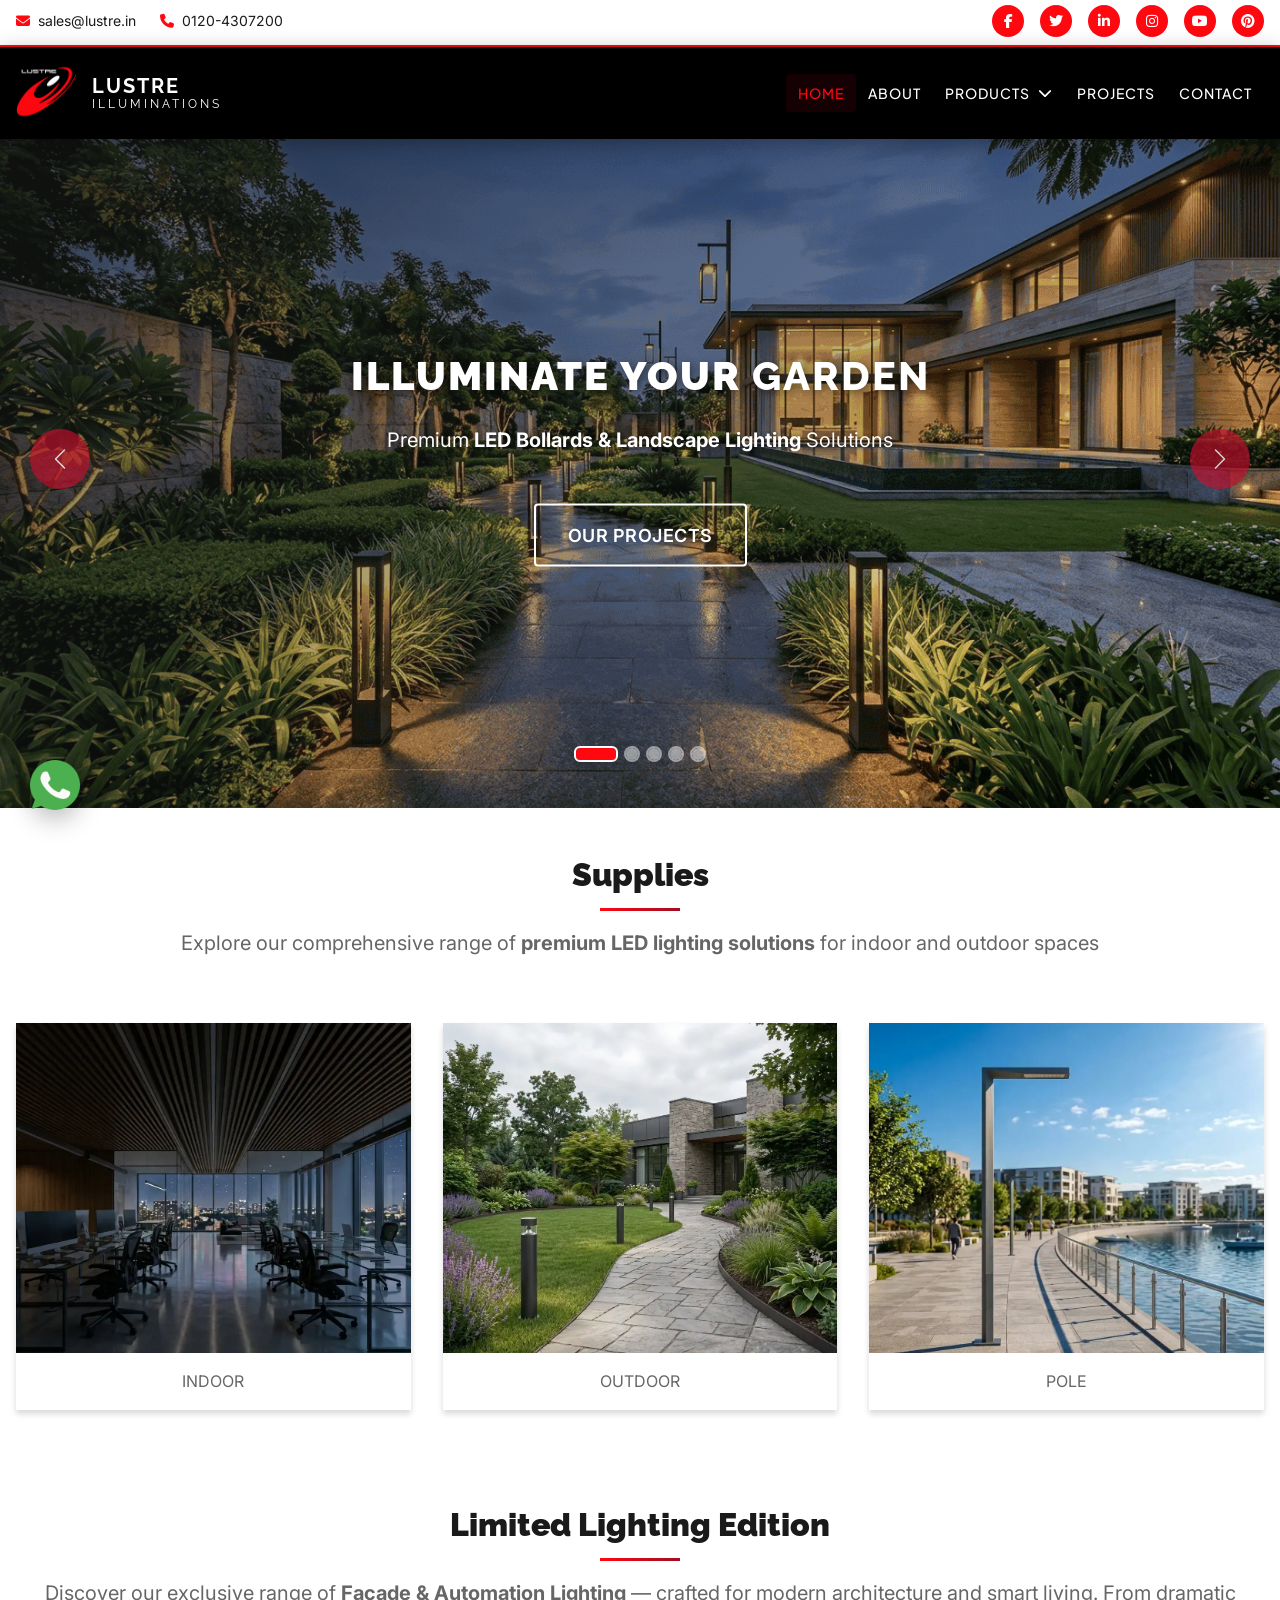
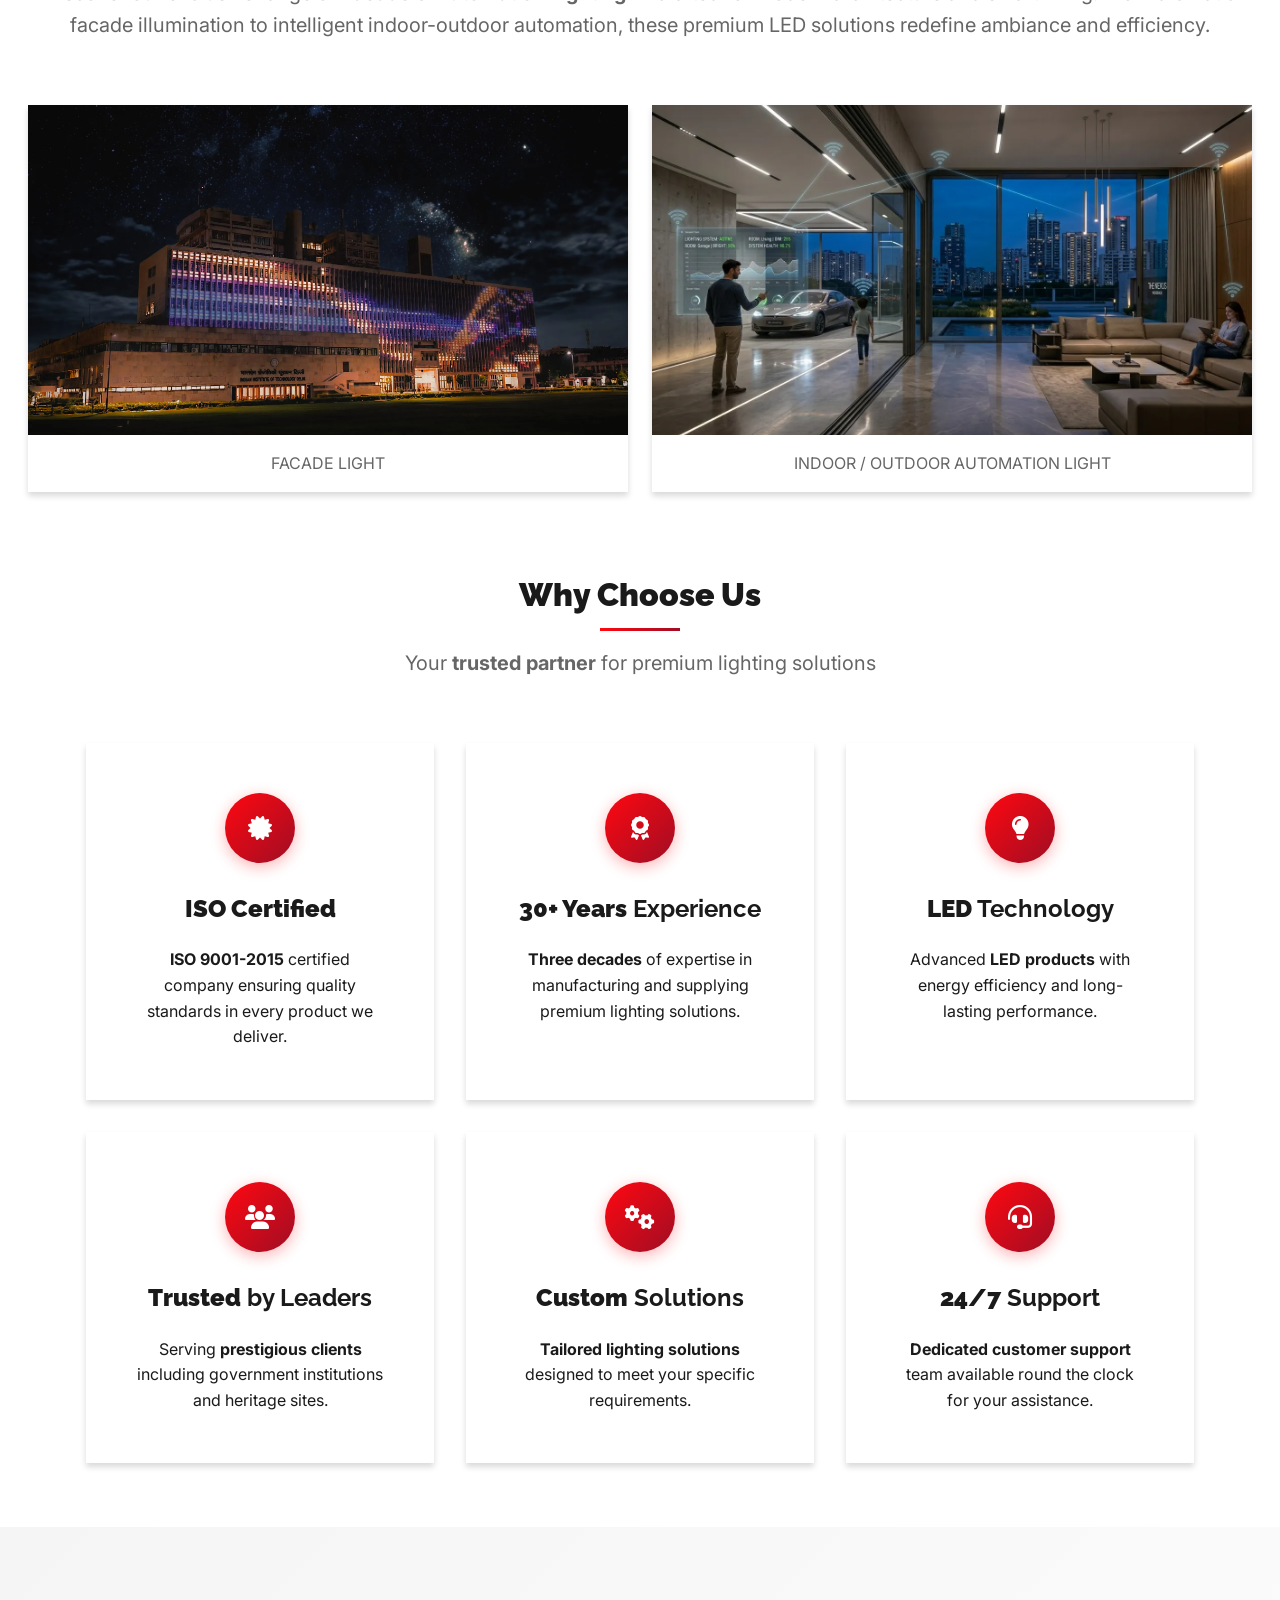
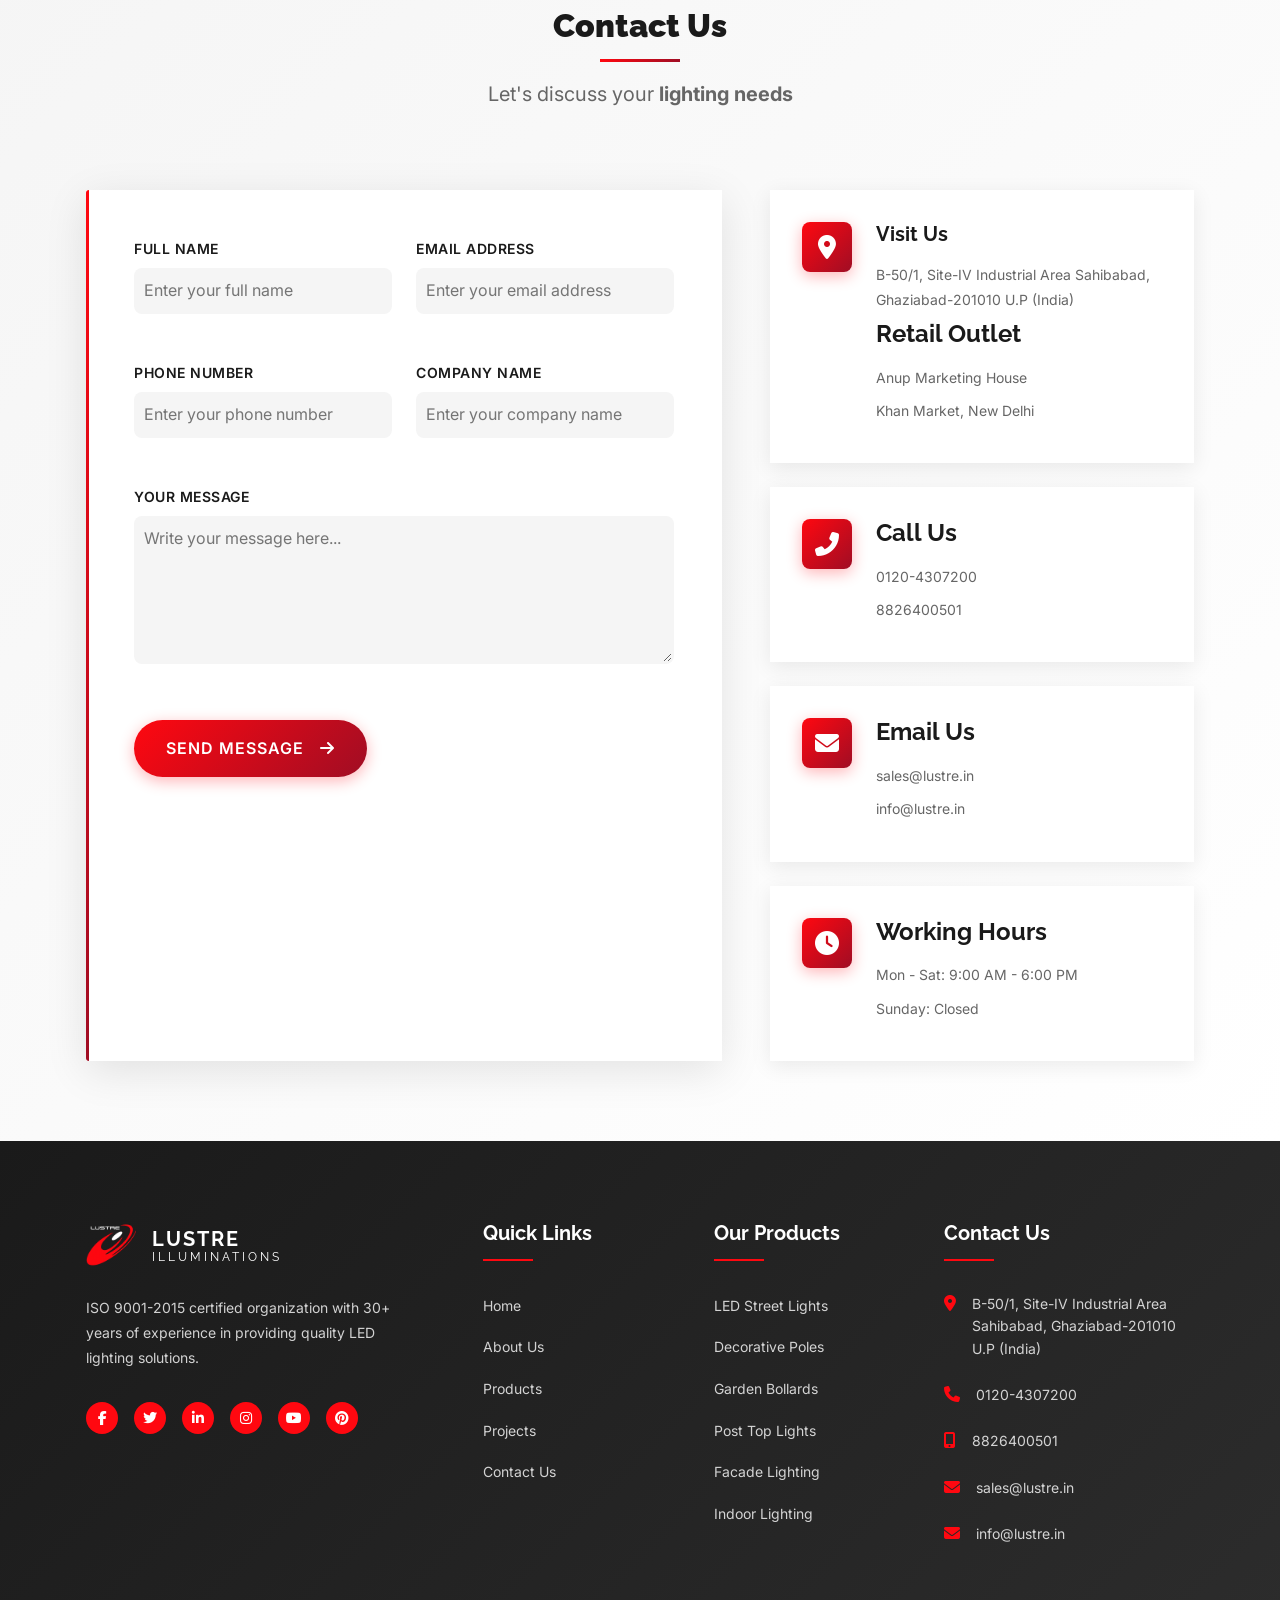
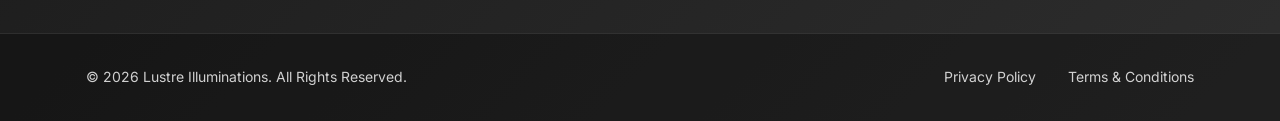
<file: index.html>
<!DOCTYPE html>
<html lang="en">

<head>
  <meta charset="UTF-8">
  <meta name="viewport" content="width=device-width, initial-scale=1.0">
  <meta name="description"
    content="Lustre Illuminations - Premium Lighting Solutions for Industrial and Commercial Spaces">
  <meta name="keywords" content="lighting, illumination, decorative lights, bollard lights, post top lights">
  <title>Lustre Illuminations - Premium Lighting Solutions</title>

  <!-- Favicon -->
  <link rel="icon" type="image/png" href="assets/logo/lustre_logo_white.png">

  <!-- Bootstrap CSS -->
  <link href="https://cdn.jsdelivr.net/npm/bootstrap@5.3.2/dist/css/bootstrap.min.css" rel="stylesheet">

  <!-- Google Fonts -->
  <link rel="preconnect" href="https://fonts.googleapis.com">
  <link rel="preconnect" href="https://fonts.gstatic.com" crossorigin>
  <link
    href="https://fonts.googleapis.com/css2?family=Inter:wght@300;400;500;600;700;800&family=Raleway:wght@400;500;600;700;800&family=Playfair+Display:wght@400;500;600;700;800&display=swap"
    rel="stylesheet">

  <!-- Font Awesome for Icons -->
  <link rel="stylesheet" href="https://cdnjs.cloudflare.com/ajax/libs/font-awesome/6.5.1/css/all.min.css">

  <!-- Custom CSS -->
  <link rel="stylesheet" href="assets/css/style.css">
</head>

<body>

  <header>
    <!-- Navigation -->
    <nav class="navbar">
      <div class="nav-top-bar">
        <div class="container-fluid">
          <div class="top-bar-content">
            <div class="top-bar-left">
              <a href="mailto:sales@lustre.in" class="top-link">
                <i class="fas fa-envelope"></i>
                <span>sales@lustre.in</span>
              </a>
              <!-- <a href="mailto:arnav@lustre.in" class="top-link">
              <i class="fas fa-envelope"></i>
              <span>arnav@lustre.in</span>
            </a> -->
              <a href="tel:01204307200" class="top-link">
                <i class="fas fa-phone"></i>
                <span>0120-4307200</span>
              </a>
              <!-- <a href="tel:01204307200" class="top-link">
              <i class="fas fa-mobile"></i>
              <span>8826400501</span>
            </a> -->
            </div>
            <div class="top-bar-right">
              <a href="https://www.facebook.com/profile.php?id=61586386670304" class="social-link">
                <i class="fab fa-facebook-f"></i>
              </a>
              <a href="https://x.com/lustre_01" class="social-link">
                <i class="fab fa-twitter"></i>
              </a>
              <a href="https://www.linkedin.com/company/lustre-illuminations/" class="social-link">
                <i class="fab fa-linkedin-in"></i>
              </a>
              <a href="https://www.instagram.com/lustre_illuminations_/" class="social-link">
                <i class="fab fa-instagram"></i>
              </a>
              <a href="https://www.youtube.com/@LustreIlluminations" class="social-link">
                <i class="fab fa-youtube"></i>
              </a>
              <a href="https://in.pinterest.com/lustre_illuminations_/" class="social-link">
                <i class="fab fa-pinterest"></i>
              </a>
            </div>
          </div>
        </div>
      </div>

      <div class="nav-main">
        <div class="container-fluid">
          <div class="nav-wrapper">
            <!-- Logo -->
            <div class="nav-logo">
              <a href="index.html">
                <img src="assets/logo/lustre_logo_white.png" alt="Lustre Illuminations Logo" class="logo-img"
                  loading="lazy">
                <span class="logo-text">LUSTRE<span class="logo-sub">ILLUMINATIONS</span></span>
              </a>
            </div>

            <!-- Navigation Menu -->
            <ul class="nav-menu" id="navMenu">
              <li class="nav-item">
                <a href="index.html" class="nav-link active">
                  <span class="link-text">Home</span>
                  <span class="link-icon"><i class="fas fa-home"></i></span>
                </a>
              </li>
              <li class="nav-item">
                <a href="about.html" class="nav-link">
                  <span class="link-text">About</span>
                  <span class="link-icon"><i class="fas fa-info-circle"></i></span>
                </a>
              </li>
              <li class="nav-item has-dropdown">
                <div class="nav-link">
                  <span class="link-text">Products</span>
                  <span class="link-icon"><i class="fas fa-lightbulb"></i></span>
                  <i class="fas fa-chevron-down dropdown-arrow"></i>
                </div>
                <ul class="dropdown-menu">
                  <li><a href="led-wall-light.html" class="dropdown-item">
                      <span>LED Outdoor Automation Light</span>
                    </a></li>
                  <li><a href="led-wall-light.html" class="dropdown-item">
                      <span>LED Indoor Automation Light</span>
                    </a></li>
                  <li><a href="led-wall-light.html" class="dropdown-item">
                      <span>LED Spot / Spike Light</span>
                    </a></li>
                  <li><a href="led-wall-light.html" class="dropdown-item">
                      <span>LED Decorative Stree...</span>
                    </a></li>
                  <li><a href="led-wall-light.html" class="dropdown-item">
                      <span>LED Garden Bollards</span>
                    </a></li>
                  <li><a href="led-wall-light.html" class="dropdown-item">
                      <span>Heritage Pole Lights</span>
                    </a></li>
                  <li><a href="led-wall-light.html" class="dropdown-item">
                      <span>Modern Pole Lights</span>
                    </a></li>
                  <li><a href="led-wall-light.html" class="dropdown-item">
                      <span>LED Hanging Lights</span>
                    </a></li>
                  <li><a href="led-wall-light.html" class="dropdown-item">
                      <span>LED Pendent Lights</span>
                    </a></li>
                  <li><a href="led-wall-light.html" class="dropdown-item">
                      <span>LED Facade Lights</span>
                    </a></li>
                  <li><a href="led-wall-light.html" class="dropdown-item">
                      <span>LED Ceiling Lights</span>
                    </a></li>
                  <li><a href="led-wall-light.html" class="dropdown-item">
                      <span>LED Street Lights</span>
                    </a></li>
                  <li><a href="led-wall-light.html" class="dropdown-item">
                      <span>LED Burial Lights</span>
                    </a></li>
                  <li><a href="led-wall-light.html" class="dropdown-item">
                      <span>LED Flood Lights</span>
                    </a></li>
                  <li><a href="led-wall-light.html" class="dropdown-item">
                      <span>LED Wall Lights</span>
                    </a></li>
                  <li><a href="led-wall-light.html" class="dropdown-item">
                      <span>LED Bulkheads</span>
                    </a></li>
                  <li><a href="led-wall-light.html" class="dropdown-item">
                      <span>LED Post Tops</span>
                    </a></li>
                </ul>
              </li>
              <li class="nav-item">
                <a href="projects.html" class="nav-link">
                  <span class="link-text">Projects</span>
                  <span class="link-icon"><i class="fas fa-briefcase"></i></span>
                </a>
              </li>
              <!-- <li class="nav-item">
              <a href="new-models.html" class="nav-link">
                <span class="link-text">New Models</span>
                <span class="link-icon"><i class="fas fa-download"></i></span>
              </a>
            </li> -->
              <li class="nav-item">
                <a href="contact-page.html" class="nav-link">
                  <span class="link-text">Contact</span>
                  <span class="link-icon"><i class="fas fa-envelope"></i></span>
                </a>
              </li>
            </ul>

            <!-- CTA Button -->
            <!-- <div class="nav-cta">
            <a href="#contact" class="cta-button">
              <span>Get Quote</span>
              <i class="fas fa-arrow-right"></i>
            </a>
          </div> -->

            <!-- Mobile Menu Toggle -->
            <button class="nav-toggle" id="navToggle" aria-label="Toggle navigation">
              <span class="hamburger"></span>
              <span class="hamburger"></span>
              <span class="hamburger"></span>
            </button>
          </div>
        </div>
      </div>
    </nav>
  </header>

  <!-- WhatsApp fixed icon start =================================-->
  <div class="whatsapp-fixed">
    <a href="https://api.whatsapp.com/send?phone=+91-8826400501&amp;text=Hello,I%20Want%20to%20Know%20About..."
      target="_blank">
      <img src="assets/images/icons/whatsapp.png" loading="lazy" alt="whatsapp">
    </a>
  </div>
  <!-- WhatsApp fixed icon end ======================================-->

  <!-- Main Content -->
  <main>

    <!-- Hero Banner Carousel -->
    <div id="home" class="hero-section">
      <div id="heroCarousel" class="carousel slide carousel-fade" data-bs-ride="carousel" data-bs-interval="5000">

        <!-- Carousel Indicators -->
        <div class="carousel-indicators">
          <button type="button" data-bs-target="#heroCarousel" data-bs-slide-to="0" class="active" aria-current="true"
            aria-label="Slide 1"></button>
          <button type="button" data-bs-target="#heroCarousel" data-bs-slide-to="1" aria-label="Slide 2"></button>
          <button type="button" data-bs-target="#heroCarousel" data-bs-slide-to="2" aria-label="Slide 3"></button>
          <button type="button" data-bs-target="#heroCarousel" data-bs-slide-to="3" aria-label="Slide 4"></button>
          <button type="button" data-bs-target="#heroCarousel" data-bs-slide-to="4" aria-label="Slide 5"></button>
        </div>

        <!-- Carousel Inner -->
        <div class="carousel-inner">

          <!-- Slide 1 -->
          <div class="carousel-item">
            <img src="assets/images/banner-img/Banner-01.png" class="d-block w-100" alt="Lustre Illuminations Banner">
            <div class="carousel-overlay"></div>
            <div class="carousel-caption-custom">
              <div class="container">
                <div class="caption-content">
                  <h1 class="caption-title" data-aos="fade-up"><strong>Elegant Indoor</strong> Lighting</h1>
                  <p class="caption-subtitle" data-aos="fade-up" data-aos-delay="100">Premium <strong>LED Wall
                      Lights</strong> for Modern Interiors</p>
                  <div class="caption-buttons" data-aos="fade-up" data-aos-delay="200">
                    <a href="indoor-light.html" class="btn btn-primary">Explore Products</a>
                  </div>
                </div>
              </div>
            </div>
          </div>

          <!-- Slide 2 -->
          <div class="carousel-item active">
            <img src="assets/images/banner-img/Banner-02.png" class="d-block w-100" alt="Decorative Light Poles">
            <div class="carousel-overlay"></div>
            <div class="carousel-caption-custom">
              <div class="container">
                <div class="caption-content">
                  <h1 class="caption-title" data-aos="fade-up"><strong>Illuminate Your</strong> Garden</h1>
                  <p class="caption-subtitle" data-aos="fade-up" data-aos-delay="100">Premium <strong>LED Bollards &
                      Landscape Lighting</strong> Solutions</p>
                  <div class="caption-buttons" data-aos="fade-up" data-aos-delay="200">
                    <!-- <a href="new-models.html" class="btn btn-primary">View Collection</a> -->
                    <a href="projects.html" class="btn btn-outline">Our Projects</a>
                  </div>
                </div>
              </div>
            </div>
          </div>

          <!-- Slide 3 -->
          <div class="carousel-item">
            <img src="assets/images/banner-img/Banner-03.png" class="d-block w-100" alt="Innovation in Lighting">
            <div class="carousel-overlay"></div>
            <div class="carousel-caption-custom">
              <div class="container">
                <div class="caption-content">
                  <h1 class="caption-title" data-aos="fade-up"><strong>Smart Street</strong> Lighting</h1>
                  <p class="caption-subtitle" data-aos="fade-up" data-aos-delay="100">Energy-Efficient <strong>LED
                      Pathway & Street Lights</strong> for Urban Spaces</p>
                  <!-- <div class="caption-buttons" data-aos="fade-up" data-aos-delay="200">
                    <a href="about.html" class="btn btn-primary">Learn More</a>
                    <a href="new-models.html" class="btn btn-outline">Catalogs</a>
                  </div> -->
                </div>
              </div>
            </div>
          </div>

          <!-- Slide 4 -->
          <div class="carousel-item">
            <img src="assets/images/banner-img/Banner-04.png" class="d-block w-100" alt="Heritage & Modern Lighting">
            <div class="carousel-overlay"></div>
            <div class="carousel-caption-custom">
              <div class="container">
                <div class="caption-content">
                  <h1 class="caption-title" data-aos="fade-up"><strong>Heritage</strong> Lighting Excellence</h1>
                  <p class="caption-subtitle" data-aos="fade-up" data-aos-delay="100">Premium <strong>Decorative Pole
                      Lights</strong> for Palaces & Monuments</p>
                  <div class="caption-buttons" data-aos="fade-up" data-aos-delay="200">
                    <a href="about.html" class="btn btn-primary">Learn More</a>
                    <!-- <a href="new-models.html" class="btn btn-outline">Catalogs</a> -->
                  </div>
                </div>
              </div>
            </div>
          </div>

          <!-- Slide 5 -->
          <div class="carousel-item">
            <img src="assets/images/banner-img/Banner-05.png" class="d-block w-100 img-fluid"
              alt="Innovation in Lighting">
            <div class="carousel-overlay"></div>
            <div class="carousel-caption-custom">
              <div class="container">
                <div class="caption-content">
                  <h1 class="caption-title" data-aos="fade-up"><strong>Modern Street</strong> Poles</h1>
                  <p class="caption-subtitle" data-aos="fade-up" data-aos-delay="100">Contemporary <strong>LED Pole
                      Lighting</strong> for Roads & Highways</p>
                </div>
              </div>
            </div>
          </div>

        </div>

        <!-- Carousel Controls -->
        <button class="carousel-control-prev" type="button" data-bs-target="#heroCarousel" data-bs-slide="prev">
          <span class="carousel-control-prev-icon" aria-hidden="true"></span>
          <span class="visually-hidden">Previous</span>
        </button>
        <button class="carousel-control-next" type="button" data-bs-target="#heroCarousel" data-bs-slide="next">
          <span class="carousel-control-next-icon" aria-hidden="true"></span>
          <span class="visually-hidden">Next</span>
        </button>

      </div>
    </div>

    <!-- Products Section -->
    <section class="products-section">
      <div class="container-fluid">

        <!-- Section Header -->
        <div class="section-header-center">
          <h2 class="section-title"><strong>Supplies</strong></h2>
          <p class="section-subtitle">Explore our comprehensive range of <strong>premium LED lighting solutions</strong>
            for indoor and outdoor spaces</p>
        </div>

        <!-- Products Grid -->
        <div class="products-grid">

          <!-- Product Card 1 -->
          <div class="product-card" data-category="decorative">
            <div class="product-image">
              <a href="indoor-light.html">
                <img src="assets/images/products/indoor-lights-off.webp"
                  data-hover="assets/images/products/indoor-light.webp" id="indoor" alt="Indoor Light" loading="lazy"
                  title="Indoor">
              </a>
            </div>
            <a href="indoor-light.html" class="product-link">
              <p class="text-center m-0 p-3  text-uppercase">Indoor</p>
            </a>
          </div>

          <!-- Product Card 2 -->
          <div class="product-card" data-category="decorative">
            <div class="product-image">
              <a href="outdoor-light.html">
                <img src="assets/images/products/outdoor-day-light.webp"
                  data-hover="assets/images/products/outdoor-light.webp" id="outdoor" alt="Outdoor Light" loading="lazy"
                  title="Outdoor">
              </a>
            </div>
            <a href="outdoor-light.html" class="product-link">
              <p class="text-center m-0 p-3 text-uppercase">Outdoor</p>
            </a>
          </div>

          <!-- Product Card 3 -->
          <div class="product-card" data-category="bollard">
            <div class="product-image">
              <a href="pole-light.html">
                <img src="assets/images/products/pole-day-light.webp"
                  data-hover="assets/images/products/pole-light.webp" id="pole" alt="Pole Light" loading="lazy"
                  title="Pole">
              </a>
            </div>
            <a href="pole-light.html" class="product-link">
              <p class="text-center m-0 p-3 text-uppercase">Pole</p>
            </a>
          </div>

        </div>

      </div>
    </section>

    <!-- Facade Lighting Section / Indoor - Outdoor Automation Lighting Section -->
    <section class="special-light">
      <div class="special-light-content">
        <div class="container-fluid">
          <!-- Section Header -->
          <div class="section-header-center">
            <h2 class="section-title"><strong>Limited Lighting Edition</strong></h2>
            <p class="section-subtitle">Discover our exclusive range of <strong>Facade & Automation Lighting</strong> —
              crafted for modern architecture and smart living. From dramatic facade illumination to intelligent
              indoor-outdoor automation, these premium LED solutions redefine ambiance and efficiency.</p>
          </div>

          <div class="row justify-content-center">
            <div class="col-lg-6 col-md-6">
              <div class="product-card" data-category="bollard">
                <div class="product-image">
                  <a href="pole-light.html">
                    <img src="assets/images/facade-light/facade-light-1.webp"
                      data-hover="assets/images/facade-light/facade-light-2.webp" class="img-fluid" id="pole"
                      alt="Facade Light" loading="lazy" title="Pole">
                  </a>
                </div>
                <a href="pole-light.html" class="product-link">
                  <p class="text-center m-0 p-3 text-uppercase">Facade Light</p>
                </a>
              </div>
            </div>

            <div class="col-lg-6 col-md-6">
              <div class="product-card" data-category="bollard">
                <div class="product-image">
                  <a href="pole-light.html">
                    <img src="assets/images/automation-light-img/indoor-automation-light.webp"
                      data-hover="assets/images/automation-light-img/street-automation-light.webp" class="img-fluid"
                      id="pole" alt="AutomationLight" loading="lazy" title="Pole">
                  </a>
                </div>
                <a href="pole-light.html" class="product-link">
                  <p class="text-center m-0 p-3 text-uppercase">Indoor / Outdoor Automation Light</p>
                </a>
              </div>
            </div>
          </div>
        </div>
      </div>
    </section>


    <!-- Why Choose Us Section -->
    <section id="why-choose-us" class="why-choose-section">
      <div class="container">

        <!-- Section Header -->
        <div class="section-header-center">
          <h2 class="section-title"><strong>Why Choose Us</strong></h2>
          <p class="section-subtitle">Your <strong>trusted partner</strong> for premium lighting solutions</p>
        </div>

        <!-- Features Grid -->
        <div class="features-grid">

          <!-- Feature 1 -->
          <div class="feature-card">
            <div class="feature-icon">
              <i class="fas fa-certificate"></i>
            </div>
            <h3 class="feature-title"><strong>ISO Certified</strong></h3>
            <p class="feature-description"><strong>ISO 9001-2015</strong> certified company ensuring quality standards
              in every product we deliver.</p>
          </div>

          <!-- Feature 2 -->
          <div class="feature-card">
            <div class="feature-icon">
              <i class="fas fa-award"></i>
            </div>
            <h3 class="feature-title"><strong>30+ Years</strong> Experience</h3>
            <p class="feature-description"><strong>Three decades</strong> of expertise in manufacturing and supplying
              premium lighting solutions.</p>
          </div>

          <!-- Feature 3 -->
          <div class="feature-card">
            <div class="feature-icon">
              <i class="fas fa-lightbulb"></i>
            </div>
            <h3 class="feature-title"><strong>LED</strong> Technology</h3>
            <p class="feature-description">Advanced <strong>LED products</strong> with energy efficiency and
              long-lasting performance.</p>
          </div>

          <!-- Feature 4 -->
          <div class="feature-card">
            <div class="feature-icon">
              <i class="fas fa-users"></i>
            </div>
            <h3 class="feature-title"><strong>Trusted</strong> by Leaders</h3>
            <p class="feature-description">Serving <strong>prestigious clients</strong> including government
              institutions and heritage sites.</p>
          </div>

          <!-- Feature 5 -->
          <div class="feature-card">
            <div class="feature-icon">
              <i class="fas fa-cogs"></i>
            </div>
            <h3 class="feature-title"><strong>Custom</strong> Solutions</h3>
            <p class="feature-description"><strong>Tailored lighting solutions</strong> designed to meet your specific
              requirements.</p>
          </div>

          <!-- Feature 6 -->
          <div class="feature-card">
            <div class="feature-icon">
              <i class="fas fa-headset"></i>
            </div>
            <h3 class="feature-title"><strong>24/7</strong> Support</h3>
            <p class="feature-description"><strong>Dedicated customer support</strong> team available round the clock
              for your assistance.</p>
          </div>

        </div>

      </div>
    </section>

    <!-- Contact Us Section -->
    <section id="contact" class="contact-section">
      <div class="container">

        <!-- Section Header -->
        <div class="section-header-center">
          <h2 class="section-title"><strong>Contact Us</strong></h2>
          <p class="section-subtitle">Let's discuss your <strong>lighting needs</strong></p>
        </div>

        <!-- Contact Content -->
        <div class="contact-wrapper">

          <!-- Contact Form -->
          <div class="contact-form-container">
            <form class="contact-form" id="contactForm">

              <div class="form-row">
                <div class="form-group">
                  <label for="name">Full Name</label>
                  <input type="text" class="form-input" id="name" name="name" placeholder="Enter your full name"
                    required>
                </div>
                <div class="form-group">
                  <label for="email">Email Address</label>
                  <input type="email" class="form-input" id="email" name="email" placeholder="Enter your email address"
                    required>
                </div>
              </div>

              <div class="form-row">
                <div class="form-group">
                  <label for="phone">Phone Number</label>
                  <input type="tel" class="form-input" id="phone" name="phone" placeholder="Enter your phone number"
                    required>
                </div>
                <div class="form-group">
                  <label for="company">Company Name</label>
                  <input type="text" class="form-input" id="company" name="company"
                    placeholder="Enter your company name">
                </div>
              </div>

              <div class="form-group">
                <label for="message">Your Message</label>
                <textarea class="form-input" id="message" name="message" rows="5"
                  placeholder="Write your message here..." required></textarea>
              </div>

              <button type="submit" class="submit-btn">
                <span>Send Message</span>
                <i class="fas fa-arrow-right"></i>
              </button>

            </form>
          </div>

          <!-- Contact Info Cards -->
          <div class="contact-info-cards">

            <div class="info-card">
              <div class="card-icon">
                <i class="fas fa-map-marker-alt"></i>
              </div>
              <div class="card-content">
                <h3>Visit Us</h3>
                <p>B-50/1, Site-IV Industrial Area Sahibabad, Ghaziabad-201010 U.P (India)</p>
                <div class="card-content">
                  <h4>Retail Outlet</h4>
                  <p>Anup Marketing House</p>
                  <p>Khan Market, New Delhi</p>
                </div>
              </div>
            </div>

            <div class="info-card">
              <div class="card-icon">
                <i class="fas fa-phone-alt"></i>
              </div>
              <div class="card-content">
                <h4>Call Us</h4>
                <p><a href="tel:01204307200">0120-4307200</a></p>
                <p><a href="tel:8826400501">8826400501</a></p>
              </div>
            </div>

            <div class="info-card">
              <div class="card-icon">
                <i class="fas fa-envelope"></i>
              </div>
              <div class="card-content">
                <h4>Email Us</h4>
                <p><a href="mailto:sales@lustre.in">sales@lustre.in</a></p>
                <p><a href="mailto:info@lustre.in">info@lustre.in</a></p>
              </div>
            </div>

            <div class="info-card">
              <div class="card-icon">
                <i class="fas fa-clock"></i>
              </div>
              <div class="card-content">
                <h4>Working Hours</h4>
                <p>Mon - Sat: 9:00 AM - 6:00 PM</p>
                <p>Sunday: Closed</p>
              </div>
            </div>

          </div>

        </div>

      </div>
    </section>


  </main>

  <!-- Footer -->
  <footer class="footer">
    <div class="footer-main">
      <div class="container">
        <div class="footer-grid">

          <!-- Company Info -->
          <div class="footer-col">
            <div class="footer-logo">
              <img src="assets/logo/lustre_logo_white.png" alt="Lustre Illuminations" class="footer-logo-img">
              <span class="footer-logo-text">LUSTRE<span class="footer-logo-sub">ILLUMINATIONS</span></span>
            </div>
            <p class="footer-description">
              ISO 9001-2015 certified organization with 30+ years of experience in providing quality LED lighting
              solutions.
            </p>
            <div class="footer-social">
              <a href="https://www.facebook.com/profile.php?id=61586386670304" class="social-link">
                <i class="fab fa-facebook-f"></i>
              </a>
              <a href="https://x.com/lustre_01" class="social-link">
                <i class="fab fa-twitter"></i>
              </a>
              <a href="https://www.linkedin.com/company/lustre-illuminations/" class="social-link">
                <i class="fab fa-linkedin-in"></i>
              </a>
              <a href="https://www.instagram.com/lustre_illuminations_/" class="social-link">
                <i class="fab fa-instagram"></i>
              </a>
              <a href="https://www.youtube.com/@LustreIlluminations" class="social-link">
                <i class="fab fa-youtube"></i>
              </a>
              <a href="https://in.pinterest.com/lustre_illuminations_/" class="social-link">
                <i class="fab fa-pinterest"></i>
              </a>
            </div>
          </div>

          <!-- Quick Links -->
          <div class="footer-col">
            <h4 class="footer-title">Quick Links</h4>
            <ul class="footer-links">
              <li><a href="index.html">Home</a></li>
              <li><a href="about.html">About Us</a></li>
              <li><a href="led-wall-light.html">Products</a></li>
              <li><a href="projects.html">Projects</a></li>
              <!-- <li><a href="download.html">Downloads</a></li> -->
              <li><a href="contact-page.html">Contact Us</a></li>
            </ul>
          </div>

          <!-- Products -->
          <div class="footer-col">
            <h4 class="footer-title">Our Products</h4>
            <ul class="footer-links">
              <li><a href="led-wall-light.html">LED Street Lights</a></li>
              <li><a href="led-wall-light.html">Decorative Poles</a></li>
              <li><a href="led-wall-light.html">Garden Bollards</a></li>
              <li><a href="led-wall-light.html">Post Top Lights</a></li>
              <li><a href="led-wall-light.html">Facade Lighting</a></li>
              <li><a href="led-wall-light.html">Indoor Lighting</a></li>
            </ul>
          </div>

          <!-- Contact Info -->
          <div class="footer-col">
            <h4 class="footer-title">Contact Us</h4>
            <ul class="footer-contact">
              <li>
                <i class="fas fa-map-marker-alt"></i>
                <span>B-50/1, Site-IV Industrial Area<br>Sahibabad, Ghaziabad-201010<br>U.P (India)</span>
              </li>
              <li>
                <i class="fas fa-phone"></i>
                <span><a href="tel:01204307200">0120-4307200</a></span>
              </li>
              <li>
                <i class="fas fa-mobile-alt"></i>
                <span><a href="tel:8826400501">8826400501</a></span>
              </li>
              <li>
                <i class="fas fa-envelope"></i>
                <span><a href="mailto:sales@lustre.in">sales@lustre.in</a></span>
              </li>
              <li>
                <i class="fas fa-envelope"></i>
                <span><a href="mailto:info@lustre.in">info@lustre.in</a></span>
              </li>
            </ul>
          </div>

        </div>
      </div>
    </div>

    <!-- Footer Bottom -->
    <div class="footer-bottom">
      <div class="container">
        <div class="footer-bottom-content">
          <p class="footer-copyright">
            &copy; 2026 Lustre Illuminations. All Rights Reserved.
          </p>
          <div class="footer-bottom-links">
            <a href="#">Privacy Policy</a>
            <a href="#">Terms & Conditions</a>
          </div>
        </div>
      </div>
    </div>
  </footer>

  <!-- Scroll to Top Button -->
  <button id="scrollToTop" class="scroll-to-top" aria-label="Scroll to top">
    <i class="fas fa-arrow-up"></i>
  </button>

  <!-- Bootstrap JS Bundle -->
  <script src="https://cdn.jsdelivr.net/npm/bootstrap@5.3.2/dist/js/bootstrap.bundle.min.js"></script>

  <!-- Custom JavaScript -->
  <script src="assets/js/main.js"></script>
</body>

</html>
</file>
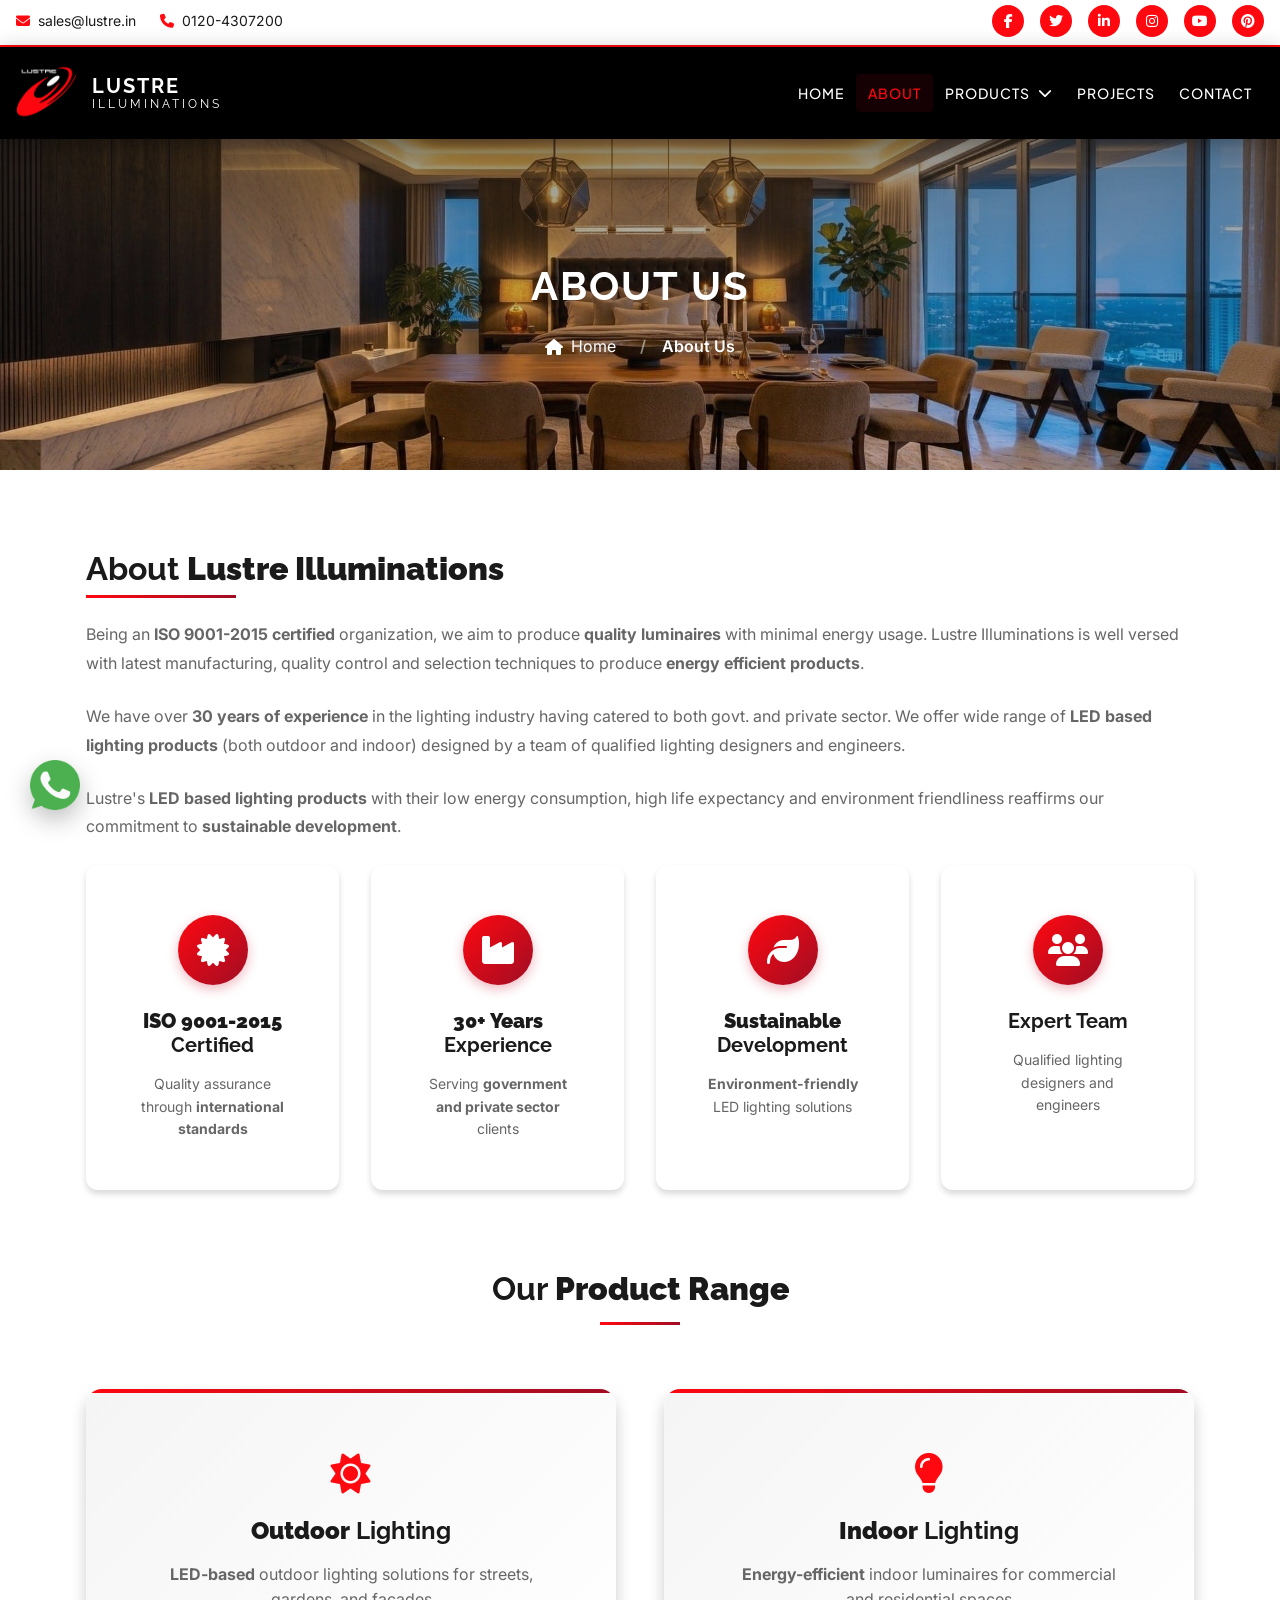
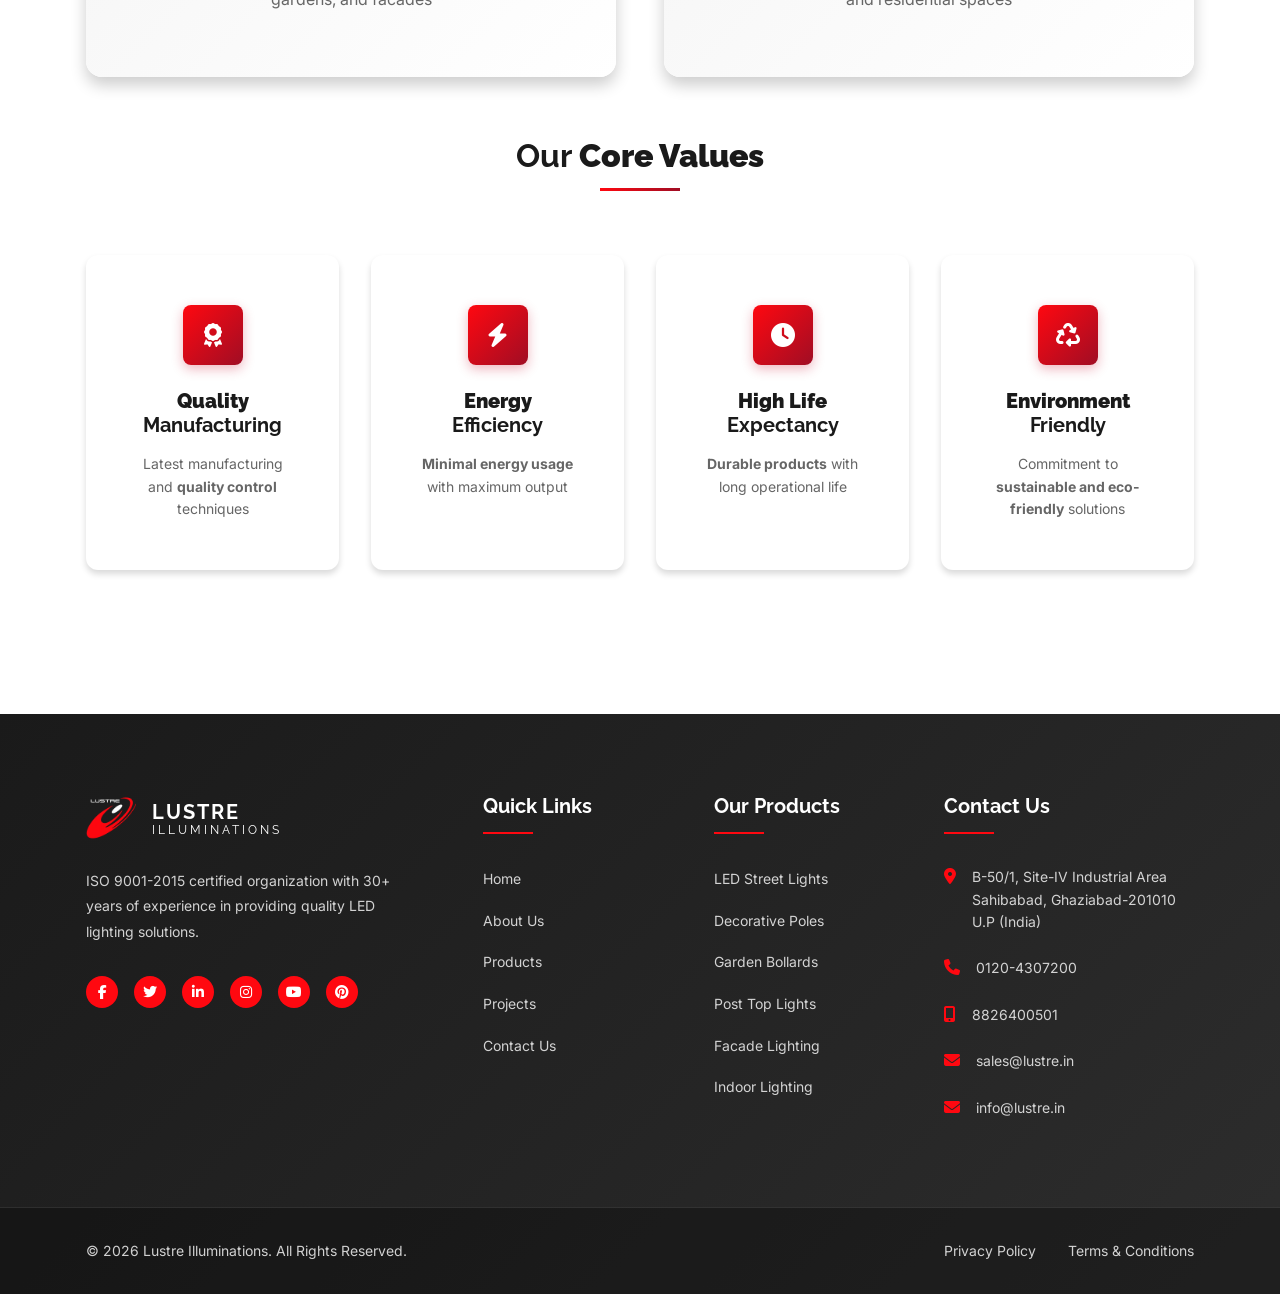
<file: about.html>
<!DOCTYPE html>
<html lang="en">

<head>
  <meta charset="UTF-8">
  <meta name="viewport" content="width=device-width, initial-scale=1.0">
  <meta name="description"
    content="About Lustre Illuminations - ISO 9001-2015 certified organization with 30+ years of experience in lighting industry">
  <meta name="keywords"
    content="lighting manufacturer, ISO certified, LED lighting, energy efficient, sustainable development">
  <title>About Us | Lustre Illuminations - Premium Lighting Solutions</title>

  <!-- Favicon -->
  <link rel="icon" type="image/png" href="assets/logo/lustre_logo_white.png">

  <!-- Bootstrap CSS -->
  <link href="https://cdn.jsdelivr.net/npm/bootstrap@5.3.2/dist/css/bootstrap.min.css" rel="stylesheet">

  <!-- Google Fonts -->
  <link rel="preconnect" href="https://fonts.googleapis.com">
  <link rel="preconnect" href="https://fonts.gstatic.com" crossorigin>
  <link
    href="https://fonts.googleapis.com/css2?family=Inter:wght@300;400;500;600;700;800&family=Raleway:wght@400;500;600;700;800&family=Playfair+Display:wght@400;500;600;700;800&display=swap"
    rel="stylesheet">

  <!-- Font Awesome for Icons -->
  <link rel="stylesheet" href="https://cdnjs.cloudflare.com/ajax/libs/font-awesome/6.5.1/css/all.min.css">

  <!-- Custom CSS -->
  <link rel="stylesheet" href="assets/css/style.css">
</head>

<body>
  <header>
    <!-- Navigation -->
    <nav class="navbar">
      <div class="nav-top-bar">
        <div class="container-fluid">
          <div class="top-bar-content">
            <div class="top-bar-left">
              <a href="mailto:sales@lustre.in" class="top-link">
                <i class="fas fa-envelope"></i>
                <span>sales@lustre.in</span>
              </a>
              <!-- <a href="mailto:arnav@lustre.in" class="top-link">
              <i class="fas fa-envelope"></i>
              <span>arnav@lustre.in</span>
            </a> -->
              <a href="tel:01204307200" class="top-link">
                <i class="fas fa-phone"></i>
                <span>0120-4307200</span>
              </a>
              <!-- <a href="tel:01204307200" class="top-link">
              <i class="fas fa-mobile"></i>
              <span>8826400501</span>
            </a> -->
            </div>
            <div class="top-bar-right">
              <a href="https://www.facebook.com/profile.php?id=61586386670304" class="social-link">
                <i class="fab fa-facebook-f"></i>
              </a>
              <a href="https://x.com/lustre_01" class="social-link">
                <i class="fab fa-twitter"></i>
              </a>
              <a href="https://www.linkedin.com/company/lustre-illuminations/" class="social-link">
                <i class="fab fa-linkedin-in"></i>
              </a>
              <a href="https://www.instagram.com/lustre_illuminations_/" class="social-link">
                <i class="fab fa-instagram"></i>
              </a>
              <a href="https://www.youtube.com/@LustreIlluminations" class="social-link">
                <i class="fab fa-youtube"></i>
              </a>
              <a href="https://in.pinterest.com/lustre_illuminations_/" class="social-link">
                <i class="fab fa-pinterest"></i>
              </a>
            </div>
          </div>
        </div>
      </div>

      <div class="nav-main">
        <div class="container-fluid">
          <div class="nav-wrapper">
            <!-- Logo -->
            <div class="nav-logo">
              <a href="index.html">
                <img src="assets/logo/lustre_logo_white.png" alt="Lustre Illuminations Logo" class="logo-img"
                  loading="lazy">
                <span class="logo-text">LUSTRE<span class="logo-sub">ILLUMINATIONS</span></span>
              </a>
            </div>

            <!-- Navigation Menu -->
            <ul class="nav-menu" id="navMenu">
              <li class="nav-item">
                <a href="index.html" class="nav-link">
                  <span class="link-text">Home</span>
                  <span class="link-icon"><i class="fas fa-home"></i></span>
                </a>
              </li>
              <li class="nav-item">
                <a href="about.html" class="nav-link active">
                  <span class="link-text">About</span>
                  <span class="link-icon"><i class="fas fa-info-circle"></i></span>
                </a>
              </li>
              <li class="nav-item has-dropdown">
                <div class="nav-link">
                  <span class="link-text">Products</span>
                  <span class="link-icon"><i class="fas fa-lightbulb"></i></span>
                  <i class="fas fa-chevron-down dropdown-arrow"></i>
                </div>
                <ul class="dropdown-menu">
                  <li><a href="led-wall-light.html" class="dropdown-item">
                      <span>LED Outdoor Automation Light</span>
                    </a></li>
                  <li><a href="led-wall-light.html" class="dropdown-item">
                      <span>LED Indoor Automation Light</span>
                    </a></li>
                  <li><a href="led-wall-light.html" class="dropdown-item">
                      <span>LED Spot / Spike Light</span>
                    </a></li>
                  <li><a href="led-wall-light.html" class="dropdown-item">
                      <span>LED Decorative Stree...</span>
                    </a></li>
                  <li><a href="led-wall-light.html" class="dropdown-item">
                      <span>LED Garden Bollards</span>
                    </a></li>
                  <li><a href="led-wall-light.html" class="dropdown-item">
                      <span>Heritage Pole Lights</span>
                    </a></li>
                  <li><a href="led-wall-light.html" class="dropdown-item">
                      <span>Modern Pole Lights</span>
                    </a></li>
                  <li><a href="led-wall-light.html" class="dropdown-item">
                      <span>LED Hanging Lights</span>
                    </a></li>
                  <li><a href="led-wall-light.html" class="dropdown-item">
                      <span>LED Pendent Lights</span>
                    </a></li>
                  <li><a href="led-wall-light.html" class="dropdown-item">
                      <span>LED Facade Lights</span>
                    </a></li>
                  <li><a href="led-wall-light.html" class="dropdown-item">
                      <span>LED Ceiling Lights</span>
                    </a></li>
                  <li><a href="led-wall-light.html" class="dropdown-item">
                      <span>LED Street Lights</span>
                    </a></li>
                  <li><a href="led-wall-light.html" class="dropdown-item">
                      <span>LED Burial Lights</span>
                    </a></li>
                  <li><a href="led-wall-light.html" class="dropdown-item">
                      <span>LED Flood Lights</span>
                    </a></li>
                  <li><a href="led-wall-light.html" class="dropdown-item">
                      <span>LED Wall Lights</span>
                    </a></li>
                  <li><a href="led-wall-light.html" class="dropdown-item">
                      <span>LED Bulkheads</span>
                    </a></li>
                  <li><a href="led-wall-light.html" class="dropdown-item">
                      <span>LED Post Tops</span>
                    </a></li>
                </ul>
              </li>
              <li class="nav-item">
                <a href="projects.html" class="nav-link">
                  <span class="link-text">Projects</span>
                  <span class="link-icon"><i class="fas fa-briefcase"></i></span>
                </a>
              </li>
              <!-- <li class="nav-item">
              <a href="new-models.html" class="nav-link">
                <span class="link-text">New Models</span>
                <span class="link-icon"><i class="fas fa-download"></i></span>
              </a>
            </li> -->
              <li class="nav-item">
                <a href="contact-page.html" class="nav-link">
                  <span class="link-text">Contact</span>
                  <span class="link-icon"><i class="fas fa-envelope"></i></span>
                </a>
              </li>
            </ul>

            <!-- CTA Button -->
            <!-- <div class="nav-cta">
            <a href="#contact" class="cta-button">
              <span>Get Quote</span>
              <i class="fas fa-arrow-right"></i>
            </a>
          </div> -->

            <!-- Mobile Menu Toggle -->
            <button class="nav-toggle" id="navToggle" aria-label="Toggle navigation">
              <span class="hamburger"></span>
              <span class="hamburger"></span>
              <span class="hamburger"></span>
            </button>
          </div>
        </div>
      </div>
    </nav>
  </header>

  <!-- WhatsApp fixed icon start =================================-->
  <div class="whatsapp-fixed">
    <a href="https://api.whatsapp.com/send?phone=+91-8826400501&amp;text=Hello,I%20Want%20to%20Know%20About..."
      target="_blank">
      <img src="assets/images/icons/whatsapp.png" loading="lazy" alt="whatsapp">
    </a>
  </div>
  <!-- WhatsApp fixed icon end ======================================-->

  <!-- Breadcrumb Section -->
  <section class="breadcrumb-section">
    <div class="container">
      <div class="breadcrumb-content">
        <h1 class="breadcrumb-title">About Us</h1>
        <nav aria-label="breadcrumb">
          <ol class="breadcrumb">
            <li class="breadcrumb-item"><a href="index.html"><i class="fas fa-home"></i> Home</a></li>
            <li class="breadcrumb-item active" aria-current="page">About Us</li>
          </ol>
        </nav>
      </div>
    </div>
  </section>

  <!-- About Content Section -->
  <section class="about-content-section">
    <div class="container">

      <!-- Main About Content -->
      <div class="about-intro-text">
        <h2 class="about-heading">About <strong>Lustre Illuminations</strong></h2>
        <p class="about-description">
          Being an <strong>ISO 9001-2015 certified</strong> organization, we aim to produce <strong>quality
            luminaires</strong> with minimal energy
          usage.
          Lustre Illuminations is well versed with latest manufacturing, quality control and selection techniques
          to
          produce <strong>energy efficient products</strong>.
        </p>
        <p class="about-description">
          We have over <strong>30 years of experience</strong> in the lighting industry having catered to both
          govt.
          and private
          sector.
          We offer wide range of <strong>LED based lighting products</strong> (both outdoor and indoor) designed
          by a
          team of qualified
          lighting designers and engineers.
        </p>
        <p class="about-description">
          Lustre's <strong>LED based lighting products</strong> with their low energy consumption, high life
          expectancy and environment
          friendliness reaffirms our commitment to <strong>sustainable development</strong>.
        </p>
      </div>

      <!-- Key Highlights -->
      <div class="highlights-section">
        <div class="highlight-card">
          <div class="highlight-icon">
            <i class="fas fa-certificate"></i>
          </div>
          <h3><strong>ISO 9001-2015</strong> Certified</h3>
          <p>Quality assurance through <strong>international standards</strong></p>
        </div>

        <div class="highlight-card">
          <div class="highlight-icon">
            <i class="fas fa-industry"></i>
          </div>
          <h3><strong>30+ Years</strong> Experience</h3>
          <p>Serving <strong>government and private sector</strong> clients</p>
        </div>

        <div class="highlight-card">
          <div class="highlight-icon">
            <i class="fas fa-leaf"></i>
          </div>
          <h3><strong>Sustainable</strong> Development</h3>
          <p><strong>Environment-friendly</strong> LED lighting solutions</p>
        </div>

        <div class="highlight-card">
          <div class="highlight-icon">
            <i class="fas fa-users"></i>
          </div>
          <h3>Expert Team</h3>
          <p>Qualified lighting designers and engineers</p>
        </div>
      </div>

      <!-- Product Categories -->
      <div class="product-categories-section">
        <h2 class="section-heading">Our <strong>Product Range</strong></h2>
        <div class="categories-grid">
          <div class="category-item">
            <i class="fas fa-sun"></i>
            <h3><strong>Outdoor</strong> Lighting</h3>
            <p><strong>LED-based</strong> outdoor lighting solutions for streets, gardens, and facades</p>
          </div>
          <div class="category-item">
            <i class="fas fa-lightbulb"></i>
            <h4><strong>Indoor</strong> Lighting</h4>
            <p><strong>Energy-efficient</strong> indoor luminaires for commercial and residential spaces</p>
          </div>
        </div>
      </div>

      <!-- Core Values -->
      <div class="values-section">
        <h2 class="section-heading">Our <strong>Core Values</strong></h2>
        <div class="values-grid">
          <div class="value-box">
            <div class="value-icon">
              <i class="fas fa-award"></i>
            </div>
            <h3><strong>Quality</strong> Manufacturing</h3>
            <p>Latest manufacturing and <strong>quality control</strong> techniques</p>
          </div>

          <div class="value-box">
            <div class="value-icon">
              <i class="fas fa-bolt"></i>
            </div>
            <h3><strong>Energy</strong> Efficiency</h3>
            <p><strong>Minimal energy usage</strong> with maximum output</p>
          </div>

          <div class="value-box">
            <div class="value-icon">
              <i class="fas fa-clock"></i>
            </div>
            <h3><strong>High Life</strong> Expectancy</h3>
            <p><strong>Durable products</strong> with long operational life</p>
          </div>

          <div class="value-box">
            <div class="value-icon">
              <i class="fas fa-recycle"></i>
            </div>
            <h3><strong>Environment</strong> Friendly</h3>
            <p>Commitment to <strong>sustainable and eco-friendly</strong> solutions</p>
          </div>
        </div>
      </div>

    </div>
  </section>

  <!-- Footer -->
  <footer class="footer">
    <div class="footer-main">
      <div class="container">
        <div class="footer-grid">

          <!-- Company Info -->
          <div class="footer-col">
            <div class="footer-logo">
              <img src="assets/logo/lustre_logo_white.png" alt="Lustre Illuminations" class="footer-logo-img">
              <span class="footer-logo-text">LUSTRE<span class="footer-logo-sub">ILLUMINATIONS</span></span>
            </div>
            <p class="footer-description">
              ISO 9001-2015 certified organization with 30+ years of experience in providing quality LED lighting
              solutions.
            </p>
            <div class="footer-social">
              <a href="https://www.facebook.com/profile.php?id=61586386670304" class="social-link">
                <i class="fab fa-facebook-f"></i>
              </a>
              <a href="https://x.com/lustre_01" class="social-link">
                <i class="fab fa-twitter"></i>
              </a>
              <a href="https://www.linkedin.com/company/lustre-illuminations/" class="social-link">
                <i class="fab fa-linkedin-in"></i>
              </a>
              <a href="https://www.instagram.com/lustre_illuminations_/" class="social-link">
                <i class="fab fa-instagram"></i>
              </a>
              <a href="https://www.youtube.com/@LustreIlluminations" class="social-link">
                <i class="fab fa-youtube"></i>
              </a>
              <a href="https://in.pinterest.com/lustre_illuminations_/" class="social-link">
                <i class="fab fa-pinterest"></i>
              </a>
            </div>
          </div>

          <!-- Quick Links -->
          <div class="footer-col">
            <h4 class="footer-title">Quick Links</h4>
            <ul class="footer-links">
              <li><a href="index.html">Home</a></li>
              <li><a href="about.html">About Us</a></li>
              <li><a href="led-wall-light.html">Products</a></li>
              <li><a href="projects.html">Projects</a></li>
              <!-- <li><a href="download.html">Downloads</a></li> -->
              <li><a href="contact-page.html">Contact Us</a></li>
            </ul>
          </div>

          <!-- Products -->
          <div class="footer-col">
            <h4 class="footer-title">Our Products</h4>
            <ul class="footer-links">
              <li><a href="led-wall-light.html">LED Street Lights</a></li>
              <li><a href="led-wall-light.html">Decorative Poles</a></li>
              <li><a href="led-wall-light.html">Garden Bollards</a></li>
              <li><a href="led-wall-light.html">Post Top Lights</a></li>
              <li><a href="led-wall-light.html">Facade Lighting</a></li>
              <li><a href="led-wall-light.html">Indoor Lighting</a></li>
            </ul>
          </div>

          <!-- Contact Info -->
          <div class="footer-col">
            <h4 class="footer-title">Contact Us</h4>
            <ul class="footer-contact">
              <li>
                <i class="fas fa-map-marker-alt"></i>
                <span>B-50/1, Site-IV Industrial Area<br>Sahibabad, Ghaziabad-201010<br>U.P (India)</span>
              </li>
              <li>
                <i class="fas fa-phone"></i>
                <span><a href="tel:01204307200">0120-4307200</a></span>
              </li>
              <li>
                <i class="fas fa-mobile-alt"></i>
                <span><a href="tel:8826400501">8826400501</a></span>
              </li>
              <li>
                <i class="fas fa-envelope"></i>
                <span><a href="mailto:sales@lustre.in">sales@lustre.in</a></span>
              </li>
              <li>
                <i class="fas fa-envelope"></i>
                <span><a href="mailto:info@lustre.in">info@lustre.in</a></span>
              </li>
            </ul>
          </div>

        </div>
      </div>
    </div>

    <!-- Footer Bottom -->
    <div class="footer-bottom">
      <div class="container">
        <div class="footer-bottom-content">
          <p class="footer-copyright">
            &copy; 2026 Lustre Illuminations. All Rights Reserved.
          </p>
          <div class="footer-bottom-links">
            <a href="#">Privacy Policy</a>
            <a href="#">Terms & Conditions</a>
          </div>
        </div>
      </div>
    </div>
  </footer>

  <!-- Scroll to Top Button -->
  <button id="scrollToTop" class="scroll-to-top" aria-label="Scroll to top">
    <i class="fas fa-arrow-up"></i>
  </button>

  <!-- Bootstrap JS Bundle -->
  <script src="https://cdn.jsdelivr.net/npm/bootstrap@5.3.2/dist/js/bootstrap.bundle.min.js"></script>

  <!-- Custom JavaScript -->
  <script src="assets/js/main.js"></script>
</body>

</html>
</file>
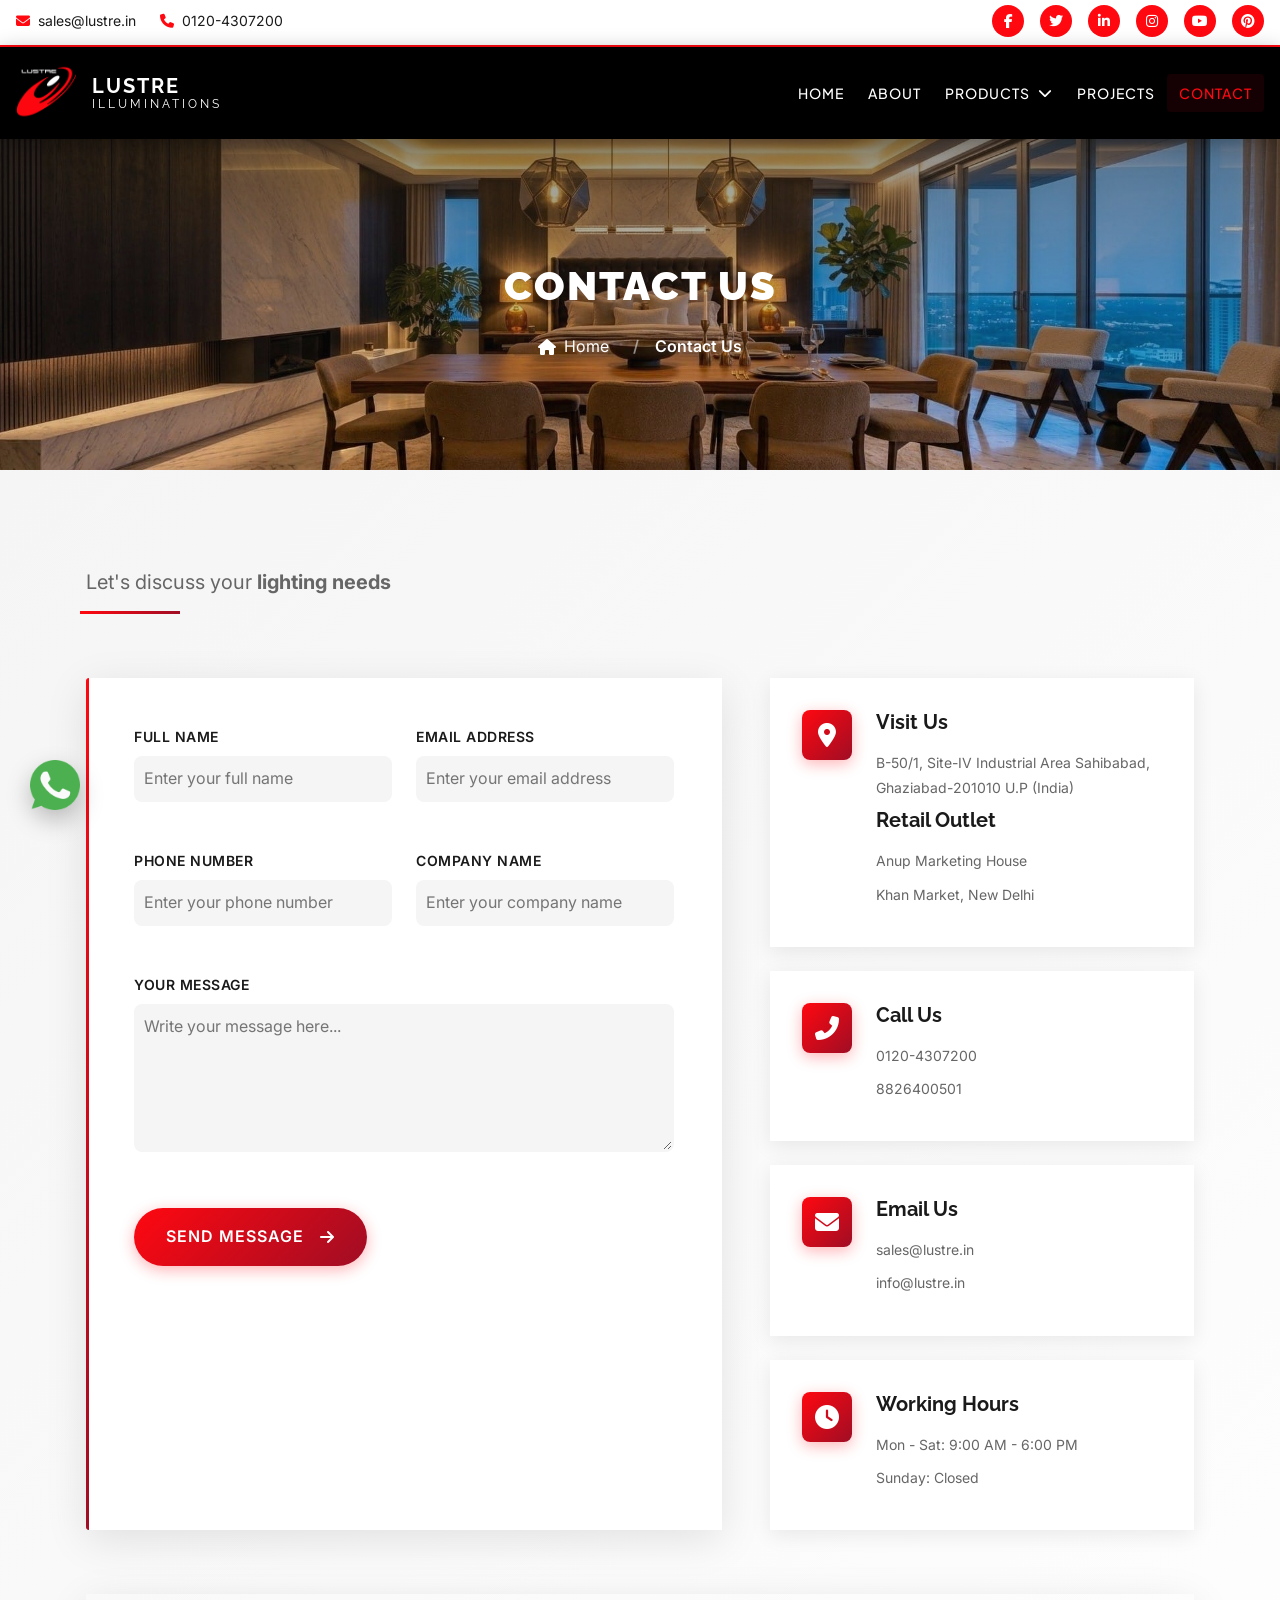
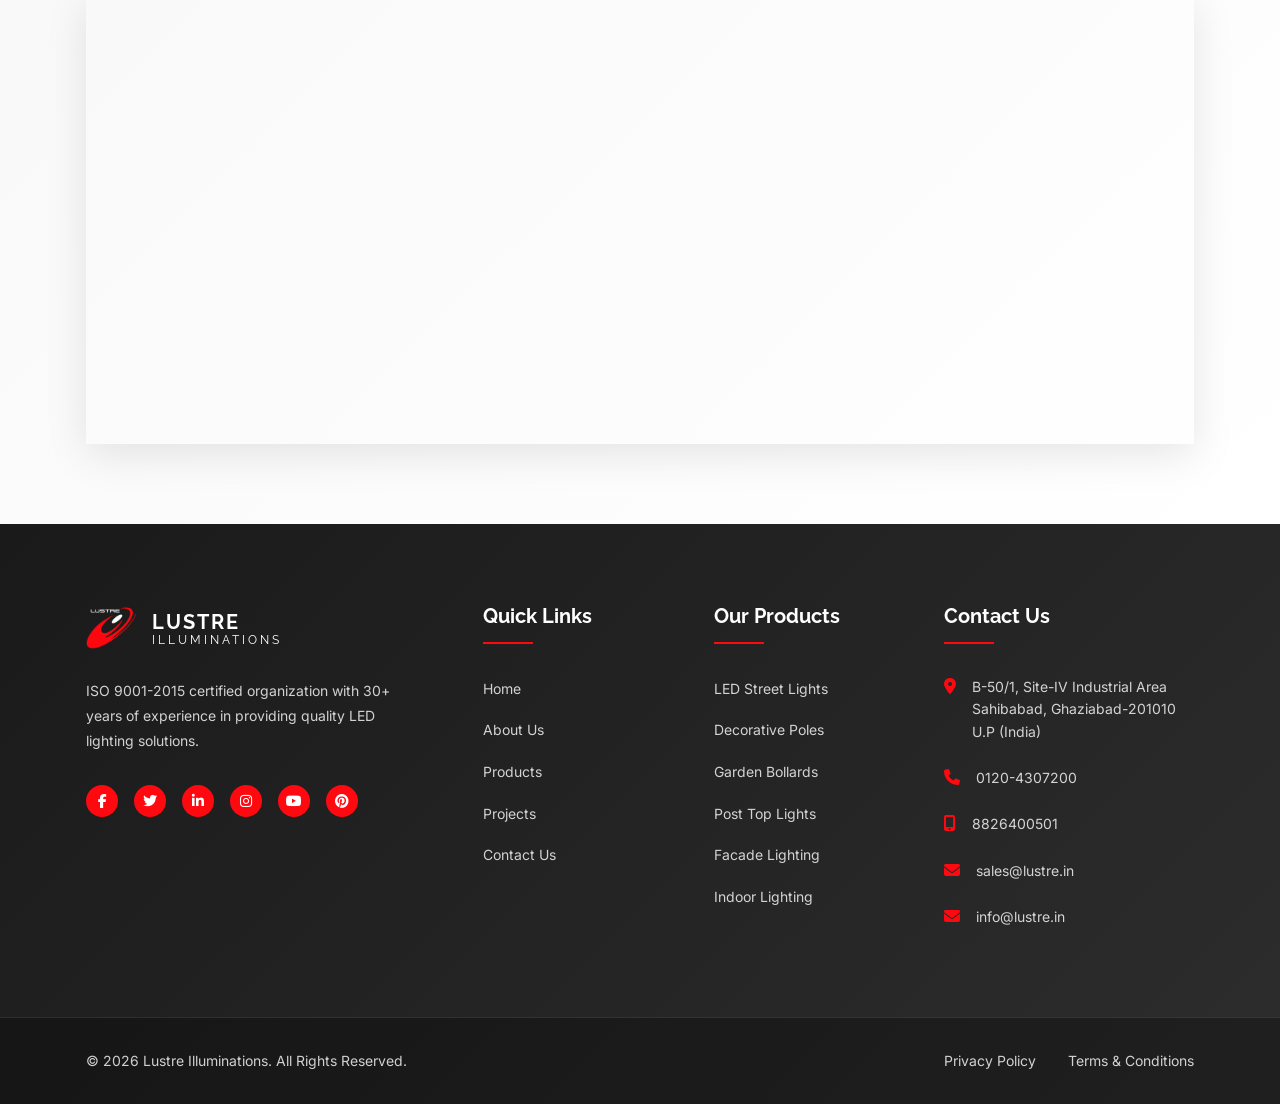
<file: contact-page.html>
<!DOCTYPE html>
<html lang="en">

<head>
  <meta charset="UTF-8">
  <meta name="viewport" content="width=device-width, initial-scale=1.0">
  <meta name="description"
    content="Lustre Illuminations - Premium Lighting Solutions for Industrial and Commercial Spaces">
  <meta name="keywords" content="lighting, illumination, decorative lights, bollard lights, post top lights">
  <title>Contact Us | Lustre Illuminations - Premium Lighting Solutions</title>

  <!-- Favicon -->
  <link rel="icon" type="image/png" href="assets/logo/lustre_logo_white.png">

  <!-- Bootstrap CSS -->
  <link href="https://cdn.jsdelivr.net/npm/bootstrap@5.3.2/dist/css/bootstrap.min.css" rel="stylesheet">

  <!-- Google Fonts -->
  <link rel="preconnect" href="https://fonts.googleapis.com">
  <link rel="preconnect" href="https://fonts.gstatic.com" crossorigin>
  <link
    href="https://fonts.googleapis.com/css2?family=Inter:wght@300;400;500;600;700;800&family=Raleway:wght@400;500;600;700;800&family=Playfair+Display:wght@400;500;600;700;800&display=swap"
    rel="stylesheet">

  <!-- Font Awesome for Icons -->
  <link rel="stylesheet" href="https://cdnjs.cloudflare.com/ajax/libs/font-awesome/6.5.1/css/all.min.css">

  <!-- Custom CSS -->
  <link rel="stylesheet" href="assets/css/style.css">
</head>

<body>
  <!-- Navigation -->
  <nav class="navbar">
    <div class="nav-top-bar">
      <div class="container-fluid">
        <div class="top-bar-content">
          <div class="top-bar-left">
            <a href="mailto:sales@lustre.in" class="top-link">
              <i class="fas fa-envelope"></i>
              <span>sales@lustre.in</span>
            </a>
            <!-- <a href="mailto:arnav@lustre.in" class="top-link">
              <i class="fas fa-envelope"></i>
              <span>arnav@lustre.in</span>
            </a> -->
            <a href="tel:01204307200" class="top-link">
              <i class="fas fa-phone"></i>
              <span>0120-4307200</span>
            </a>
            <!-- <a href="tel:01204307200" class="top-link">
              <i class="fas fa-mobile"></i>
              <span>8826400501</span>
            </a> -->
          </div>
          <div class="top-bar-right">
            <a href="https://www.facebook.com/profile.php?id=61586386670304" class="social-link">
              <i class="fab fa-facebook-f"></i>
            </a>
            <a href="https://x.com/lustre_01" class="social-link">
              <i class="fab fa-twitter"></i>
            </a>
            <a href="https://www.linkedin.com/company/lustre-illuminations/" class="social-link">
              <i class="fab fa-linkedin-in"></i>
            </a>
            <a href="https://www.instagram.com/lustre_illuminations_/" class="social-link">
              <i class="fab fa-instagram"></i>
            </a>
            <a href="https://www.youtube.com/@LustreIlluminations" class="social-link">
              <i class="fab fa-youtube"></i>
            </a>
            <a href="https://in.pinterest.com/lustre_illuminations_/" class="social-link">
              <i class="fab fa-pinterest"></i>
            </a>
          </div>
        </div>
      </div>
    </div>

    <div class="nav-main">
      <div class="container-fluid">
        <div class="nav-wrapper">
          <!-- Logo -->
          <div class="nav-logo">
            <a href="index.html">
              <img src="assets/logo/lustre_logo_white.png" alt="Lustre Illuminations Logo" class="logo-img"
                loading="lazy">
              <span class="logo-text">LUSTRE<span class="logo-sub">ILLUMINATIONS</span></span>
            </a>
          </div>

          <!-- Navigation Menu -->
          <ul class="nav-menu" id="navMenu">
            <li class="nav-item">
              <a href="index.html" class="nav-link">
                <span class="link-text">Home</span>
                <span class="link-icon"><i class="fas fa-home"></i></span>
              </a>
            </li>
            <li class="nav-item">
              <a href="about.html" class="nav-link">
                <span class="link-text">About</span>
                <span class="link-icon"><i class="fas fa-info-circle"></i></span>
              </a>
            </li>
            <li class="nav-item has-dropdown">
              <div class="nav-link">
                <span class="link-text">Products</span>
                <span class="link-icon"><i class="fas fa-lightbulb"></i></span>
                <i class="fas fa-chevron-down dropdown-arrow"></i>
              </div>
              <ul class="dropdown-menu">
                <li><a href="led-wall-light.html" class="dropdown-item">
                    <span>LED Outdoor Automation Light</span>
                  </a></li>
                <li><a href="led-wall-light.html" class="dropdown-item">
                    <span>LED Indoor Automation Light</span>
                  </a></li>
                <li><a href="led-wall-light.html" class="dropdown-item">
                    <span>LED Spot / Spike Light</span>
                  </a></li>
                <li><a href="led-wall-light.html" class="dropdown-item">
                    <span>LED Decorative Stree...</span>
                  </a></li>
                <li><a href="led-wall-light.html" class="dropdown-item">
                    <span>LED Garden Bollards</span>
                  </a></li>
                <li><a href="led-wall-light.html" class="dropdown-item">
                    <span>Heritage Pole Lights</span>
                  </a></li>
                <li><a href="led-wall-light.html" class="dropdown-item">
                    <span>Modern Pole Lights</span>
                  </a></li>
                <li><a href="led-wall-light.html" class="dropdown-item">
                    <span>LED Hanging Lights</span>
                  </a></li>
                <li><a href="led-wall-light.html" class="dropdown-item">
                    <span>LED Pendent Lights</span>
                  </a></li>
                <li><a href="led-wall-light.html" class="dropdown-item">
                    <span>LED Facade Lights</span>
                  </a></li>
                <li><a href="led-wall-light.html" class="dropdown-item">
                    <span>LED Ceiling Lights</span>
                  </a></li>
                <li><a href="led-wall-light.html" class="dropdown-item">
                    <span>LED Street Lights</span>
                  </a></li>
                <li><a href="led-wall-light.html" class="dropdown-item">
                    <span>LED Burial Lights</span>
                  </a></li>
                <li><a href="led-wall-light.html" class="dropdown-item">
                    <span>LED Flood Lights</span>
                  </a></li>
                <li><a href="led-wall-light.html" class="dropdown-item">
                    <span>LED Wall Lights</span>
                  </a></li>
                <li><a href="led-wall-light.html" class="dropdown-item">
                    <span>LED Bulkheads</span>
                  </a></li>
                <li><a href="led-wall-light.html" class="dropdown-item">
                    <span>LED Post Tops</span>
                  </a></li>
              </ul>
            </li>
            <li class="nav-item">
              <a href="projects.html" class="nav-link">
                <span class="link-text">Projects</span>
                <span class="link-icon"><i class="fas fa-briefcase"></i></span>
              </a>
            </li>
            <!-- <li class="nav-item">
              <a href="new-models.html" class="nav-link">
                <span class="link-text">New Models</span>
                <span class="link-icon"><i class="fas fa-download"></i></span>
              </a>
            </li> -->
            <li class="nav-item">
              <a href="contact-page.html" class="nav-link active">
                <span class="link-text">Contact</span>
                <span class="link-icon"><i class="fas fa-envelope"></i></span>
              </a>
            </li>
          </ul>

          <!-- CTA Button -->
          <!-- <div class="nav-cta">
            <a href="#contact" class="cta-button">
              <span>Get Quote</span>
              <i class="fas fa-arrow-right"></i>
            </a>
          </div> -->

          <!-- Mobile Menu Toggle -->
          <button class="nav-toggle" id="navToggle" aria-label="Toggle navigation">
            <span class="hamburger"></span>
            <span class="hamburger"></span>
            <span class="hamburger"></span>
          </button>
        </div>
      </div>
    </div>
  </nav>
  <!-- navbar section end -->

  <!-- WhatsApp fixed icon start =================================-->
  <div class="whatsapp-fixed">
    <a href="https://api.whatsapp.com/send?phone=+91-8826400501&amp;text=Hello,I%20Want%20to%20Know%20About..."
      target="_blank">
      <img src="assets/images/icons/whatsapp.png" loading="lazy" alt="whatsapp">
    </a>
  </div>
  <!-- WhatsApp fixed icon end ======================================-->

  <!-- Breadcrumb Section -->
  <section class="breadcrumb-section">
    <div class="container">
      <div class="breadcrumb-content">
        <h1 class="breadcrumb-title"><strong>Contact Us</strong></h1>
        <nav aria-label="breadcrumb">
          <ol class="breadcrumb">
            <li class="breadcrumb-item"><a href="index.html"><i class="fas fa-home"></i> Home</a></li>
            <li class="breadcrumb-item active" aria-current="page">Contact Us</li>
          </ol>
        </nav>
      </div>
    </div>
  </section>

  <!-- contact section ==================== -->
  <section id="contact" class="contact-section">
    <div class="container">

      <!-- Section Header -->
      <div class="contact-page">
        <p class="section-subtitle">Let's discuss your <strong>lighting needs</strong></p>
      </div>

      <!-- Contact Content -->
      <div class="contact-wrapper">

        <!-- Contact Form -->
        <div class="contact-form-container">
          <form class="contact-form" id="contactForm">

            <div class="form-row">
              <div class="form-group">
                <label for="name">Full Name</label>
                <input type="text" class="form-input" id="name" name="name" placeholder="Enter your full name" required>
              </div>
              <div class="form-group">
                <label for="email">Email Address</label>
                <input type="email" class="form-input" id="email" name="email" placeholder="Enter your email address"
                  required>
              </div>
            </div>

            <div class="form-row">
              <div class="form-group">
                <label for="phone">Phone Number</label>
                <input type="tel" class="form-input" id="phone" name="phone" placeholder="Enter your phone number"
                  required>
              </div>
              <div class="form-group">
                <label for="company">Company Name</label>
                <input type="text" class="form-input" id="company" name="company" placeholder="Enter your company name">
              </div>
            </div>

            <div class="form-group">
              <label for="message">Your Message</label>
              <textarea class="form-input" id="message" name="message" rows="5" placeholder="Write your message here..."
                required></textarea>
            </div>

            <button type="submit" class="submit-btn">
              <span>Send Message</span>
              <i class="fas fa-arrow-right"></i>
            </button>

          </form>
        </div>

        <!-- Contact Info Cards -->
        <div class="contact-info-cards">

          <div class="info-card">
            <div class="card-icon">
              <i class="fas fa-map-marker-alt"></i>
            </div>
            <div class="card-content">
              <h2>Visit Us</h2>
              <p>B-50/1, Site-IV Industrial Area Sahibabad, Ghaziabad-201010 U.P (India)</p>
              <div class="card-content">
                <h3>Retail Outlet</h3>
                <p>Anup Marketing House</p>
                <p>Khan Market, New Delhi</p>
              </div>
            </div>
          </div>

          <div class="info-card">
            <div class="card-icon">
              <i class="fas fa-phone-alt"></i>
            </div>
            <div class="card-content">
              <h2>Call Us</h2>
              <p><a href="tel:01204307200">0120-4307200</a></p>
              <p><a href="tel:8826400501">8826400501</a></p>
            </div>
          </div>

          <div class="info-card">
            <div class="card-icon">
              <i class="fas fa-envelope"></i>
            </div>
            <div class="card-content">
              <h2>Email Us</h2>
              <p><a href="mailto:sales@lustre.in">sales@lustre.in</a></p>
              <p><a href="mailto:info@lustre.in">info@lustre.in</a></p>
            </div>
          </div>

          <div class="info-card">
            <div class="card-icon">
              <i class="fas fa-clock"></i>
            </div>
            <div class="card-content">
              <h2>Working Hours</h2>
              <p>Mon - Sat: 9:00 AM - 6:00 PM</p>
              <p>Sunday: Closed</p>
            </div>
          </div>

        </div>

      </div>
      <div class="map-container">
        <iframe
          src="https://www.google.com/maps/embed?pb=!1m18!1m12!1m3!1d27832075.636949502!2d52.120769664297114!3d31.620974772511417!2m3!1f0!2f0!3f0!3m2!1i1024!2i768!4f13.1!3m3!1m2!1s0x390cfae818e8e8a1%3A0xf869c2c5f647c269!2sB-50%2F10%2C%20B-50%2F9%2C%20Sahibabad%20Industrial%20Area%20Site%204%2C%20Sahibabad%2C%20Ghaziabad%2C%20Uttar%20Pradesh%20201010!5e0!3m2!1sen!2sin!4v1772435856444!5m2!1sen!2sin"
          class="map-iframe" width="600" height="450" allowfullscreen="" loading="lazy"
          referrerpolicy="no-referrer-when-downgrade"></iframe>
      </div>

    </div>
  </section>
  <!-- contact section end ==================== -->


  <!-- Footer -->
  <footer class="footer">
    <div class="footer-main">
      <div class="container">
        <div class="footer-grid">

          <!-- Company Info -->
          <div class="footer-col">
            <div class="footer-logo">
              <img src="assets/logo/lustre_logo_white.png" alt="Lustre Illuminations" class="footer-logo-img">
              <span class="footer-logo-text">LUSTRE<span class="footer-logo-sub">ILLUMINATIONS</span></span>
            </div>
            <p class="footer-description">
              ISO 9001-2015 certified organization with 30+ years of experience in providing quality LED lighting
              solutions.
            </p>
            <div class="footer-social">
              <a href="https://www.facebook.com/profile.php?id=61586386670304" class="social-link">
                <i class="fab fa-facebook-f"></i>
              </a>
              <a href="https://x.com/lustre_01" class="social-link">
                <i class="fab fa-twitter"></i>
              </a>
              <a href="https://www.linkedin.com/company/lustre-illuminations/" class="social-link">
                <i class="fab fa-linkedin-in"></i>
              </a>
              <a href="https://www.instagram.com/lustre_illuminations_/" class="social-link">
                <i class="fab fa-instagram"></i>
              </a>
              <a href="https://www.youtube.com/@LustreIlluminations" class="social-link">
                <i class="fab fa-youtube"></i>
              </a>
              <a href="https://in.pinterest.com/lustre_illuminations_/" class="social-link">
                <i class="fab fa-pinterest"></i>
              </a>
            </div>
          </div>

          <!-- Quick Links -->
          <div class="footer-col">
            <h3 class="footer-title">Quick Links</h3>
            <ul class="footer-links">
              <li><a href="index.html">Home</a></li>
              <li><a href="about.html">About Us</a></li>
              <li><a href="led-wall-light.html">Products</a></li>
              <li><a href="projects.html">Projects</a></li>
              <!-- <li><a href="download.html">Downloads</a></li> -->
              <li><a href="contact-page.html">Contact Us</a></li>
            </ul>
          </div>

          <!-- Products -->
          <div class="footer-col">
            <h3 class="footer-title">Our Products</h3>
            <ul class="footer-links">
              <li><a href="led-wall-light.html">LED Street Lights</a></li>
              <li><a href="led-wall-light.html">Decorative Poles</a></li>
              <li><a href="led-wall-light.html">Garden Bollards</a></li>
              <li><a href="led-wall-light.html">Post Top Lights</a></li>
              <li><a href="led-wall-light.html">Facade Lighting</a></li>
              <li><a href="led-wall-light.html">Indoor Lighting</a></li>
            </ul>
          </div>

          <!-- Contact Info -->
          <div class="footer-col">
            <h3 class="footer-title">Contact Us</h3>
            <ul class="footer-contact">
              <li>
                <i class="fas fa-map-marker-alt"></i>
                <span>B-50/1, Site-IV Industrial Area<br>Sahibabad, Ghaziabad-201010<br>U.P (India)</span>
              </li>
              <li>
                <i class="fas fa-phone"></i>
                <span><a href="tel:01204307200">0120-4307200</a></span>
              </li>
              <li>
                <i class="fas fa-mobile-alt"></i>
                <span><a href="tel:8826400501">8826400501</a></span>
              </li>
              <li>
                <i class="fas fa-envelope"></i>
                <span><a href="mailto:sales@lustre.in">sales@lustre.in</a></span>
              </li>
              <li>
                <i class="fas fa-envelope"></i>
                <span><a href="mailto:info@lustre.in">info@lustre.in</a></span>
              </li>
            </ul>
          </div>

        </div>
      </div>
    </div>

    <!-- Footer Bottom -->
    <div class="footer-bottom">
      <div class="container">
        <div class="footer-bottom-content">
          <p class="footer-copyright">
            &copy; 2026 Lustre Illuminations. All Rights Reserved.
          </p>
          <div class="footer-bottom-links">
            <a href="#">Privacy Policy</a>
            <a href="#">Terms & Conditions</a>
          </div>
        </div>
      </div>
    </div>
  </footer>


  <!-- Scroll to Top Button -->
  <button id="scrollToTop" class="scroll-to-top" aria-label="Scroll to top">
    <i class="fas fa-arrow-up"></i>
  </button>

  <!-- Bootstrap JS Bundle -->
  <script src="https://cdn.jsdelivr.net/npm/bootstrap@5.3.2/dist/js/bootstrap.bundle.min.js"></script>

  <!-- Custom JavaScript -->
  <script src="assets/js/main.js"></script>
</body>

</html>
</file>
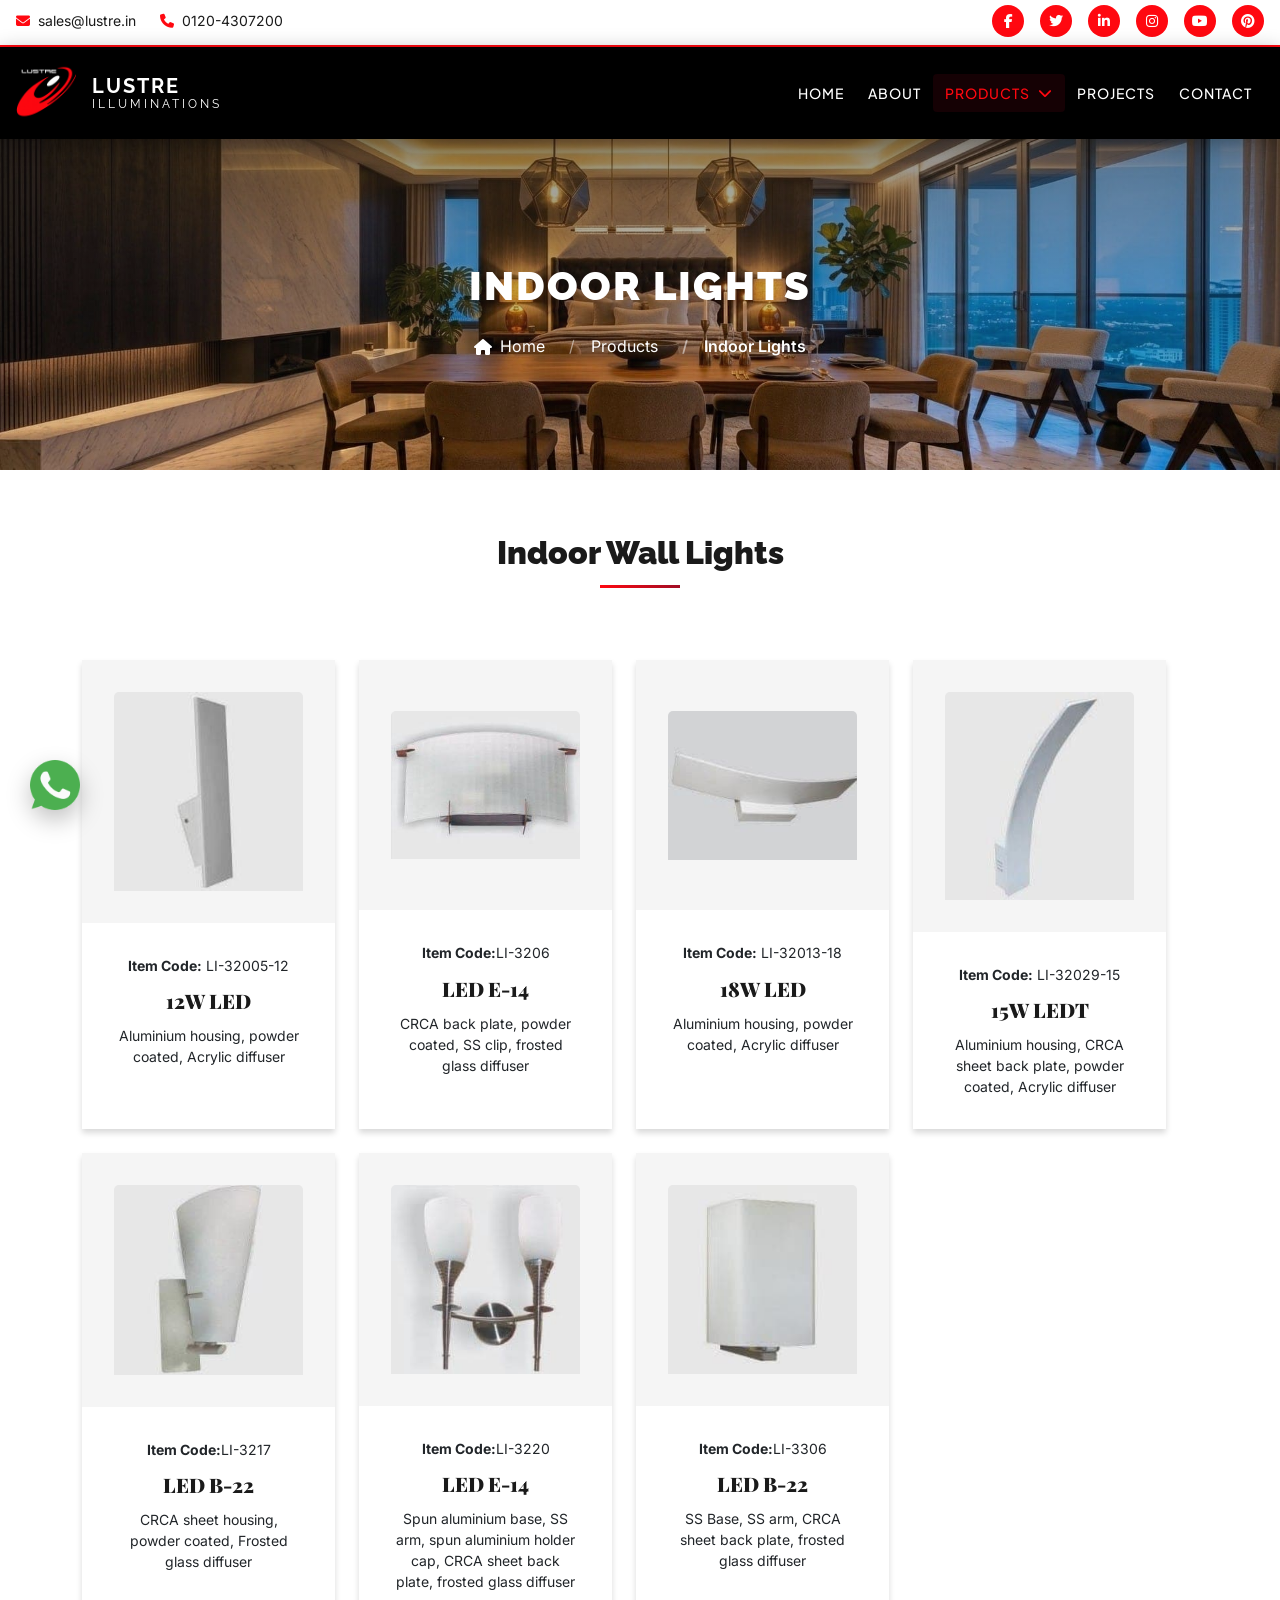
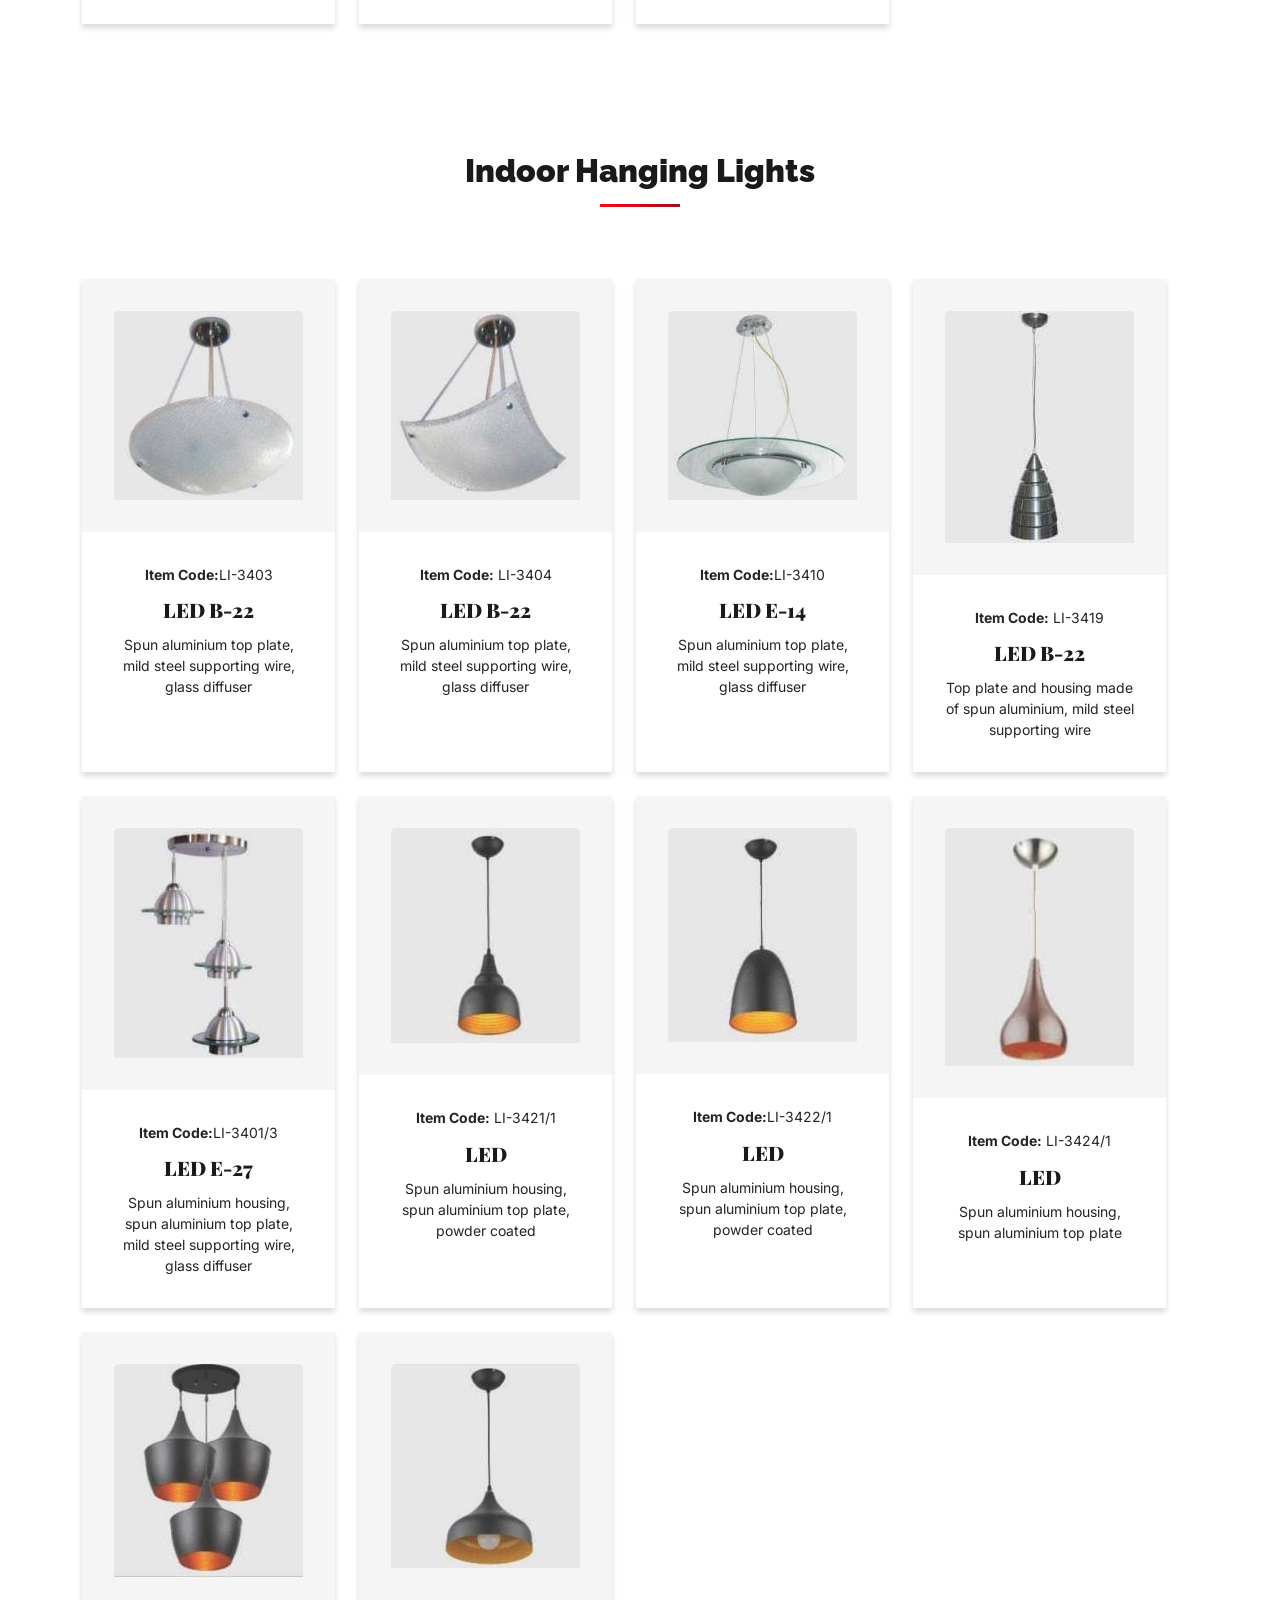
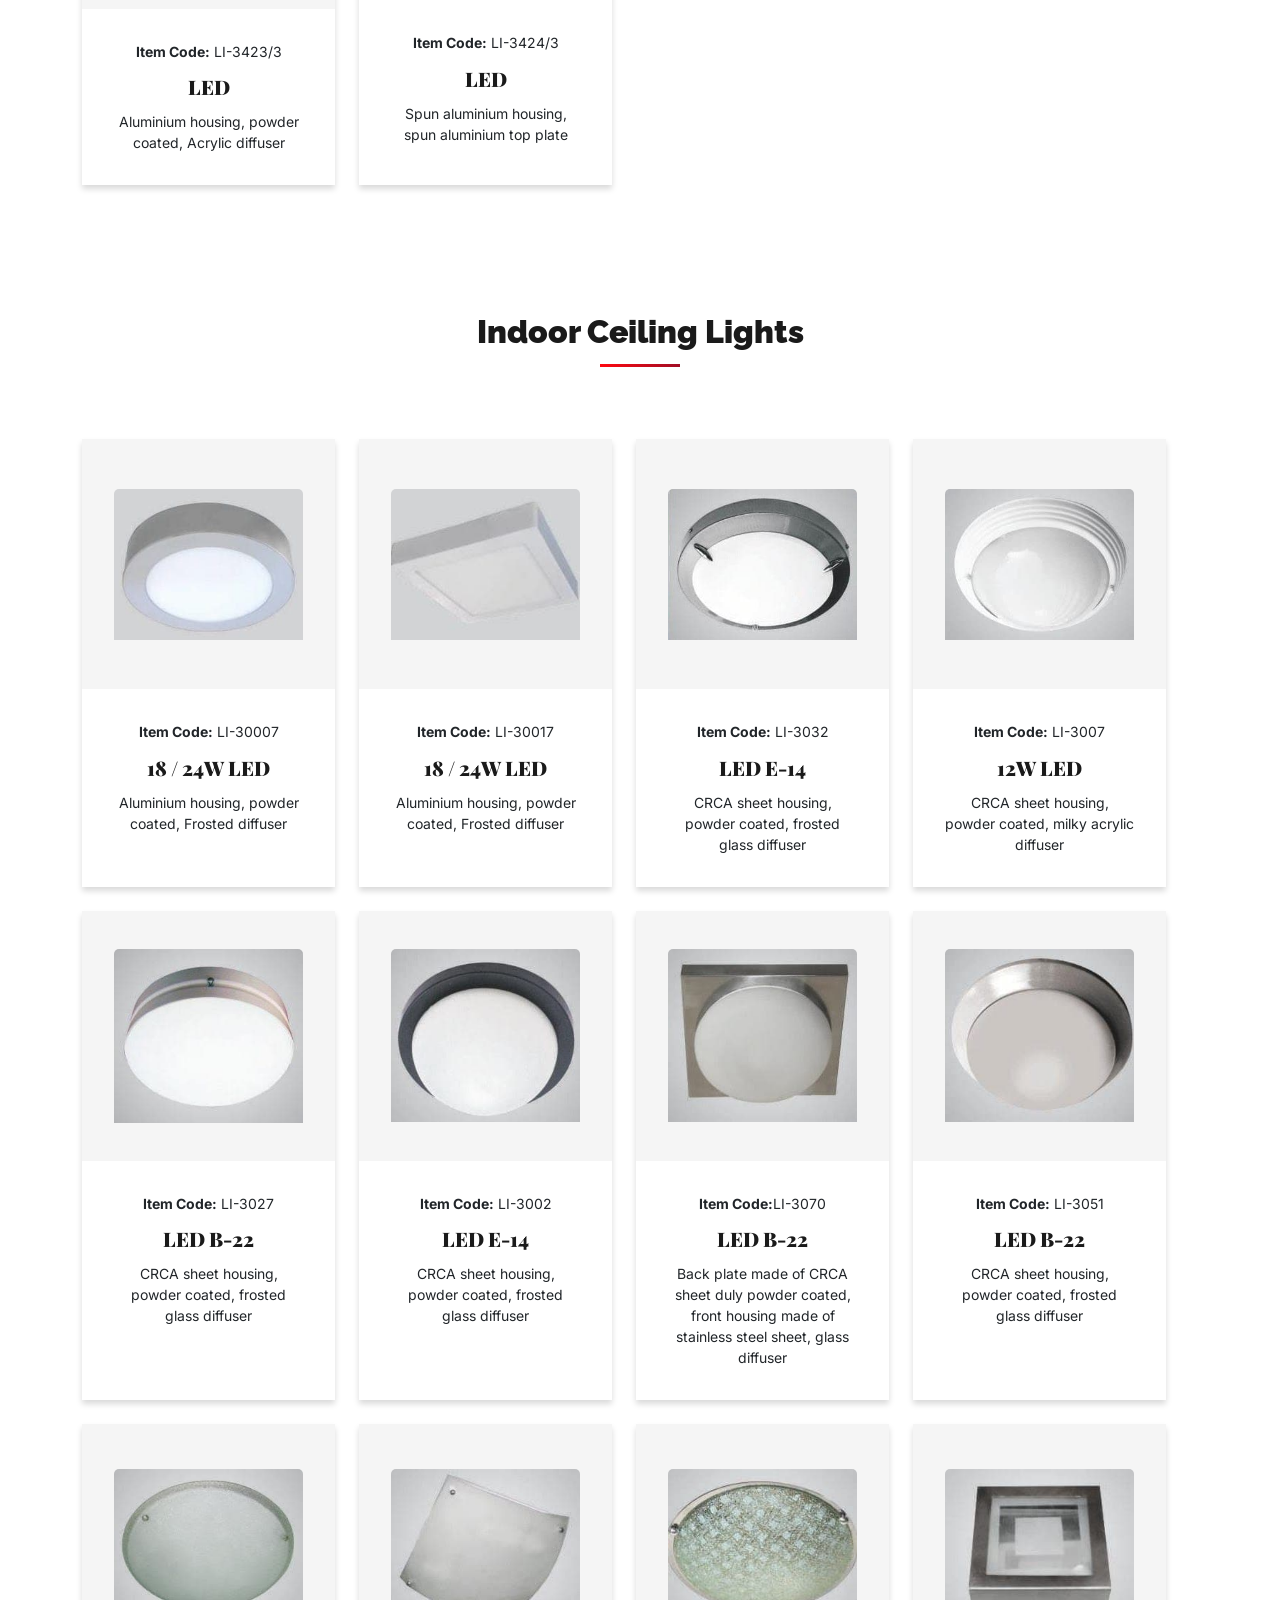
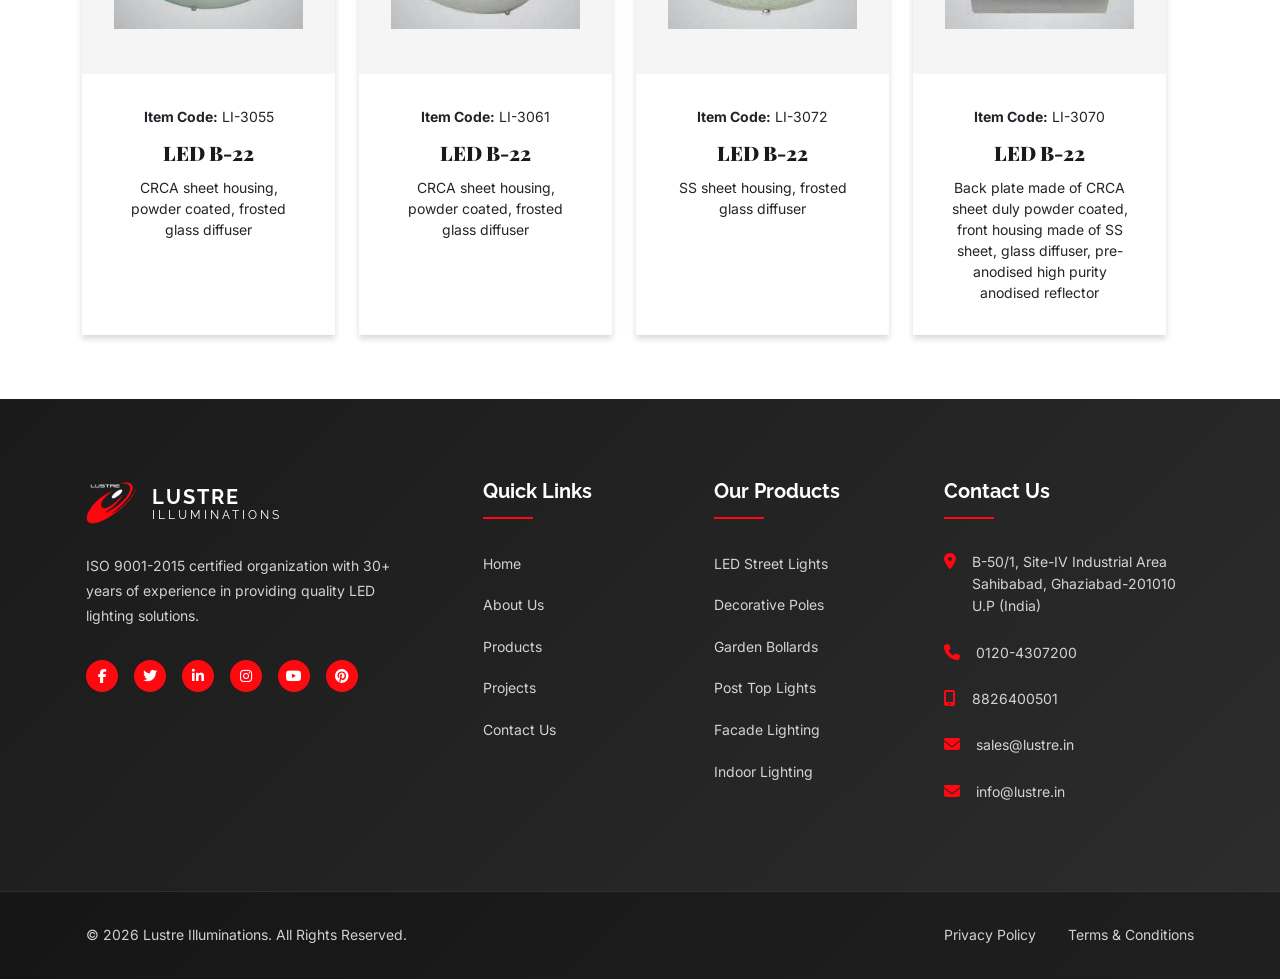
<file: indoor-light.html>
<!DOCTYPE html>
<html lang="en">

<head>
    <meta charset="UTF-8">
    <meta name="viewport" content="width=device-width, initial-scale=1.0">
    <meta name="description" content="Indoor Wall Lights - Lustre Illuminations Premium LED Lighting Solutions">
    <meta name="keywords" content="indoor lights, wall lights, LED lights, aluminum housing">
    <title>Indoor Wall Lights | Lustre Illuminations</title>

    <!-- Favicon -->
  <link rel="icon" type="image/png" href="assets/logo/lustre_logo_white.png">

    <!-- Bootstrap CSS -->
    <link href="https://cdn.jsdelivr.net/npm/bootstrap@5.3.2/dist/css/bootstrap.min.css" rel="stylesheet">

    <!-- Google Fonts -->
    <link rel="preconnect" href="https://fonts.googleapis.com">
    <link rel="preconnect" href="https://fonts.gstatic.com" crossorigin>
    <link
        href="https://fonts.googleapis.com/css2?family=Inter:wght@300;400;500;600;700;800&family=Raleway:wght@400;500;600;700;800&family=Playfair+Display:wght@400;500;600;700;800&display=swap"
        rel="stylesheet">

    <!-- Font Awesome for Icons -->
    <link rel="stylesheet" href="https://cdnjs.cloudflare.com/ajax/libs/font-awesome/6.5.1/css/all.min.css">

    <!-- Custom CSS -->
    <link rel="stylesheet" href="assets/css/style.css">
</head>

<body>

    <!-- Navigation -->
    <nav class="navbar">
        <div class="nav-top-bar">
            <div class="container-fluid">
                <div class="top-bar-content">
                    <div class="top-bar-left">
                        <a href="mailto:sales@lustre.in" class="top-link">
                            <i class="fas fa-envelope"></i>
                            <span>sales@lustre.in</span>
                        </a>
                        <a href="tel:01204307200" class="top-link">
                            <i class="fas fa-phone"></i>
                            <span>0120-4307200</span>
                        </a>
                    </div>
                    <div class="top-bar-right">
                        <a href="https://www.facebook.com/profile.php?id=61586386670304" class="social-link">
                            <i class="fab fa-facebook-f"></i>
                        </a>
                        <a href="https://x.com/lustre_01" class="social-link">
                            <i class="fab fa-twitter"></i>
                        </a>
                        <a href="https://www.linkedin.com/company/lustre-illuminations/" class="social-link">
                            <i class="fab fa-linkedin-in"></i>
                        </a>
                        <a href="https://www.instagram.com/lustre_illuminations_/" class="social-link">
                            <i class="fab fa-instagram"></i>
                        </a>
                        <a href="https://www.youtube.com/@LustreIlluminations" class="social-link">
                            <i class="fab fa-youtube"></i>
                        </a>
                        <a href="https://in.pinterest.com/lustre_illuminations_/" class="social-link">
                            <i class="fab fa-pinterest"></i>
                        </a>
                    </div>
                </div>
            </div>
        </div>

        <div class="nav-main">
            <div class="container-fluid">
                <div class="nav-wrapper">
                    <!-- Logo -->
                    <div class="nav-logo">
                        <a href="index.html">
                            <img src="assets/logo/lustre_logo_white.png" alt="Lustre Illuminations Logo"
                                class="logo-img" loading="lazy">
                            <span class="logo-text">LUSTRE<span class="logo-sub">ILLUMINATIONS</span></span>
                        </a>
                    </div>

                    <!-- Mobile Menu Toggle -->
                    <button class="nav-toggle" id="navToggle" aria-label="Toggle navigation">
                        <span class="hamburger"></span>
                        <span class="hamburger"></span>
                        <span class="hamburger"></span>
                    </button>

                    <!-- Navigation Menu -->
                    <ul class="nav-menu" id="navMenu">
                        <li class="nav-item">
                            <a href="index.html" class="nav-link">
                                <span class="link-text">Home</span>
                                <span class="link-icon"><i class="fas fa-home"></i></span>
                            </a>
                        </li>
                        <li class="nav-item">
                            <a href="about.html" class="nav-link">
                                <span class="link-text">About</span>
                                <span class="link-icon"><i class="fas fa-info-circle"></i></span>
                            </a>
                        </li>
                        <li class="nav-item has-dropdown">
                            <a href="#products" class="nav-link active">
                                <span class="link-text">Products</span>
                                <span class="link-icon"><i class="fas fa-lightbulb"></i></span>
                                <i class="fas fa-chevron-down dropdown-arrow"></i>
                            </a>
                            <ul class="dropdown-menu">
                                <li><a href="led-wall-light.html" class="dropdown-item">
                                        <span>LED Outdoor Automation Light</span>
                                    </a></li>
                                <li><a href="led-wall-light.html" class="dropdown-item">
                                        <span>LED Indoor Automation Light</span>
                                    </a></li>
                                <li><a href="led-wall-light.html" class="dropdown-item">
                                        <span>LED Spot / Spike Light</span>
                                    </a></li>
                                <li><a href="led-wall-light.html" class="dropdown-item">
                                        <span>LED Decorative Stree...</span>
                                    </a></li>
                                <li><a href="led-wall-light.html" class="dropdown-item">
                                        <span>LED Garden Bollards</span>
                                    </a></li>
                                <li><a href="led-wall-light.html" class="dropdown-item">
                                        <span>Heritage Pole Lights</span>
                                    </a></li>
                                <li><a href="led-wall-light.html" class="dropdown-item">
                                        <span>Modern Pole Lights</span>
                                    </a></li>
                                <li><a href="led-wall-light.html" class="dropdown-item">
                                        <span>LED Hanging Lights</span>
                                    </a></li>
                                <li><a href="led-wall-light.html" class="dropdown-item">
                                        <span>LED Pendent Lights</span>
                                    </a></li>
                                <li><a href="led-wall-light.html" class="dropdown-item">
                                        <span>LED Facade Lights</span>
                                    </a></li>
                                <li><a href="led-wall-light.html" class="dropdown-item">
                                        <span>LED Ceiling Lights</span>
                                    </a></li>
                                <li><a href="led-wall-light.html" class="dropdown-item">
                                        <span>LED Street Lights</span>
                                    </a></li>
                                <li><a href="led-wall-light.html" class="dropdown-item">
                                        <span>LED Burial Lights</span>
                                    </a></li>
                                <li><a href="led-wall-light.html" class="dropdown-item">
                                        <span>LED Flood Lights</span>
                                    </a></li>
                                <li><a href="led-wall-light.html" class="dropdown-item">
                                        <span>LED Wall Lights</span>
                                    </a></li>
                                <li><a href="led-wall-light.html" class="dropdown-item">
                                        <span>LED Bulkheads</span>
                                    </a></li>
                                <li><a href="led-wall-light.html" class="dropdown-item">
                                        <span>LED Post Tops</span>
                                    </a></li>
                            </ul>
                        </li>
                        <li class="nav-item">
                            <a href="projects.html" class="nav-link">
                                <span class="link-text">Projects</span>
                                <span class="link-icon"><i class="fas fa-briefcase"></i></span>
                            </a>
                        </li>
                        <!-- <li class="nav-item">
                            <a href="#downloads" class="nav-link">
                                <span class="link-text">New Models</span>
                                <span class="link-icon"><i class="fas fa-download"></i></span>
                            </a>
                        </li> -->
                        <li class="nav-item">
                            <a href="contact-page.html" class="nav-link">
                                <span class="link-text">Contact</span>
                                <span class="link-icon"><i class="fas fa-envelope"></i></span>
                            </a>
                        </li>
                    </ul>

                </div>
            </div>
        </div>
    </nav>

    <!-- WhatsApp fixed icon start =================================-->
    <div class="whatsapp-fixed">
        <a href="https://api.whatsapp.com/send?phone=+91-8826400501&amp;text=Hello,I%20Want%20to%20Know%20About..."
            target="_blank">
            <img src="assets/images/icons/whatsapp.png" loading="lazy" alt="whatsapp">
        </a>
    </div>
    <!-- WhatsApp fixed icon end ======================================-->

    <!-- main Content -->
    <main>

        <!-- Breadcrumb Section -->
        <section class="breadcrumb2-section">
            <div class="container">
                <div class="breadcrumb-content">
                    <h1 class="breadcrumb-title"><strong>Indoor Lights</strong></h1>
                    <nav aria-label="breadcrumb">
                        <ol class="breadcrumb">
                            <li class="breadcrumb-item"><a href="index.html"><i class="fas fa-home"></i> Home</a></li>
                            <li class="breadcrumb-item"><a href="index.html#products">Products</a></li>
                            <li class="breadcrumb-item active" aria-current="page">Indoor Lights</li>
                        </ol>
                    </nav>
                </div>
            </div>
        </section>

        <!-- Indoor Wall Lights Section -->
        <section class="indoor-lights-section">
            <div class="container justify-center">

                <!-- Section Header -->
                <div class="section-header-center">
                    <h2 class="section-title"><strong>Indoor Wall Lights</strong></h2>
                </div>

                <!-- Products Grid -->
                <div class="row g-4">

                    <!-- Product Card 1 -->
                    <div class="col-lg-3 col-md-4 col-sm-6">
                        <div class="card product-card-indoor">
                            <div class="card-img-wrapper">
                                <img src="assets/images/indoor-lights/01.jpg" class="card-img-top"
                                    alt="Indoor Wall Light" loading="lazy">
                            </div>
                            <div class="card-body text-center">
                                <p class="product-code"><strong>Item Code:</strong> LI-32005-12</p>
                                <p class="product-wattage"><strong>12W LED</strong></p>
                                <p class="product-specs">Aluminium housing, powder coated, Acrylic diffuser</p>
                            </div>
                        </div>
                    </div>

                    <!-- Product Card 2 -->
                    <div class="col-lg-3 col-md-4 col-sm-6">
                        <div class="card product-card-indoor">
                            <div class="card-img-wrapper">
                                <img src="assets/images/indoor-lights/04.jpg" class="card-img-top"
                                    alt="Indoor Wall Light" loading="lazy">
                            </div>
                            <div class="card-body text-center">
                                <p class="product-code"><strong>Item Code:</strong>LI-3206</p>
                                <p class="product-wattage"><strong>LED E-14</strong></p>
                                <p class="product-specs">CRCA back plate, powder coated, SS clip, frosted glass diffuser
                                </p>
                            </div>
                        </div>
                    </div>

                    <!-- Product Card 3 -->
                    <div class="col-lg-3 col-md-4 col-sm-6">
                        <div class="card product-card-indoor">
                            <div class="card-img-wrapper">
                                <img src="assets/images/indoor-lights/05.jpg" class="card-img-top"
                                    alt="Indoor Wall Light" loading="lazy">
                            </div>
                            <div class="card-body text-center">
                                <p class="product-code"><strong>Item Code:</strong> LI-32013-18</p>
                                <p class="product-wattage"><strong>18W LED</strong></p>
                                <p class="product-specs">Aluminium housing, powder coated, Acrylic diffuser</p>
                            </div>
                        </div>
                    </div>

                    <!-- Product Card 4 -->
                    <div class="col-lg-3 col-md-4 col-sm-6">
                        <div class="card product-card-indoor">
                            <div class="card-img-wrapper">
                                <img src="assets/images/indoor-lights/06.jpg" class="card-img-top"
                                    alt="Indoor Wall Light" loading="lazy">
                            </div>
                            <div class="card-body text-center">
                                <p class="product-code"><strong>Item Code:</strong> LI-32029-15</p>
                                <p class="product-wattage"><strong>15W LEDT</strong></p>
                                <p class="product-specs">Aluminium housing, CRCA sheet back plate, powder coated,
                                    Acrylic
                                    diffuser</p>
                            </div>
                        </div>
                    </div>

                    <!-- Product Card 5 -->
                    <div class="col-lg-3 col-md-4 col-sm-6">
                        <div class="card product-card-indoor">
                            <div class="card-img-wrapper">
                                <img src="assets/images/indoor-lights/08.jpg" class="card-img-top"
                                    alt="Indoor Wall Light" loading="lazy">
                            </div>
                            <div class="card-body text-center">
                                <p class="product-code"><strong>Item Code:</strong>LI-3217</p>
                                <p class="product-wattage"><strong>LED B-22</strong></p>
                                <p class="product-specs">CRCA sheet housing, powder coated, Frosted glass diffuser</p>
                            </div>
                        </div>
                    </div>

                    <!-- Product Card 6 -->
                    <div class="col-lg-3 col-md-4 col-sm-6">
                        <div class="card product-card-indoor">
                            <div class="card-img-wrapper">
                                <img src="assets/images/indoor-lights/09.jpg" class="card-img-top"
                                    alt="Indoor Wall Light" loading="lazy">
                            </div>
                            <div class="card-body text-center">
                                <p class="product-code"><strong>Item Code:</strong>LI-3220</p>
                                <p class="product-wattage"><strong>LED E-14</strong></p>
                                <p class="product-specs">Spun aluminium base, SS arm, spun aluminium holder cap, CRCA
                                    sheet
                                    back plate, frosted glass diffuser</p>
                            </div>
                        </div>
                    </div>

                    <!-- Product Card 7 -->
                    <div class="col-lg-3 col-md-4 col-sm-6">
                        <div class="card product-card-indoor">
                            <div class="card-img-wrapper">
                                <img src="assets/images/indoor-lights/10.jpg" class="card-img-top"
                                    alt="Indoor Wall Light" loading="lazy">
                            </div>
                            <div class="card-body text-center">
                                <p class="product-code"><strong>Item Code:</strong>LI-3306</p>
                                <p class="product-wattage"><strong>LED B-22</strong></p>
                                <p class="product-specs">SS Base, SS arm, CRCA sheet back plate, frosted glass diffuser
                                </p>
                            </div>
                        </div>
                    </div>

                </div>

            </div>
        </section>

        <!-- Indoor Hanging Light -->
        <section class="indoor-lights-section">
            <div class="container justify-center">

                <!-- Section Header -->
                <div class="section-header-center">
                    <h2 class="section-title text-capitalize"><strong>Indoor Hanging Lights</strong></h2>
                </div>

                <!-- Products Grid -->
                <div class="row g-4">

                    <!-- Product Card 1 -->
                    <div class="col-lg-3 col-md-4 col-sm-6">
                        <div class="card product-card-indoor">
                            <div class="card-img-wrapper">
                                <img src="assets/images/indoor-lights/1.1.jpg" class="card-img-top"
                                    alt="Indoor Wall Light" loading="lazy">
                            </div>
                            <div class="card-body text-center">
                                <p class="product-code"><strong>Item Code:</strong>LI-3403</p>
                                <p class="product-wattage"><strong>LED B-22</strong></p>
                                <p class="product-specs">Spun aluminium top plate, mild steel supporting wire, glass
                                    diffuser</p>
                            </div>
                        </div>
                    </div>

                    <!-- Product Card 2 -->
                    <div class="col-lg-3 col-md-4 col-sm-6">
                        <div class="card product-card-indoor">
                            <div class="card-img-wrapper">
                                <img src="assets/images/indoor-lights/1.2.jpg" class="card-img-top"
                                    alt="Indoor Wall Light" loading="lazy">
                            </div>
                            <div class="card-body text-center">
                                <p class="product-code"><strong>Item Code:</strong> LI-3404</p>
                                <p class="product-wattage"><strong>LED B-22</strong></p>
                                <p class="product-specs">Spun aluminium top plate, mild steel supporting wire, glass
                                    diffuser</p>
                            </div>
                        </div>
                    </div>

                    <!-- Product Card 3 -->
                    <div class="col-lg-3 col-md-4 col-sm-6">
                        <div class="card product-card-indoor">
                            <div class="card-img-wrapper">
                                <img src="assets/images/indoor-lights/1.3.jpg" class="card-img-top"
                                    alt="Indoor Wall Light" loading="lazy">
                            </div>
                            <div class="card-body text-center">
                                <p class="product-code"><strong>Item Code:</strong>LI-3410</p>
                                <p class="product-wattage"><strong>LED E-14</strong></p>
                                <p class="product-specs">Spun aluminium top plate, mild steel supporting wire, glass
                                    diffuser</p>
                            </div>
                        </div>
                    </div>

                    <!-- Product Card 4 -->
                    <div class="col-lg-3 col-md-4 col-sm-6">
                        <div class="card product-card-indoor">
                            <div class="card-img-wrapper">
                                <img src="assets/images/indoor-lights/1.4.jpg" class="card-img-top"
                                    alt="Indoor Wall Light" loading="lazy">
                            </div>
                            <div class="card-body text-center">
                                <p class="product-code"><strong>Item Code:</strong> LI-3419</p>
                                <p class="product-wattage"><strong>LED B-22</strong></p>
                                <p class="product-specs">Top plate and housing made of spun aluminium, mild steel
                                    supporting
                                    wire</p>
                            </div>
                        </div>
                    </div>

                    <!-- Product Card 5 -->
                    <div class="col-lg-3 col-md-4 col-sm-6">
                        <div class="card product-card-indoor">
                            <div class="card-img-wrapper">
                                <img src="assets/images/indoor-lights/1.5.jpg" class="card-img-top"
                                    alt="Indoor Wall Light" loading="lazy">
                            </div>
                            <div class="card-body text-center">
                                <p class="product-code"><strong>Item Code:</strong>LI-3401/3</p>
                                <p class="product-wattage"><strong>LED E-27</strong></p>
                                <p class="product-specs">Spun aluminium housing, spun aluminium top plate, mild steel
                                    supporting wire, glass diffuser</p>
                            </div>
                        </div>
                    </div>

                    <!-- Product Card 6 -->
                    <div class="col-lg-3 col-md-4 col-sm-6">
                        <div class="card product-card-indoor">
                            <div class="card-img-wrapper">
                                <img src="assets/images/indoor-lights/1.6.jpg" class="card-img-top"
                                    alt="Indoor Wall Light" loading="lazy">
                            </div>
                            <div class="card-body text-center">
                                <p class="product-code"><strong>Item Code:</strong> LI-3421/1</p>
                                <p class="product-wattage"><strong>LED</strong></p>
                                <p class="product-specs">Spun aluminium housing, spun aluminium top plate, powder coated
                                </p>
                            </div>
                        </div>
                    </div>

                    <!-- Product Card 7 -->
                    <div class="col-lg-3 col-md-4 col-sm-6">
                        <div class="card product-card-indoor">
                            <div class="card-img-wrapper">
                                <img src="assets/images/indoor-lights/1.7.jpg" class="card-img-top"
                                    alt="Indoor Wall Light" loading="lazy">
                            </div>
                            <div class="card-body text-center">
                                <p class="product-code"><strong>Item Code:</strong>LI-3422/1</p>
                                <p class="product-wattage"><strong>LED</strong></p>
                                <p class="product-specs">Spun aluminium housing, spun aluminium top plate, powder coated
                                </p>
                            </div>
                        </div>
                    </div>

                    <!-- Product Card 8 -->
                    <div class="col-lg-3 col-md-4 col-sm-6">
                        <div class="card product-card-indoor">
                            <div class="card-img-wrapper">
                                <img src="assets/images/indoor-lights/1.8.jpg" class="card-img-top"
                                    alt="Indoor Wall Light" loading="lazy">
                            </div>
                            <div class="card-body text-center">
                                <p class="product-code"><strong>Item Code:</strong> LI-3424/1</p>
                                <p class="product-wattage"><strong>LED</strong></p>
                                <p class="product-specs">Spun aluminium housing, spun aluminium top plate</p>
                            </div>
                        </div>
                    </div>

                    <!-- Product Card 9 -->
                    <div class="col-lg-3 col-md-4 col-sm-6">
                        <div class="card product-card-indoor">
                            <div class="card-img-wrapper">
                                <img src="assets/images/indoor-lights/1.9.jpg" class="card-img-top"
                                    alt="Indoor Wall Light" loading="lazy">
                            </div>
                            <div class="card-body text-center">
                                <p class="product-code"><strong>Item Code:</strong> LI-3423/3</p>
                                <p class="product-wattage"><strong>LED</strong></p>
                                <p class="product-specs">Aluminium housing, powder coated, Acrylic diffuser</p>
                            </div>
                        </div>
                    </div>

                    <!-- Product Card 10 -->
                    <div class="col-lg-3 col-md-4 col-sm-6">
                        <div class="card product-card-indoor">
                            <div class="card-img-wrapper">
                                <img src="assets/images/indoor-lights/1.10.jpg" class="card-img-top"
                                    alt="Indoor Wall Light" loading="lazy">
                            </div>
                            <div class="card-body text-center">
                                <p class="product-code"><strong>Item Code:</strong> LI-3424/3</p>
                                <p class="product-wattage"><strong>LED</strong></p>
                                <p class="product-specs">Spun aluminium housing, spun aluminium top plate</p>
                            </div>
                        </div>
                    </div>

                    <!-- Product Card 8 -->
                    <!-- <div class="col-lg-3 col-md-4 col-sm-6">
                    <div class="card product-card-indoor">
                        <div class="card-img-wrapper">
                            <img src="assets/images/indoor-lights/1.8.jpg" class="card-img-top"
                                alt="Indoor Wall Light">
                        </div>
                        <div class="card-body text-center">
                            <p class="product-code"><strong>Item Code:</strong> LI-32022-22</p>
                            <p class="product-wattage"><strong>22W LED</strong></p>
                            <p class="product-specs">Aluminium housing, powder coated, Acrylic diffuser</p>
                        </div>
                    </div>
                </div> -->

                </div>

            </div>
        </section>

        <!-- Indoor Ceiling Light -->
        <section class="indoor-lights-section">
            <div class="container justify-center">

                <!-- Section Header -->
                <div class="section-header-center">
                    <h2 class="section-title text-capitalize"><strong>Indoor Ceiling Lights</strong></h2>
                </div>

                <!-- Products Grid -->
                <div class="row g-4">

                    <!-- Product Card 1 -->
                    <div class="col-lg-3 col-md-4 col-sm-6">
                        <div class="card product-card-indoor">
                            <div class="card-img-wrapper">
                                <img src="assets/images/indoor-lights/2.1.jpg" class="card-img-top"
                                    alt="Indoor Wall Light" loading="lazy">
                            </div>
                            <div class="card-body text-center">
                                <p class="product-code"><strong>Item Code:</strong> LI-30007</p>
                                <p class="product-wattage"><strong>18 / 24W LED</strong></p>
                                <p class="product-specs">Aluminium housing, powder coated, Frosted diffuser</p>
                            </div>
                        </div>
                    </div>

                    <!-- Product Card 2 -->
                    <div class="col-lg-3 col-md-4 col-sm-6">
                        <div class="card product-card-indoor">
                            <div class="card-img-wrapper">
                                <img src="assets/images/indoor-lights/2.2.jpg" class="card-img-top"
                                    alt="Indoor Wall Light" loading="lazy">
                            </div>
                            <div class="card-body text-center">
                                <p class="product-code"><strong>Item Code:</strong> LI-30017</p>
                                <p class="product-wattage"><strong>18 / 24W LED</strong></p>
                                <p class="product-specs">Aluminium housing, powder coated, Frosted diffuser</p>
                            </div>
                        </div>
                    </div>

                    <!-- Product Card 3 -->
                    <div class="col-lg-3 col-md-4 col-sm-6">
                        <div class="card product-card-indoor">
                            <div class="card-img-wrapper">
                                <img src="assets/images/indoor-lights/2.3.jpg" class="card-img-top"
                                    alt="Indoor Wall Light" loading="lazy">
                            </div>
                            <div class="card-body text-center">
                                <p class="product-code"><strong>Item Code:</strong> LI-3032</p>
                                <p class="product-wattage"><strong>LED E-14</strong></p>
                                <p class="product-specs">CRCA sheet housing, powder coated, frosted glass diffuser</p>
                            </div>
                        </div>
                    </div>

                    <!-- Product Card 4 -->
                    <div class="col-lg-3 col-md-4 col-sm-6">
                        <div class="card product-card-indoor">
                            <div class="card-img-wrapper">
                                <img src="assets/images/indoor-lights/2.4.jpg" class="card-img-top"
                                    alt="Indoor Wall Light" loading="lazy">
                            </div>
                            <div class="card-body text-center">
                                <p class="product-code"><strong>Item Code:</strong> LI-3007</p>
                                <p class="product-wattage"><strong>12W LED</strong></p>
                                <p class="product-specs">CRCA sheet housing, powder coated, milky acrylic diffuser</p>
                            </div>
                        </div>
                    </div>

                    <!-- Product Card 5 -->
                    <div class="col-lg-3 col-md-4 col-sm-6">
                        <div class="card product-card-indoor">
                            <div class="card-img-wrapper">
                                <img src="assets/images/indoor-lights/2.5.jpg" class="card-img-top"
                                    alt="Indoor Wall Light" loading="lazy">
                            </div>
                            <div class="card-body text-center">
                                <p class="product-code"><strong>Item Code:</strong> LI-3027</p>
                                <p class="product-wattage"><strong>LED B-22</strong></p>
                                <p class="product-specs">CRCA sheet housing, powder coated, frosted glass diffuser</p>
                            </div>
                        </div>
                    </div>

                    <!-- Product Card 6 -->
                    <div class="col-lg-3 col-md-4 col-sm-6">
                        <div class="card product-card-indoor">
                            <div class="card-img-wrapper">
                                <img src="assets/images/indoor-lights/2.6.jpg" class="card-img-top"
                                    alt="Indoor Wall Light" loading="lazy">
                            </div>
                            <div class="card-body text-center">
                                <p class="product-code"><strong>Item Code:</strong> LI-3002</p>
                                <p class="product-wattage"><strong>LED E-14</strong></p>
                                <p class="product-specs">CRCA sheet housing, powder coated, frosted glass diffuser</p>
                            </div>
                        </div>
                    </div>

                    <!-- Product Card 7 -->
                    <div class="col-lg-3 col-md-4 col-sm-6">
                        <div class="card product-card-indoor">
                            <div class="card-img-wrapper">
                                <img src="assets/images/indoor-lights/2.7.jpg" class="card-img-top"
                                    alt="Indoor Wall Light" loading="lazy">
                            </div>
                            <div class="card-body text-center">
                                <p class="product-code"><strong>Item Code:</strong>LI-3070</p>
                                <p class="product-wattage"><strong>LED B-22</strong></p>
                                <p class="product-specs">Back plate made of CRCA sheet duly powder coated, front housing
                                    made of stainless steel sheet, glass diffuser</p>
                            </div>
                        </div>
                    </div>

                    <!-- Product Card 8 -->
                    <div class="col-lg-3 col-md-4 col-sm-6">
                        <div class="card product-card-indoor">
                            <div class="card-img-wrapper">
                                <img src="assets/images/indoor-lights/2.8.jpg" class="card-img-top"
                                    alt="Indoor Wall Light" loading="lazy">
                            </div>
                            <div class="card-body text-center">
                                <p class="product-code"><strong>Item Code:</strong> LI-3051</p>
                                <p class="product-wattage"><strong>LED B-22</strong></p>
                                <p class="product-specs">CRCA sheet housing, powder coated, frosted glass diffuser</p>
                            </div>
                        </div>
                    </div>

                    <!-- Product Card 9 -->
                    <div class="col-lg-3 col-md-4 col-sm-6">
                        <div class="card product-card-indoor">
                            <div class="card-img-wrapper">
                                <img src="assets/images/indoor-lights/2.9.jpg" class="card-img-top"
                                    alt="Indoor Wall Light" loading="lazy">
                            </div>
                            <div class="card-body text-center">
                                <p class="product-code"><strong>Item Code:</strong> LI-3055</p>
                                <p class="product-wattage"><strong>LED B-22</strong></p>
                                <p class="product-specs">CRCA sheet housing, powder coated, frosted glass diffuser</p>
                            </div>
                        </div>
                    </div>

                    <!-- Product Card 10 -->
                    <div class="col-lg-3 col-md-4 col-sm-6">
                        <div class="card product-card-indoor">
                            <div class="card-img-wrapper">
                                <img src="assets/images/indoor-lights/2.10.jpg" class="card-img-top"
                                    alt="Indoor Wall Light" loading="lazy">
                            </div>
                            <div class="card-body text-center">
                                <p class="product-code"><strong>Item Code:</strong> LI-3061</p>
                                <p class="product-wattage"><strong>LED B-22</strong></p>
                                <p class="product-specs">CRCA sheet housing, powder coated, frosted glass diffuser</p>
                            </div>
                        </div>
                    </div>

                    <!-- Product Card 11 -->
                    <div class="col-lg-3 col-md-4 col-sm-6">
                        <div class="card product-card-indoor">
                            <div class="card-img-wrapper">
                                <img src="assets/images/indoor-lights/2.11.jpg" class="card-img-top"
                                    alt="Indoor Wall Light">
                            </div>
                            <div class="card-body text-center">
                                <p class="product-code"><strong>Item Code:</strong> LI-3072</p>
                                <p class="product-wattage"><strong>LED B-22</strong></p>
                                <p class="product-specs">SS sheet housing, frosted glass diffuser</p>
                            </div>
                        </div>
                    </div>

                    <!-- Product Card 12 -->
                    <div class="col-lg-3 col-md-4 col-sm-6">
                        <div class="card product-card-indoor">
                            <div class="card-img-wrapper">
                                <img src="assets/images/indoor-lights/2.12.jpg" class="card-img-top"
                                    alt="Indoor Wall Light">
                            </div>
                            <div class="card-body text-center">
                                <p class="product-code"><strong>Item Code:</strong> LI-3070</p>
                                <p class="product-wattage"><strong>LED B-22</strong></p>
                                <p class="product-specs">Back plate made of CRCA sheet duly powder coated, front housing
                                    made of SS sheet, glass diffuser, pre-anodised high purity anodised reflector</p>
                            </div>
                        </div>
                    </div>

                </div>

            </div>
        </section>

    </main>


    <!-- Footer -->
    <footer class="footer">
        <div class="footer-main">
            <div class="container">
                <div class="footer-grid">

                    <!-- Company Info -->
                    <div class="footer-col">
                        <div class="footer-logo">
                            <img src="assets/logo/lustre_logo_white.png" alt="Lustre Illuminations"
                                class="footer-logo-img">
                            <span class="footer-logo-text">LUSTRE<span
                                    class="footer-logo-sub">ILLUMINATIONS</span></span>
                        </div>
                        <p class="footer-description">
                            ISO 9001-2015 certified organization with 30+ years of experience in providing quality LED
                            lighting
                            solutions.
                        </p>
                        <div class="footer-social">
                            <a href="https://www.facebook.com/profile.php?id=61586386670304" class="social-link">
                                <i class="fab fa-facebook-f"></i>
                            </a>
                            <a href="https://x.com/lustre_01" class="social-link">
                                <i class="fab fa-twitter"></i>
                            </a>
                            <a href="https://www.linkedin.com/company/lustre-illuminations/" class="social-link">
                                <i class="fab fa-linkedin-in"></i>
                            </a>
                            <a href="https://www.instagram.com/lustre_illuminations_/" class="social-link">
                                <i class="fab fa-instagram"></i>
                            </a>
                            <a href="https://www.youtube.com/@LustreIlluminations" class="social-link">
                                <i class="fab fa-youtube"></i>
                            </a>
                            <a href="https://in.pinterest.com/lustre_illuminations_/" class="social-link">
                                <i class="fab fa-pinterest"></i>
                            </a>
                        </div>
                    </div>

                    <!-- Quick Links -->
                    <div class="footer-col">
                        <h3 class="footer-title">Quick Links</h3>
                        <ul class="footer-links">
                            <li><a href="index.html">Home</a></li>
                            <li><a href="about.html">About Us</a></li>
                            <li><a href="led-wall-light.html">Products</a></li>
                            <li><a href="projects.html">Projects</a></li>
                            <!-- <li><a href="download.html">Downloads</a></li> -->
                            <li><a href="contact-page.html">Contact Us</a></li>
                        </ul>
                    </div>

                    <!-- Products -->
                    <div class="footer-col">
                        <h4 class="footer-title">Our Products</h4>
                        <ul class="footer-links">
                            <li><a href="led-wall-light.html">LED Street Lights</a></li>
                            <li><a href="led-wall-light.html">Decorative Poles</a></li>
                            <li><a href="led-wall-light.html">Garden Bollards</a></li>
                            <li><a href="led-wall-light.html">Post Top Lights</a></li>
                            <li><a href="led-wall-light.html">Facade Lighting</a></li>
                            <li><a href="led-wall-light.html">Indoor Lighting</a></li>
                        </ul>
                    </div>

                    <!-- Contact Info -->
                    <div class="footer-col">
                        <h4 class="footer-title">Contact Us</h4>
                        <ul class="footer-contact">
                            <li>
                                <i class="fas fa-map-marker-alt"></i>
                                <span>B-50/1, Site-IV Industrial Area<br>Sahibabad, Ghaziabad-201010<br>U.P
                                    (India)</span>
                            </li>
                            <li>
                                <i class="fas fa-phone"></i>
                                <span><a href="tel:01204307200">0120-4307200</a></span>
                            </li>
                            <li>
                                <i class="fas fa-mobile-alt"></i>
                                <span><a href="tel:8826400501">8826400501</a></span>
                            </li>
                            <li>
                                <i class="fas fa-envelope"></i>
                                <span><a href="mailto:sales@lustre.in">sales@lustre.in</a></span>
                            </li>
                            <li>
                                <i class="fas fa-envelope"></i>
                                <span><a href="mailto:info@lustre.in">info@lustre.in</a></span>
                            </li>
                        </ul>
                    </div>

                </div>
            </div>
        </div>

        <!-- Footer Bottom -->
        <div class="footer-bottom">
            <div class="container">
                <div class="footer-bottom-content">
                    <p class="footer-copyright">
                        &copy; 2026 Lustre Illuminations. All Rights Reserved.
                    </p>
                    <div class="footer-bottom-links">
                        <a href="#">Privacy Policy</a>
                        <a href="#">Terms & Conditions</a>
                    </div>
                </div>
            </div>
        </div>
    </footer>

    <!-- Scroll to Top Button -->
    <button id="scrollToTop" class="scroll-to-top" aria-label="Scroll to top">
        <i class="fas fa-arrow-up"></i>
    </button>

    <!-- Bootstrap JS -->
    <script src="https://cdn.jsdelivr.net/npm/bootstrap@5.3.2/dist/js/bootstrap.bundle.min.js"></script>

    <!-- Custom JS -->
    <script src="assets/js/main.js"></script>

</body>

</html>
</file>
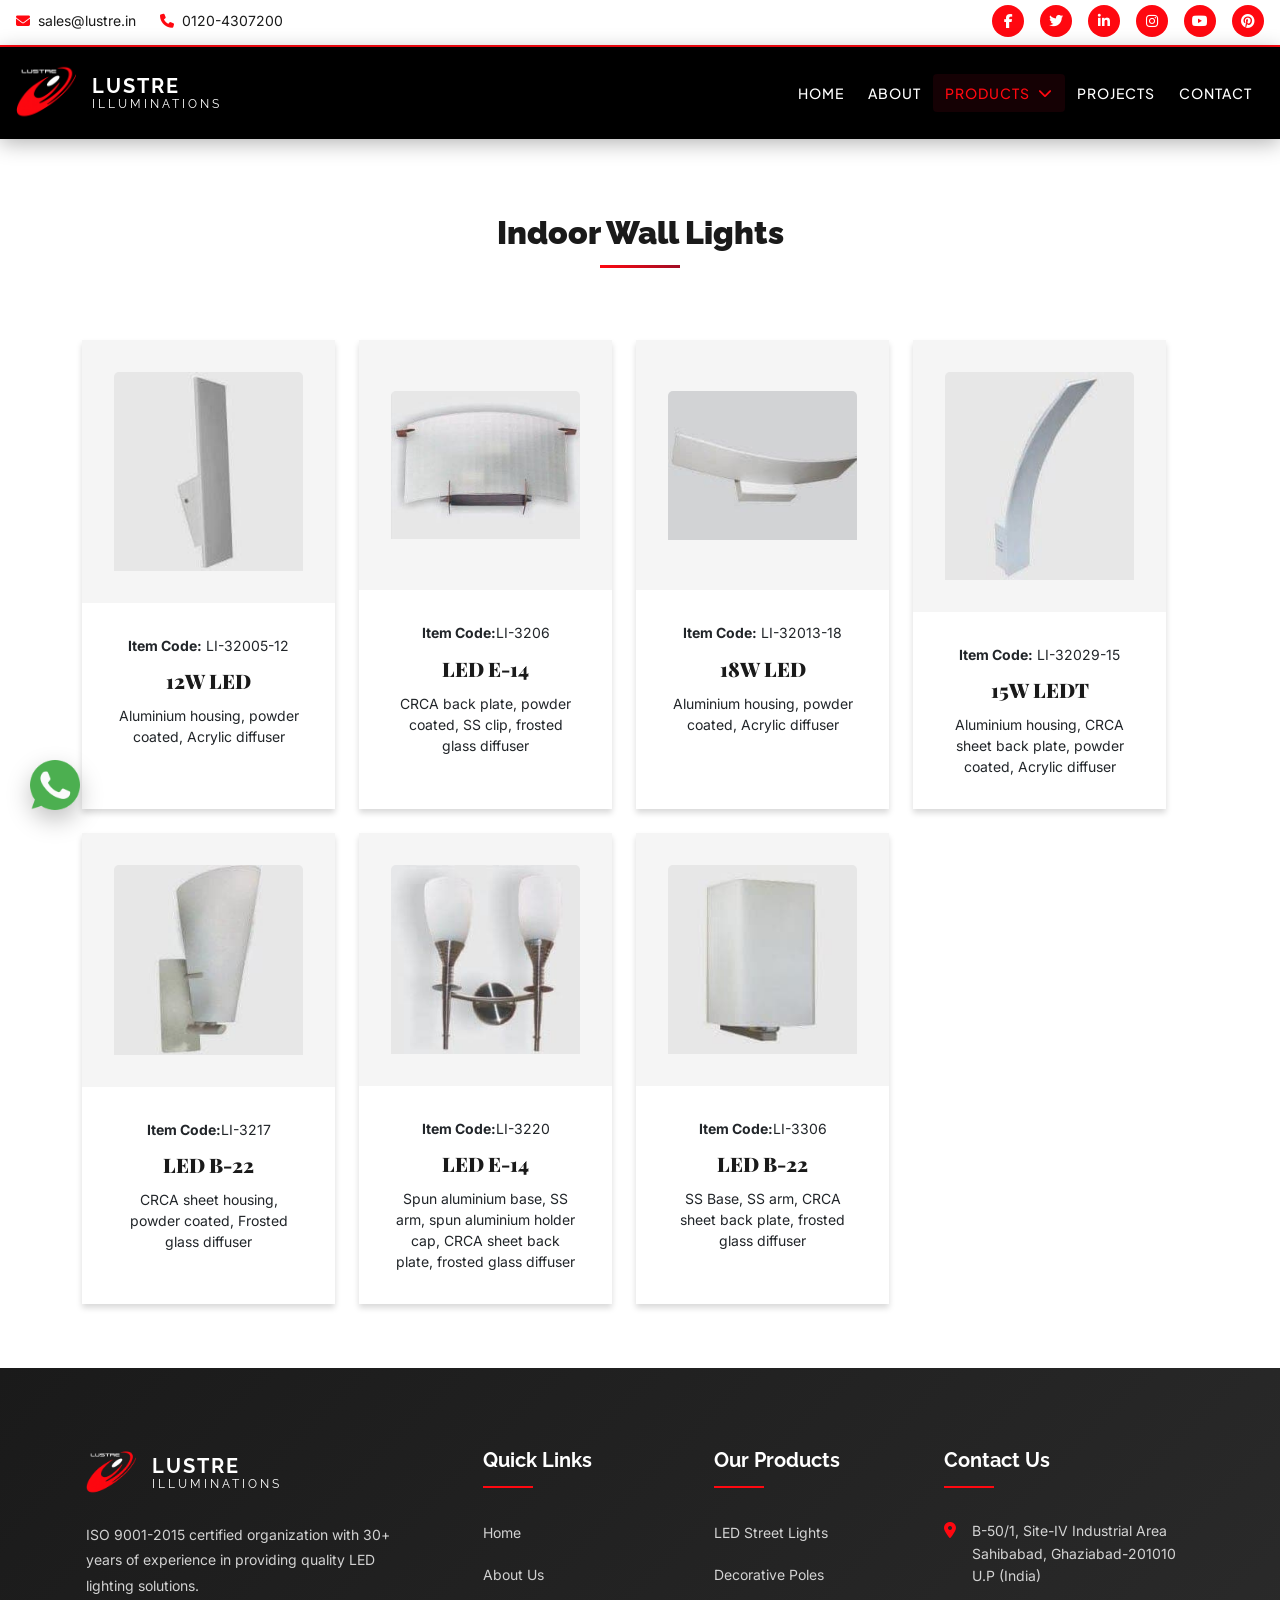
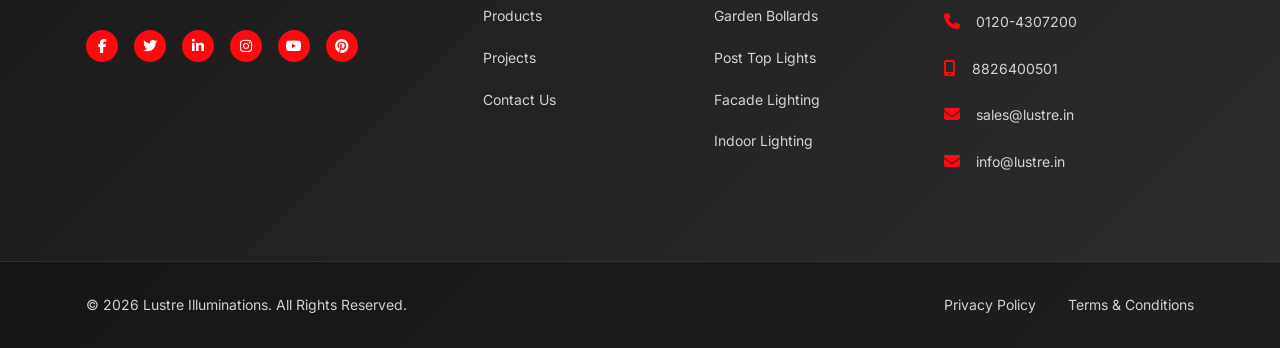
<file: led-wall-light.html>
<!DOCTYPE html>
<html lang="en">

<head>
  <meta charset="UTF-8">
  <meta name="viewport" content="width=device-width, initial-scale=1.0">
  <meta name="description"
    content="Lustre Illuminations - Premium Lighting Solutions for Industrial and Commercial Spaces">
  <meta name="keywords" content="lighting, illumination, decorative lights, bollard lights, post top lights">
  <title>LED Wall Light - Premium Lighting Solutions</title>

  <!-- Favicon -->
  <link rel="icon" type="image/png" href="assets/logo/lustre_logo_white.png">

  <!-- Bootstrap CSS -->
  <link href="https://cdn.jsdelivr.net/npm/bootstrap@5.3.2/dist/css/bootstrap.min.css" rel="stylesheet">

  <!-- Google Fonts -->
  <link rel="preconnect" href="https://fonts.googleapis.com">
  <link rel="preconnect" href="https://fonts.gstatic.com" crossorigin>
  <link
    href="https://fonts.googleapis.com/css2?family=Inter:wght@300;400;500;600;700;800&family=Raleway:wght@400;500;600;700;800&family=Playfair+Display:wght@400;500;600;700;800&display=swap"
    rel="stylesheet">

  <!-- Font Awesome for Icons -->
  <link rel="stylesheet" href="https://cdnjs.cloudflare.com/ajax/libs/font-awesome/6.5.1/css/all.min.css">

  <!-- Custom CSS -->
  <link rel="stylesheet" href="assets/css/style.css">
</head>

<body>
  <!-- Navigation -->
  <nav class="navbar">
    <div class="nav-top-bar">
      <div class="container-fluid">
        <div class="top-bar-content">
          <div class="top-bar-left">
            <a href="mailto:sales@lustre.in" class="top-link">
              <i class="fas fa-envelope"></i>
              <span>sales@lustre.in</span>
            </a>
            <!-- <a href="mailto:arnav@lustre.in" class="top-link">
              <i class="fas fa-envelope"></i>
              <span>arnav@lustre.in</span>
            </a> -->
            <a href="tel:01204307200" class="top-link">
              <i class="fas fa-phone"></i>
              <span>0120-4307200</span>
            </a>
            <!-- <a href="tel:01204307200" class="top-link">
              <i class="fas fa-mobile"></i>
              <span>8826400501</span>
            </a> -->
          </div>
          <div class="top-bar-right">
            <a href="https://www.facebook.com/profile.php?id=61586386670304" class="social-link">
              <i class="fab fa-facebook-f"></i>
            </a>
            <a href="https://x.com/lustre_01" class="social-link">
              <i class="fab fa-twitter"></i>
            </a>
            <a href="https://www.linkedin.com/company/lustre-illuminations/" class="social-link">
              <i class="fab fa-linkedin-in"></i>
            </a>
            <a href="https://www.instagram.com/lustre_illuminations_/" class="social-link">
              <i class="fab fa-instagram"></i>
            </a>
            <a href="https://www.youtube.com/@LustreIlluminations" class="social-link">
              <i class="fab fa-youtube"></i>
            </a>
            <a href="https://in.pinterest.com/lustre_illuminations_/" class="social-link">
              <i class="fab fa-pinterest"></i>
            </a>
          </div>
        </div>
      </div>
    </div>

    <div class="nav-main">
      <div class="container-fluid">
        <div class="nav-wrapper">
          <!-- Logo -->
          <div class="nav-logo">
            <a href="index.html">
              <img src="assets/logo/lustre_logo_white.png" alt="Lustre Illuminations Logo" class="logo-img"
                loading="lazy">
              <span class="logo-text">LUSTRE<span class="logo-sub">ILLUMINATIONS</span></span>
            </a>
          </div>

          <!-- Navigation Menu -->
          <ul class="nav-menu" id="navMenu">
            <li class="nav-item">
              <a href="index.html" class="nav-link">
                <span class="link-text">Home</span>
                <span class="link-icon"><i class="fas fa-home"></i></span>
              </a>
            </li>
            <li class="nav-item">
              <a href="about.html" class="nav-link">
                <span class="link-text">About</span>
                <span class="link-icon"><i class="fas fa-info-circle"></i></span>
              </a>
            </li>
            <li class="nav-item has-dropdown">
              <div class="nav-link active">
                <span class="link-text">Products</span>
                <span class="link-icon"><i class="fas fa-lightbulb"></i></span>
                <i class="fas fa-chevron-down dropdown-arrow"></i>
              </div>
              <ul class="dropdown-menu">
                <li><a href="led-wall-light.html" class="dropdown-item">
                    <span>LED Outdoor Automation Light</span>
                  </a></li>
                <li><a href="led-wall-light.html" class="dropdown-item">
                    <span>LED Indoor Automation Light</span>
                  </a></li>
                <li><a href="led-wall-light.html" class="dropdown-item">
                    <span>LED Spot / Spike Light</span>
                  </a></li>
                <li><a href="led-wall-light.html" class="dropdown-item">
                    <span>LED Decorative Stree...</span>
                  </a></li>
                <li><a href="led-wall-light.html" class="dropdown-item">
                    <span>LED Garden Bollards</span>
                  </a></li>
                <li><a href="led-wall-light.html" class="dropdown-item">
                    <span>Heritage Pole Lights</span>
                  </a></li>
                <li><a href="led-wall-light.html" class="dropdown-item">
                    <span>Modern Pole Lights</span>
                  </a></li>
                <li><a href="led-wall-light.html" class="dropdown-item">
                    <span>LED Hanging Lights</span>
                  </a></li>
                <li><a href="led-wall-light.html" class="dropdown-item">
                    <span>LED Pendent Lights</span>
                  </a></li>
                <li><a href="led-wall-light.html" class="dropdown-item">
                    <span>LED Facade Lights</span>
                  </a></li>
                <li><a href="led-wall-light.html" class="dropdown-item">
                    <span>LED Ceiling Lights</span>
                  </a></li>
                <li><a href="led-wall-light.html" class="dropdown-item">
                    <span>LED Street Lights</span>
                  </a></li>
                <li><a href="led-wall-light.html" class="dropdown-item">
                    <span>LED Burial Lights</span>
                  </a></li>
                <li><a href="led-wall-light.html" class="dropdown-item">
                    <span>LED Flood Lights</span>
                  </a></li>
                <li><a href="led-wall-light.html" class="dropdown-item">
                    <span>LED Wall Lights</span>
                  </a></li>
                <li><a href="led-wall-light.html" class="dropdown-item">
                    <span>LED Bulkheads</span>
                  </a></li>
                <li><a href="led-wall-light.html" class="dropdown-item">
                    <span>LED Post Tops</span>
                  </a></li>
              </ul>
            </li>
            <li class="nav-item">
              <a href="projects.html" class="nav-link">
                <span class="link-text">Projects</span>
                <span class="link-icon"><i class="fas fa-briefcase"></i></span>
              </a>
            </li>
            <!-- <li class="nav-item">
              <a href="new-models.html" class="nav-link">
                <span class="link-text">New Models</span>
                <span class="link-icon"><i class="fas fa-download"></i></span>
              </a>
            </li> -->
            <li class="nav-item">
              <a href="contact-page.html" class="nav-link">
                <span class="link-text">Contact</span>
                <span class="link-icon"><i class="fas fa-envelope"></i></span>
              </a>
            </li>
          </ul>

          <!-- CTA Button -->
          <!-- <div class="nav-cta">
            <a href="#contact" class="cta-button">
              <span>Get Quote</span>
              <i class="fas fa-arrow-right"></i>
            </a>
          </div> -->

          <!-- Mobile Menu Toggle -->
          <button class="nav-toggle" id="navToggle" aria-label="Toggle navigation">
            <span class="hamburger"></span>
            <span class="hamburger"></span>
            <span class="hamburger"></span>
          </button>
        </div>
      </div>
    </div>
  </nav>

  <!-- WhatsApp fixed icon start =================================-->
  <div class="whatsapp-fixed">
    <a href="https://api.whatsapp.com/send?phone=+91-8826400501&amp;text=Hello,I%20Want%20to%20Know%20About..."
      target="_blank">
      <img src="assets/images/icons/whatsapp.png" loading="lazy" alt="whatsapp">
    </a>
  </div>
  <!-- WhatsApp fixed icon end ======================================-->

  <!-- Main Content -->
  <main>

    <!-- Indoor Wall Lights Section -->
    <section class="indoor-lights-section ind-lights">
      <div class="container justify-center">

        <!-- Section Header -->
        <div class="section-header-center">
          <h2 class="section-title"><strong>Indoor Wall Lights</strong></h2>
        </div>

        <!-- Products Grid -->
        <div class="row g-4">

          <!-- Product Card 1 -->
          <div class="col-lg-3 col-md-4 col-sm-6">
            <div class="card product-card-indoor">
              <div class="card-img-wrapper">
                <img src="assets/images/indoor-lights/01.jpg" class="card-img-top" alt="Indoor Wall Light"
                  loading="lazy">
              </div>
              <div class="card-body text-center">
                <p class="product-code"><strong>Item Code:</strong> LI-32005-12</p>
                <p class="product-wattage"><strong>12W LED</strong></p>
                <p class="product-specs">Aluminium housing, powder coated, Acrylic diffuser</p>
              </div>
            </div>
          </div>

          <!-- Product Card 2 -->
          <div class="col-lg-3 col-md-4 col-sm-6">
            <div class="card product-card-indoor">
              <div class="card-img-wrapper">
                <img src="assets/images/indoor-lights/04.jpg" class="card-img-top" alt="Indoor Wall Light"
                  loading="lazy">
              </div>
              <div class="card-body text-center">
                <p class="product-code"><strong>Item Code:</strong>LI-3206</p>
                <p class="product-wattage"><strong>LED E-14</strong></p>
                <p class="product-specs">CRCA back plate, powder coated, SS clip, frosted glass diffuser
                </p>
              </div>
            </div>
          </div>

          <!-- Product Card 3 -->
          <div class="col-lg-3 col-md-4 col-sm-6">
            <div class="card product-card-indoor">
              <div class="card-img-wrapper">
                <img src="assets/images/indoor-lights/05.jpg" class="card-img-top" alt="Indoor Wall Light"
                  loading="lazy">
              </div>
              <div class="card-body text-center">
                <p class="product-code"><strong>Item Code:</strong> LI-32013-18</p>
                <p class="product-wattage"><strong>18W LED</strong></p>
                <p class="product-specs">Aluminium housing, powder coated, Acrylic diffuser</p>
              </div>
            </div>
          </div>

          <!-- Product Card 4 -->
          <div class="col-lg-3 col-md-4 col-sm-6">
            <div class="card product-card-indoor">
              <div class="card-img-wrapper">
                <img src="assets/images/indoor-lights/06.jpg" class="card-img-top" alt="Indoor Wall Light"
                  loading="lazy">
              </div>
              <div class="card-body text-center">
                <p class="product-code"><strong>Item Code:</strong> LI-32029-15</p>
                <p class="product-wattage"><strong>15W LEDT</strong></p>
                <p class="product-specs">Aluminium housing, CRCA sheet back plate, powder coated,
                  Acrylic
                  diffuser</p>
              </div>
            </div>
          </div>

          <!-- Product Card 5 -->
          <div class="col-lg-3 col-md-4 col-sm-6">
            <div class="card product-card-indoor">
              <div class="card-img-wrapper">
                <img src="assets/images/indoor-lights/08.jpg" class="card-img-top" alt="Indoor Wall Light"
                  loading="lazy">
              </div>
              <div class="card-body text-center">
                <p class="product-code"><strong>Item Code:</strong>LI-3217</p>
                <p class="product-wattage"><strong>LED B-22</strong></p>
                <p class="product-specs">CRCA sheet housing, powder coated, Frosted glass diffuser</p>
              </div>
            </div>
          </div>

          <!-- Product Card 6 -->
          <div class="col-lg-3 col-md-4 col-sm-6">
            <div class="card product-card-indoor">
              <div class="card-img-wrapper">
                <img src="assets/images/indoor-lights/09.jpg" class="card-img-top" alt="Indoor Wall Light"
                  loading="lazy">
              </div>
              <div class="card-body text-center">
                <p class="product-code"><strong>Item Code:</strong>LI-3220</p>
                <p class="product-wattage"><strong>LED E-14</strong></p>
                <p class="product-specs">Spun aluminium base, SS arm, spun aluminium holder cap, CRCA
                  sheet
                  back plate, frosted glass diffuser</p>
              </div>
            </div>
          </div>

          <!-- Product Card 7 -->
          <div class="col-lg-3 col-md-4 col-sm-6">
            <div class="card product-card-indoor">
              <div class="card-img-wrapper">
                <img src="assets/images/indoor-lights/10.jpg" class="card-img-top" alt="Indoor Wall Light"
                  loading="lazy">
              </div>
              <div class="card-body text-center">
                <p class="product-code"><strong>Item Code:</strong>LI-3306</p>
                <p class="product-wattage"><strong>LED B-22</strong></p>
                <p class="product-specs">SS Base, SS arm, CRCA sheet back plate, frosted glass diffuser
                </p>
              </div>
            </div>
          </div>

        </div>

      </div>
    </section>
  </main>



  <!-- Footer -->
  <footer class="footer">
    <div class="footer-main">
      <div class="container">
        <div class="footer-grid">

          <!-- Company Info -->
          <div class="footer-col">
            <div class="footer-logo">
              <img src="assets/logo/lustre_logo_white.png" alt="Lustre Illuminations" class="footer-logo-img">
              <span class="footer-logo-text">LUSTRE<span class="footer-logo-sub">ILLUMINATIONS</span></span>
            </div>
            <p class="footer-description">
              ISO 9001-2015 certified organization with 30+ years of experience in providing quality LED lighting
              solutions.
            </p>
            <div class="footer-social">
              <a href="https://www.facebook.com/profile.php?id=61586386670304" class="social-link">
                <i class="fab fa-facebook-f"></i>
              </a>
              <a href="https://x.com/lustre_01" class="social-link">
                <i class="fab fa-twitter"></i>
              </a>
              <a href="https://www.linkedin.com/company/lustre-illuminations/" class="social-link">
                <i class="fab fa-linkedin-in"></i>
              </a>
              <a href="https://www.instagram.com/lustre_illuminations_/" class="social-link">
                <i class="fab fa-instagram"></i>
              </a>
              <a href="https://www.youtube.com/@LustreIlluminations" class="social-link">
                <i class="fab fa-youtube"></i>
              </a>
              <a href="https://in.pinterest.com/lustre_illuminations_/" class="social-link">
                <i class="fab fa-pinterest"></i>
              </a>
            </div>
          </div>

          <!-- Quick Links -->
          <div class="footer-col">
            <h3 class="footer-title">Quick Links</h3>
            <ul class="footer-links">
              <li><a href="index.html">Home</a></li>
              <li><a href="about.html">About Us</a></li>
              <li><a href="led-wall-light.html">Products</a></li>
              <li><a href="projects.html">Projects</a></li>
              <!-- <li><a href="download.html">Downloads</a></li> -->
              <li><a href="contact-page.html">Contact Us</a></li>
            </ul>
          </div>

          <!-- Products -->
          <div class="footer-col">
            <h4 class="footer-title">Our Products</h4>
            <ul class="footer-links">
              <li><a href="led-wall-light.html">LED Street Lights</a></li>
              <li><a href="led-wall-light.html">Decorative Poles</a></li>
              <li><a href="led-wall-light.html">Garden Bollards</a></li>
              <li><a href="led-wall-light.html">Post Top Lights</a></li>
              <li><a href="led-wall-light.html">Facade Lighting</a></li>
              <li><a href="led-wall-light.html">Indoor Lighting</a></li>
            </ul>
          </div>

          <!-- Contact Info -->
          <div class="footer-col">
            <h4 class="footer-title">Contact Us</h4>
            <ul class="footer-contact">
              <li>
                <i class="fas fa-map-marker-alt"></i>
                <span>B-50/1, Site-IV Industrial Area<br>Sahibabad, Ghaziabad-201010<br>U.P (India)</span>
              </li>
              <li>
                <i class="fas fa-phone"></i>
                <span><a href="tel:01204307200">0120-4307200</a></span>
              </li>
              <li>
                <i class="fas fa-mobile-alt"></i>
                <span><a href="tel:8826400501">8826400501</a></span>
              </li>
              <li>
                <i class="fas fa-envelope"></i>
                <span><a href="mailto:sales@lustre.in">sales@lustre.in</a></span>
              </li>
              <li>
                <i class="fas fa-envelope"></i>
                <span><a href="mailto:info@lustre.in">info@lustre.in</a></span>
              </li>
            </ul>
          </div>

        </div>
      </div>
    </div>

    <!-- Footer Bottom -->
    <div class="footer-bottom">
      <div class="container">
        <div class="footer-bottom-content">
          <p class="footer-copyright">
            &copy; 2026 Lustre Illuminations. All Rights Reserved.
          </p>
          <div class="footer-bottom-links">
            <a href="#">Privacy Policy</a>
            <a href="#">Terms & Conditions</a>
          </div>
        </div>
      </div>
    </div>
  </footer>

  <!-- Scroll to Top Button -->
  <button id="scrollToTop" class="scroll-to-top" aria-label="Scroll to top">
    <i class="fas fa-arrow-up"></i>
  </button>

  <!-- Bootstrap JS Bundle -->
  <script src="https://cdn.jsdelivr.net/npm/bootstrap@5.3.2/dist/js/bootstrap.bundle.min.js"></script>

  <!-- Custom JavaScript -->
  <script src="assets/js/main.js"></script>
</body>

</html>
</file>
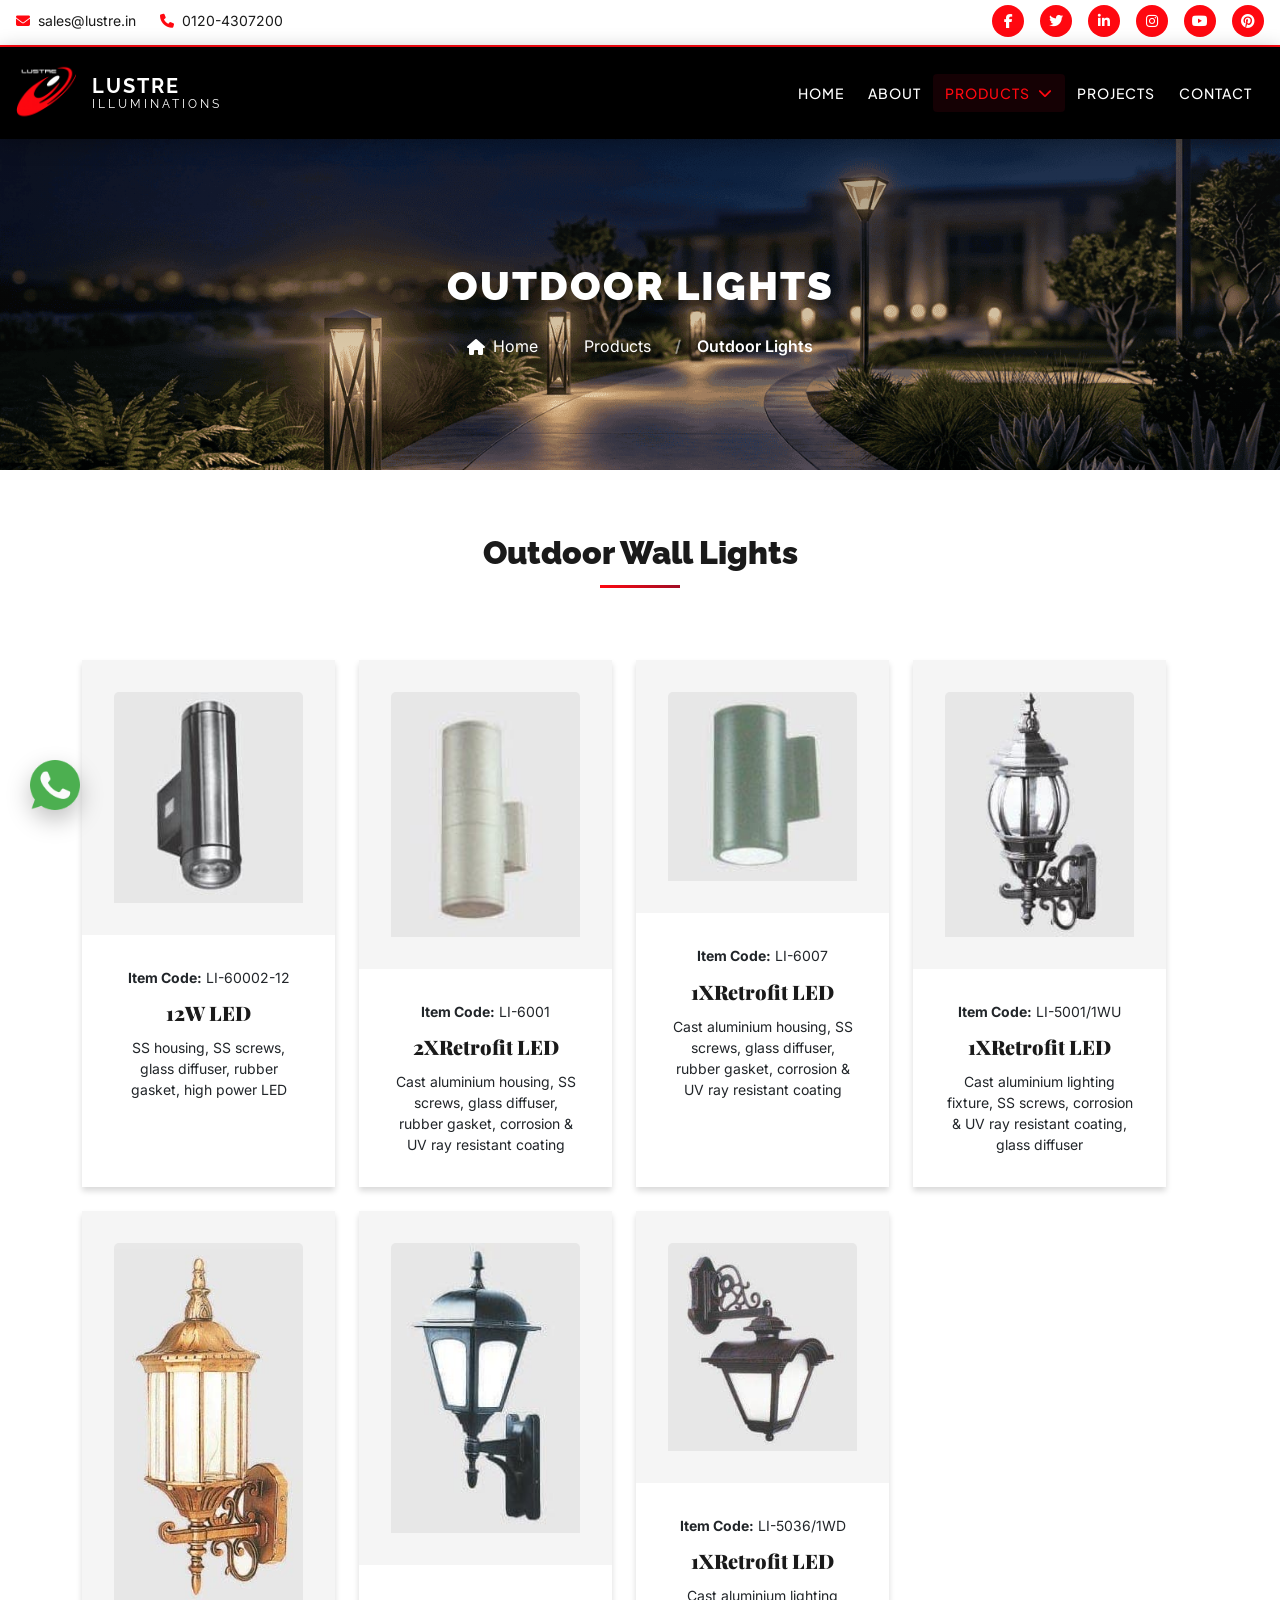
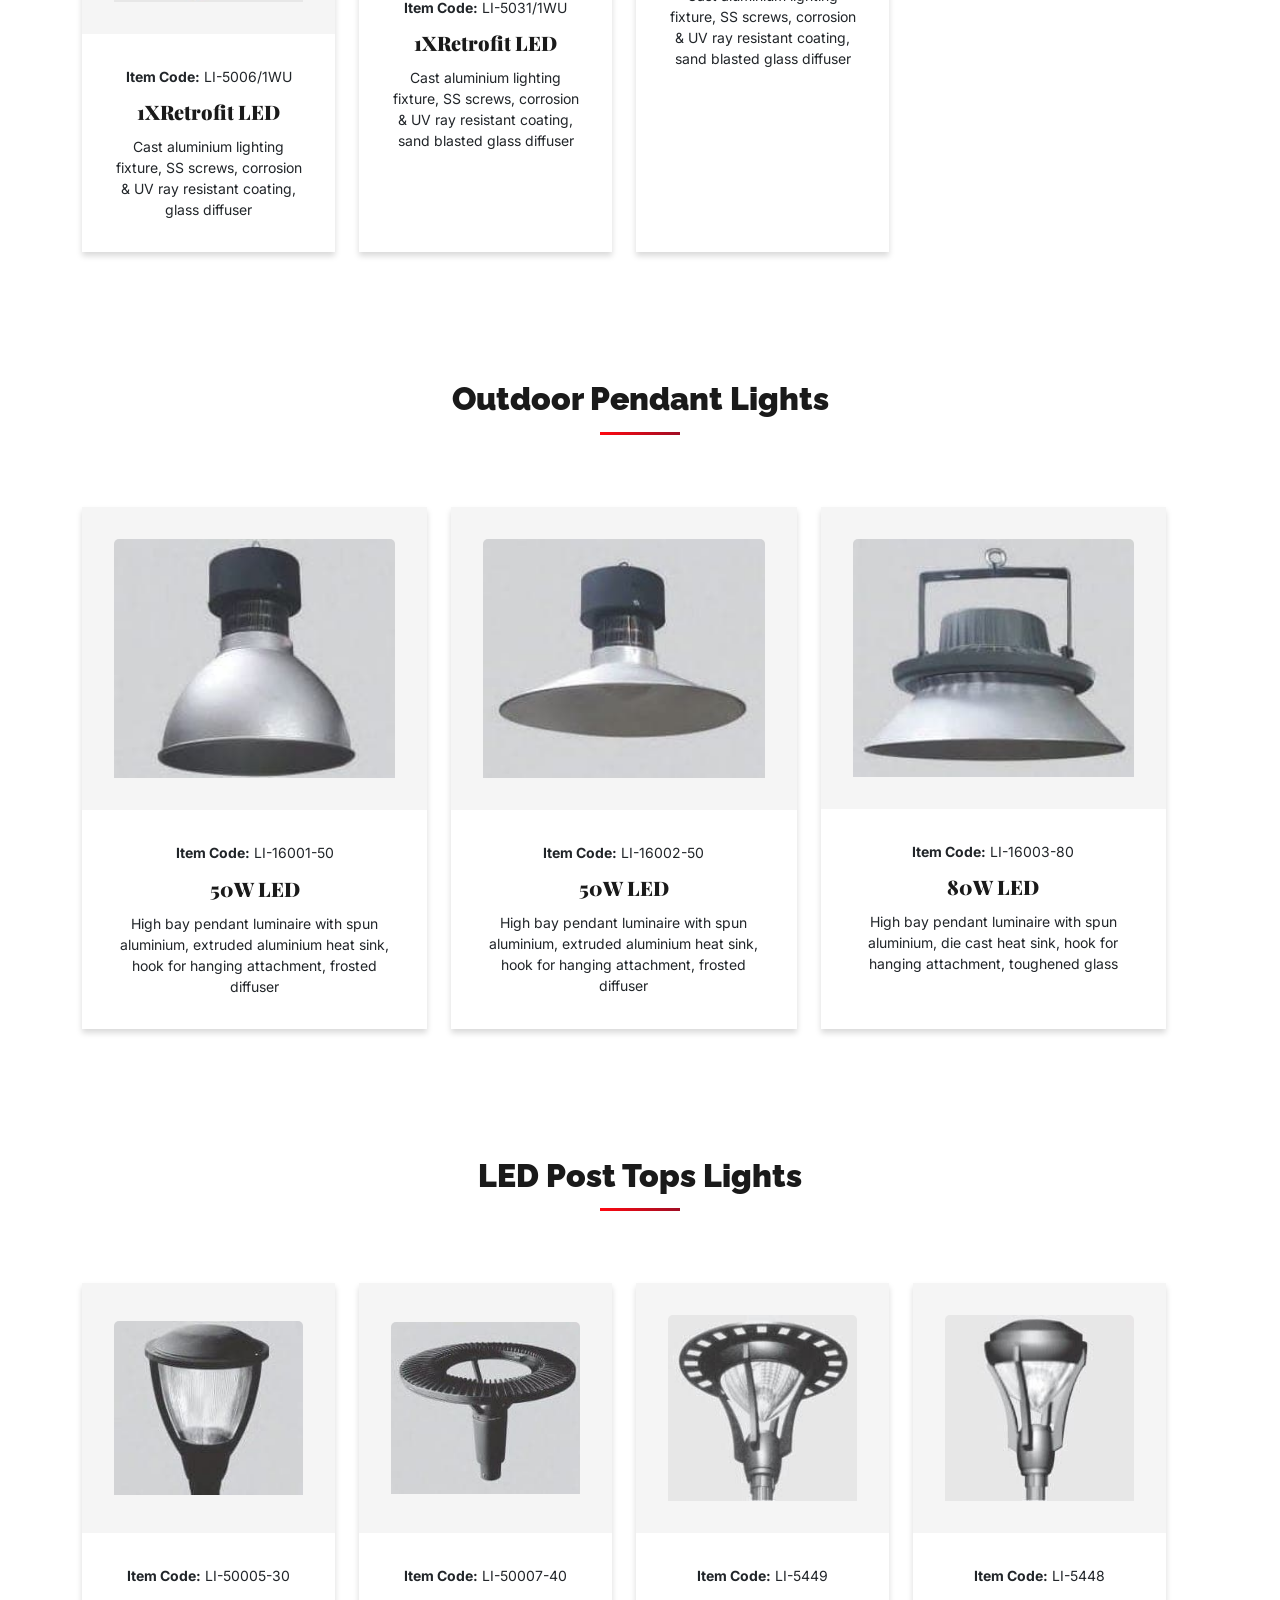
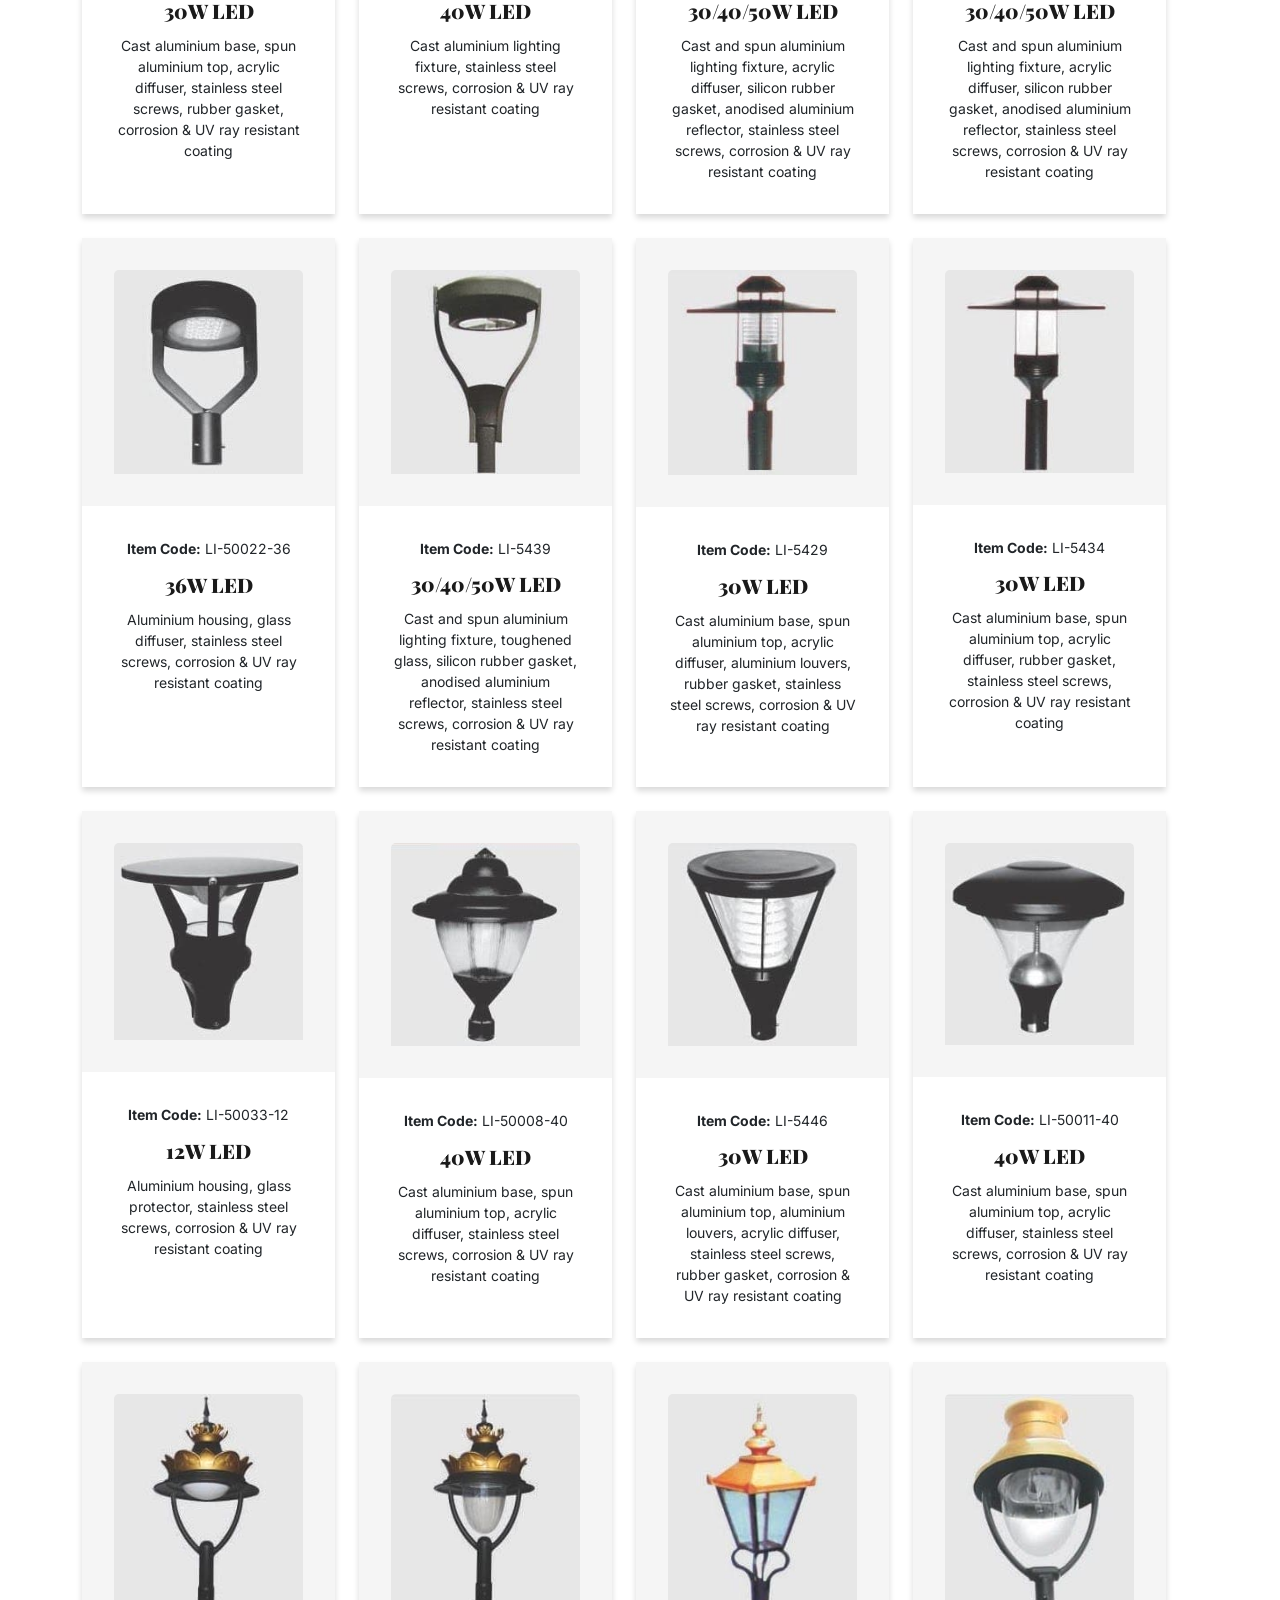
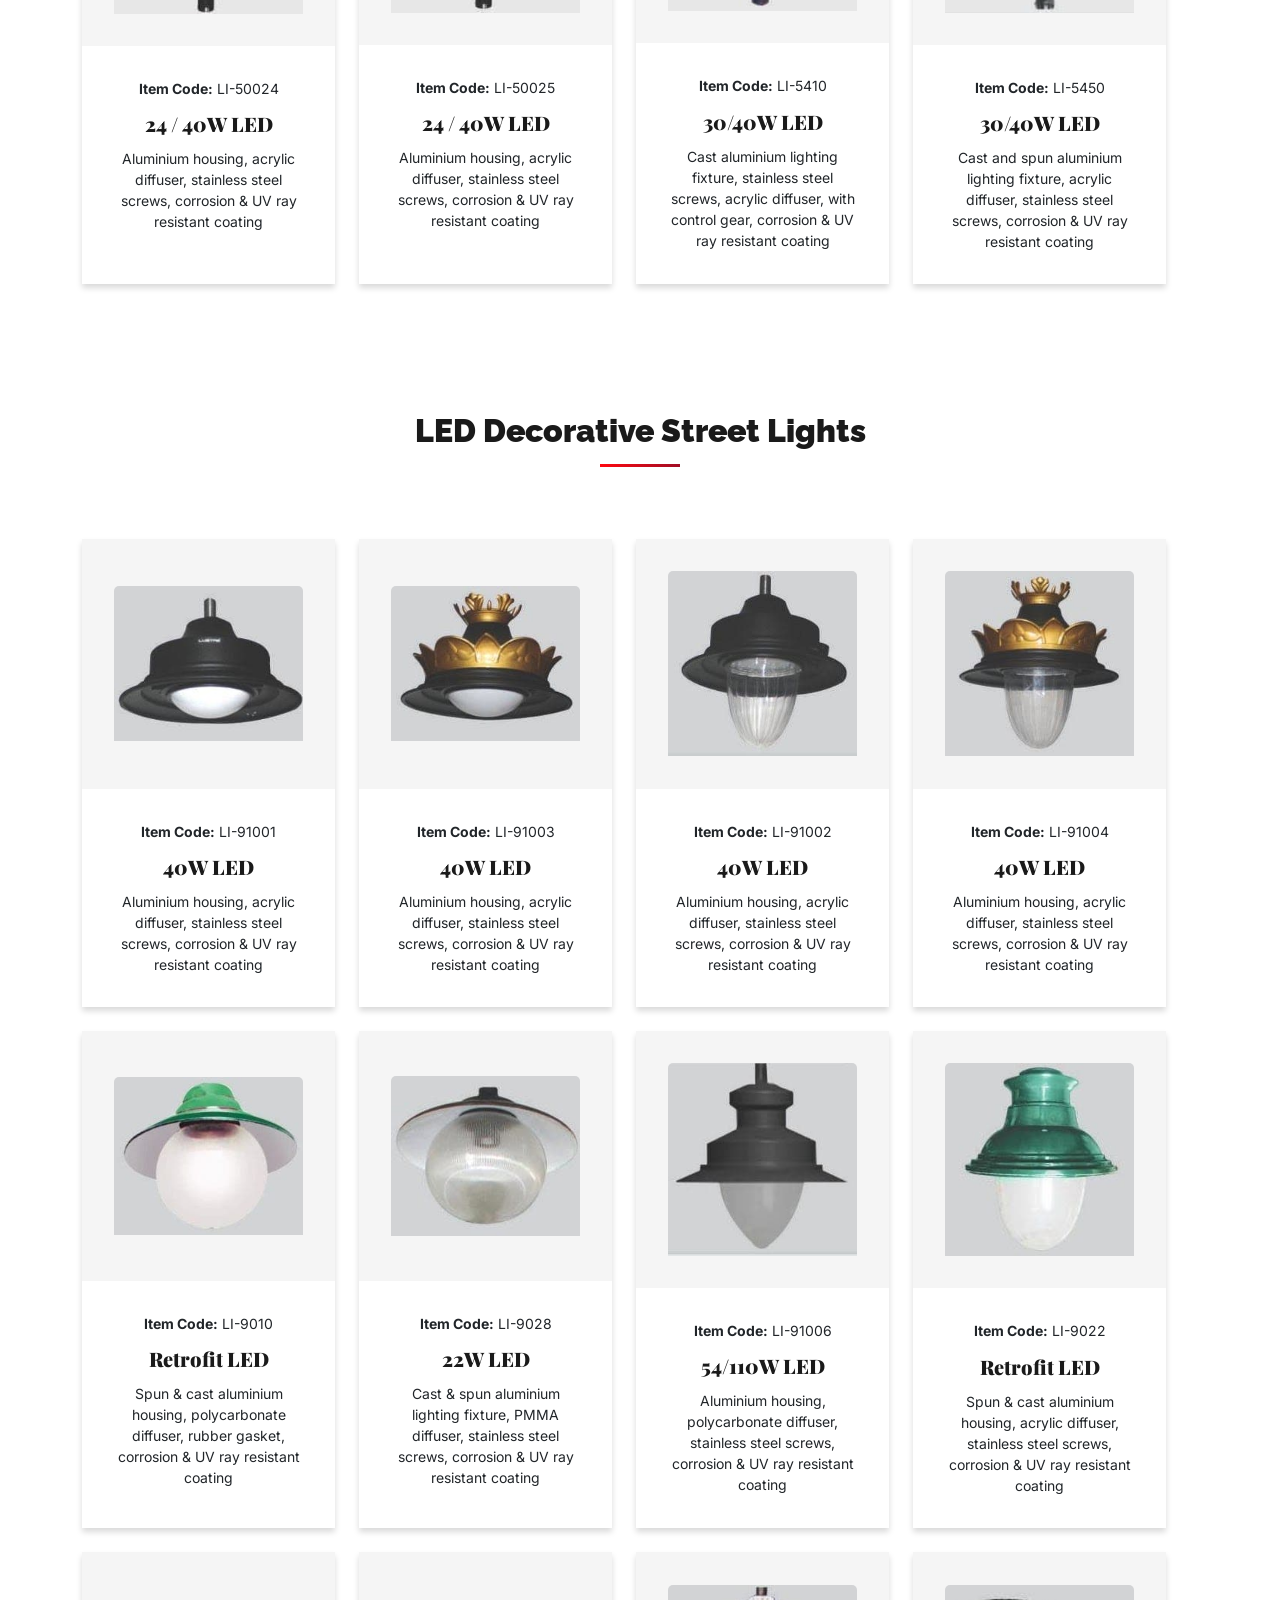
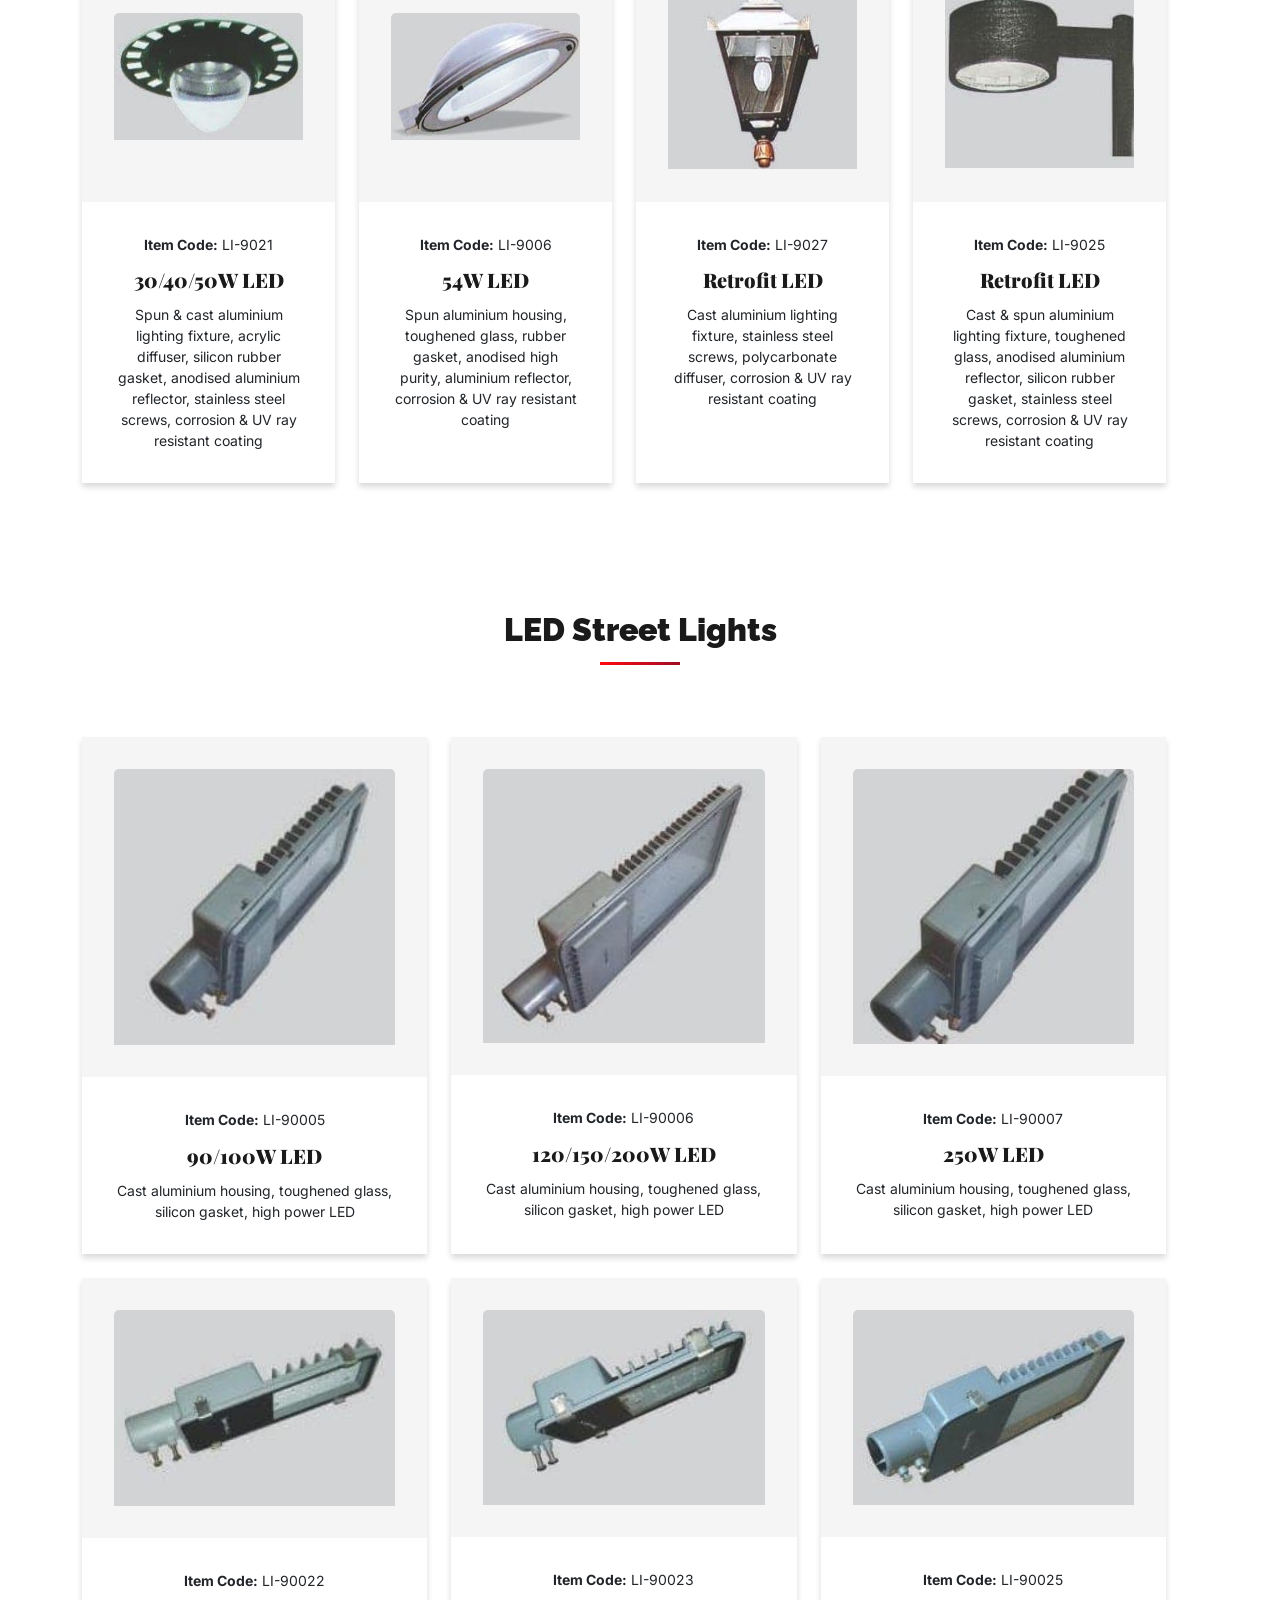
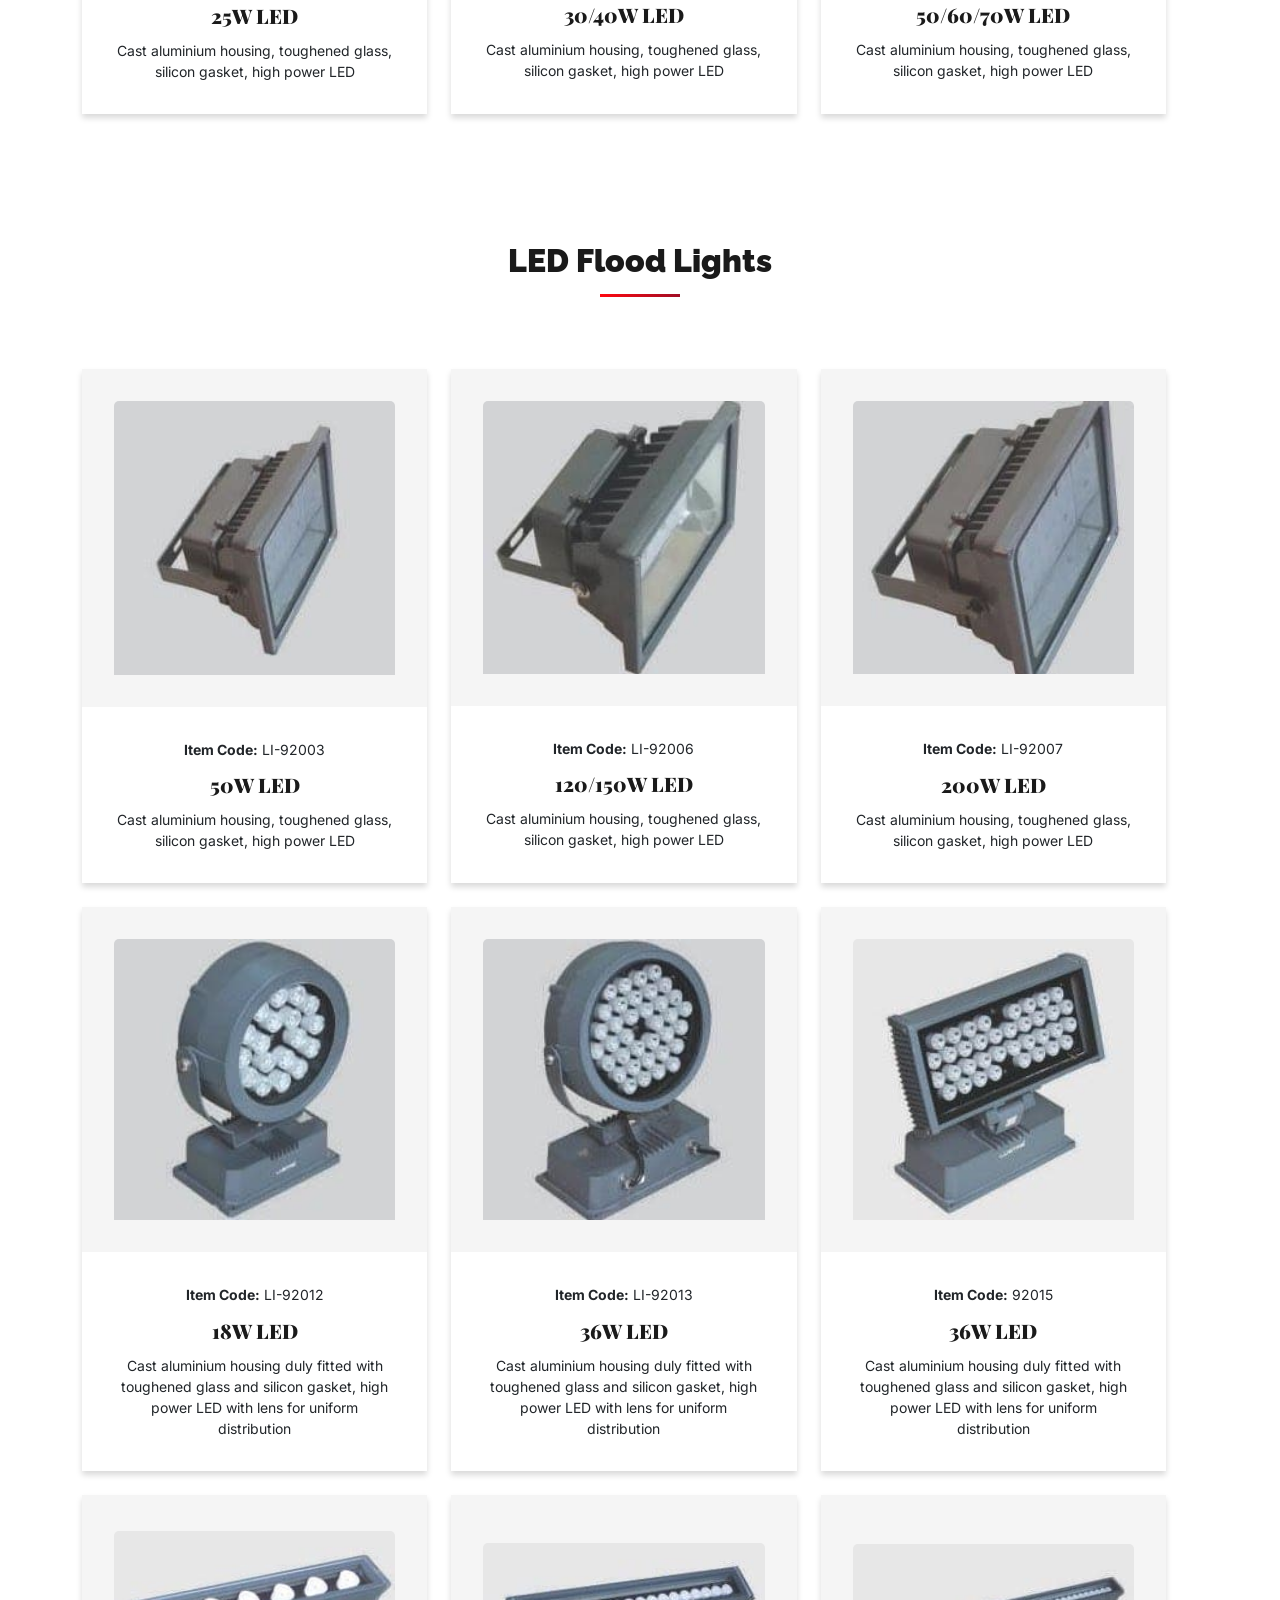
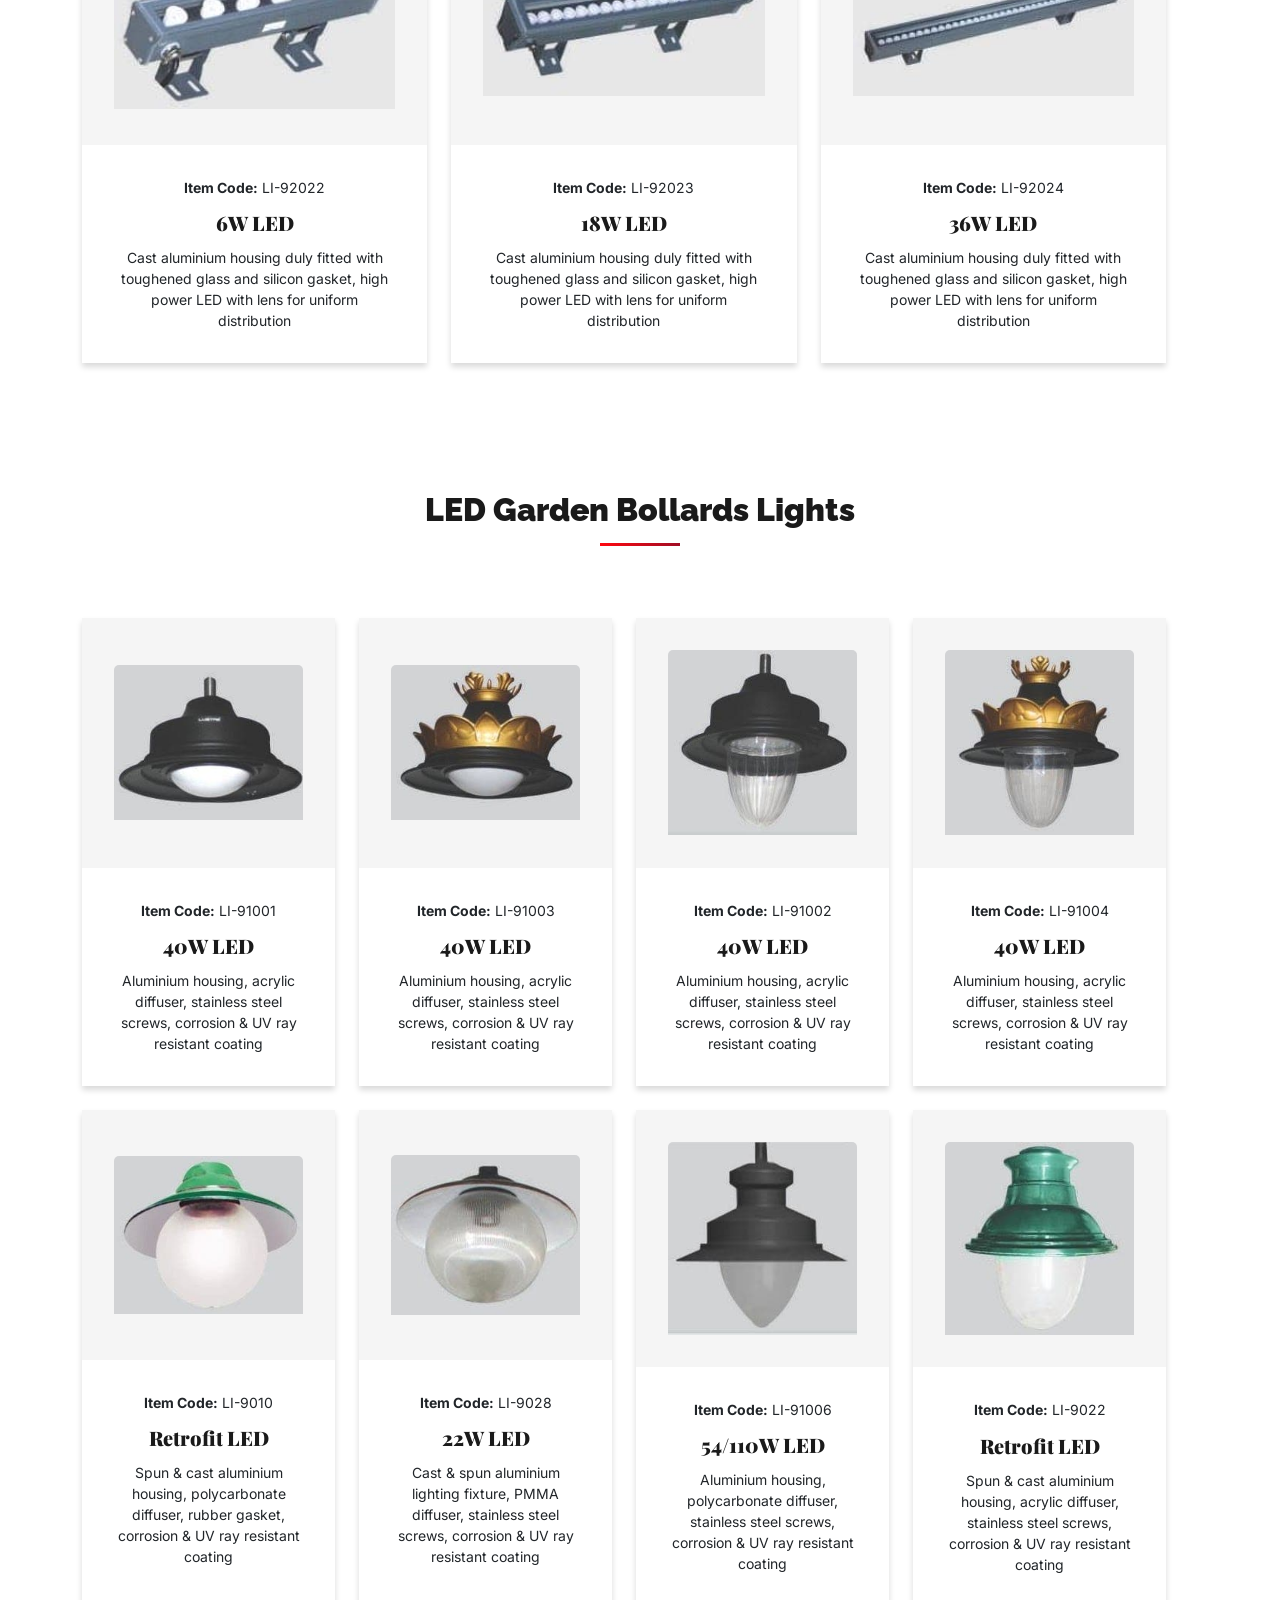
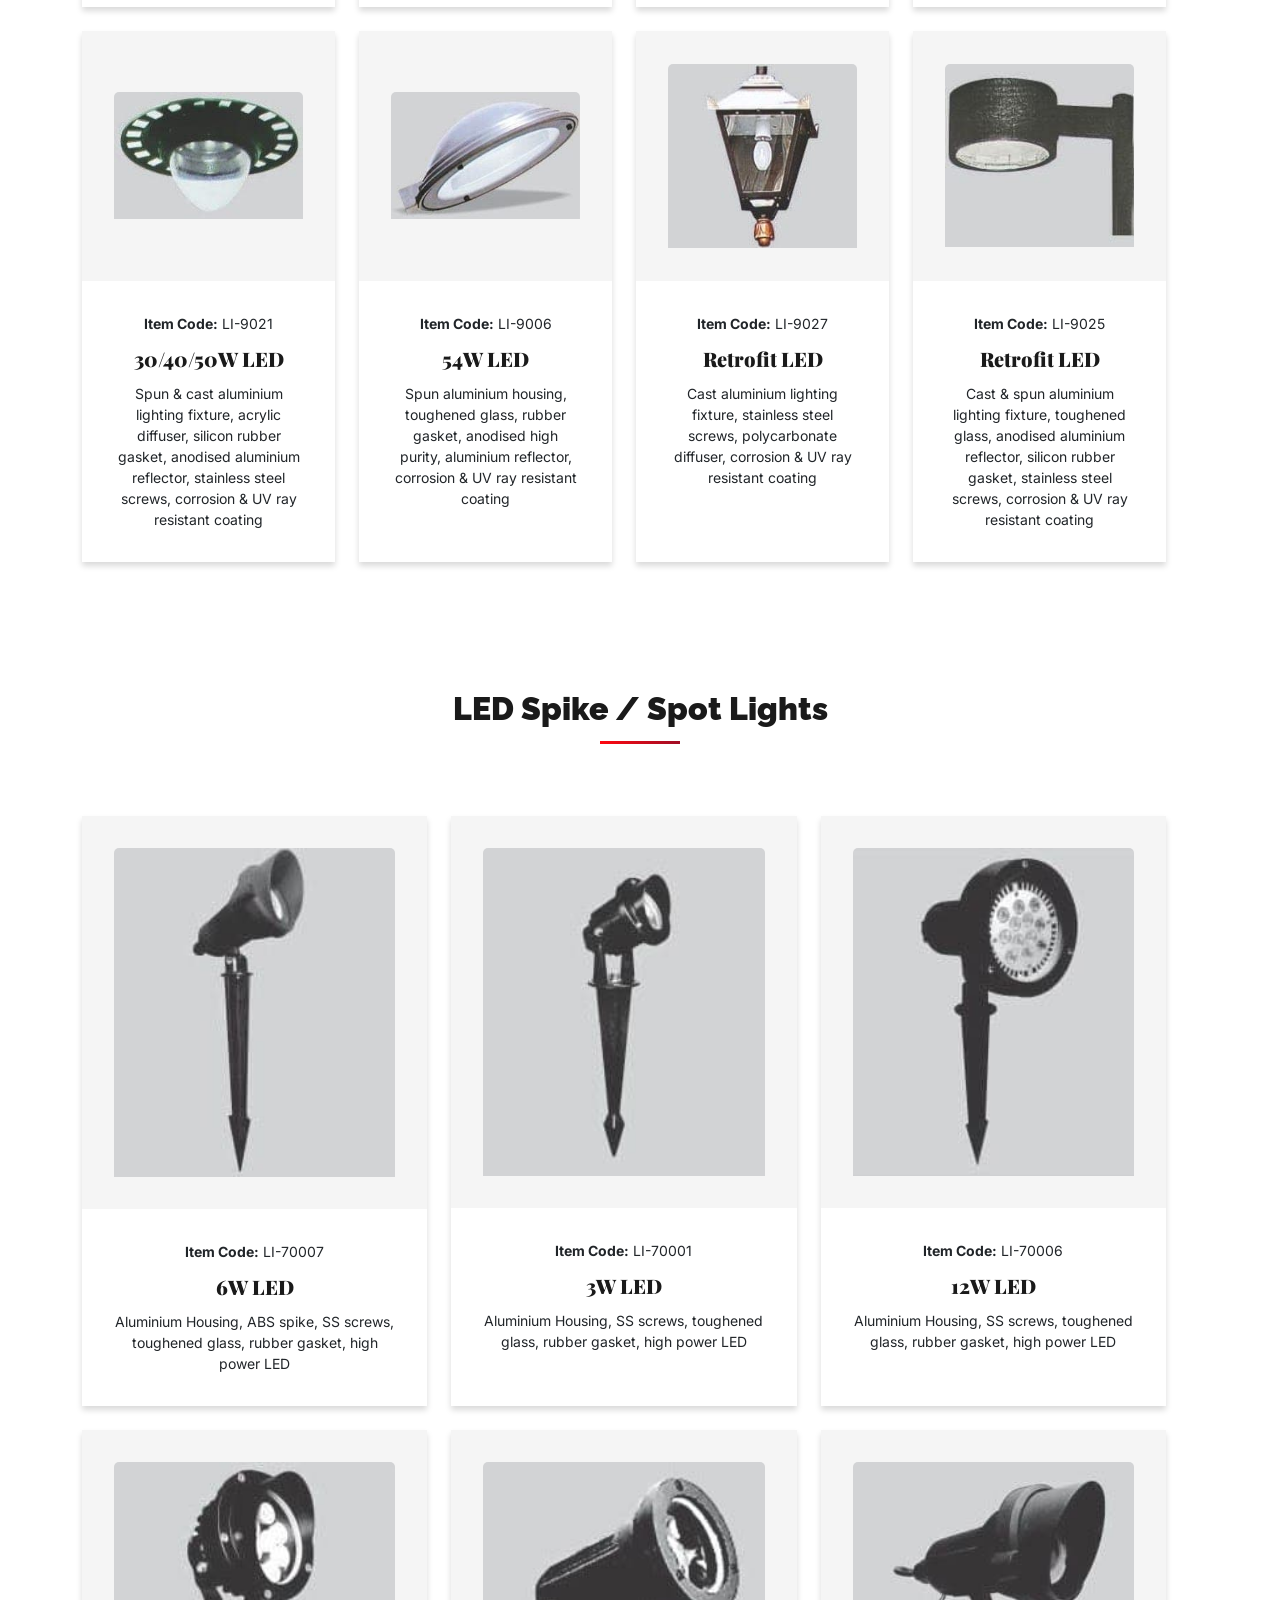
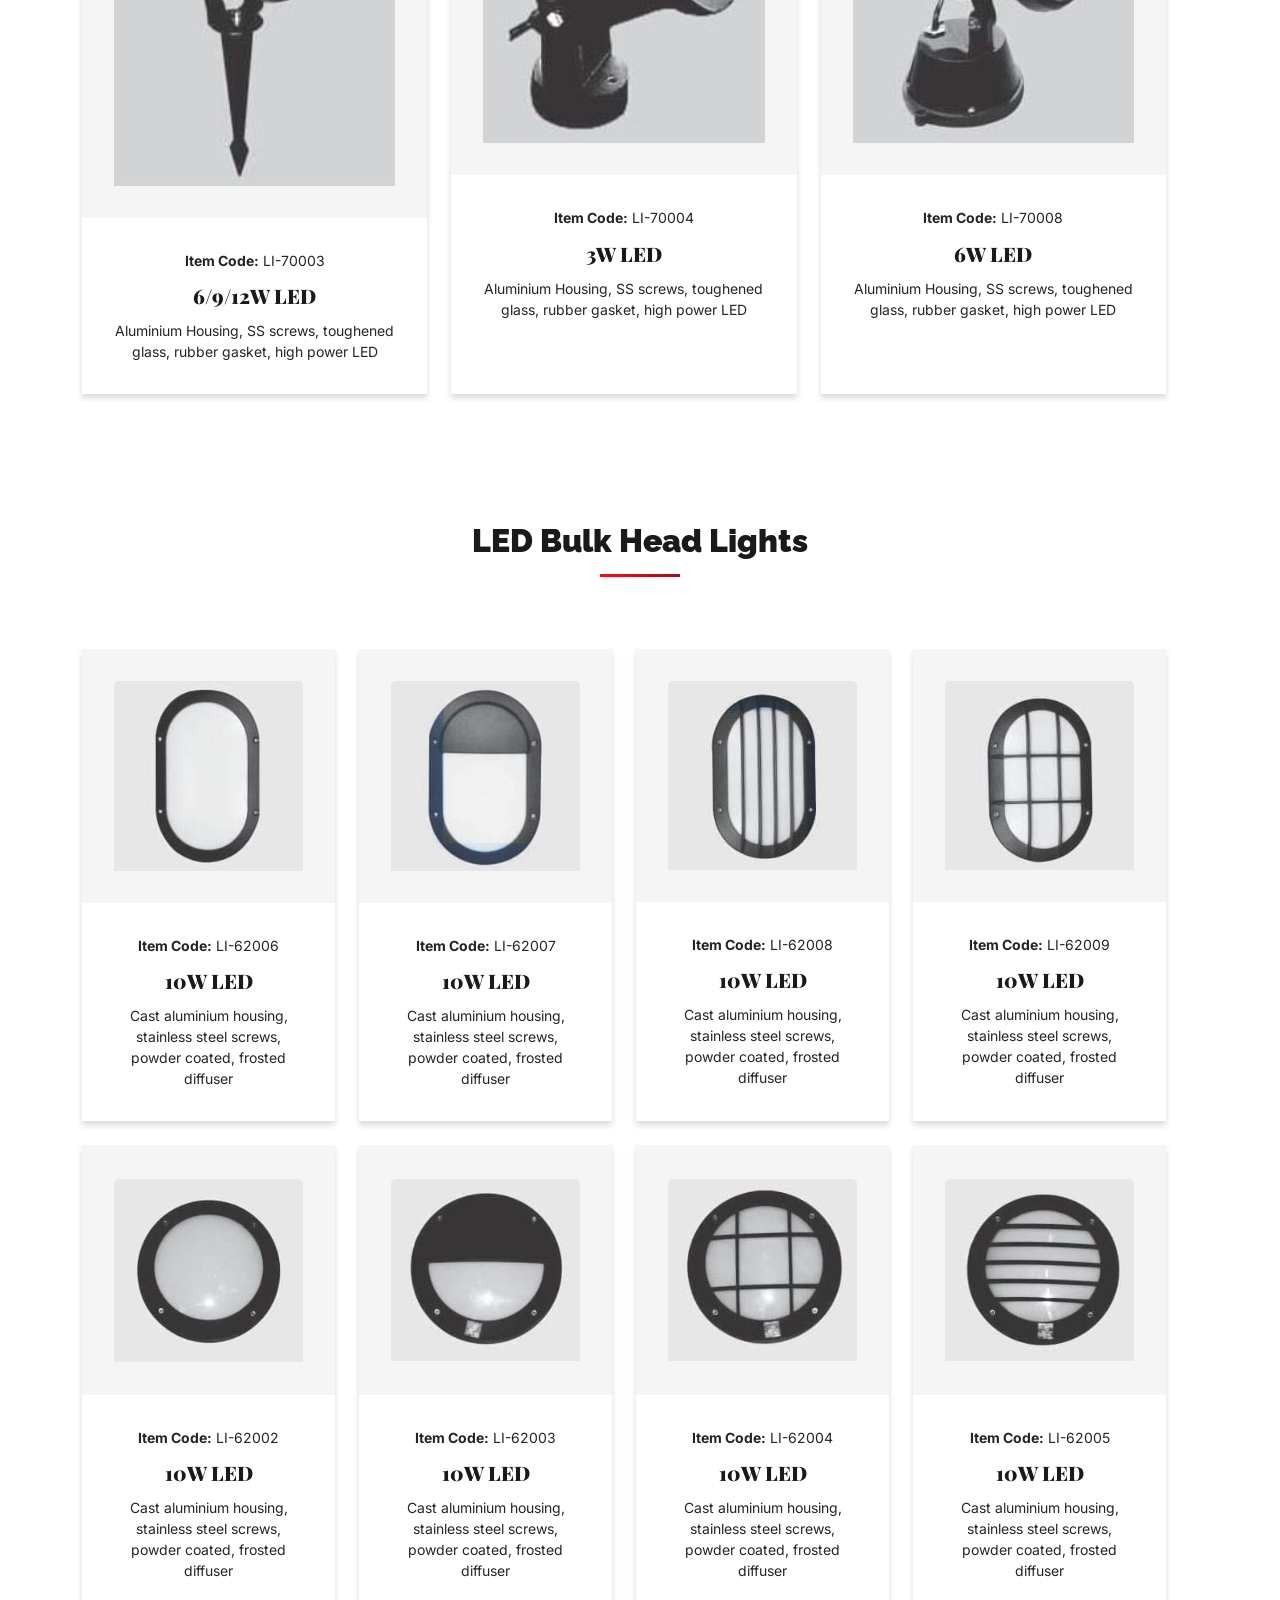
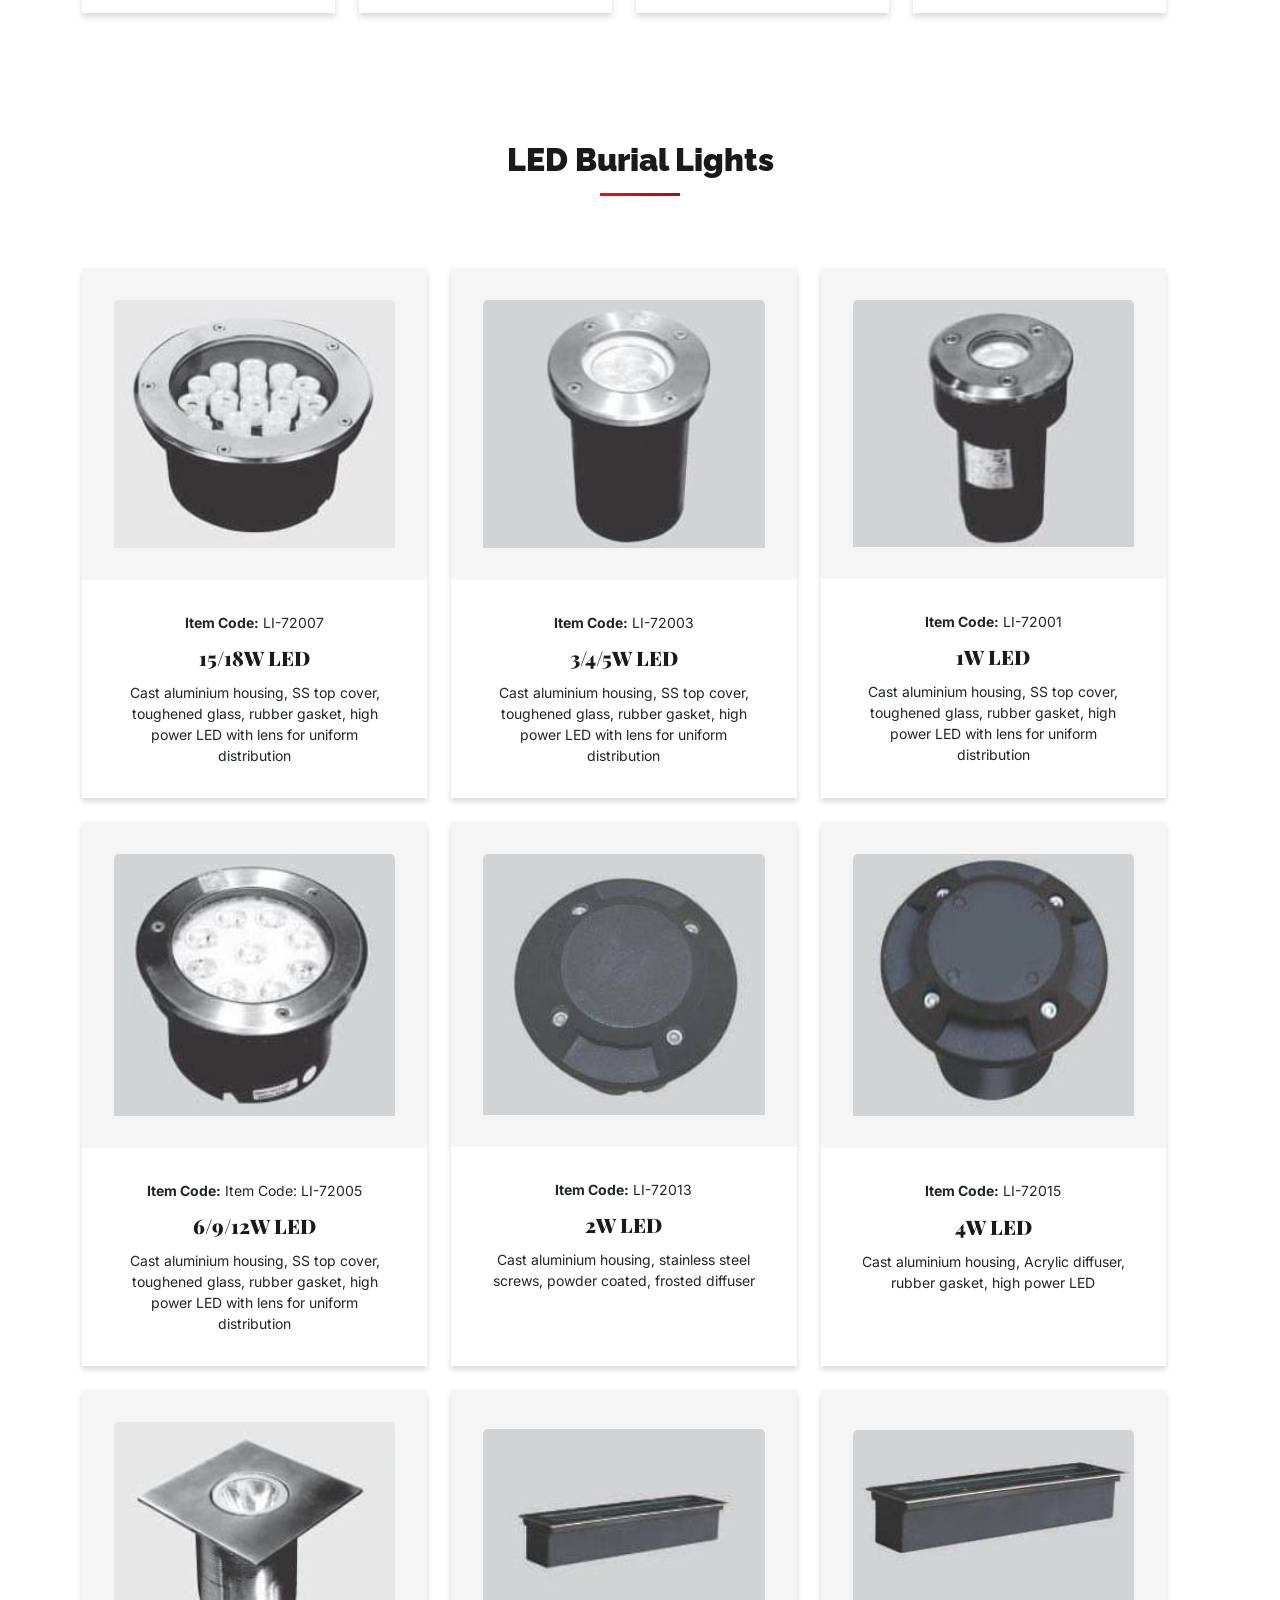
<file: outdoor-light.html>
<!DOCTYPE html>
<html lang="en">

<head>
  <meta charset="UTF-8">
  <meta name="viewport" content="width=device-width, initial-scale=1.0">
  <meta name="description"
    content="Lustre Illuminations - Premium Lighting Solutions for Industrial and Commercial Spaces">
  <meta name="keywords" content="lighting, illumination, decorative lights, bollard lights, post top lights">
  <title>Outdoor Lights | Lustre Illuminations - Premium Lighting Solutions</title>

  <!-- Favicon -->
  <link rel="icon" type="image/png" href="assets/logo/lustre_logo_white.png">

  <!-- Bootstrap CSS -->
  <link href="https://cdn.jsdelivr.net/npm/bootstrap@5.3.2/dist/css/bootstrap.min.css" rel="stylesheet">

  <!-- Google Fonts -->
  <link rel="preconnect" href="https://fonts.googleapis.com">
  <link rel="preconnect" href="https://fonts.gstatic.com" crossorigin>
  <link
    href="https://fonts.googleapis.com/css2?family=Inter:wght@300;400;500;600;700;800&family=Raleway:wght@400;500;600;700;800&family=Playfair+Display:wght@400;500;600;700;800&display=swap"
    rel="stylesheet">

  <!-- Font Awesome for Icons -->
  <link rel="stylesheet" href="https://cdnjs.cloudflare.com/ajax/libs/font-awesome/6.5.1/css/all.min.css">

  <!-- Custom CSS -->
  <link rel="stylesheet" href="assets/css/style.css">
</head>

<body>
  <!-- Navigation -->
  <nav class="navbar">
    <div class="nav-top-bar">
      <div class="container-fluid">
        <div class="top-bar-content">
          <div class="top-bar-left">
            <a href="mailto:sales@lustre.in" class="top-link">
              <i class="fas fa-envelope"></i>
              <span>sales@lustre.in</span>
            </a>
            <!-- <a href="mailto:arnav@lustre.in" class="top-link">
              <i class="fas fa-envelope"></i>
              <span>arnav@lustre.in</span>
            </a> -->
            <a href="tel:01204307200" class="top-link">
              <i class="fas fa-phone"></i>
              <span>0120-4307200</span>
            </a>
            <!-- <a href="tel:01204307200" class="top-link">
              <i class="fas fa-mobile"></i>
              <span>8826400501</span>
            </a> -->
          </div>
          <div class="top-bar-right">
            <a href="https://www.facebook.com/profile.php?id=61586386670304" class="social-link">
              <i class="fab fa-facebook-f"></i>
            </a>
            <a href="https://x.com/lustre_01" class="social-link">
              <i class="fab fa-twitter"></i>
            </a>
            <a href="https://www.linkedin.com/company/lustre-illuminations/" class="social-link">
              <i class="fab fa-linkedin-in"></i>
            </a>
            <a href="https://www.instagram.com/lustre_illuminations_/" class="social-link">
              <i class="fab fa-instagram"></i>
            </a>
            <a href="https://www.youtube.com/@LustreIlluminations" class="social-link">
              <i class="fab fa-youtube"></i>
            </a>
            <a href="https://in.pinterest.com/lustre_illuminations_/" class="social-link">
              <i class="fab fa-pinterest"></i>
            </a>
          </div>
        </div>
      </div>
    </div>

    <div class="nav-main">
      <div class="container-fluid">
        <div class="nav-wrapper">
          <!-- Logo -->
          <div class="nav-logo">
            <a href="index.html">
              <img src="assets/logo/lustre_logo_white.png" alt="Lustre Illuminations Logo" class="logo-img"
                loading="lazy">
              <span class="logo-text">LUSTRE<span class="logo-sub">ILLUMINATIONS</span></span>
            </a>
          </div>

          <!-- Navigation Menu -->
          <ul class="nav-menu" id="navMenu">
            <li class="nav-item">
              <a href="index.html" class="nav-link">
                <span class="link-text">Home</span>
                <span class="link-icon"><i class="fas fa-home"></i></span>
              </a>
            </li>
            <li class="nav-item">
              <a href="about.html" class="nav-link">
                <span class="link-text">About</span>
                <span class="link-icon"><i class="fas fa-info-circle"></i></span>
              </a>
            </li>
            <li class="nav-item has-dropdown">
              <div class="nav-link active">
                <span class="link-text">Products</span>
                <span class="link-icon"><i class="fas fa-lightbulb"></i></span>
                <i class="fas fa-chevron-down dropdown-arrow"></i>
              </div>
              <ul class="dropdown-menu">
                <li><a href="led-wall-light.html" class="dropdown-item">
                    <span>LED Outdoor Automation Light</span>
                  </a></li>
                <li><a href="led-wall-light.html" class="dropdown-item">
                    <span>LED Indoor Automation Light</span>
                  </a></li>
                <li><a href="led-wall-light.html" class="dropdown-item">
                    <span>LED Spot / Spike Light</span>
                  </a></li>
                <li><a href="led-wall-light.html" class="dropdown-item">
                    <span>LED Decorative Stree...</span>
                  </a></li>
                <li><a href="led-wall-light.html" class="dropdown-item">
                    <span>LED Garden Bollards</span>
                  </a></li>
                <li><a href="led-wall-light.html" class="dropdown-item">
                    <span>Heritage Pole Lights</span>
                  </a></li>
                <li><a href="led-wall-light.html" class="dropdown-item">
                    <span>Modern Pole Lights</span>
                  </a></li>
                <li><a href="led-wall-light.html" class="dropdown-item">
                    <span>LED Hanging Lights</span>
                  </a></li>
                <li><a href="led-wall-light.html" class="dropdown-item">
                    <span>LED Pendent Lights</span>
                  </a></li>
                <li><a href="led-wall-light.html" class="dropdown-item">
                    <span>LED Facade Lights</span>
                  </a></li>
                <li><a href="led-wall-light.html" class="dropdown-item">
                    <span>LED Ceiling Lights</span>
                  </a></li>
                <li><a href="led-wall-light.html" class="dropdown-item">
                    <span>LED Street Lights</span>
                  </a></li>
                <li><a href="led-wall-light.html" class="dropdown-item">
                    <span>LED Burial Lights</span>
                  </a></li>
                <li><a href="led-wall-light.html" class="dropdown-item">
                    <span>LED Flood Lights</span>
                  </a></li>
                <li><a href="led-wall-light.html" class="dropdown-item">
                    <span>LED Wall Lights</span>
                  </a></li>
                <li><a href="led-wall-light.html" class="dropdown-item">
                    <span>LED Bulkheads</span>
                  </a></li>
                <li><a href="led-wall-light.html" class="dropdown-item">
                    <span>LED Post Tops</span>
                  </a></li>
              </ul>
            </li>
            <li class="nav-item">
              <a href="projects.html" class="nav-link">
                <span class="link-text">Projects</span>
                <span class="link-icon"><i class="fas fa-briefcase"></i></span>
              </a>
            </li>
            <!-- <li class="nav-item">
              <a href="new-models.html" class="nav-link">
                <span class="link-text">New Models</span>
                <span class="link-icon"><i class="fas fa-download"></i></span>
              </a>
            </li> -->
            <li class="nav-item">
              <a href="contact-page.html" class="nav-link">
                <span class="link-text">Contact</span>
                <span class="link-icon"><i class="fas fa-envelope"></i></span>
              </a>
            </li>
          </ul>

          <!-- CTA Button -->
          <!-- <div class="nav-cta">
            <a href="#contact" class="cta-button">
              <span>Get Quote</span>
              <i class="fas fa-arrow-right"></i>
            </a>
          </div> -->

          <!-- Mobile Menu Toggle -->
          <button class="nav-toggle" id="navToggle" aria-label="Toggle navigation">
            <span class="hamburger"></span>
            <span class="hamburger"></span>
            <span class="hamburger"></span>
          </button>
        </div>
      </div>
    </div>
  </nav>

  <!-- WhatsApp fixed icon start =================================-->
  <div class="whatsapp-fixed">
    <a href="https://api.whatsapp.com/send?phone=+91-8826400501&amp;text=Hello,I%20Want%20to%20Know%20About..."
      target="_blank">
      <img src="assets/images/icons/whatsapp.png" loading="lazy" alt="whatsapp">
    </a>
  </div>
  <!-- WhatsApp fixed icon end ======================================-->

  <!-- main Content -->
  <main>

    <!-- Breadcrumb Section -->
    <section class="breadcrumb3-section">
      <div class="container">
        <div class="breadcrumb-content">
          <h1 class="breadcrumb-title"><strong>Outdoor Lights</strong></h1>
          <nav aria-label="breadcrumb">
            <ol class="breadcrumb">
              <li class="breadcrumb-item"><a href="index.html"><i class="fas fa-home"></i> Home</a></li>
              <li class="breadcrumb-item"><a href="index.html#products">Products</a></li>
              <li class="breadcrumb-item active" aria-current="page">Outdoor Lights</li>
            </ol>
          </nav>
        </div>
      </div>
    </section>


    <!-- Outdoor Wall Lights Section -->
    <section class="indoor-lights-section">
      <div class="container justify-center">

        <!-- Section Header -->
        <div class="section-header-center">
          <h2 class="section-title"><strong>Outdoor Wall Lights</strong></h2>
        </div>

        <!-- Products Grid -->
        <div class="row g-4">

          <!-- Product Card 1 -->
          <div class="col-lg-3 col-md-4">
            <div class="card product-card-indoor">
              <div class="card-img-wrapper">
                <img src="assets/images/outdoor-lights/1.1.jpg" class="card-img-top" alt="Indoor Wall Light"
                  loading="lazy">
              </div>
              <div class="card-body text-center">
                <p class="product-code"><strong>Item Code:</strong> LI-60002-12</p>
                <p class="product-wattage"><strong>12W LED</strong></p>
                <p class="product-specs">SS housing, SS screws, glass diffuser, rubber gasket, high power LED</p>
              </div>
            </div>
          </div>

          <!-- Product Card 2 -->
          <div class="col-lg-3 col-md-4">
            <div class="card product-card-indoor">
              <div class="card-img-wrapper">
                <img src="assets/images/outdoor-lights/1.2.jpg" class="card-img-top" alt="Indoor Wall Light"
                  loading="lazy">
              </div>
              <div class="card-body text-center">
                <p class="product-code"><strong>Item Code:</strong> LI-6001</p>
                <p class="product-wattage"><strong>2XRetrofit LED</strong></p>
                <p class="product-specs">Cast aluminium housing, SS screws, glass diffuser, rubber gasket, corrosion &
                  UV ray resistant coating</p>
              </div>
            </div>
          </div>

          <!-- Product Card 3 -->
          <div class="col-lg-3 col-md-4">
            <div class="card product-card-indoor">
              <div class="card-img-wrapper">
                <img src="assets/images/outdoor-lights/1.3.jpg" class="card-img-top" alt="Indoor Wall Light"
                  loading="lazy">
              </div>
              <div class="card-body text-center">
                <p class="product-code"><strong>Item Code:</strong> LI-6007</p>
                <p class="product-wattage"><strong>1XRetrofit LED</strong></p>
                <p class="product-specs">Cast aluminium housing, SS screws, glass diffuser, rubber gasket, corrosion &
                  UV ray resistant coating</p>
              </div>
            </div>
          </div>

          <!-- Product Card 4 -->
          <div class="col-lg-3 col-md-4">
            <div class="card product-card-indoor">
              <div class="card-img-wrapper">
                <img src="assets/images/outdoor-lights/1.4.jpg" class="card-img-top" alt="Indoor Wall Light"
                  loading="lazy">
              </div>
              <div class="card-body text-center">
                <p class="product-code"><strong>Item Code:</strong> LI-5001/1WU</p>
                <p class="product-wattage"><strong>1XRetrofit LED</strong></p>
                <p class="product-specs">Cast aluminium lighting fixture, SS screws, corrosion & UV ray resistant
                  coating, glass diffuser</p>
              </div>
            </div>
          </div>

          <!-- Product Card 5 -->
          <div class="col-lg-3 col-md-4">
            <div class="card product-card-indoor">
              <div class="card-img-wrapper">
                <img src="assets/images/outdoor-lights/1.5.jpg" class="card-img-top" alt="Indoor Wall Light"
                  loading="lazy">
              </div>
              <div class="card-body text-center">
                <p class="product-code"><strong>Item Code:</strong> LI-5006/1WU</p>
                <p class="product-wattage"><strong>1XRetrofit LED</strong></p>
                <p class="product-specs">Cast aluminium lighting fixture, SS screws, corrosion & UV ray resistant
                  coating, glass diffuser</p>
              </div>
            </div>
          </div>

          <!-- Product Card 6 -->
          <div class="col-lg-3 col-md-4">
            <div class="card product-card-indoor">
              <div class="card-img-wrapper">
                <img src="assets/images/outdoor-lights/1.6.jpg" class="card-img-top" alt="Indoor Wall Light"
                  loading="lazy">
              </div>
              <div class="card-body text-center">
                <p class="product-code"><strong>Item Code:</strong> LI-5031/1WU</p>
                <p class="product-wattage"><strong>1XRetrofit LED</strong></p>
                <p class="product-specs">Cast aluminium lighting fixture, SS screws, corrosion & UV ray resistant
                  coating, sand blasted glass diffuser</p>
              </div>
            </div>
          </div>

          <!-- Product Card 7 -->
          <div class="col-lg-3 col-md-4">
            <div class="card product-card-indoor">
              <div class="card-img-wrapper">
                <img src="assets/images/outdoor-lights/1.7.jpg" class="card-img-top" alt="Indoor Wall Light"
                  loading="lazy">
              </div>
              <div class="card-body text-center">
                <p class="product-code"><strong>Item Code:</strong> LI-5036/1WD</p>
                <p class="product-wattage"><strong>1XRetrofit LED</strong></p>
                <p class="product-specs">Cast aluminium lighting fixture, SS screws, corrosion & UV ray resistant
                  coating, sand blasted glass diffuser</p>
              </div>
            </div>
          </div>

        </div>

      </div>
    </section>

    <!-- Outdoor Pendant Light -->
    <section class="indoor-lights-section">
      <div class="container justify-center">

        <!-- Section Header -->
        <div class="section-header-center">
          <h2 class="section-title text-capitalize"><strong>Outdoor Pendant Lights</strong></h2>
        </div>

        <!-- Products Grid -->
        <div class="row g-4">

          <!-- Product Card 1 -->
          <div class="col-lg-4 col-md-4 col-sm-6">
            <div class="card product-card-indoor">
              <div class="card-img-wrapper">
                <img src="assets/images/outdoor-lights/2.1.jpg" class="card-img-top" alt="Indoor Wall Light"
                  loading="lazy">
              </div>
              <div class="card-body text-center">
                <p class="product-code"><strong>Item Code:</strong> LI-16001-50</p>
                <p class="product-wattage"><strong>50W LED</strong></p>
                <p class="product-specs">High bay pendant luminaire with spun aluminium, extruded aluminium heat sink,
                  hook for hanging attachment, frosted diffuser</p>
              </div>
            </div>
          </div>

          <!-- Product Card 2 -->
          <div class="col-lg-4 col-md-4 col-sm-6">
            <div class="card product-card-indoor">
              <div class="card-img-wrapper">
                <img src="assets/images/outdoor-lights/2.2.jpg" class="card-img-top" alt="Indoor Wall Light"
                  loading="lazy">
              </div>
              <div class="card-body text-center">
                <p class="product-code"><strong>Item Code:</strong> LI-16002-50</p>
                <p class="product-wattage"><strong>50W LED</strong></p>
                <p class="product-specs">High bay pendant luminaire with spun aluminium, extruded aluminium heat sink,
                  hook for hanging attachment, frosted diffuser</p>
              </div>
            </div>
          </div>

          <!-- Product Card 3 -->
          <div class="col-lg-4 col-md-4 col-sm-6">
            <div class="card product-card-indoor">
              <div class="card-img-wrapper">
                <img src="assets/images/outdoor-lights/2.3.jpg" class="card-img-top" alt="Indoor Wall Light"
                  loading="lazy">
              </div>
              <div class="card-body text-center">
                <p class="product-code"><strong>Item Code:</strong> LI-16003-80</p>
                <p class="product-wattage"><strong>80W LED</strong></p>
                <p class="product-specs">High bay pendant luminaire with spun aluminium, die cast heat sink, hook for
                  hanging attachment, toughened glass</p>
              </div>
            </div>
          </div>

        </div>

      </div>
    </section>

    <!-- Outdoor LED Post Tops Light -->
    <section class="indoor-lights-section posts-Tops-light">
      <div class="container justify-center">

        <!-- Section Header -->
        <div class="section-header-center">
          <h2 class="section-title text-capitalize"><strong>LED Post Tops Lights</strong></h2>
        </div>

        <!-- Products Grid -->
        <div class="row g-4">

          <!-- Product Card 1 -->
          <div class="col-lg-3 col-md-4 col-sm-6">
            <div class="card product-card-indoor">
              <div class="card-img-wrapper">
                <img src="assets/images/outdoor-lights/3.1.jpg" class="card-img-top" alt="Outdoor Top Post Light"
                  loading="lazy">
              </div>
              <div class="card-body text-center">
                <p class="product-code"><strong>Item Code:</strong> LI-50005-30</p>
                <p class="product-wattage"><strong>30W LED</strong></p>
                <p class="product-specs">Cast aluminium base, spun aluminium top, acrylic diffuser, stainless steel
                  screws, rubber gasket, corrosion & UV ray resistant coating</p>
              </div>
            </div>
          </div>

          <!-- Product Card 2 -->
          <div class="col-lg-3 col-md-4 col-sm-6">
            <div class="card product-card-indoor">
              <div class="card-img-wrapper">
                <img src="assets/images/outdoor-lights/3.2.jpg" class="card-img-top" alt="Outdoor Top Post Light"
                  loading="lazy">
              </div>
              <div class="card-body text-center">
                <p class="product-code"><strong>Item Code:</strong> LI-50007-40</p>
                <p class="product-wattage"><strong>40W LED</strong></p>
                <p class="product-specs">Cast aluminium lighting fixture, stainless steel screws, corrosion & UV ray
                  resistant coating</p>
              </div>
            </div>
          </div>

          <!-- Product Card 3 -->
          <div class="col-lg-3 col-md-4 col-sm-6">
            <div class="card product-card-indoor">
              <div class="card-img-wrapper">
                <img src="assets/images/outdoor-lights/3.3.jpg" class="card-img-top" alt="Outdoor Top Post Light"
                  loading="lazy">
              </div>
              <div class="card-body text-center">
                <p class="product-code"><strong>Item Code:</strong> LI-5449</p>
                <p class="product-wattage"><strong>30/40/50W LED</strong></p>
                <p class="product-specs">Cast and spun aluminium lighting fixture, acrylic diffuser, silicon rubber
                  gasket, anodised aluminium reflector, stainless steel screws, corrosion & UV ray resistant coating</p>
              </div>
            </div>
          </div>

          <!-- Product Card 4 -->
          <div class="col-lg-3 col-md-4 col-sm-6">
            <div class="card product-card-indoor">
              <div class="card-img-wrapper">
                <img src="assets/images/outdoor-lights/3.4.jpg" class="card-img-top" alt="Outdoor Top Post Light"
                  loading="lazy">
              </div>
              <div class="card-body text-center">
                <p class="product-code"><strong>Item Code:</strong> LI-5448</p>
                <p class="product-wattage"><strong>30/40/50W LED</strong></p>
                <p class="product-specs">Cast and spun aluminium lighting fixture, acrylic diffuser, silicon rubber
                  gasket, anodised aluminium reflector, stainless steel screws, corrosion & UV ray resistant coating</p>
              </div>
            </div>
          </div>

          <!-- Product Card 5 -->
          <div class="col-lg-3 col-md-4 col-sm-6">
            <div class="card product-card-indoor">
              <div class="card-img-wrapper">
                <img src="assets/images/outdoor-lights/3.5.jpg" class="card-img-top" alt="Outdoor Top Post Light"
                  loading="lazy">
              </div>
              <div class="card-body text-center">
                <p class="product-code"><strong>Item Code:</strong> LI-50022-36</p>
                <p class="product-wattage"><strong>36W LED</strong></p>
                <p class="product-specs">Aluminium housing, glass diffuser, stainless steel screws, corrosion & UV ray
                  resistant coating</p>
              </div>
            </div>
          </div>

          <!-- Product Card 6 -->
          <div class="col-lg-3 col-md-4 col-sm-6">
            <div class="card product-card-indoor">
              <div class="card-img-wrapper">
                <img src="assets/images/outdoor-lights/3.6.jpg" class="card-img-top" alt="Outdoor Top Post Light"
                  loading="lazy">
              </div>
              <div class="card-body text-center">
                <p class="product-code"><strong>Item Code:</strong> LI-5439</p>
                <p class="product-wattage"><strong>30/40/50W LED</strong></p>
                <p class="product-specs">Cast and spun aluminium lighting fixture, toughened glass, silicon rubber
                  gasket, anodised aluminium reflector, stainless steel screws, corrosion & UV ray resistant coating</p>
              </div>
            </div>
          </div>

          <!-- Product Card 7 -->
          <div class="col-lg-3 col-md-4 col-sm-6">
            <div class="card product-card-indoor">
              <div class="card-img-wrapper">
                <img src="assets/images/outdoor-lights/3.7.jpg" class="card-img-top" alt="Outdoor Top Post Light"
                  loading="lazy">
              </div>
              <div class="card-body text-center">
                <p class="product-code"><strong>Item Code:</strong> LI-5429</p>
                <p class="product-wattage"><strong>30W LED</strong></p>
                <p class="product-specs">Cast aluminium base, spun aluminium top, acrylic diffuser, aluminium louvers,
                  rubber gasket, stainless steel screws, corrosion & UV ray resistant coating</p>
              </div>
            </div>
          </div>

          <!-- Product Card 8 -->
          <div class="col-lg-3 col-md-4 col-sm-6">
            <div class="card product-card-indoor">
              <div class="card-img-wrapper">
                <img src="assets/images/outdoor-lights/3.8.jpg" class="card-img-top" alt="Outdoor Top Post Light"
                  loading="lazy">
              </div>
              <div class="card-body text-center">
                <p class="product-code"><strong>Item Code:</strong> LI-5434</p>
                <p class="product-wattage"><strong>30W LED</strong></p>
                <p class="product-specs">Cast aluminium base, spun aluminium top, acrylic diffuser, rubber gasket,
                  stainless steel screws, corrosion & UV ray resistant coating</p>
              </div>
            </div>
          </div>

          <!-- Product Card 9 -->
          <div class="col-lg-3 col-md-4 col-sm-6">
            <div class="card product-card-indoor">
              <div class="card-img-wrapper">
                <img src="assets/images/outdoor-lights/3.9.jpg" class="card-img-top" alt="Outdoor Top Post Light"
                  loading="lazy">
              </div>
              <div class="card-body text-center">
                <p class="product-code"><strong>Item Code:</strong> LI-50033-12</p>
                <p class="product-wattage"><strong>12W LED</strong></p>
                <p class="product-specs">Aluminium housing, glass protector, stainless steel screws, corrosion & UV ray
                  resistant coating</p>
              </div>
            </div>
          </div>

          <!-- Product Card 10 -->
          <div class="col-lg-3 col-md-4 col-sm-6">
            <div class="card product-card-indoor">
              <div class="card-img-wrapper">
                <img src="assets/images/outdoor-lights/3.10.jpg" class="card-img-top" alt="Outdoor Top Post Light"
                  loading="lazy">
              </div>
              <div class="card-body text-center">
                <p class="product-code"><strong>Item Code:</strong> LI-50008-40</p>
                <p class="product-wattage"><strong>40W LED</strong></p>
                <p class="product-specs">Cast aluminium base, spun aluminium top, acrylic diffuser, stainless steel
                  screws, corrosion & UV ray resistant coating</p>
              </div>
            </div>
          </div>

          <!-- Product Card 11 -->
          <div class="col-lg-3 col-md-4 col-sm-6">
            <div class="card product-card-indoor">
              <div class="card-img-wrapper">
                <img src="assets/images/outdoor-lights/3.11.jpg" class="card-img-top" alt="Outdoor Top Post Light"
                  loading="lazy">
              </div>
              <div class="card-body text-center">
                <p class="product-code"><strong>Item Code:</strong> LI-5446</p>
                <p class="product-wattage"><strong>30W LED</strong></p>
                <p class="product-specs">Cast aluminium base, spun aluminium top, aluminium louvers, acrylic diffuser,
                  stainless steel screws, rubber gasket, corrosion & UV ray resistant coating</p>
              </div>
            </div>
          </div>

          <!-- Product Card 12 -->
          <div class="col-lg-3 col-md-4 col-sm-6">
            <div class="card product-card-indoor">
              <div class="card-img-wrapper">
                <img src="assets/images/outdoor-lights/3.12.jpg" class="card-img-top" alt="Outdoor Top Post Light"
                  loading="lazy">
              </div>
              <div class="card-body text-center">
                <p class="product-code"><strong>Item Code:</strong> LI-50011-40</p>
                <p class="product-wattage"><strong>40W LED</strong></p>
                <p class="product-specs">Cast aluminium base, spun aluminium top, acrylic diffuser, stainless steel
                  screws, corrosion & UV ray resistant coating</p>
              </div>
            </div>
          </div>

          <!-- Product Card 13 -->
          <div class="col-lg-3 col-md-4 col-sm-6">
            <div class="card product-card-indoor">
              <div class="card-img-wrapper">
                <img src="assets/images/outdoor-lights/3.13.jpg" class="card-img-top" alt="Outdoor Top Post Light"
                  loading="lazy">
              </div>
              <div class="card-body text-center">
                <p class="product-code"><strong>Item Code:</strong> LI-50024</p>
                <p class="product-wattage"><strong>24 / 40W LED</strong></p>
                <p class="product-specs">Aluminium housing, acrylic diffuser, stainless steel screws, corrosion & UV ray
                  resistant coating</p>
              </div>
            </div>
          </div>

          <!-- Product Card 14 -->
          <div class="col-lg-3 col-md-4 col-sm-6">
            <div class="card product-card-indoor">
              <div class="card-img-wrapper">
                <img src="assets/images/outdoor-lights/3.14.jpg" class="card-img-top" alt="Outdoor Top Post Light"
                  loading="lazy">
              </div>
              <div class="card-body text-center">
                <p class="product-code"><strong>Item Code:</strong> LI-50025</p>
                <p class="product-wattage"><strong>24 / 40W LED</strong></p>
                <p class="product-specs">Aluminium housing, acrylic diffuser, stainless steel screws, corrosion & UV ray
                  resistant coating</p>
              </div>
            </div>
          </div>

          <!-- Product Card 15 -->
          <div class="col-lg-3 col-md-4 col-sm-6">
            <div class="card product-card-indoor">
              <div class="card-img-wrapper">
                <img src="assets/images/outdoor-lights/3.15.jpg" class="card-img-top" alt="Outdoor Top Post Light"
                  loading="lazy">
              </div>
              <div class="card-body text-center">
                <p class="product-code"><strong>Item Code:</strong> LI-5410</p>
                <p class="product-wattage"><strong>30/40W LED</strong></p>
                <p class="product-specs">Cast aluminium lighting fixture, stainless steel screws, acrylic diffuser, with
                  control gear, corrosion & UV ray resistant coating</p>
              </div>
            </div>
          </div>
          <!-- Product Card 16 -->
          <div class="col-lg-3 col-md-4 col-sm-6">
            <div class="card product-card-indoor">
              <div class="card-img-wrapper">
                <img src="assets/images/outdoor-lights/3.16.jpg" class="card-img-top" alt="Outdoor Top Post Light"
                  loading="lazy">
              </div>
              <div class="card-body text-center">
                <p class="product-code"><strong>Item Code:</strong> LI-5450</p>
                <p class="product-wattage"><strong>30/40W LED</strong></p>
                <p class="product-specs">Cast and spun aluminium lighting fixture, acrylic diffuser, stainless steel
                  screws, corrosion & UV ray resistant coating</p>
              </div>
            </div>
          </div>

        </div>

      </div>
    </section>

    <!-- Outdoor LED Decorative Street Light -->
    <section class="indoor-lights-section posts-Tops-light">
      <div class="container justify-center">

        <!-- Section Header -->
        <div class="section-header-center">
          <h2 class="section-title text-capitalize"><strong> LED Decorative Street Lights</strong></h2>
        </div>

        <!-- Products Grid -->
        <div class="row g-4">

          <!-- Product Card 1 -->
          <div class="col-lg-3 col-md-4 col-sm-6">
            <div class="card product-card-indoor">
              <div class="card-img-wrapper">
                <img src="assets/images/outdoor-lights/4.1.jpg" class="card-img-top" alt="Outdoor Top Post Light"
                  loading="lazy">
              </div>
              <div class="card-body text-center">
                <p class="product-code"><strong>Item Code:</strong> LI-91001</p>
                <p class="product-wattage"><strong>40W LED</strong></p>
                <p class="product-specs">Aluminium housing, acrylic diffuser, stainless steel screws, corrosion & UV ray
                  resistant coating</p>
              </div>
            </div>
          </div>

          <!-- Product Card 2 -->
          <div class="col-lg-3 col-md-4 col-sm-6">
            <div class="card product-card-indoor">
              <div class="card-img-wrapper">
                <img src="assets/images/outdoor-lights/4.2.jpg" class="card-img-top" alt="Outdoor Top Post Light"
                  loading="lazy">
              </div>
              <div class="card-body text-center">
                <p class="product-code"><strong>Item Code:</strong> LI-91003</p>
                <p class="product-wattage"><strong>40W LED</strong></p>
                <p class="product-specs">Aluminium housing, acrylic diffuser, stainless steel screws, corrosion & UV ray
                  resistant coating</p>
              </div>
            </div>
          </div>

          <!-- Product Card 3 -->
          <div class="col-lg-3 col-md-4 col-sm-6">
            <div class="card product-card-indoor">
              <div class="card-img-wrapper">
                <img src="assets/images/outdoor-lights/4.3.jpg" class="card-img-top" alt="Outdoor Top Post Light"
                  loading="lazy">
              </div>
              <div class="card-body text-center">
                <p class="product-code"><strong>Item Code:</strong> LI-91002</p>
                <p class="product-wattage"><strong>40W LED</strong></p>
                <p class="product-specs">Aluminium housing, acrylic diffuser, stainless steel screws, corrosion & UV ray
                  resistant coating</p>
              </div>
            </div>
          </div>

          <!-- Product Card 4 -->
          <div class="col-lg-3 col-md-4 col-sm-6">
            <div class="card product-card-indoor">
              <div class="card-img-wrapper">
                <img src="assets/images/outdoor-lights/4.4.jpg" class="card-img-top" alt="Outdoor Top Post Light"
                  loading="lazy">
              </div>
              <div class="card-body text-center">
                <p class="product-code"><strong>Item Code:</strong> LI-91004</p>
                <p class="product-wattage"><strong>40W LED</strong></p>
                <p class="product-specs">Aluminium housing, acrylic diffuser, stainless steel screws, corrosion & UV ray
                  resistant coating</p>
              </div>
            </div>
          </div>

          <!-- Product Card 5 -->
          <div class="col-lg-3 col-md-4 col-sm-6">
            <div class="card product-card-indoor">
              <div class="card-img-wrapper">
                <img src="assets/images/outdoor-lights/4.5.jpg" class="card-img-top" alt="Outdoor Top Post Light"
                  loading="lazy">
              </div>
              <div class="card-body text-center">
                <p class="product-code"><strong>Item Code:</strong> LI-9010</p>
                <p class="product-wattage"><strong>Retrofit LED</strong></p>
                <p class="product-specs">Spun & cast aluminium housing, polycarbonate diffuser, rubber gasket, corrosion
                  & UV ray resistant coating</p>
              </div>
            </div>
          </div>

          <!-- Product Card 6 -->
          <div class="col-lg-3 col-md-4 col-sm-6">
            <div class="card product-card-indoor">
              <div class="card-img-wrapper">
                <img src="assets/images/outdoor-lights/4.6.jpg" class="card-img-top" alt="Outdoor Top Post Light"
                  loading="lazy">
              </div>
              <div class="card-body text-center">
                <p class="product-code"><strong>Item Code:</strong> LI-9028</p>
                <p class="product-wattage"><strong>22W LED</strong></p>
                <p class="product-specs">Cast & spun aluminium lighting fixture, PMMA diffuser, stainless steel screws,
                  corrosion & UV ray resistant coating</p>
              </div>
            </div>
          </div>

          <!-- Product Card 7 -->
          <div class="col-lg-3 col-md-4 col-sm-6">
            <div class="card product-card-indoor">
              <div class="card-img-wrapper">
                <img src="assets/images/outdoor-lights/4.7.jpg" class="card-img-top" alt="Outdoor Top Post Light"
                  loading="lazy">
              </div>
              <div class="card-body text-center">
                <p class="product-code"><strong>Item Code:</strong> LI-91006</p>
                <p class="product-wattage"><strong>54/110W LED</strong></p>
                <p class="product-specs">Aluminium housing, polycarbonate diffuser, stainless steel screws, corrosion &
                  UV ray resistant coating</p>
              </div>
            </div>
          </div>

          <!-- Product Card 8 -->
          <div class="col-lg-3 col-md-4 col-sm-6">
            <div class="card product-card-indoor">
              <div class="card-img-wrapper">
                <img src="assets/images/outdoor-lights/4.8.jpg" class="card-img-top" alt="Outdoor Top Post Light"
                  loading="lazy">
              </div>
              <div class="card-body text-center">
                <p class="product-code"><strong>Item Code:</strong> LI-9022</p>
                <p class="product-wattage"><strong>Retrofit LED</strong></p>
                <p class="product-specs">Spun & cast aluminium housing, acrylic diffuser, stainless steel screws,
                  corrosion & UV ray resistant coating</p>
              </div>
            </div>
          </div>

          <!-- Product Card 9 -->
          <div class="col-lg-3 col-md-4 col-sm-6">
            <div class="card product-card-indoor">
              <div class="card-img-wrapper">
                <img src="assets/images/outdoor-lights/4.9.jpg" class="card-img-top" alt="Outdoor Top Post Light"
                  loading="lazy">
              </div>
              <div class="card-body text-center">
                <p class="product-code"><strong>Item Code:</strong> LI-9021</p>
                <p class="product-wattage"><strong>30/40/50W LED</strong></p>
                <p class="product-specs">Spun & cast aluminium lighting fixture, acrylic diffuser, silicon rubber
                  gasket, anodised aluminium reflector, stainless steel screws, corrosion & UV ray resistant coating</p>
              </div>
            </div>
          </div>

          <!-- Product Card 10 -->
          <div class="col-lg-3 col-md-4 col-sm-6">
            <div class="card product-card-indoor">
              <div class="card-img-wrapper">
                <img src="assets/images/outdoor-lights/4.10.jpg" class="card-img-top" alt="Outdoor Top Post Light"
                  loading="lazy">
              </div>
              <div class="card-body text-center">
                <p class="product-code"><strong>Item Code:</strong> LI-9006</p>
                <p class="product-wattage"><strong>54W LED</strong></p>
                <p class="product-specs">Spun aluminium housing, toughened glass, rubber gasket, anodised high purity,
                  aluminium reflector, corrosion & UV ray resistant coating</p>
              </div>
            </div>
          </div>

          <!-- Product Card 11 -->
          <div class="col-lg-3 col-md-4 col-sm-6">
            <div class="card product-card-indoor">
              <div class="card-img-wrapper">
                <img src="assets/images/outdoor-lights/4.11.jpg" class="card-img-top" alt="Outdoor Top Post Light"
                  loading="lazy">
              </div>
              <div class="card-body text-center">
                <p class="product-code"><strong>Item Code:</strong> LI-9027</p>
                <p class="product-wattage"><strong>Retrofit LED</strong></p>
                <p class="product-specs">Cast aluminium lighting fixture, stainless steel screws, polycarbonate
                  diffuser, corrosion & UV ray resistant coating</p>
              </div>
            </div>
          </div>

          <!-- Product Card 12 -->
          <div class="col-lg-3 col-md-4 col-sm-6">
            <div class="card product-card-indoor">
              <div class="card-img-wrapper">
                <img src="assets/images/outdoor-lights/4.12.jpg" class="card-img-top" alt="Outdoor Top Post Light"
                  loading="lazy">
              </div>
              <div class="card-body text-center">
                <p class="product-code"><strong>Item Code:</strong> LI-9025</p>
                <p class="product-wattage"><strong>Retrofit LED</strong></p>
                <p class="product-specs">Cast & spun aluminium lighting fixture, toughened glass, anodised aluminium
                  reflector, silicon rubber gasket, stainless steel screws, corrosion & UV ray resistant coating</p>
              </div>
            </div>
          </div>

        </div>

      </div>
    </section>

    <!-- Outdoor LED Street Light -->
    <section class="indoor-lights-section posts-Tops-light">
      <div class="container justify-center">

        <!-- Section Header -->
        <div class="section-header-center">
          <h2 class="section-title text-capitalize"><strong>LED Street Lights</strong></h2>
        </div>

        <!-- Products Grid -->
        <div class="row g-4">

          <!-- Product Card 1 -->
          <div class="col-lg-4 col-md-4 col-sm-6">
            <div class="card product-card-indoor">
              <div class="card-img-wrapper">
                <img src="assets/images/outdoor-lights/5.1.jpg" class="card-img-top" alt="Outdoor Top Post Light"
                  loading="lazy">
              </div>
              <div class="card-body text-center">
                <p class="product-code"><strong>Item Code:</strong> LI-90005</p>
                <p class="product-wattage"><strong>90/100W LED</strong></p>
                <p class="product-specs">Cast aluminium housing, toughened glass, silicon gasket, high power LED</p>
              </div>
            </div>
          </div>

          <!-- Product Card 2 -->
          <div class="col-lg-4 col-md-4 col-sm-6">
            <div class="card product-card-indoor">
              <div class="card-img-wrapper">
                <img src="assets/images/outdoor-lights/5.2.jpg" class="card-img-top" alt="Outdoor Top Post Light"
                  loading="lazy">
              </div>
              <div class="card-body text-center">
                <p class="product-code"><strong>Item Code:</strong> LI-90006</p>
                <p class="product-wattage"><strong>120/150/200W LED</strong></p>
                <p class="product-specs">Cast aluminium housing, toughened glass, silicon gasket, high power LED</p>
              </div>
            </div>
          </div>

          <!-- Product Card 3 -->
          <div class="col-lg-4 col-md-4 col-sm-6">
            <div class="card product-card-indoor">
              <div class="card-img-wrapper">
                <img src="assets/images/outdoor-lights/5.3.jpg" class="card-img-top" alt="Outdoor Top Post Light"
                  loading="lazy">
              </div>
              <div class="card-body text-center">
                <p class="product-code"><strong>Item Code:</strong> LI-90007</p>
                <p class="product-wattage"><strong>250W LED</strong></p>
                <p class="product-specs">Cast aluminium housing, toughened glass, silicon gasket, high power LED</p>
              </div>
            </div>
          </div>

          <!-- Product Card 4 -->
          <div class="col-lg-4 col-md-4 col-sm-6">
            <div class="card product-card-indoor">
              <div class="card-img-wrapper">
                <img src="assets/images/outdoor-lights/5.4.jpg" class="card-img-top" alt="Outdoor Top Post Light"
                  loading="lazy">
              </div>
              <div class="card-body text-center">
                <p class="product-code"><strong>Item Code:</strong> LI-90022</p>
                <p class="product-wattage"><strong>25W LED</strong></p>
                <p class="product-specs">Cast aluminium housing, toughened glass, silicon gasket, high power LED</p>
              </div>
            </div>
          </div>

          <!-- Product Card 5 -->
          <div class="col-lg-4 col-md-4 col-sm-6">
            <div class="card product-card-indoor">
              <div class="card-img-wrapper">
                <img src="assets/images/outdoor-lights/5.5.jpg" class="card-img-top" alt="Outdoor Top Post Light"
                  loading="lazy">
              </div>
              <div class="card-body text-center">
                <p class="product-code"><strong>Item Code:</strong> LI-90023</p>
                <p class="product-wattage"><strong>30/40W LED</strong></p>
                <p class="product-specs">Cast aluminium housing, toughened glass, silicon gasket, high power LED</p>
              </div>
            </div>
          </div>

          <!-- Product Card 6 -->
          <div class="col-lg-4 col-md-4 col-sm-6">
            <div class="card product-card-indoor">
              <div class="card-img-wrapper">
                <img src="assets/images/outdoor-lights/5.6.jpg" class="card-img-top" alt="Outdoor Top Post Light"
                  loading="lazy">
              </div>
              <div class="card-body text-center">
                <p class="product-code"><strong>Item Code:</strong> LI-90025</p>
                <p class="product-wattage"><strong>50/60/70W LED</strong></p>
                <p class="product-specs">Cast aluminium housing, toughened glass, silicon gasket, high power LED</p>
              </div>
            </div>
          </div>

        </div>

      </div>
    </section>


    <!-- Outdoor LED Flood Light -->
    <section class="indoor-lights-section posts-Tops-light">
      <div class="container justify-center">

        <!-- Section Header -->
        <div class="section-header-center">
          <h2 class="section-title text-capitalize"><strong>LED Flood Lights</strong></h2>
        </div>

        <!-- Products Grid -->
        <div class="row g-4">

          <!-- Product Card 1 -->
          <div class="col-lg-4 col-md-4 col-sm-6">
            <div class="card product-card-indoor">
              <div class="card-img-wrapper">
                <img src="assets/images/outdoor-lights/6.1.jpg" class="card-img-top" alt="Outdoor Top Post Light"
                  loading="lazy">
              </div>
              <div class="card-body text-center">
                <p class="product-code"><strong>Item Code:</strong> LI-92003</p>
                <p class="product-wattage"><strong>50W LED</strong></p>
                <p class="product-specs">Cast aluminium housing, toughened glass, silicon gasket, high power LED</p>
              </div>
            </div>
          </div>

          <!-- Product Card 2 -->
          <div class="col-lg-4 col-md-4 col-sm-6">
            <div class="card product-card-indoor">
              <div class="card-img-wrapper">
                <img src="assets/images/outdoor-lights/6.2.jpg" class="card-img-top" alt="Outdoor Top Post Light"
                  loading="lazy">
              </div>
              <div class="card-body text-center">
                <p class="product-code"><strong>Item Code:</strong> LI-92006</p>
                <p class="product-wattage"><strong>120/150W LED</strong></p>
                <p class="product-specs">Cast aluminium housing, toughened glass, silicon gasket, high power LED</p>
              </div>
            </div>
          </div>

          <!-- Product Card 3 -->
          <div class="col-lg-4 col-md-4 col-sm-6">
            <div class="card product-card-indoor">
              <div class="card-img-wrapper">
                <img src="assets/images/outdoor-lights/6.3.jpg" class="card-img-top" alt="Outdoor Top Post Light"
                  loading="lazy">
              </div>
              <div class="card-body text-center">
                <p class="product-code"><strong>Item Code:</strong> LI-92007</p>
                <p class="product-wattage"><strong>200W LED</strong></p>
                <p class="product-specs">Cast aluminium housing, toughened glass, silicon gasket, high power LED</p>
              </div>
            </div>
          </div>

          <!-- Product Card 4 -->
          <div class="col-lg-4 col-md-4 col-sm-6">
            <div class="card product-card-indoor">
              <div class="card-img-wrapper">
                <img src="assets/images/outdoor-lights/6.4.jpg" class="card-img-top" alt="Outdoor Top Post Light"
                  loading="lazy">
              </div>
              <div class="card-body text-center">
                <p class="product-code"><strong>Item Code:</strong> LI-92012</p>
                <p class="product-wattage"><strong>18W LED</strong></p>
                <p class="product-specs">Cast aluminium housing duly fitted with toughened glass and silicon gasket,
                  high power LED with lens for uniform distribution</p>
              </div>
            </div>
          </div>

          <!-- Product Card 5 -->
          <div class="col-lg-4 col-md-4 col-sm-6">
            <div class="card product-card-indoor">
              <div class="card-img-wrapper">
                <img src="assets/images/outdoor-lights/6.5.jpg" class="card-img-top" alt="Outdoor Top Post Light"
                  loading="lazy">
              </div>
              <div class="card-body text-center">
                <p class="product-code"><strong>Item Code:</strong> LI-92013</p>
                <p class="product-wattage"><strong>36W LED</strong></p>
                <p class="product-specs">Cast aluminium housing duly fitted with toughened glass and silicon gasket,
                  high power LED with lens for uniform distribution</p>
              </div>
            </div>
          </div>

          <!-- Product Card 6 -->
          <div class="col-lg-4 col-md-4 col-sm-6">
            <div class="card product-card-indoor">
              <div class="card-img-wrapper">
                <img src="assets/images/outdoor-lights/6.6.jpg" class="card-img-top" alt="Outdoor Top Post Light"
                  loading="lazy">
              </div>
              <div class="card-body text-center">
                <p class="product-code"><strong>Item Code:</strong> 92015</p>
                <p class="product-wattage"><strong>36W LED</strong></p>
                <p class="product-specs">Cast aluminium housing duly fitted with toughened glass and silicon gasket,
                  high power LED with lens for uniform distribution</p>
              </div>
            </div>
          </div>

          <!-- product card 7 -->
          <div class="col-lg-4 col-md-4 col-sm-6">
            <div class="card product-card-indoor">
              <div class="card-img-wrapper">
                <img src="assets/images/outdoor-lights/6.7.jpg" class="card-img-top" alt="Outdoor Top Post Light"
                  loading="lazy">
              </div>
              <div class="card-body text-center">
                <p class="product-code"><strong>Item Code:</strong> LI-92022</p>
                <p class="product-wattage"><strong>6W LED</strong></p>
                <p class="product-specs">Cast aluminium housing duly fitted with toughened glass and silicon gasket,
                  high power LED with lens for uniform distribution</p>
              </div>
            </div>
          </div>

          <!-- product card 8 -->
          <div class="col-lg-4 col-md-4 col-sm-6">
            <div class="card product-card-indoor">
              <div class="card-img-wrapper">
                <img src="assets/images/outdoor-lights/6.8.jpg" class="card-img-top" alt="Outdoor Top Post Light"
                  loading="lazy">
              </div>
              <div class="card-body text-center">
                <p class="product-code"><strong>Item Code:</strong> LI-92023</p>
                <p class="product-wattage"><strong>18W LED</strong></p>
                <p class="product-specs">Cast aluminium housing duly fitted with toughened glass and silicon gasket,
                  high power LED with lens for uniform distribution</p>
              </div>
            </div>
          </div>

          <!-- product card 9 -->
          <div class="col-lg-4 col-md-4 col-sm-6">
            <div class="card product-card-indoor">
              <div class="card-img-wrapper">
                <img src="assets/images/outdoor-lights/6.9.jpg" class="card-img-top" alt="Outdoor Top Post Light"
                  loading="lazy">
              </div>
              <div class="card-body text-center">
                <p class="product-code"><strong>Item Code:</strong> LI-92024</p>
                <p class="product-wattage"><strong>36W LED</strong></p>
                <p class="product-specs">Cast aluminium housing duly fitted with toughened glass and silicon gasket,
                  high power LED with lens for uniform distribution</p>
              </div>
            </div>
          </div>

        </div>

      </div>
    </section>


    <!-- Outdoor LED Garden Bollards Light -->
    <section class="indoor-lights-section posts-Tops-light">
      <div class="container justify-center">

        <!-- Section Header -->
        <div class="section-header-center">
          <h2 class="section-title text-capitalize"><strong> LED Garden Bollards Lights</strong></h2>
        </div>

        <!-- Products Grid -->
        <div class="row g-4">

          <!-- Product Card 1 -->
          <div class="col-lg-3 col-md-4 col-sm-6">
            <div class="card product-card-indoor">
              <div class="card-img-wrapper">
                <img src="assets/images/outdoor-lights/4.1.jpg" class="card-img-top" alt="Outdoor Top Post Light"
                  loading="lazy">
              </div>
              <div class="card-body text-center">
                <p class="product-code"><strong>Item Code:</strong> LI-91001</p>
                <p class="product-wattage"><strong>40W LED</strong></p>
                <p class="product-specs">Aluminium housing, acrylic diffuser, stainless steel screws, corrosion & UV ray
                  resistant coating</p>
              </div>
            </div>
          </div>

          <!-- Product Card 2 -->
          <div class="col-lg-3 col-md-4 col-sm-6">
            <div class="card product-card-indoor">
              <div class="card-img-wrapper">
                <img src="assets/images/outdoor-lights/4.2.jpg" class="card-img-top" alt="Outdoor Top Post Light"
                  loading="lazy">
              </div>
              <div class="card-body text-center">
                <p class="product-code"><strong>Item Code:</strong> LI-91003</p>
                <p class="product-wattage"><strong>40W LED</strong></p>
                <p class="product-specs">Aluminium housing, acrylic diffuser, stainless steel screws, corrosion & UV ray
                  resistant coating</p>
              </div>
            </div>
          </div>

          <!-- Product Card 3 -->
          <div class="col-lg-3 col-md-4 col-sm-6">
            <div class="card product-card-indoor">
              <div class="card-img-wrapper">
                <img src="assets/images/outdoor-lights/4.3.jpg" class="card-img-top" alt="Outdoor Top Post Light"
                  loading="lazy">
              </div>
              <div class="card-body text-center">
                <p class="product-code"><strong>Item Code:</strong> LI-91002</p>
                <p class="product-wattage"><strong>40W LED</strong></p>
                <p class="product-specs">Aluminium housing, acrylic diffuser, stainless steel screws, corrosion & UV ray
                  resistant coating</p>
              </div>
            </div>
          </div>

          <!-- Product Card 4 -->
          <div class="col-lg-3 col-md-4 col-sm-6">
            <div class="card product-card-indoor">
              <div class="card-img-wrapper">
                <img src="assets/images/outdoor-lights/4.4.jpg" class="card-img-top" alt="Outdoor Top Post Light"
                  loading="lazy">
              </div>
              <div class="card-body text-center">
                <p class="product-code"><strong>Item Code:</strong> LI-91004</p>
                <p class="product-wattage"><strong>40W LED</strong></p>
                <p class="product-specs">Aluminium housing, acrylic diffuser, stainless steel screws, corrosion & UV ray
                  resistant coating</p>
              </div>
            </div>
          </div>

          <!-- Product Card 5 -->
          <div class="col-lg-3 col-md-4 col-sm-6">
            <div class="card product-card-indoor">
              <div class="card-img-wrapper">
                <img src="assets/images/outdoor-lights/4.5.jpg" class="card-img-top" alt="Outdoor Top Post Light"
                  loading="lazy">
              </div>
              <div class="card-body text-center">
                <p class="product-code"><strong>Item Code:</strong> LI-9010</p>
                <p class="product-wattage"><strong>Retrofit LED</strong></p>
                <p class="product-specs">Spun & cast aluminium housing, polycarbonate diffuser, rubber gasket, corrosion
                  & UV ray resistant coating</p>
              </div>
            </div>
          </div>

          <!-- Product Card 6 -->
          <div class="col-lg-3 col-md-4 col-sm-6">
            <div class="card product-card-indoor">
              <div class="card-img-wrapper">
                <img src="assets/images/outdoor-lights/4.6.jpg" class="card-img-top" alt="Outdoor Top Post Light"
                  loading="lazy">
              </div>
              <div class="card-body text-center">
                <p class="product-code"><strong>Item Code:</strong> LI-9028</p>
                <p class="product-wattage"><strong>22W LED</strong></p>
                <p class="product-specs">Cast & spun aluminium lighting fixture, PMMA diffuser, stainless steel screws,
                  corrosion & UV ray resistant coating</p>
              </div>
            </div>
          </div>

          <!-- Product Card 7 -->
          <div class="col-lg-3 col-md-4 col-sm-6">
            <div class="card product-card-indoor">
              <div class="card-img-wrapper">
                <img src="assets/images/outdoor-lights/4.7.jpg" class="card-img-top" alt="Outdoor Top Post Light"
                  loading="lazy">
              </div>
              <div class="card-body text-center">
                <p class="product-code"><strong>Item Code:</strong> LI-91006</p>
                <p class="product-wattage"><strong>54/110W LED</strong></p>
                <p class="product-specs">Aluminium housing, polycarbonate diffuser, stainless steel screws, corrosion &
                  UV ray resistant coating</p>
              </div>
            </div>
          </div>

          <!-- Product Card 8 -->
          <div class="col-lg-3 col-md-4 col-sm-6">
            <div class="card product-card-indoor">
              <div class="card-img-wrapper">
                <img src="assets/images/outdoor-lights/4.8.jpg" class="card-img-top" alt="Outdoor Top Post Light"
                  loading="lazy">
              </div>
              <div class="card-body text-center">
                <p class="product-code"><strong>Item Code:</strong> LI-9022</p>
                <p class="product-wattage"><strong>Retrofit LED</strong></p>
                <p class="product-specs">Spun & cast aluminium housing, acrylic diffuser, stainless steel screws,
                  corrosion & UV ray resistant coating</p>
              </div>
            </div>
          </div>

          <!-- Product Card 9 -->
          <div class="col-lg-3 col-md-4 col-sm-6">
            <div class="card product-card-indoor">
              <div class="card-img-wrapper">
                <img src="assets/images/outdoor-lights/4.9.jpg" class="card-img-top" alt="Outdoor Top Post Light"
                  loading="lazy">
              </div>
              <div class="card-body text-center">
                <p class="product-code"><strong>Item Code:</strong> LI-9021</p>
                <p class="product-wattage"><strong>30/40/50W LED</strong></p>
                <p class="product-specs">Spun & cast aluminium lighting fixture, acrylic diffuser, silicon rubber
                  gasket, anodised aluminium reflector, stainless steel screws, corrosion & UV ray resistant coating</p>
              </div>
            </div>
          </div>

          <!-- Product Card 10 -->
          <div class="col-lg-3 col-md-4 col-sm-6">
            <div class="card product-card-indoor">
              <div class="card-img-wrapper">
                <img src="assets/images/outdoor-lights/4.10.jpg" class="card-img-top" alt="Outdoor Top Post Light"
                  loading="lazy">
              </div>
              <div class="card-body text-center">
                <p class="product-code"><strong>Item Code:</strong> LI-9006</p>
                <p class="product-wattage"><strong>54W LED</strong></p>
                <p class="product-specs">Spun aluminium housing, toughened glass, rubber gasket, anodised high purity,
                  aluminium reflector, corrosion & UV ray resistant coating</p>
              </div>
            </div>
          </div>

          <!-- Product Card 11 -->
          <div class="col-lg-3 col-md-4 col-sm-6">
            <div class="card product-card-indoor">
              <div class="card-img-wrapper">
                <img src="assets/images/outdoor-lights/4.11.jpg" class="card-img-top" alt="Outdoor Top Post Light"
                  loading="lazy">
              </div>
              <div class="card-body text-center">
                <p class="product-code"><strong>Item Code:</strong> LI-9027</p>
                <p class="product-wattage"><strong>Retrofit LED</strong></p>
                <p class="product-specs">Cast aluminium lighting fixture, stainless steel screws, polycarbonate
                  diffuser, corrosion & UV ray resistant coating</p>
              </div>
            </div>
          </div>

          <!-- Product Card 12 -->
          <div class="col-lg-3 col-md-4 col-sm-6">
            <div class="card product-card-indoor">
              <div class="card-img-wrapper">
                <img src="assets/images/outdoor-lights/4.12.jpg" class="card-img-top" alt="Outdoor Top Post Light"
                  loading="lazy">
              </div>
              <div class="card-body text-center">
                <p class="product-code"><strong>Item Code:</strong> LI-9025</p>
                <p class="product-wattage"><strong>Retrofit LED</strong></p>
                <p class="product-specs">Cast & spun aluminium lighting fixture, toughened glass, anodised aluminium
                  reflector, silicon rubber gasket, stainless steel screws, corrosion & UV ray resistant coating</p>
              </div>
            </div>
          </div>

        </div>

      </div>
    </section>


    <!-- Outdoor LED Spike / Spot Light -->
    <section class="indoor-lights-section posts-Tops-light">
      <div class="container justify-center">

        <!-- Section Header -->
        <div class="section-header-center">
          <h2 class="section-title text-capitalize"><strong> LED Spike / Spot Lights</strong></h2>
        </div>

        <!-- Products Grid -->
        <div class="row g-4">

          <!-- Product Card 1 -->
          <div class="col-lg-4 col-md-4 col-sm-6">
            <div class="card product-card-indoor">
              <div class="card-img-wrapper">
                <img src="assets/images/outdoor-lights/8.1.jpg" class="card-img-top" alt="LED Spike / Spot Lights"
                  loading="lazy">
              </div>
              <div class="card-body text-center">
                <p class="product-code"><strong>Item Code:</strong> LI-70007</p>
                <p class="product-wattage"><strong>6W LED</strong></p>
                <p class="product-specs">Aluminium Housing, ABS spike, SS screws, toughened glass, rubber gasket, high
                  power LED</p>
              </div>
            </div>
          </div>

          <!-- Product Card 2 -->
          <div class="col-lg-4 col-md-4 col-sm-6">
            <div class="card product-card-indoor">
              <div class="card-img-wrapper">
                <img src="assets/images/outdoor-lights/8.2.jpg" class="card-img-top" alt="LED Spike / Spot Lights"
                  loading="lazy">
              </div>
              <div class="card-body text-center">
                <p class="product-code"><strong>Item Code:</strong> LI-70001</p>
                <p class="product-wattage"><strong>3W LED</strong></p>
                <p class="product-specs">Aluminium Housing, SS screws, toughened glass, rubber gasket, high power LED
                </p>
              </div>
            </div>
          </div>

          <!-- Product Card 3 -->
          <div class="col-lg-4 col-md-4 col-sm-6">
            <div class="card product-card-indoor">
              <div class="card-img-wrapper">
                <img src="assets/images/outdoor-lights/8.3.jpg" class="card-img-top" alt="LED Spike / Spot Lights"
                  loading="lazy">
              </div>
              <div class="card-body text-center">
                <p class="product-code"><strong>Item Code:</strong> LI-70006</p>
                <p class="product-wattage"><strong>12W LED</strong></p>
                <p class="product-specs">Aluminium Housing, SS screws, toughened glass, rubber gasket, high power LED
                </p>
              </div>
            </div>
          </div>

          <!-- Product Card 4 -->
          <div class="col-lg-4 col-md-4 col-sm-6">
            <div class="card product-card-indoor">
              <div class="card-img-wrapper">
                <img src="assets/images/outdoor-lights/8.4.jpg" class="card-img-top" alt="LED Spike / Spot Lights"
                  loading="lazy">
              </div>
              <div class="card-body text-center">
                <p class="product-code"><strong>Item Code:</strong> LI-70003</p>
                <p class="product-wattage"><strong>6/9/12W LED</strong></p>
                <p class="product-specs">Aluminium Housing, SS screws, toughened glass, rubber gasket, high power LED
                </p>
              </div>
            </div>
          </div>

          <!-- Product Card 5 -->
          <div class="col-lg-4 col-md-4 col-sm-6">
            <div class="card product-card-indoor">
              <div class="card-img-wrapper">
                <img src="assets/images/outdoor-lights/8.5.jpg" class="card-img-top" alt="LED Spike / Spot Lights"
                  loading="lazy">
              </div>
              <div class="card-body text-center">
                <p class="product-code"><strong>Item Code:</strong> LI-70004</p>
                <p class="product-wattage"><strong>3W LED</strong></p>
                <p class="product-specs">Aluminium Housing, SS screws, toughened glass, rubber gasket, high power LED
                </p>
              </div>
            </div>
          </div>

          <!-- Product Card 6 -->
          <div class="col-lg-4 col-md-4 col-sm-6">
            <div class="card product-card-indoor">
              <div class="card-img-wrapper">
                <img src="assets/images/outdoor-lights/8.6.jpg" class="card-img-top" alt="LED Spike / Spot Lights"
                  loading="lazy">
              </div>
              <div class="card-body text-center">
                <p class="product-code"><strong>Item Code:</strong> LI-70008</p>
                <p class="product-wattage"><strong>6W LED</strong></p>
                <p class="product-specs">Aluminium Housing, SS screws, toughened glass, rubber gasket, high power LED
                </p>
              </div>
            </div>
          </div>
        </div>
      </div>
    </section>


    <!-- Outdoor LED Bulk Head Light -->
    <section class="indoor-lights-section posts-Tops-light">
      <div class="container justify-center">

        <!-- Section Header -->
        <div class="section-header-center">
          <h2 class="section-title text-capitalize"><strong> LED Bulk Head Lights</strong></h2>
        </div>

        <!-- Products Grid -->
        <div class="row g-4">

          <!-- Product Card 1 -->
          <div class="col-lg-3 col-md-4 col-sm-6">
            <div class="card product-card-indoor">
              <div class="card-img-wrapper">
                <img src="assets/images/outdoor-lights/9.1.jpg" class="card-img-top" alt="LED Bulk Head Lights"
                  loading="lazy">
              </div>
              <div class="card-body text-center">
                <p class="product-code"><strong>Item Code:</strong> LI-62006</p>
                <p class="product-wattage"><strong>10W LED</strong></p>
                <p class="product-specs">Cast aluminium housing, stainless steel screws, powder coated, frosted diffuser
                </p>
              </div>
            </div>
          </div>

          <!-- Product Card 2 -->
          <div class="col-lg-3 col-md-4 col-sm-6">
            <div class="card product-card-indoor">
              <div class="card-img-wrapper">
                <img src="assets/images/outdoor-lights/9.2.jpg" class="card-img-top" alt="LED Bulk Head Lights"
                  loading="lazy">
              </div>
              <div class="card-body text-center">
                <p class="product-code"><strong>Item Code:</strong> LI-62007</p>
                <p class="product-wattage"><strong>10W LED</strong></p>
                <p class="product-specs">Cast aluminium housing, stainless steel screws, powder coated, frosted diffuser
                </p>
              </div>
            </div>
          </div>

          <!-- Product Card 3 -->
          <div class="col-lg-3 col-md-4 col-sm-6">
            <div class="card product-card-indoor">
              <div class="card-img-wrapper">
                <img src="assets/images/outdoor-lights/9.3.jpg" class="card-img-top" alt="LED Bulk Head Lights"
                  loading="lazy">
              </div>
              <div class="card-body text-center">
                <p class="product-code"><strong>Item Code:</strong> LI-62008</p>
                <p class="product-wattage"><strong>10W LED</strong></p>
                <p class="product-specs">Cast aluminium housing, stainless steel screws, powder coated, frosted diffuser
                </p>
              </div>
            </div>
          </div>

          <!-- Product Card 4 -->
          <div class="col-lg-3 col-md-4 col-sm-6">
            <div class="card product-card-indoor">
              <div class="card-img-wrapper">
                <img src="assets/images/outdoor-lights/9.4.jpg" class="card-img-top" alt="LED Bulk Head Lights"
                  loading="lazy">
              </div>
              <div class="card-body text-center">
                <p class="product-code"><strong>Item Code:</strong> LI-62009</p>
                <p class="product-wattage"><strong>10W LED</strong></p>
                <p class="product-specs">Cast aluminium housing, stainless steel screws, powder coated, frosted diffuser
                </p>
              </div>
            </div>
          </div>

          <!-- Product Card 5 -->
          <div class="col-lg-3 col-md-4 col-sm-6">
            <div class="card product-card-indoor">
              <div class="card-img-wrapper">
                <img src="assets/images/outdoor-lights/9.5.jpg" class="card-img-top" alt="LED Bulk Head Lights"
                  loading="lazy">
              </div>
              <div class="card-body text-center">
                <p class="product-code"><strong>Item Code:</strong> LI-62002</p>
                <p class="product-wattage"><strong>10W LED</strong></p>
                <p class="product-specs">Cast aluminium housing, stainless steel screws, powder coated, frosted diffuser
                </p>
              </div>
            </div>
          </div>

          <!-- Product Card 6 -->
          <div class="col-lg-3 col-md-4 col-sm-6">
            <div class="card product-card-indoor">
              <div class="card-img-wrapper">
                <img src="assets/images/outdoor-lights/9.6.jpg" class="card-img-top" alt="LED Bulk Head Lights"
                  loading="lazy">
              </div>
              <div class="card-body text-center">
                <p class="product-code"><strong>Item Code:</strong> LI-62003</p>
                <p class="product-wattage"><strong>10W LED</strong></p>
                <p class="product-specs">Cast aluminium housing, stainless steel screws, powder coated, frosted diffuser
                </p>
              </div>
            </div>
          </div>

          <!-- Product Card 7 -->
          <div class="col-lg-3 col-md-4 col-sm-6">
            <div class="card product-card-indoor">
              <div class="card-img-wrapper">
                <img src="assets/images/outdoor-lights/9.7.jpg" class="card-img-top" alt="LED Bulk Head Lights"
                  loading="lazy">
              </div>
              <div class="card-body text-center">
                <p class="product-code"><strong>Item Code:</strong> LI-62004</p>
                <p class="product-wattage"><strong>10W LED</strong></p>
                <p class="product-specs">Cast aluminium housing, stainless steel screws, powder coated, frosted diffuser
                </p>
              </div>
            </div>
          </div>

          <!-- Product Card 8 -->
          <div class="col-lg-3 col-md-4 col-sm-6">
            <div class="card product-card-indoor">
              <div class="card-img-wrapper">
                <img src="assets/images/outdoor-lights/9.8.jpg" class="card-img-top" alt="LED Bulk Head Lights"
                  loading="lazy">
              </div>
              <div class="card-body text-center">
                <p class="product-code"><strong>Item Code:</strong> LI-62005</p>
                <p class="product-wattage"><strong>10W LED</strong></p>
                <p class="product-specs">Cast aluminium housing, stainless steel screws, powder coated, frosted diffuser
                </p>
              </div>
            </div>
          </div>

        </div>

      </div>
    </section>


    <!-- Outdoor LED Burial Light -->
    <section class="indoor-lights-section posts-Tops-light">
      <div class="container justify-center">

        <!-- Section Header -->
        <div class="section-header-center">
          <h2 class="section-title text-capitalize"><strong> LED Burial Lights</strong></h2>
        </div>

        <!-- Products Grid -->
        <div class="row g-4">

          <!-- Product Card 1 -->
          <div class="col-lg-4 col-md-4 col-sm-6">
            <div class="card product-card-indoor">
              <div class="card-img-wrapper">
                <img src="assets/images/outdoor-lights/10.1.jpg" class="card-img-top" alt="LED Burial Lights"
                  loading="lazy">
              </div>
              <div class="card-body text-center">
                <p class="product-code"><strong>Item Code:</strong> LI-72007</p>
                <p class="product-wattage"><strong>15/18W LED</strong></p>
                <p class="product-specs">Cast aluminium housing, SS top cover, toughened glass, rubber gasket, high
                  power LED with lens for uniform distribution</p>
              </div>
            </div>
          </div>

          <!-- Product Card 2 -->
          <div class="col-lg-4 col-md-4 col-sm-6">
            <div class="card product-card-indoor">
              <div class="card-img-wrapper">
                <img src="assets/images/outdoor-lights/10.2.jpg" class="card-img-top" alt="LED Burial Lights"
                  loading="lazy">
              </div>
              <div class="card-body text-center">
                <p class="product-code"><strong>Item Code:</strong> LI-72003</p>
                <p class="product-wattage"><strong>3/4/5W LED</strong></p>
                <p class="product-specs">Cast aluminium housing, SS top cover, toughened glass, rubber gasket, high
                  power LED with lens for uniform distribution
                </p>
              </div>
            </div>
          </div>

          <!-- Product Card 3 -->
          <div class="col-lg-4 col-md-4 col-sm-6">
            <div class="card product-card-indoor">
              <div class="card-img-wrapper">
                <img src="assets/images/outdoor-lights/10.3.jpg" class="card-img-top" alt="LED Burial Lights"
                  loading="lazy">
              </div>
              <div class="card-body text-center">
                <p class="product-code"><strong>Item Code:</strong> LI-72001</p>
                <p class="product-wattage"><strong>1W LED</strong></p>
                <p class="product-specs">Cast aluminium housing, SS top cover, toughened glass, rubber gasket, high
                  power LED with lens for uniform distribution
                </p>
              </div>
            </div>
          </div>

          <!-- Product Card 4 -->
          <div class="col-lg-4 col-md-4 col-sm-6">
            <div class="card product-card-indoor">
              <div class="card-img-wrapper">
                <img src="assets/images/outdoor-lights/10.4.jpg" class="card-img-top" alt="LED Burial Lights"
                  loading="lazy">
              </div>
              <div class="card-body text-center">
                <p class="product-code"><strong>Item Code:</strong> Item Code: LI-72005</p>
                <p class="product-wattage"><strong>6/9/12W LED</strong></p>
                <p class="product-specs">Cast aluminium housing, SS top cover, toughened glass, rubber gasket, high
                  power LED with lens for uniform distribution
                </p>
              </div>
            </div>
          </div>

          <!-- Product Card 5 -->
          <div class="col-lg-4 col-md-4 col-sm-6">
            <div class="card product-card-indoor">
              <div class="card-img-wrapper">
                <img src="assets/images/outdoor-lights/10.5.jpg" class="card-img-top" alt="LED Burial Lights"
                  loading="lazy">
              </div>
              <div class="card-body text-center">
                <p class="product-code"><strong>Item Code:</strong> LI-72013</p>
                <p class="product-wattage"><strong>2W LED</strong></p>
                <p class="product-specs">Cast aluminium housing, stainless steel screws, powder coated, frosted diffuser
                </p>
              </div>
            </div>
          </div>

          <!-- Product Card 6 -->
          <div class="col-lg-4 col-md-4 col-sm-6">
            <div class="card product-card-indoor">
              <div class="card-img-wrapper">
                <img src="assets/images/outdoor-lights/10.6.jpg" class="card-img-top" alt="LED Burial Lights"
                  loading="lazy">
              </div>
              <div class="card-body text-center">
                <p class="product-code"><strong>Item Code:</strong> LI-72015</p>
                <p class="product-wattage"><strong>4W LED</strong></p>
                <p class="product-specs">Cast aluminium housing, Acrylic diffuser, rubber gasket, high power LED
                </p>
              </div>
            </div>
          </div>

          <!-- Product Card 7 -->
          <div class="col-lg-4 col-md-4 col-sm-6">
            <div class="card product-card-indoor">
              <div class="card-img-wrapper">
                <img src="assets/images/outdoor-lights/10.7.jpg" class="card-img-top" alt="LED Burial Lights"
                  loading="lazy">
              </div>
              <div class="card-body text-center">
                <p class="product-code"><strong>Item Code:</strong> LI-72009</p>
                <p class="product-wattage"><strong>1W LED</strong></p>
                <p class="product-specs">Stainless steel housing, toughened glass, high power LED with lens
                </p>
              </div>
            </div>
          </div>

          <!-- Product Card 8 -->
          <div class="col-lg-4 col-md-4 col-sm-6">
            <div class="card product-card-indoor">
              <div class="card-img-wrapper">
                <img src="assets/images/outdoor-lights/10.8.jpg" class="card-img-top" alt="LED Burial Lights"
                  loading="lazy">
              </div>
              <div class="card-body text-center">
                <p class="product-code"><strong>Item Code:</strong> LI-72023</p>
                <p class="product-wattage"><strong>18W LED</strong></p>
                <p class="product-specs">Cast Aluminium Housing, SS Top cover, toughened glass, rubber gasket, high
                  power LED with lens
                </p>
              </div>
            </div>
          </div>

          <!-- Product Card 9 -->
          <div class="col-lg-4 col-md-4 col-sm-6">
            <div class="card product-card-indoor">
              <div class="card-img-wrapper">
                <img src="assets/images/outdoor-lights/10.9.jpg" class="card-img-top" alt="LED Burial Lights"
                  loading="lazy">
              </div>
              <div class="card-body text-center">
                <p class="product-code"><strong>Item Code:</strong> LI-72025</p>
                <p class="product-wattage"><strong>36W LED</strong></p>
                <p class="product-specs">Cast Aluminium Housing, SS Top cover, toughened glass, rubber gasket, high
                  power LED with lens
                </p>
              </div>
            </div>
          </div>

        </div>

      </div>
    </section>


  </main>




  <!-- Footer -->
  <footer class="footer">
    <div class="footer-main">
      <div class="container">
        <div class="footer-grid">

          <!-- Company Info -->
          <div class="footer-col">
            <div class="footer-logo">
              <img src="assets/logo/lustre_logo_white.png" alt="Lustre Illuminations" class="footer-logo-img">
              <span class="footer-logo-text">LUSTRE<span class="footer-logo-sub">ILLUMINATIONS</span></span>
            </div>
            <p class="footer-description">
              ISO 9001-2015 certified organization with 30+ years of experience in providing quality LED lighting
              solutions.
            </p>
            <div class="footer-social">
              <a href="https://www.facebook.com/profile.php?id=61586386670304" class="social-link">
                <i class="fab fa-facebook-f"></i>
              </a>
              <a href="https://x.com/lustre_01" class="social-link">
                <i class="fab fa-twitter"></i>
              </a>
              <a href="https://www.linkedin.com/company/lustre-illuminations/" class="social-link">
                <i class="fab fa-linkedin-in"></i>
              </a>
              <a href="https://www.instagram.com/lustre_illuminations_/" class="social-link">
                <i class="fab fa-instagram"></i>
              </a>
              <a href="https://www.youtube.com/@LustreIlluminations" class="social-link">
                <i class="fab fa-youtube"></i>
              </a>
              <a href="https://in.pinterest.com/lustre_illuminations_/" class="social-link">
                <i class="fab fa-pinterest"></i>
              </a>
            </div>
          </div>

          <!-- Quick Links -->
          <div class="footer-col">
            <h3 class="footer-title">Quick Links</h3>
            <ul class="footer-links">
              <li><a href="index.html">Home</a></li>
              <li><a href="about.html">About Us</a></li>
              <li><a href="led-wall-light.html">Products</a></li>
              <li><a href="projects.html">Projects</a></li>
              <!-- <li><a href="download.html">Downloads</a></li> -->
              <li><a href="contact-page.html">Contact Us</a></li>
            </ul>
          </div>

          <!-- Products -->
          <div class="footer-col">
            <h4 class="footer-title">Our Products</h4>
            <ul class="footer-links">
              <li><a href="led-wall-light.html">LED Street Lights</a></li>
              <li><a href="led-wall-light.html">Decorative Poles</a></li>
              <li><a href="led-wall-light.html">Garden Bollards</a></li>
              <li><a href="led-wall-light.html">Post Top Lights</a></li>
              <li><a href="led-wall-light.html">Facade Lighting</a></li>
              <li><a href="led-wall-light.html">Indoor Lighting</a></li>
            </ul>
          </div>

          <!-- Contact Info -->
          <div class="footer-col">
            <h4 class="footer-title">Contact Us</h4>
            <ul class="footer-contact">
              <li>
                <i class="fas fa-map-marker-alt"></i>
                <span>B-50/1, Site-IV Industrial Area<br>Sahibabad, Ghaziabad-201010<br>U.P (India)</span>
              </li>
              <li>
                <i class="fas fa-phone"></i>
                <span><a href="tel:01204307200">0120-4307200</a></span>
              </li>
              <li>
                <i class="fas fa-mobile-alt"></i>
                <span><a href="tel:8826400501">8826400501</a></span>
              </li>
              <li>
                <i class="fas fa-envelope"></i>
                <span><a href="mailto:sales@lustre.in">sales@lustre.in</a></span>
              </li>
              <li>
                <i class="fas fa-envelope"></i>
                <span><a href="mailto:info@lustre.in">info@lustre.in</a></span>
              </li>
            </ul>
          </div>

        </div>
      </div>
    </div>

    <!-- Footer Bottom -->
    <div class="footer-bottom">
      <div class="container">
        <div class="footer-bottom-content">
          <p class="footer-copyright">
            &copy; 2026 Lustre Illuminations. All Rights Reserved.
          </p>
          <div class="footer-bottom-links">
            <a href="#">Privacy Policy</a>
            <a href="#">Terms & Conditions</a>
          </div>
        </div>
      </div>
    </div>
  </footer>

  <!-- Scroll to Top Button -->
  <button id="scrollToTop" class="scroll-to-top" aria-label="Scroll to top">
    <i class="fas fa-arrow-up"></i>
  </button>

  <!-- Bootstrap JS Bundle -->
  <script src="https://cdn.jsdelivr.net/npm/bootstrap@5.3.2/dist/js/bootstrap.bundle.min.js"></script>

  <!-- Custom JavaScript -->
  <script src="assets/js/main.js"></script>
</body>

</html>
</file>
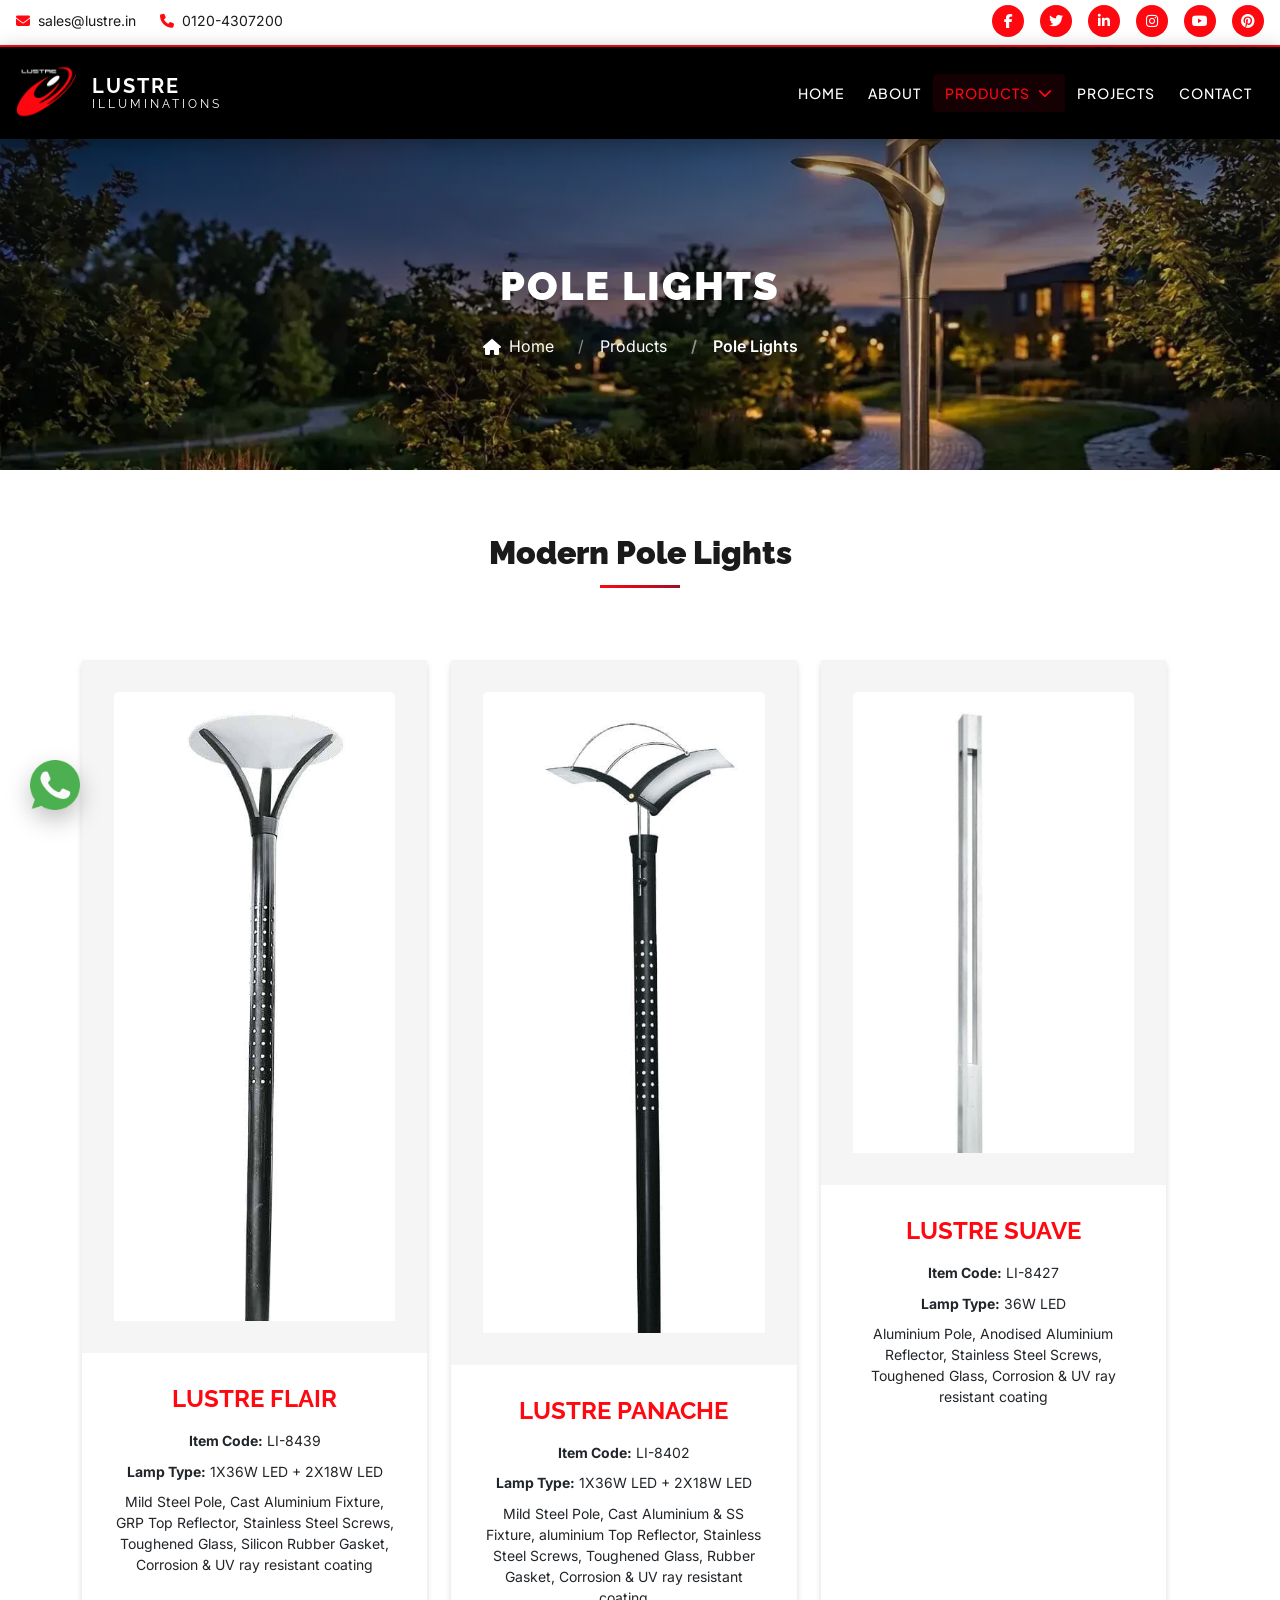
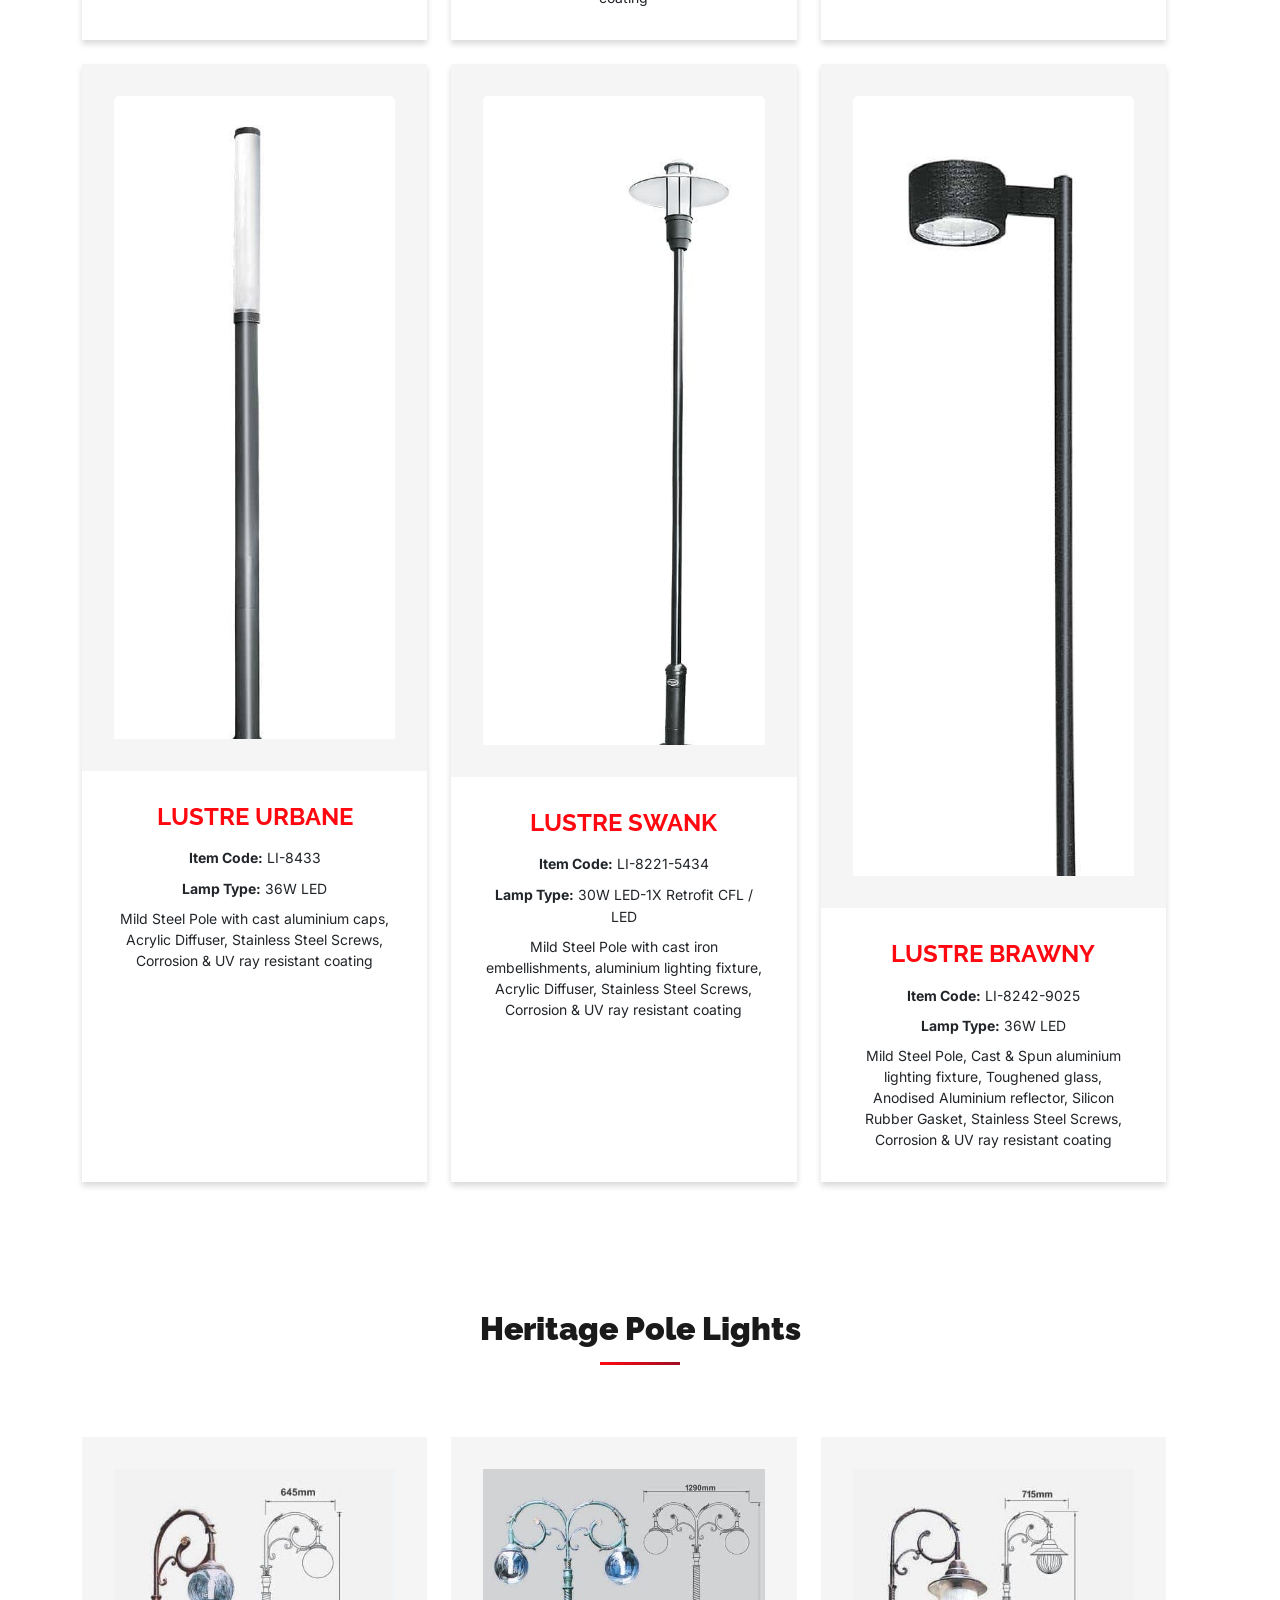
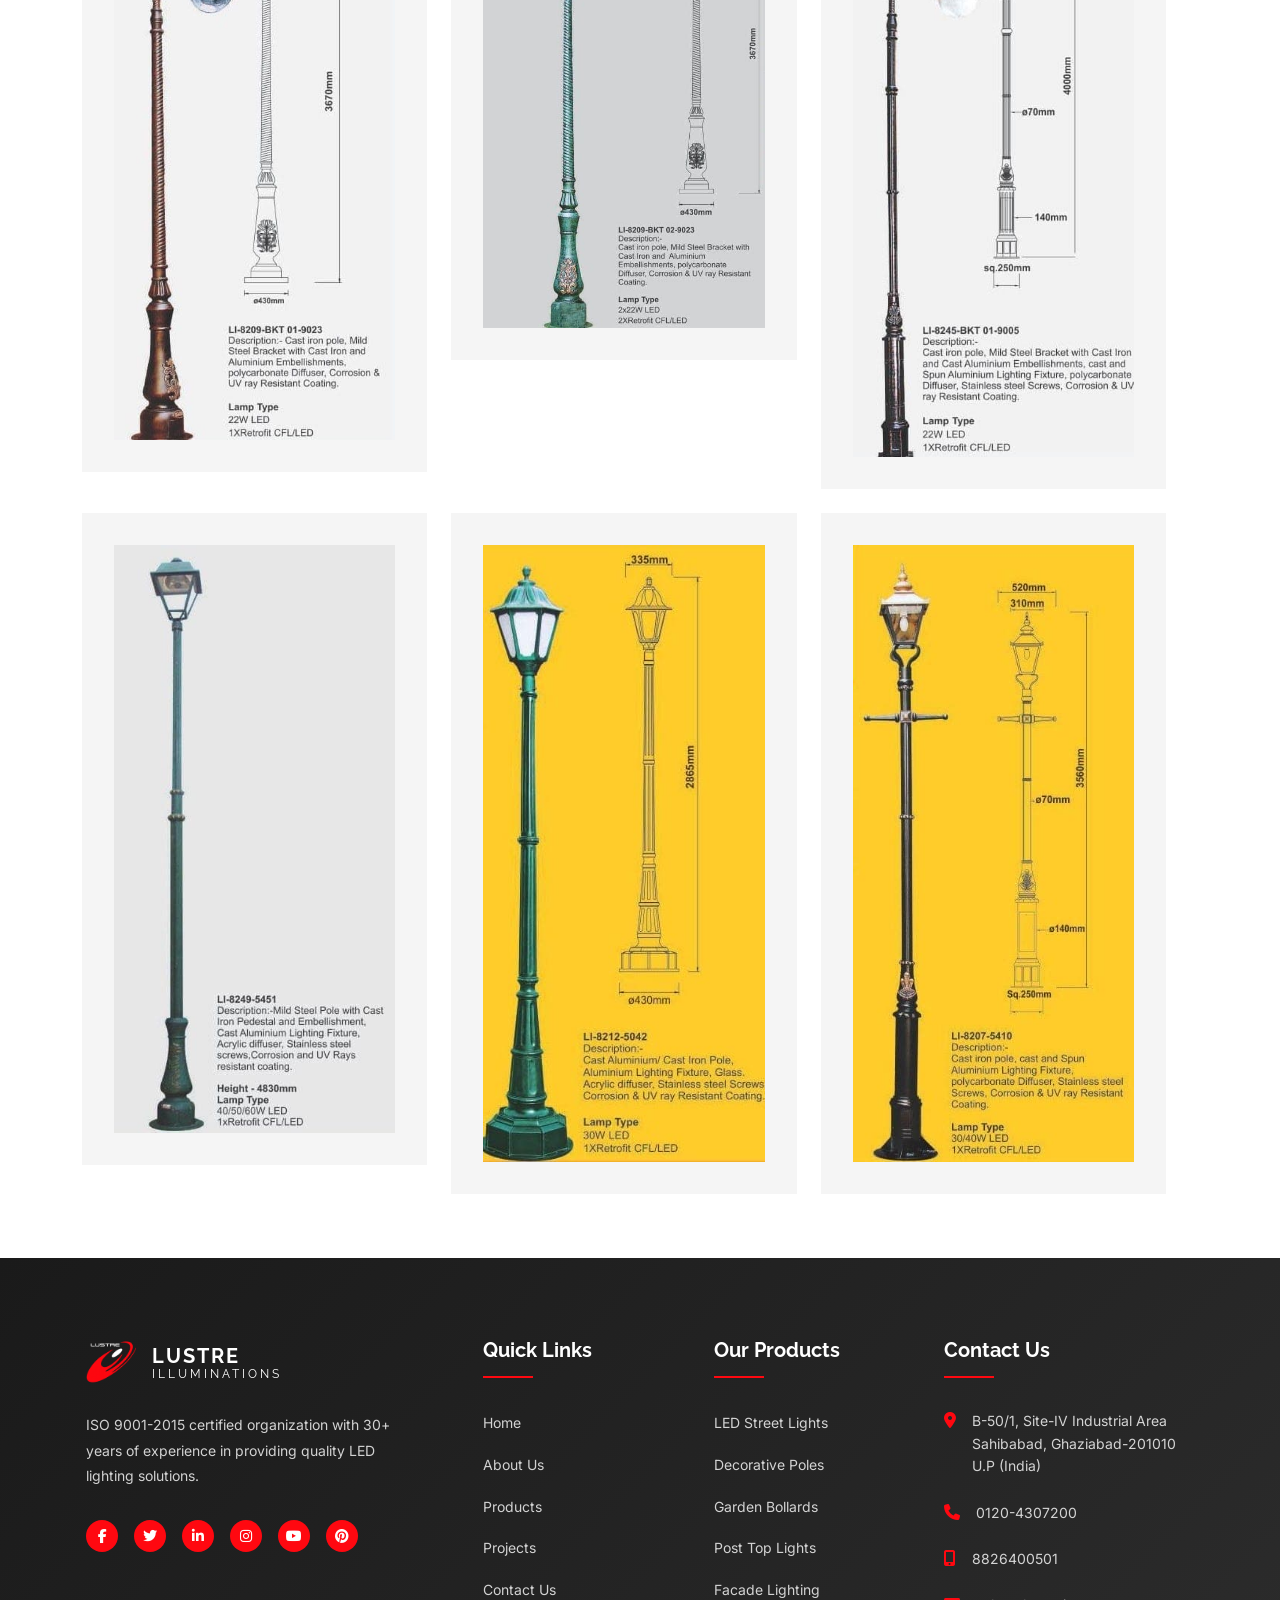
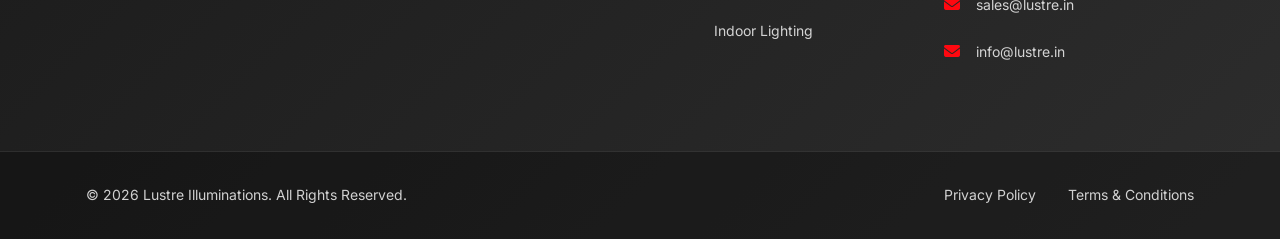
<file: pole-light.html>
<!DOCTYPE html>
<html lang="en">

<head>
  <meta charset="UTF-8">
  <meta name="viewport" content="width=device-width, initial-scale=1.0">
  <meta name="description"
    content="Lustre Illuminations - Premium Lighting Solutions for Industrial and Commercial Spaces">
  <meta name="keywords" content="lighting, illumination, decorative lights, bollard lights, post top lights">
  <title>Ploe Light | Lustre Illuminations - Premium Lighting Solutions</title>

  <!-- Favicon -->
  <link rel="icon" type="image/png" href="assets/logo/lustre_logo_white.png">

  <!-- Bootstrap CSS -->
  <link href="https://cdn.jsdelivr.net/npm/bootstrap@5.3.2/dist/css/bootstrap.min.css" rel="stylesheet">

  <!-- Google Fonts -->
  <link rel="preconnect" href="https://fonts.googleapis.com">
  <link rel="preconnect" href="https://fonts.gstatic.com" crossorigin>
  <link
    href="https://fonts.googleapis.com/css2?family=Inter:wght@300;400;500;600;700;800&family=Raleway:wght@400;500;600;700;800&family=Playfair+Display:wght@400;500;600;700;800&display=swap"
    rel="stylesheet">

  <!-- Font Awesome for Icons -->
  <link rel="stylesheet" href="https://cdnjs.cloudflare.com/ajax/libs/font-awesome/6.5.1/css/all.min.css">

  <!-- Custom CSS -->
  <link rel="stylesheet" href="assets/css/style.css">
</head>

<body>
  <header>

    <!-- Navigation -->
    <nav class="navbar">
      <div class="nav-top-bar">
        <div class="container-fluid">
          <div class="top-bar-content">
            <div class="top-bar-left">
              <a href="mailto:sales@lustre.in" class="top-link">
                <i class="fas fa-envelope"></i>
                <span>sales@lustre.in</span>
              </a>
              <!-- <a href="mailto:arnav@lustre.in" class="top-link">
              <i class="fas fa-envelope"></i>
              <span>arnav@lustre.in</span>
            </a> -->
              <a href="tel:01204307200" class="top-link">
                <i class="fas fa-phone"></i>
                <span>0120-4307200</span>
              </a>
              <!-- <a href="tel:01204307200" class="top-link">
              <i class="fas fa-mobile"></i>
              <span>8826400501</span>
            </a> -->
            </div>
            <div class="top-bar-right">
              <a href="https://www.facebook.com/profile.php?id=61586386670304" class="social-link">
                <i class="fab fa-facebook-f"></i>
              </a>
              <a href="https://x.com/lustre_01" class="social-link">
                <i class="fab fa-twitter"></i>
              </a>
              <a href="https://www.linkedin.com/company/lustre-illuminations/" class="social-link">
                <i class="fab fa-linkedin-in"></i>
              </a>
              <a href="https://www.instagram.com/lustre_illuminations_/" class="social-link">
                <i class="fab fa-instagram"></i>
              </a>
              <a href="https://www.youtube.com/@LustreIlluminations" class="social-link">
                <i class="fab fa-youtube"></i>
              </a>
              <a href="https://in.pinterest.com/lustre_illuminations_/" class="social-link">
                <i class="fab fa-pinterest"></i>
              </a>
            </div>
          </div>
        </div>
      </div>

      <div class="nav-main">
        <div class="container-fluid">
          <div class="nav-wrapper">
            <!-- Logo -->
            <div class="nav-logo">
              <a href="index.html">
                <img src="assets/logo/lustre_logo_white.png" alt="Lustre Illuminations Logo" class="logo-img"
                  loading="lazy">
                <span class="logo-text">LUSTRE<span class="logo-sub">ILLUMINATIONS</span></span>
              </a>
            </div>

            <!-- Navigation Menu -->
            <ul class="nav-menu" id="navMenu">
              <li class="nav-item">
                <a href="index.html" class="nav-link">
                  <span class="link-text">Home</span>
                  <span class="link-icon"><i class="fas fa-home"></i></span>
                </a>
              </li>
              <li class="nav-item">
                <a href="about.html" class="nav-link">
                  <span class="link-text">About</span>
                  <span class="link-icon"><i class="fas fa-info-circle"></i></span>
                </a>
              </li>
              <li class="nav-item has-dropdown">
                <div class="nav-link active">
                  <span class="link-text">Products</span>
                  <span class="link-icon"><i class="fas fa-lightbulb"></i></span>
                  <i class="fas fa-chevron-down dropdown-arrow"></i>
                </div>
                <ul class="dropdown-menu">
                  <li><a href="led-wall-light.html" class="dropdown-item">
                      <span>LED Outdoor Automation Light</span>
                    </a></li>
                  <li><a href="led-wall-light.html" class="dropdown-item">
                      <span>LED Indoor Automation Light</span>
                    </a></li>
                  <li><a href="led-wall-light.html" class="dropdown-item">
                      <span>LED Spot / Spike Light</span>
                    </a></li>
                  <li><a href="led-wall-light.html" class="dropdown-item">
                      <span>LED Decorative Stree...</span>
                    </a></li>
                  <li><a href="led-wall-light.html" class="dropdown-item">
                      <span>LED Garden Bollards</span>
                    </a></li>
                  <li><a href="led-wall-light.html" class="dropdown-item">
                      <span>Heritage Pole Lights</span>
                    </a></li>
                  <li><a href="led-wall-light.html" class="dropdown-item">
                      <span>Modern Pole Lights</span>
                    </a></li>
                  <li><a href="led-wall-light.html" class="dropdown-item">
                      <span>LED Hanging Lights</span>
                    </a></li>
                  <li><a href="led-wall-light.html" class="dropdown-item">
                      <span>LED Pendent Lights</span>
                    </a></li>
                  <li><a href="led-wall-light.html" class="dropdown-item">
                      <span>LED Facade Lights</span>
                    </a></li>
                  <li><a href="led-wall-light.html" class="dropdown-item">
                      <span>LED Ceiling Lights</span>
                    </a></li>
                  <li><a href="led-wall-light.html" class="dropdown-item">
                      <span>LED Street Lights</span>
                    </a></li>
                  <li><a href="led-wall-light.html" class="dropdown-item">
                      <span>LED Burial Lights</span>
                    </a></li>
                  <li><a href="led-wall-light.html" class="dropdown-item">
                      <span>LED Flood Lights</span>
                    </a></li>
                  <li><a href="led-wall-light.html" class="dropdown-item">
                      <span>LED Wall Lights</span>
                    </a></li>
                  <li><a href="led-wall-light.html" class="dropdown-item">
                      <span>LED Bulkheads</span>
                    </a></li>
                  <li><a href="led-wall-light.html" class="dropdown-item">
                      <span>LED Post Tops</span>
                    </a></li>
                </ul>
              </li>
              <li class="nav-item">
                <a href="projects.html" class="nav-link">
                  <span class="link-text">Projects</span>
                  <span class="link-icon"><i class="fas fa-briefcase"></i></span>
                </a>
              </li>
              <!-- <li class="nav-item">
              <a href="new-models.html" class="nav-link">
                <span class="link-text">New Models</span>
                <span class="link-icon"><i class="fas fa-download"></i></span>
              </a>
            </li> -->
              <li class="nav-item">
                <a href="contact-page.html" class="nav-link">
                  <span class="link-text">Contact</span>
                  <span class="link-icon"><i class="fas fa-envelope"></i></span>
                </a>
              </li>
            </ul>

            <!-- Mobile Menu Toggle -->
            <button class="nav-toggle" id="navToggle" aria-label="Toggle navigation">
              <span class="hamburger"></span>
              <span class="hamburger"></span>
              <span class="hamburger"></span>
            </button>
          </div>
        </div>
      </div>
    </nav>

  </header>

  <!-- WhatsApp fixed icon start =================================-->
  <div class="whatsapp-fixed">
    <a href="https://api.whatsapp.com/send?phone=+91-8826400501&amp;text=Hello,I%20Want%20to%20Know%20About..."
      target="_blank">
      <img src="assets/images/icons/whatsapp.png" loading="lazy" alt="whatsapp">
    </a>
  </div>
  <!-- WhatsApp fixed icon end ======================================-->


  <!-- Main Content -->
  <main>
    <!-- Breadcrumb Section -->
    <section class="breadcrumb4-section">
      <div class="container">
        <div class="breadcrumb-content">
          <h1 class="breadcrumb-title"><strong>Pole Lights</strong></h1>
          <nav aria-label="breadcrumb">
            <ol class="breadcrumb">
              <li class="breadcrumb-item"><a href="index.html"><i class="fas fa-home"></i> Home</a></li>
              <li class="breadcrumb-item"><a href="index.html#products">Products</a></li>
              <li class="breadcrumb-item active" aria-current="page">Pole Lights</li>
            </ol>
          </nav>
        </div>
      </div>
    </section>


    <!-- Outdoor Modern Pole Lights Section -->
    <section class="indoor-lights-section">
      <div class="container justify-center">

        <!-- Section Header -->
        <div class="section-header-center">
          <h2 class="section-title"><strong>Modern Pole Lights</strong></h2>
        </div>

        <!-- Products Grid -->
        <div class="row g-4">

          <!-- Product Card 1 -->
          <div class="col-lg-4 col-md-6">
            <div class="card product-card-indoor">
              <div class="card-img-wrapper">
                <img src="assets/images/pole-lights/m-pole-1.jpg" class="card-img-top" alt="Pole Light" loading="lazy">
              </div>
              <div class="card-body text-center">
                <h3 class="card-heading text-uppercase fs-4">LUSTRE FLAIR</h3>
                <p class="product-code"><strong>Item Code:</strong> LI-8439</p>
                <p class="product-code"><strong>Lamp Type:</strong> 1X36W LED + 2X18W LED</p>
                <p class="product-specs">Mild Steel Pole, Cast Aluminium Fixture, GRP Top Reflector, Stainless Steel
                  Screws, Toughened Glass, Silicon Rubber Gasket, Corrosion & UV ray resistant coating
                </p>
              </div>
            </div>
          </div>

          <!-- Product Card 2 -->
          <div class="col-lg-4 col-md-6">
            <div class="card product-card-indoor">
              <div class="card-img-wrapper">
                <img src="assets/images/pole-lights/m-pole-2.jpg" class="card-img-top" alt="Pole Light" loading="lazy">
              </div>
              <div class="card-body text-center">
                <h3 class="card-heading text-uppercase fs-4">LUSTRE Panache</h3>
                <p class="product-code"><strong>Item Code:</strong> LI-8402</p>
                <p class="product-code"><strong>Lamp Type:</strong> 1X36W LED + 2X18W LED</p>
                <p class="product-specs">Mild Steel Pole, Cast Aluminium & SS Fixture, aluminium Top Reflector,
                  Stainless Steel Screws, Toughened Glass, Rubber Gasket, Corrosion & UV ray resistant coating</p>
              </div>
            </div>
          </div>

          <!-- Product Card 3 -->
          <div class="col-lg-4 col-md-6">
            <div class="card product-card-indoor">
              <div class="card-img-wrapper">
                <img src="assets/images/pole-lights/m-pole-3.jpg" class="card-img-top" alt="Pole Light" loading="lazy">
              </div>
              <div class="card-body text-center">
                <h3 class="card-heading text-uppercase fs-4">LUSTRE suave</h3>
                <p class="product-code"><strong>Item Code:</strong> LI-8427</p>
                <p class="product-code"><strong>Lamp Type:</strong> 36W LED</p>
                <p class="product-specs">Aluminium Pole, Anodised Aluminium Reflector, Stainless Steel Screws, Toughened
                  Glass, Corrosion & UV ray resistant coating
                </p>
              </div>
            </div>
          </div>

          <!-- Product Card 4 -->
          <div class="col-lg-4 col-md-6">
            <div class="card product-card-indoor">
              <div class="card-img-wrapper">
                <img src="assets/images/pole-lights/m-pole-4.jpg" class="card-img-top" alt="Pole Light" loading="lazy">
              </div>
              <div class="card-body text-center">
                <h3 class="card-heading text-uppercase fs-4">LUSTRE urbane</h3>
                <p class="product-code"><strong>Item Code:</strong> LI-8433</p>
                <p class="product-code"><strong>Lamp Type:</strong> 36W LED</p>
                <p class="product-specs">Mild Steel Pole with cast aluminium caps, Acrylic Diffuser, Stainless Steel
                  Screws, Corrosion & UV ray resistant coating</p>
              </div>
            </div>
          </div>

          <!-- Product Card 5 -->
          <div class="col-lg-4 col-md-6">
            <div class="card product-card-indoor">
              <div class="card-img-wrapper">
                <img src="assets/images/pole-lights/m-pole-5.jpg" class="card-img-top" alt="Pole Light" loading="lazy">
              </div>
              <div class="card-body text-center">
                <h3 class="card-heading text-uppercase fs-4">LUSTRE swank</h3>
                <p class="product-code"><strong>Item Code:</strong> LI-8221-5434</p>
                <p class="product-code"><strong>Lamp Type:</strong> 30W LED-1X Retrofit CFL / LED</p>
                <p class="product-specs">Mild Steel Pole with cast iron embellishments, aluminium lighting fixture,
                  Acrylic Diffuser, Stainless Steel Screws, Corrosion & UV ray resistant coating</p>
              </div>
            </div>
          </div>

          <!-- Product Card 6 -->
          <div class="col-lg-4 col-md-6">
            <div class="card product-card-indoor">
              <div class="card-img-wrapper">
                <img src="assets/images/pole-lights/m-pole-6.jpg" class="card-img-top" alt="Pole Light" loading="lazy">
              </div>
              <div class="card-body text-center">
                <h3 class="card-heading text-uppercase fs-4">LUSTRE brawny</h3>
                <p class="product-code"><strong>Item Code:</strong> LI-8242-9025</p>
                <p class="product-code"><strong>Lamp Type:</strong> 36W LED </p>
                <p class="product-specs">Mild Steel Pole, Cast & Spun aluminium lighting fixture, Toughened glass,
                  Anodised Aluminium reflector, Silicon Rubber Gasket, Stainless Steel Screws, Corrosion & UV ray
                  resistant coating
                </p>
              </div>
            </div>
          </div>

        </div>

      </div>
    </section>

    <!-- Outdoor Heritage Pole Lights Section -->
    <section class="indoor-lights-section">
      <div class="container justify-center">

        <!-- Section Header -->
        <div class="section-header-center">
          <h2 class="section-title"><strong>Heritage Pole Lights</strong></h2>
        </div>

        <!-- Products Grid -->
        <div class="row g-4">

          <!-- Product Card 1 -->
          <div class="col-lg-4 col-md-4">
            <div class="card-img-wrapper">
              <img src="assets/images/pole-lights/h-pole-1.jpg" class="card-img-top" alt="Pole Light" loading="lazy">
            </div>
            <!-- <div class="card product-card-indoor">
              <div class="card-body text-center">
                <h3 class="card-heading text-uppercase fs-4">LUSTRE FLAIR</h3>
                <p class="product-code"><strong>Item Code:</strong> LI-8439</p>
                <p class="product-code"><strong>Lamp Type:</strong> 1X36W LED + 2X18W LED</p>
                <p class="product-specs">Mild Steel Pole, Cast Aluminium Fixture, GRP Top Reflector, Stainless Steel
                  Screws, Toughened Glass, Silicon Rubber Gasket, Corrosion & UV ray resistant coating
                </p>
              </div>
            </div> -->
          </div>

          <!-- Product Card 2 -->
          <div class="col-lg-4 col-md-4">
            <div class="card-img-wrapper">
              <img src="assets/images/pole-lights/h-pole-2.jpg" class="card-img-top" alt="Pole Light" loading="lazy">
            </div>
            <!-- <div class="card product-card-indoor">
              <div class="card-body text-center">
                <h3 class="card-heading text-uppercase fs-4">LUSTRE Panache</h3>
                <p class="product-code"><strong>Item Code:</strong> LI-8402</p>
                <p class="product-code"><strong>Lamp Type:</strong> 1X36W LED + 2X18W LED</p>
                <p class="product-specs">Mild Steel Pole, Cast Aluminium & SS Fixture, aluminium Top Reflector,
                  Stainless Steel Screws, Toughened Glass, Rubber Gasket, Corrosion & UV ray resistant coating</p>
              </div>
            </div> -->
          </div>

          <!-- Product Card 3 -->
          <div class="col-lg-4 col-md-4">
            <div class="card-img-wrapper">
              <img src="assets/images/pole-lights/h-pole-3.jpg" class="card-img-top" alt="Pole Light" loading="lazy">
            </div>
            <!-- <div class="card product-card-indoor">
              <div class="card-body text-center">
                <h3 class="card-heading text-uppercase fs-4">LUSTRE suave</h3>
                <p class="product-code"><strong>Item Code:</strong> LI-8427</p>
                <p class="product-code"><strong>Lamp Type:</strong> 36W LED</p>
                <p class="product-specs">Aluminium Pole, Anodised Aluminium Reflector, Stainless Steel Screws, Toughened
                  Glass, Corrosion & UV ray resistant coating
                </p>
              </div>
            </div> -->
          </div>

          <!-- Product Card 4 -->
          <div class="col-lg-4 col-md-4">
            <div class="card-img-wrapper">
              <img src="assets/images/pole-lights/h-pole-4.jpg" class="card-img-top" alt="Pole Light" loading="lazy">
            </div>
            <!-- div class="card product-card-indoor">
              <div class="card-body text-center">
                <h3 class="card-heading text-uppercase fs-4">LUSTRE urbane</h3>
                <p class="product-code"><strong>Item Code:</strong> LI-8433</p>
                <p class="product-code"><strong>Lamp Type:</strong> 36W LED</p>
                <p class="product-specs">Mild Steel Pole with cast aluminium caps, Acrylic Diffuser, Stainless Steel
                  Screws, Corrosion & UV ray resistant coating</p>
              </div>
            </div> -->
          </div>

          <!-- Product Card 5 -->
          <div class="col-lg-4 col-md-4">
            <div class="card-img-wrapper">
              <img src="assets/images/pole-lights/h-pole-5.jpg" class="card-img-top" alt="Pole Light" loading="lazy">
            </div>
            <!-- <div class="card product-card-indoor">
              <div class="card-body text-center">
                <h3 class="card-heading text-uppercase fs-4">LUSTRE swank</h3>
                <p class="product-code"><strong>Item Code:</strong> LI-8221-5434</p>
                <p class="product-code"><strong>Lamp Type:</strong> 30W LED-1X Retrofit CFL / LED</p>
                <p class="product-specs">Mild Steel Pole with cast iron embellishments, aluminium lighting fixture,
                  Acrylic Diffuser, Stainless Steel Screws, Corrosion & UV ray resistant coating</p>
              </div>
            </div> -->
          </div>

          <!-- Product Card 6 -->
          <div class="col-lg-4 col-md-4">
            <div class="card-img-wrapper">
              <img src="assets/images/pole-lights/h-pole-6.jpg" class="card-img-top" alt="Pole Light" loading="lazy">
            </div>
            <!-- <div class="card product-card-indoor">
              <div class="card-body text-center">
                <h3 class="card-heading text-uppercase fs-4">LUSTRE brawny</h3>
                <p class="product-code"><strong>Item Code:</strong> LI-8242-9025</p>
                <p class="product-code"><strong>Lamp Type:</strong> 36W LED </p>
                <p class="product-specs">Mild Steel Pole, Cast & Spun aluminium lighting fixture, Toughened glass,
                  Anodised Aluminium reflector, Silicon Rubber Gasket, Stainless Steel Screws, Corrosion & UV ray
                  resistant coating
                </p>
              </div>
            </div> -->
          </div>

        </div>

      </div>
    </section>

  </main>



  <!-- Footer -->
  <footer class="footer">
    <div class="footer-main">
      <div class="container">
        <div class="footer-grid">

          <!-- Company Info -->
          <div class="footer-col">
            <div class="footer-logo">
              <img src="assets/logo/lustre_logo_white.png" alt="Lustre Illuminations" class="footer-logo-img">
              <span class="footer-logo-text">LUSTRE<span class="footer-logo-sub">ILLUMINATIONS</span></span>
            </div>
            <p class="footer-description">
              ISO 9001-2015 certified organization with 30+ years of experience in providing quality LED lighting
              solutions.
            </p>
            <div class="footer-social">
              <a href="https://www.facebook.com/profile.php?id=61586386670304" class="social-link">
                <i class="fab fa-facebook-f"></i>
              </a>
              <a href="https://x.com/lustre_01" class="social-link">
                <i class="fab fa-twitter"></i>
              </a>
              <a href="https://www.linkedin.com/company/lustre-illuminations/" class="social-link">
                <i class="fab fa-linkedin-in"></i>
              </a>
              <a href="https://www.instagram.com/lustre_illuminations_/" class="social-link">
                <i class="fab fa-instagram"></i>
              </a>
              <a href="https://www.youtube.com/@LustreIlluminations" class="social-link">
                <i class="fab fa-youtube"></i>
              </a>
              <a href="https://in.pinterest.com/lustre_illuminations_/" class="social-link">
                <i class="fab fa-pinterest"></i>
              </a>
            </div>
          </div>

          <!-- Quick Links -->
          <div class="footer-col">
            <h3 class="footer-title">Quick Links</h3>
            <ul class="footer-links">
              <li><a href="index.html">Home</a></li>
              <li><a href="about.html">About Us</a></li>
              <li><a href="led-wall-light.html">Products</a></li>
              <li><a href="projects.html">Projects</a></li>
              <!-- <li><a href="download.html">Downloads</a></li> -->
              <li><a href="contact-page.html">Contact Us</a></li>
            </ul>
          </div>

          <!-- Products -->
          <div class="footer-col">
            <h4 class="footer-title">Our Products</h4>
            <ul class="footer-links">
              <li><a href="led-wall-light.html">LED Street Lights</a></li>
              <li><a href="led-wall-light.html">Decorative Poles</a></li>
              <li><a href="led-wall-light.html">Garden Bollards</a></li>
              <li><a href="led-wall-light.html">Post Top Lights</a></li>
              <li><a href="led-wall-light.html">Facade Lighting</a></li>
              <li><a href="led-wall-light.html">Indoor Lighting</a></li>
            </ul>
          </div>

          <!-- Contact Info -->
          <div class="footer-col">
            <h4 class="footer-title">Contact Us</h4>
            <ul class="footer-contact">
              <li>
                <i class="fas fa-map-marker-alt"></i>
                <span>B-50/1, Site-IV Industrial Area<br>Sahibabad, Ghaziabad-201010<br>U.P (India)</span>
              </li>
              <li>
                <i class="fas fa-phone"></i>
                <span><a href="tel:01204307200">0120-4307200</a></span>
              </li>
              <li>
                <i class="fas fa-mobile-alt"></i>
                <span><a href="tel:8826400501">8826400501</a></span>
              </li>
              <li>
                <i class="fas fa-envelope"></i>
                <span><a href="mailto:sales@lustre.in">sales@lustre.in</a></span>
              </li>
              <li>
                <i class="fas fa-envelope"></i>
                <span><a href="mailto:info@lustre.in">info@lustre.in</a></span>
              </li>
            </ul>
          </div>

        </div>
      </div>
    </div>

    <!-- Footer Bottom -->
    <div class="footer-bottom">
      <div class="container">
        <div class="footer-bottom-content">
          <p class="footer-copyright">
            &copy; 2026 Lustre Illuminations. All Rights Reserved.
          </p>
          <div class="footer-bottom-links">
            <a href="#">Privacy Policy</a>
            <a href="#">Terms & Conditions</a>
          </div>
        </div>
      </div>
    </div>
  </footer>

  <!-- Scroll to Top Button -->
  <button id="scrollToTop" class="scroll-to-top" aria-label="Scroll to top">
    <i class="fas fa-arrow-up"></i>
  </button>

  <!-- Bootstrap JS Bundle -->
  <script src="https://cdn.jsdelivr.net/npm/bootstrap@5.3.2/dist/js/bootstrap.bundle.min.js"></script>

  <!-- Custom JavaScript -->
  <script src="assets/js/main.js"></script>
</body>

</html>
</file>
<file: assets/css/style.css>
@import url('https://fonts.googleapis.com/css2?family=DM+Sans:ital,opsz,wght@0,9..40,100..1000;1,9..40,100..1000&family=Plus+Jakarta+Sans:ital,wght@0,200..800;1,200..800&family=Space+Grotesk:wght@300..700&display=swap');


/* ===================================
   CSS ROOT VARIABLES
   =================================== */
:root {
  /* Primary Colors - Based on Lustre Logo */
  --primary-red: #ff0810;
  --primary-dark-red: #A00D24;
  --primary-black: #1a1a1a;
  --primary-white: #ffffff;

  /* Secondary Colors */
  --secondary-gray: #2d2d2d;
  --light-gray: #f5f5f5;
  --medium-gray: #666666;
  --border-gray: #e0e0e0;

  /* Accent Colors */
  --accent-red-light: #E63946;
  --accent-red-dark: #8B0000;
  --overlay-dark: rgba(26, 26, 26, 0.85);
  --overlay-red: rgba(200, 16, 46, 0.9);

  /* Typography */
  --font-primary: 'Inter', sans-serif;
  --font-secondary: 'Raleway', sans-serif;
  --font-heading: 'Playfair Display', serif;

  /* Font Sizes */
  --fs-xs: 0.75rem;
  --fs-sm: 0.875rem;
  --fs-base: 1rem;
  --fs-md: 1.125rem;
  --fs-lg: 1.25rem;
  --fs-xl: 1.5rem;
  --fs-2xl: 2rem;
  --fs-3xl: 2.5rem;
  --fs-4xl: 3rem;
  --fs-5xl: 3.5rem;

  /* Font Weights */
  --fw-light: 300;
  --fw-regular: 400;
  --fw-medium: 500;
  --fw-semibold: 600;
  --fw-bold: 700;
  --fw-extrabold: 800;

  /* Spacing */
  --spacing-xs: 0.5rem;
  --spacing-sm: 1rem;
  --spacing-md: 1.5rem;
  --spacing-lg: 2rem;
  --spacing-xl: 3rem;
  --spacing-2xl: 4rem;
  --spacing-3xl: 6rem;

  /* Container Widths */
  --container-xs: 540px;
  --container-sm: 720px;
  --container-md: 960px;
  --container-lg: 1140px;
  --container-xl: 1320px;
  --container-fluid: 100%;

  /* Border Radius */
  --radius-sm: 4px;
  --radius-md: 8px;
  --radius-lg: 12px;
  --radius-xl: 16px;
  --radius-full: 50%;

  /* Shadows */
  --shadow-sm: 0 2px 4px rgba(0, 0, 0, 0.1);
  --shadow-md: 0 4px 6px rgba(0, 0, 0, 0.15);
  --shadow-lg: 0 8px 16px rgba(0, 0, 0, 0.2);
  --shadow-xl: 0 12px 24px rgba(0, 0, 0, 0.25);
  --shadow-red: 0 4px 12px rgba(200, 16, 46, 0.3);

  /* Transitions */
  --transition-fast: 0.2s ease;
  --transition-base: 0.3s ease;
  --transition-slow: 0.5s ease;

  /* Z-index Layers */
  --z-dropdown: 1000;
  --z-sticky: 1020;
  --z-fixed: 1030;
  --z-modal-backdrop: 1040;
  --z-modal: 1050;
  --z-popover: 1060;
  --z-tooltip: 1070;
}

/* ===================================
   GLOBAL RESET & BASE STYLES
   =================================== */
*,
::before,
::after {
  margin: 0;
  padding: 0;
  box-sizing: border-box;
}

html {
  font-size: 16px;
  scroll-behavior: smooth;
  -webkit-font-smoothing: antialiased;
  -moz-osx-font-smoothing: grayscale;
}

body {
  font-family: var(--font-primary);
  font-size: var(--fs-base);
  font-weight: var(--fw-regular);
  line-height: 1.6;
  color: var(--primary-black);
  background-color: var(--primary-white);
  overflow-x: hidden;
  position: relative;
}

/* Prevent horizontal overflow */
html {
  overflow-x: hidden;
}


.row {
  max-width: 100%;
}

/* ===================================
   TYPOGRAPHY
   =================================== */
h1,
h2,
h3,
h4,
h5,
h6 {
  font-family: var(--font-secondary);
  font-weight: var(--fw-bold);
  line-height: 1.2;
  color: var(--primary-black);
  margin-bottom: var(--spacing-sm);
}

h1 {
  font-size: var(--fs-4xl);
}

h2 {
  font-size: var(--fs-3xl);
}

h3 {
  font-size: var(--fs-2xl);
}

h4 {
  font-size: var(--fs-xl);
}

h5 {
  font-size: var(--fs-lg);
}

h6 {
  font-size: var(--fs-base);
}

p {
  margin-bottom: var(--spacing-sm);
  color: var(--medium-gray);
}

a {
  color: var(--primary-red);
  text-decoration: none;
  transition: var(--transition-base);
}

a:hover {
  color: var(--primary-dark-red);
}

.justify-center {
  justify-items: center;
}

/* ===================================
   CONTAINER & LAYOUT
   =================================== */
.container {
  width: 100%;
  max-width: var(--container-xl);
  margin: 0 auto;
  padding: 0 var(--spacing-sm);
}

.container-fluid {
  width: 100%;
  padding: 0 var(--spacing-sm);
}

.row {
  display: flex;
  flex-wrap: wrap;
  margin: 0 calc(var(--spacing-sm) * -1);
}

.col {
  flex: 1;
  padding: 0 var(--spacing-sm);
}

/* ===================================
   UTILITY CLASSES
   =================================== */
.text-center {
  text-align: center;
}

.text-left {
  text-align: left;
}

.text-right {
  text-align: right;
}

.text-primary {
  color: var(--primary-red);
}

.text-white {
  color: var(--primary-white);
}

.text-black {
  color: var(--primary-black);
}

.text-gray {
  color: var(--medium-gray);
}

.bg-primary {
  background-color: var(--primary-red);
}

.bg-white {
  background-color: var(--primary-white);
}

.bg-black {
  background-color: var(--primary-black);
}

.bg-light {
  background-color: var(--light-gray);
}

.d-none {
  display: none;
}

.d-block {
  display: block;
}

.d-flex {
  display: flex;
}

.d-grid {
  display: grid;
}

.justify-center {
  justify-content: center;
}

.justify-between {
  justify-content: space-between;
}

.align-center {
  align-items: center;
}

.mt-1 {
  margin-top: var(--spacing-xs);
}

.mt-2 {
  margin-top: var(--spacing-sm);
}

.mt-3 {
  margin-top: var(--spacing-md);
}

.mt-4 {
  margin-top: var(--spacing-lg);
}

.mb-1 {
  margin-bottom: var(--spacing-xs);
}

.mb-2 {
  margin-bottom: var(--spacing-sm);
}

.mb-3 {
  margin-bottom: var(--spacing-md);
}

.mb-4 {
  margin-bottom: var(--spacing-lg);
}

.pt-1 {
  padding-top: var(--spacing-xs);
}

.pt-2 {
  padding-top: var(--spacing-sm);
}

.pt-3 {
  padding-top: var(--spacing-md);
}

.pt-4 {
  padding-top: var(--spacing-lg);
}

.pb-1 {
  padding-bottom: var(--spacing-xs);
}

.pb-2 {
  padding-bottom: var(--spacing-sm);
}

.pb-3 {
  padding-bottom: var(--spacing-md);
}

.pb-4 {
  padding-bottom: var(--spacing-lg);
}

/* ===================================
   BUTTONS
   =================================== */
.btn {
  display: inline-block;
  padding: var(--spacing-xs) var(--spacing-md);
  font-size: var(--fs-base);
  font-weight: var(--fw-semibold);
  text-align: center;
  border: 2px solid transparent;
  border-radius: var(--radius-sm);
  cursor: pointer;
  transition: var(--transition-base);
  text-transform: uppercase;
  letter-spacing: 0.5px;
}

.btn-primary {
  background-color: var(--primary-red);
  color: var(--primary-white);
  border-color: var(--primary-red);
}

.btn-primary:hover {
  background-color: var(--primary-dark-red);
  border-color: var(--primary-dark-red);
  color: var(--primary-white);
  box-shadow: var(--shadow-red);
}

.btn-outline {
  background-color: transparent;
  color: var(--primary-white);
  border-color: var(--primary-white);
}

.btn-outline:hover {
  background-color: var(--primary-white);
  color: var(--primary-red);
}

.btn-white {
  background-color: var(--primary-white);
  color: var(--primary-red);
  border-color: var(--primary-white);
}

.btn-white:hover {
  background-color: transparent;
  color: var(--primary-white);
  border-color: var(--primary-white);
}

/* ===================================
   IMAGES & MEDIA
   =================================== */
img {
  max-width: 100%;
  height: auto;
  display: block;
}

.img-fluid {
  width: 100%;
  height: auto;
}

/* whatsApp fixed-icon-start ========================================== */
.whatsapp-fixed {
  position: fixed;
  bottom: 90px;
  left: 30px;
  z-index: 9999;
}

.whatsapp-fixed a {
  width: 50px;
  height: 50px;
  display: flex;
  align-items: center;
  justify-content: center;
  border-radius: 50%;
  font-size: 28px;
  box-shadow: 0 10px 25px rgba(0, 0, 0, 0.25);
  transition: all 0.3s ease;
  text-decoration: none;
}

.whatsapp-fixed a:hover {
  transform: scale(1.1);
}

.spinner-grow-slow {
  animation-duration: 1.5s;
}

.whatsapp-fixed:hover.spinner-grow-slow {
  animation-play-state: paused;
}

@media(max-width:576px) {
  .whatsapp-fixed {
    bottom: 90px;
    left: 10px;
  }

  .whatsapp-fixed a {
    width: 43px;
    height: 43px;
    font-size: 24px;
  }
}

/* Whats app End ============================= */

/* ===================================
   SECTIONS
   =================================== */
section {
  padding: var(--spacing-2xl) 0;
}

.section-title {
  font-size: var(--fs-3xl);
  font-weight: var(--fw-bold);
  text-align: center;
  margin-bottom: var(--spacing-xl);
  position: relative;
  padding-bottom: var(--spacing-sm);
}

.section-title::after {
  content: '';
  position: absolute;
  bottom: 0;
  left: 50%;
  transform: translateX(-50%);
  width: 80px;
  height: 3px;
  background-color: var(--primary-red);
}


/* ===================================
   NAVIGATION STYLES - UNIQUE DESIGN
   =================================== */
.navbar {
  position: fixed;
  top: -3px;
  left: 0;
  width: 100%;
  z-index: var(--z-fixed);
  background: transparent;
  padding: 0px;
}

/* Top Bar */
.nav-top-bar {
  background: var(--primary-white);
  border-bottom: 2px solid var(--primary-red);
  padding: var(--spacing-xs) 0;
  transition: var(--transition-base);
  width: 100%;
}

.navbar.scrolled .nav-top-bar {
  transform: translateY(-100%);
  opacity: 0;
  height: 0;
  padding: 0;
  overflow: hidden;
}

.top-bar-content {
  display: flex;
  justify-content: space-between;
  align-items: center;
}

.top-bar-left {
  display: flex;
  gap: var(--spacing-md);
}

.top-link {
  display: flex;
  align-items: center;
  gap: var(--spacing-xs);
  color: var(--primary-black);
  font-size: var(--fs-sm);
  transition: var(--transition-base);
}

.top-link:hover {
  color: var(--primary-red);
  transform: translateX(3px);
}

.top-link i {
  color: var(--primary-red);
}

.top-bar-right {
  display: flex;
  gap: var(--spacing-sm);
}

.social-link {
  width: 32px;
  height: 32px;
  display: flex;
  align-items: center;
  justify-content: center;
  background: var(--primary-red);
  color: var(--primary-white);
  border-radius: 50%;
  transition: var(--transition-base);
  font-size: var(--fs-sm);
}

.social-link:hover {
  background: var(--primary-dark-red);
  color: var(--primary-white);
  transform: translateY(-3px);
}

/* Main Navigation */
.nav-main {
  background: #000;
  backdrop-filter: blur(10px);
  box-shadow: 0 4px 20px rgba(0, 0, 0, 0.3);
  transition: var(--transition-base);
  width: 100%;
  font-family: "Plus Jakarta Sans";
}

.navbar.scrolled .nav-main {
  background: #000;
  box-shadow: 0 8px 30px rgba(0, 0, 0, 0.5);
}

.nav-wrapper {
  display: flex;
  align-items: center;
  justify-content: space-between;
  padding: var(--spacing-sm) 0;
  position: relative;
}

/* Logo Styles */
.nav-logo {
  flex-shrink: 0;
  z-index: var(--z-fixed);
}

.nav-logo a {
  display: flex;
  align-items: center;
  gap: var(--spacing-sm);
}

.logo-img {
  height: 65px;
  width: auto;
  transition: var(--transition-base);
}

.logo-text {
  font-family: var(--font-secondary);
  font-size: var(--fs-xl);
  font-weight: var(--fw-bold);
  color: var(--primary-white);
  letter-spacing: 2px;
  display: flex;
  flex-direction: column;
  line-height: 1;
}

.logo-sub {
  font-size: var(--fs-xs);
  color: var(--primary-white);
  letter-spacing: 3px;
  font-weight: var(--fw-regular);
  margin-top: 2px;
}

.nav-logo a:hover .logo-img {
  transform: scale(1.05) rotate(5deg);
}

.nav-logo a:hover .logo-text {
  color: var(--primary-red);
}

/* Navigation Menu */
.nav-menu {
  display: flex;
  align-items: center;
  list-style: none;
  gap: var(--spacing-xs);
  margin: 0;
  padding: 0;
}

.nav-item {
  position: relative;
}

.nav-link {
  display: flex;
  align-items: center;

  padding: var(--spacing-xs) var(--spacing-sm);
  color: var(--primary-white);
  font-size: var(--fs-base);
  font-weight: var(--fw-medium);
  text-transform: uppercase;
  letter-spacing: 1px;
  transition: var(--transition-base);
  position: relative;
  overflow: hidden;
  border-radius: var(--radius-sm);
  cursor: pointer;
}

.link-icon {
  display: none;
  font-size: var(--fs-md);
  transition: var(--transition-base);
}

.nav-link::before {
  content: '';
  position: absolute;
  top: 0;
  left: -100%;
  width: 100%;
  height: 100%;
  background: linear-gradient(90deg, transparent, var(--primary-red), transparent);
  transition: var(--transition-base);
  z-index: -1;
}

.nav-link:hover::before,
.nav-link.active::before {
  left: 100%;
}

.nav-link::after {
  content: '';
  position: absolute;
  bottom: 0;
  left: 50%;
  transform: translateX(-50%);
  width: 0;
  height: 2px;
  transition: var(--transition-base);
}

.nav-link:hover,
.nav-link.active {
  color: var(--primary-red);
  background: rgba(200, 16, 46, 0.1);
}

.nav-link:hover::after,
.nav-link.active::after {
  width: 80%;
}

/* Dropdown Arrow */
.dropdown-arrow {
  margin-left: var(--spacing-xs);
  font-size: var(--fs-sm);
  transition: var(--transition-base);
}

.has-dropdown:hover .dropdown-arrow {
  transform: rotate(180deg);
}

/* Dropdown Menu */
.dropdown-menu {
  position: absolute;
  top: 100%;
  left: 0;
  min-width: 250px;
  background: var(--primary-white);
  box-shadow: var(--shadow-xl);
  padding: var(--spacing-sm) 0;
  list-style: none;
  opacity: 0;
  visibility: hidden;
  transform: translateY(10px);
  transition: all 0.3s ease;
  z-index: var(--z-dropdown);
  margin-top: 0;
  border-radius: unset;
  display: block;
  height: 600px;
  overflow-y: scroll;
}

.has-dropdown:hover .dropdown-menu,
.has-dropdown.active .dropdown-menu {
  opacity: 1;
  visibility: visible;
  transform: translateY(0);
}

/* Active state when dropdown is open */
.has-dropdown:hover .nav-link,
.has-dropdown.active .nav-link {
  color: var(--primary-red);
  background: rgba(200, 16, 46, 0.1);
}

.has-dropdown:hover .nav-link::after,
.has-dropdown.active .nav-link::after {
  width: 80%;
}

.dropdown-item {
  display: block;
  padding: var(--spacing-xs) var(--spacing-md);
  color: var(--primary-black);
  font-size: var(--fs-base);
  font-weight: var(--fw-medium);
  transition: var(--transition-base);
  white-space: nowrap;
}

.dropdown-item:hover {
  background: var(--light-gray);
  color: var(--primary-red);
}

/* CTA Button */
.nav-cta {
  margin-left: var(--spacing-md);
}

.cta-button {
  display: flex;
  align-items: center;
  gap: var(--spacing-xs);
  padding: var(--spacing-sm) var(--spacing-lg);
  background: linear-gradient(135deg, var(--primary-red) 0%, var(--primary-dark-red) 100%);
  color: var(--primary-white);
  font-weight: var(--fw-semibold);
  text-transform: uppercase;
  letter-spacing: 1px;
  border-radius: 30px;
  position: relative;
  overflow: hidden;
  transition: var(--transition-base);
  box-shadow: 0 4px 15px rgba(200, 16, 46, 0.4);
}

.cta-button::before {
  content: '';
  position: absolute;
  top: 50%;
  left: 50%;
  width: 0;
  height: 0;
  border-radius: 50%;
  background: rgba(255, 255, 255, 0.2);
  transform: translate(-50%, -50%);
  transition: width 0.6s, height 0.6s;
}

.cta-button:hover::before {
  width: 300px;
  height: 300px;
}

.cta-button:hover {
  transform: translateY(-2px);
  box-shadow: 0 6px 20px rgba(200, 16, 46, 0.6);
  color: var(--primary-white);
}

.cta-button i {
  transition: var(--transition-base);
}

.cta-button:hover i {
  transform: translateX(5px);
}

/* Mobile Menu Toggle */
.nav-toggle {
  display: none;
  flex-direction: column;
  justify-content: space-between;
  width: 30px;
  height: 24px;
  background: transparent;
  border: none;
  cursor: pointer;
  padding: 0;
  z-index: 9999;
  position: relative;
}

.hamburger {
  width: 100%;
  height: 3px;
  background: var(--primary-white);
  border-radius: 3px;
  transition: var(--transition-base);
  position: relative;
}

.hamburger::before {
  content: '';
  position: absolute;
  right: 1%;
  width: 100%;
  height: 100%;
  background: var(--primary-white);
  border-radius: 3px;
  transform: scaleX(0);
  transition: var(--transition-base);
}

.nav-toggle:hover .hamburger::before {
  transform: scaleX(1);
}

.nav-toggle.active .hamburger:nth-child(1) {
  transform: translateY(10.5px) rotate(45deg);
  background: var(--primary-red);
}

.nav-toggle.active .hamburger:nth-child(2) {
  opacity: 0;
  transform: scaleX(0);
}

.nav-toggle.active .hamburger:nth-child(3) {
  transform: translateY(-10.5px) rotate(-45deg);
  background: var(--primary-red);
}


/* ===================================
   HERO BANNER CAROUSEL
   =================================== */
.hero-section {
  margin-top: 110px;
  position: relative;
}

#heroCarousel {
  position: relative;
  width: 100%;
  height: 100%;
  /* min-height: 600px; */
}

.carousel-inner {
  height: 100%;
}

.carousel-item {
  height: 100%;
  position: relative;
}

.carousel-image {
  width: 100%;
  height: 100%;
  background-size: cover;
  background-position: center;
  background-repeat: no-repeat;
  position: relative;
}

.carousel-image-1 {
  background-image: url('../images/banner-img/Banner-01.png');
}

.carousel-image-2 {
  background-image: url('../images/banner-img/Banner-01.png');
}

.carousel-image-3 {
  background-image: url('../images/banner-img/Banner-01.png');
}

.carousel-overlay {
  position: absolute;
  top: 0;
  left: 0;
  width: 100%;
  height: 100%;
  /* background: linear-gradient(135deg, rgba(26, 26, 26, 0.8) 0%, rgba(200, 16, 46, 0.6) 100%); */
  background: linear-gradient(135deg, rgba(26, 26, 26, 0.6), transparent);
  z-index: 1;
}

.carousel-caption-custom {
  position: absolute;
  top: 50%;
  left: 0;
  right: 0;
  transform: translateY(-50%);
  z-index: 2;
  text-align: center;
}

.caption-content {
  padding: var(--spacing-md);
}

.caption-title {
  font-size: var(--fs-5xl);
  font-weight: var(--fw-extrabold);
  color: var(--primary-white);
  margin-bottom: var(--spacing-md);
  text-transform: uppercase;
  letter-spacing: 2px;
  text-shadow: 2px 2px 8px rgba(0, 0, 0, 0.5);
  line-height: 1.2;
}

.caption-subtitle {
  font-size: var(--fs-xl);
  color: var(--primary-white);
  margin-bottom: var(--spacing-xl);
  font-weight: var(--fw-regular);
  text-shadow: 1px 1px 4px rgba(0, 0, 0, 0.5);
}

.caption-buttons {
  display: flex;
  gap: var(--spacing-md);
  justify-content: center;
  flex-wrap: wrap;
}

.caption-buttons .btn {
  min-width: 180px;
  padding: var(--spacing-sm) var(--spacing-lg);
  font-size: var(--fs-md);
}

.carousel-indicators {
  bottom: 30px;
  z-index: 3;
}

.carousel-indicators [data-bs-target] {
  width: 12px;
  height: 12px;
  border-radius: 50%;
  background-color: var(--primary-white);
  opacity: 0.5;
  border: 2px solid var(--primary-white);
  transition: var(--transition-base);
}

.carousel-indicators .active {
  background-color: var(--primary-red);
  opacity: 1;
  width: 40px;
  border-radius: 6px;
}

.carousel-control-prev,
.carousel-control-next {
  width: 60px;
  height: 60px;
  top: 50%;
  transform: translateY(-50%);
  background-color: rgba(200, 16, 46, 0.8);
  border-radius: 50%;
  opacity: 0.8;
  transition: var(--transition-base);
  z-index: 3;
}

.carousel-control-prev {
  left: 30px;
}

.carousel-control-next {
  right: 30px;
}

.carousel-control-prev:hover,
.carousel-control-next:hover {
  opacity: 1;
  background-color: var(--primary-red);
  transform: translateY(-50%) scale(1.1);
}

.carousel-control-prev-icon,
.carousel-control-next-icon {
  width: 24px;
  height: 24px;
}

.carousel-fade .carousel-item {
  opacity: 0;
  transition: opacity 0.8s ease-in-out;
}

.carousel-fade .carousel-item.active {
  opacity: 1;
}

/* ===================================
   PRODUCTS SECTION
   =================================== */
.products-section {
  padding: var(--spacing-xl) 0;
  background: var(--primary-white);
  position: relative;
}

.section-header-center {
  text-align: center;
  margin-bottom: var(--spacing-xl);
}

.section-header-center .section-title {
  font-size: var(--fs-3xl);
  font-weight: var(--fw-bold);
  color: var(--primary-black);
  margin-bottom: 0;
  position: relative;
  display: inline-block;
  padding-bottom: var(--spacing-sm);
}

.section-header-center .section-title::after {
  content: '';
  position: absolute;
  bottom: 0;
  left: 50%;
  transform: translateX(-50%);
  width: 80px;
  height: 3px;
  background: linear-gradient(90deg, var(--primary-red) 0%, var(--primary-dark-red) 100%);
}

.section-subtitle {
  padding-bottom: 16px;
}

.contact-page {
  position: relative;
}

.contact-page .section-subtitle::after {
  content: '';
  position: absolute;
  bottom: 0;
  left: 4%;
  transform: translateX(-50%);
  width: 100px;
  height: 3px;
  background: linear-gradient(90deg, var(--primary-red) 0%, var(--primary-dark-red) 100%);
}

.products-grid {
  display: grid;
  grid-template-columns: repeat(auto-fill, minmax(350px, 1fr));
  gap: var(--spacing-lg);
  margin-bottom: var(--spacing-xl);
}

.product-card {
  background: var(--primary-white);
  overflow: hidden;
  box-shadow: var(--shadow-md);
  transition: var(--transition-base);
  opacity: 1;
  transform: scale(1);
}

.product-card.hide {
  opacity: 0;
  transform: scale(0.8);
  height: 0;
  margin: 0;
  padding: 0;
  overflow: hidden;
}

.product-card:hover {
  box-shadow: var(--shadow-xl);
  transform: translateY(-10px);
}

.product-image {
  position: relative;
  width: 100%;
  height: 350px;
  overflow: hidden;
}

.product-image img {
  width: 100%;
  height: 100%;
  object-fit: cover;
  transition: var(--transition-slow);
  cursor: pointer;
}

.product-card:hover .product-image img {
  transform: scale(1.15);
}

.product-link {
  display: block;
  text-decoration: none;
  color: var(--primary-black);
  transition: var(--transition-base);
}

.product-card:hover .product-link p {
  color: var(--primary-red);
}

/* ===================================
   SPECIAL LIGHTING SECTION
   =================================== */
.special-light {
  padding: 0;
  padding-bottom: 20px;
}

.special-light .row {
  justify-content: center;
  margin: 0;
}

.special-light .product-image img {
  width: 100%;
  height: 100%;
  object-fit: cover;
}

.special-light .product-card {
  width: 100%;
}

/* ===================================
   CLIENTS SECTION
   =================================== */
.clients-section {
  padding: var(--spacing-2xl) 0;
  background: linear-gradient(135deg, #f8f9fa 0%, #ffffff 100%);
  position: relative;
  overflow: hidden;
}

.clients-section::before {
  content: '';
  position: absolute;
  top: 0;
  left: 0;
  width: 100%;
  height: 100%;
  background: radial-gradient(circle at 20% 50%, rgba(255, 8, 16, 0.03) 0%, transparent 50%);
  pointer-events: none;
}

.clients-carousel {
  position: relative;
  padding: var(--spacing-xl) 0;
}

.clients-grid {
  display: grid;
  grid-template-columns: repeat(6, 1fr);
  gap: var(--spacing-lg);
  padding: var(--spacing-md) 0;
}

.client-logo-box {
  background: var(--primary-white);
  border-radius: unset;
  padding: var(--spacing-lg);
  display: flex;
  align-items: center;
  justify-content: center;
  min-height: 120px;
  box-shadow: var(--shadow-sm);
  transition: var(--transition-base);
  border: 1px solid rgba(0, 0, 0, 0.05);
}

.client-logo-box:hover {
  box-shadow: var(--shadow-lg);
  transform: translateY(-5px);
  border-color: var(--primary-red);
}

.client-logo {
  font-size: var(--fs-base);
  font-weight: var(--fw-semibold);
  color: var(--primary-black);
  text-align: center;
  opacity: 0.7;
  transition: var(--transition-base);
}

.client-logo-box:hover .client-logo {
  opacity: 1;
  color: var(--primary-red);
}

/* Carousel Controls */
.clients-carousel .carousel-control-prev,
.clients-carousel .carousel-control-next {
  width: 50px;
  height: 50px;
  background: var(--primary-white);
  border-radius: 50%;
  top: 50%;
  transform: translateY(-50%);
  opacity: 1;
  box-shadow: var(--shadow-md);
  transition: var(--transition-base);
}

.clients-carousel .carousel-control-prev {
  left: -25px;
}

.clients-carousel .carousel-control-next {
  right: -25px;
}

.clients-carousel .carousel-control-prev:hover,
.clients-carousel .carousel-control-next:hover {
  background: var(--primary-red);
  box-shadow: var(--shadow-lg);
}

.carousel-control-icon {
  display: flex;
  align-items: center;
  justify-content: center;
  width: 100%;
  height: 100%;
}

.carousel-control-icon i {
  font-size: var(--fs-lg);
  color: var(--primary-red);
  transition: var(--transition-base);
}

.clients-carousel .carousel-control-prev:hover .carousel-control-icon i,
.clients-carousel .carousel-control-next:hover .carousel-control-icon i {
  color: var(--primary-white);
}

/* Carousel Indicators */
.clients-carousel .carousel-indicators {
  position: relative;
  margin-top: var(--spacing-xl);
  margin-bottom: 0;
}

.clients-carousel .carousel-indicators button {
  width: 12px;
  height: 12px;
  border-radius: 50%;
  background: rgba(0, 0, 0, 0.2);
  border: none;
  margin: 0 var(--spacing-xs);
  transition: var(--transition-base);
}

.clients-carousel .carousel-indicators button.active {
  background: var(--primary-red);
  width: 30px;
  border-radius: 6px;
}

/* ===================================
   WHY CHOOSE US SECTION
   =================================== */
.why-choose-section {
  padding: var(--spacing-2xl) 0;
  background: var(--primary-white);
  position: relative;
}

.features-grid {
  display: grid;
  grid-template-columns: repeat(3, 1fr);
  gap: var(--spacing-xl);
  margin-top: var(--spacing-xl);
}

.feature-card {
  background: var(--primary-white);
  padding: var(--spacing-xl);
  border-radius: unset;
  text-align: center;
  box-shadow: var(--shadow-md);
  transition: var(--transition-base);
  border: 2px solid transparent;
  position: relative;
  overflow: hidden;
}

.feature-card::before {
  content: '';
  position: absolute;
  top: 0;
  left: 0;
  width: 100%;
  height: 4px;
  background: linear-gradient(90deg, var(--primary-red) 0%, var(--primary-dark-red) 100%);
  transform: scaleX(0);
  transition: var(--transition-base);
}

.feature-card:hover {
  transform: translateY(-10px);
  box-shadow: var(--shadow-xl);
  border-color: var(--primary-red);
}

.feature-card:hover::before {
  transform: scaleX(1);
}

.feature-icon {
  width: 80px;
  height: 80px;
  margin: 0 auto var(--spacing-lg);
  background: linear-gradient(135deg, var(--primary-red) 0%, var(--primary-dark-red) 100%);
  border-radius: 50%;
  display: flex;
  align-items: center;
  justify-content: center;
  transition: var(--transition-base);
  box-shadow: 0 4px 15px rgba(255, 8, 16, 0.3);
}

.feature-card:hover .feature-icon {
  transform: scale(1.1) rotate(5deg);
  box-shadow: 0 6px 20px rgba(255, 8, 16, 0.4);
}

.feature-icon i {
  font-size: var(--fs-2xl);
  color: var(--primary-white);
}

.feature-title {
  font-size: var(--fs-xl);
  font-weight: var(--fw-bold);
  color: var(--primary-black);
  margin-bottom: var(--spacing-md);
  font-family: var(--font-secondary);
}

.feature-description {
  font-size: var(--fs-base);
  color: var(--text-secondary);
  line-height: 1.6;
  margin: 0;
}

/* ===================================
   PROJECTS SECTION
   =================================== */
.projects-section {
  padding: var(--spacing-2xl) 0;
  background: var(--primary-white);
}

/* ===================================
   PROJECTS SLIDER SECTION
   =================================== */
.client-section {
  padding: var(--spacing-2xl) 0;
  padding-top: 0;
}

.client-heading {
  margin-bottom: var(--spacing-xl);
}

.client-heading h2 {
  color: var(--primary-black);
}

.slider-box {
  padding: var(--spacing-md) 0 var(--spacing-2xl);
}

.brands-section {
  position: relative;
  padding: 0 50px;
}

/* .brand-item {
  height: 150px;
  display: flex;
  align-items: center;
  justify-content: center;
  background: var(--primary-white);
  border-radius: var(--radius-md);
  box-shadow: 0 8px 30px rgba(0, 0, 0, 0.6);
  overflow: hidden;
  transition: var(--transition-base);
} */

.brand-item:hover {
  transform: translateY(-5px);
}

.brand-item img {
  width: 100%;
  height: 100%;
  object-fit: cover;
  transition: var(--transition-base);
}

.brand-item:hover img {
  transform: scale(1.05);
}

/* Swiper Navigation Buttons */
.brands-section .swiper-button-prev,
.brands-section .swiper-button-next {
  width: 44px;
  height: 44px;
  background: var(--primary-red);
  border-radius: 50%;
  top: 55%;
  transform: translateY(-50%);
  transition: var(--transition-base);
  box-shadow: 0 4px 12px rgba(255, 8, 16, 0.3);
  display: flex;
  align-items: center;
  justify-content: center;
}

.brands-section .swiper-button-prev {
  left: 0;
}

.brands-section .swiper-button-next {
  right: 0;
}

/* Second slider nav buttons - override RTL repositioning */
.brands-section .brands-prev-2,
.brands-section .brands-next-2 {
  position: absolute;
  top: 45%;
  transform: translateY(-50%);
  width: 44px;
  height: 44px;
  background: var(--primary-red);
  border-radius: 50%;
  display: flex;
  align-items: center;
  justify-content: center;
  z-index: 10;
  cursor: pointer;
  transition: var(--transition-base);
  box-shadow: 0 4px 12px rgba(255, 8, 16, 0.3);
}

.brands-section .brands-prev-2 {
  left: 0;
  right: auto;
}

.brands-section .brands-next-2 {
  right: 0;
  left: auto;
}

.brands-section .brands-prev-2:hover,
.brands-section .brands-next-2:hover {
  background: var(--primary-dark-red);
  box-shadow: 0 6px 16px rgba(255, 8, 16, 0.5);
}

.brands-section .brands-prev-2 i,
.brands-section .brands-next-2 i {
  font-size: 16px;
  color: var(--primary-white);
}

.brands-section .brands-prev-2::after,
.brands-section .brands-next-2::after {
  display: none !important;
  content: '' !important;
}


.brands-section .swiper-button-prev:hover,
.brands-section .swiper-button-next:hover,
.brands-section .swiper-button-prev-2:hover,
.brands-section .swiper-button-next-2:hover {
  background: var(--primary-dark-red);
  box-shadow: 0 6px 16px rgba(255, 8, 16, 0.5);
}

/* Remove default Swiper SVG arrows completely */
.brands-section .swiper-button-prev::after,
.brands-section .swiper-button-next::after {
  display: none !important;
  content: '' !important;
}

.brands-section .swiper-button-prev .swiper-navigation-icon,
.brands-section .swiper-button-next .swiper-navigation-icon {
  display: none !important;
}

.brands-section .swiper-button-prev svg,
.brands-section .swiper-button-next svg {
  display: none !important;
}

.brands-section .swiper-button-prev i,
.brands-section .swiper-button-next i,
.brands-section .swiper-button-prev-2 i,
.brands-section .swiper-button-next-2 i {
  font-size: 16px;
  color: var(--primary-white);
  line-height: 1;
}

/* Swiper Pagination - bottom of slider */
.slider-box {
  padding: 0 0 var(--spacing-2xl);
}

.brands-swiper,
.brands-swiper-2 {
  padding-bottom: 50px !important;
}

.brands-pagination {
  bottom: -5px !important;
  left: 0;
  width: 100%;
  text-align: center;
}

.brands-pagination .swiper-pagination-bullet {
  width: 10px;
  height: 10px;
  background: rgba(0, 0, 0, 0.2);
  opacity: 1;
  transition: var(--transition-base);
  margin: 0 4px;
}

.brands-pagination .swiper-pagination-bullet-active {
  background: var(--primary-red);
  width: 28px;
  border-radius: 5px;
}

/* Swiper 2 - reuse same styles via shared brands-section class */
.brands-pagination-2 {
  bottom: -5px !important;
  left: 0;
  width: 100%;
  text-align: center;
}

.brands-pagination-2 .swiper-pagination-bullet {
  width: 10px;
  height: 10px;
  background: rgba(0, 0, 0, 0.2);
  opacity: 1;
  transition: var(--transition-base);
  margin: 0 4px;
}

.brands-pagination-2 .swiper-pagination-bullet-active {
  background: var(--primary-red);
  width: 28px;
  border-radius: 5px;
}

.client-heading h2 {
  color: var(--primary-red);
  font-size: 20px;
}

.brands-swiper,
.brands-swiper-2 {
  padding: 20px 0 40px;
  /* padding-top: 40px; */
  overflow: hidden;
}

.brands-swiper .swiper-slide,
.brands-swiper-2 .swiper-slide {
  display: flex;
  align-items: center;
  justify-content: center;
}

.brand-item {
  padding: 18px 18px;
  background: var(--primary-white);
  border-radius: 10px;
  box-shadow: 0px 3px 10px 0px rgba(0, 0, 0, 0.6);
  transition: var(--transition);
  white-space: nowrap;
  text-align: center;
  width: 100%;
}

.brand-item img {
  max-width: 100%;
  height: auto;
  object-fit: contain;
}

.brand-item:hover {
  transform: translateY(-5px);
  /* box-shadow: var(--shadow-hover); */
  color: var(--primary-color);
}


/* Responsive Table */
@media (max-width: 768px) {
  .projects-table {
    font-size: var(--fs-sm);
  }

  .projects-table thead th {
    padding: var(--spacing-md);
    font-size: var(--fs-lg);
  }

  .projects-table tbody td {
    padding: var(--spacing-sm) var(--spacing-md);
    font-size: var(--fs-sm);
  }
}

@media (max-width: 576px) {
  .projects-table thead th {
    font-size: var(--fs-base);
    padding: var(--spacing-sm);
  }

  .projects-table tbody td {
    padding: var(--spacing-xs) var(--spacing-sm);
    font-size: 12px;
  }
}

/* ===================================
   INDOOR LIGHTS SECTION
   =================================== */
.indoor-lights-section {
  padding: var(--spacing-2xl) 0;
  background: var(--primary-white);
}

.ind-lights {
  margin-top: 150px;
}

.product-card-indoor {
  border: none;
  box-shadow: var(--shadow-md);
  transition: var(--transition-base);
  height: 100%;
  border-radius: unset;
  overflow: hidden;
}

.product-card-indoor:hover {
  box-shadow: var(--shadow-xl);
  transform: translateY(-5px);
}

.card-img-wrapper {
  background: #f5f5f5;
  padding: var(--spacing-lg);
  display: flex;
  align-items: center;
  justify-content: center;
  min-height: 250px;
  overflow: hidden;
}

.card-img-wrapper img {
  width: 100%;
  height: auto;
  object-fit: contain;
  transition: var(--transition-base);
}

.card-heading {
  color: var(--primary-red);
}

.product-card-indoor:hover .card-img-wrapper img {
  transform: scale(1.05);
}

.product-card-indoor .card-body {
  padding: var(--spacing-lg);
  background: var(--primary-white);
}

.product-code {
  font-size: var(--fs-sm);
  color: var(--text-secondary);
  margin-bottom: var(--spacing-xs);
  font-family: var(--font-body);
}

.product-wattage {
  font-size: var(--fs-lg);
  font-weight: var(--fw-bold);
  color: var(--primary-black);
  margin-bottom: var(--spacing-xs);
  font-family: var(--font-heading);
}

.product-specs {
  font-size: var(--fs-sm);
  color: var(--text-secondary);
  line-height: 1.5;
  margin-bottom: 0;
}

/* ===================================
   BREADCRUMB SECTION
   =================================== */
.breadcrumb-section,
.breadcrumb2-section,
.breadcrumb3-section,
.breadcrumb4-section {
  padding: var(--spacing-3xl) 0 var(--spacing-xl);
  background-image: linear-gradient(rgba(26, 26, 26, 0.5), transparent), url('../images/indoor-lights/indoor-sub-page-img.jpeg');
  background-size: cover;
  background-position: center;
  background-repeat: no-repeat;
  position: relative;
  overflow: hidden;
  margin-top: 120px;
  height: 350px;
  align-content: center;
}

.breadcrumb3-section {
  background-image: linear-gradient(rgba(26, 26, 26, 0.4), transparent), url('../images/outdoor-lights/breadcrumb-img.png');
}

.breadcrumb4-section {
  background-image: linear-gradient(rgba(26, 26, 26, 0.4), transparent), url('../images/pole-lights/pole-light-bg.webp');
}

.breadcrumb-content {
  position: relative;
  z-index: 1;
  text-align: center;
}

.breadcrumb-title {
  font-size: var(--fs-4xl);
  font-weight: var(--fw-bold);
  color: var(--primary-white);
  margin-bottom: var(--spacing-md);
  text-transform: uppercase;
  letter-spacing: 2px;
}

.breadcrumb {
  display: flex;
  justify-content: center;
  align-items: center;
  list-style: none;
  padding: 0;
  margin: 0;
  background: transparent;
}

.breadcrumb-item {
  font-size: var(--fs-base);
  color: var(--primary-white);
  display: flex;
  align-items: center;
}

.breadcrumb-item a {
  color: var(--primary-white);
  text-decoration: none;
  transition: var(--transition-base);
  display: flex;
  align-items: center;
  gap: var(--spacing-xs);
}

.breadcrumb-item a:hover {
  color: var(--primary-red);
}

.breadcrumb-item+.breadcrumb-item::before {
  content: '/';
  padding: 0 var(--spacing-sm);
  color: var(--primary-white);
  opacity: 0.5;
}

.breadcrumb-item.active {
  color: var(--primary-white);
  font-weight: var(--fw-semibold);
}


/* ===================================
   CONTACT US SECTION
   =================================== */
.contact-section {

  padding: var(--spacing-3xl) 0;
  background: linear-gradient(135deg, #f5f5f5 0%, #ffffff 100%);
  position: relative;
  overflow: hidden;
}

.contact-section::before {
  content: '';
  position: absolute;
  top: -50%;
  right: -10%;
  width: 600px;
  height: 600px;
  background: radial-gradient(circle, rgba(255, 8, 16, 0.05) 0%, transparent 70%);
  border-radius: 50%;
}

.section-subtitle {
  font-size: var(--fs-lg);
  color: var(--medium-gray);
  margin-top: var(--spacing-sm);
  font-weight: var(--fw-regular);
  text-align: center;
}

.contact-page .section-subtitle {
  text-align: left;
  margin-bottom: var(--spacing-xl);
}

.contact-wrapper {
  display: grid;
  grid-template-columns: 1.5fr 1fr;
  gap: var(--spacing-2xl);
  margin-top: var(--spacing-2xl);
  position: relative;
  z-index: 1;
}

.contact-form-container {
  background: var(--primary-white);
  padding: var(--spacing-2xl);
  border-radius: unset;
  box-shadow: 0 10px 40px rgba(0, 0, 0, 0.1);
  position: relative;
  min-height: 450px;
  display: flex;
  flex-direction: column;
}

.contact-form-container::before {
  content: '';
  position: absolute;
  top: 0;
  left: 0;
  width: 3px;
  height: 100%;
  background: linear-gradient(180deg, var(--primary-red) 0%, var(--primary-dark-red) 100%);
  border-radius: var(--radius-xl) 0 0 var(--radius-xl);
}

.form-row {
  display: grid;
  grid-template-columns: 1fr 1fr;
  gap: var(--spacing-md);
  margin-bottom: var(--spacing-md);
}

.form-group {
  margin-bottom: var(--spacing-md);
}

.form-group label {
  display: block;
  font-size: var(--fs-sm);
  font-weight: var(--fw-semibold);
  color: var(--primary-black);
  margin-bottom: var(--spacing-xs);
  text-transform: uppercase;
  letter-spacing: 0.5px;
}

.form-input {
  width: 100%;
  padding: var(--spacing-xs);
  font-size: var(--fs-base);
  font-family: var(--font-primary);
  color: var(--primary-black);
  background: var(--light-gray);
  border: 2px solid transparent;
  border-radius: var(--radius-md);
  transition: var(--transition-base);
}

.form-input:focus {
  outline: none;
  background: var(--primary-white);
  border-color: var(--primary-red);
  box-shadow: 0 0 0 4px rgba(255, 8, 16, 0.1);
}

textarea.form-input {
  resize: vertical;
  min-height: 120px;
}

.submit-btn {
  display: inline-flex;
  align-items: center;
  gap: var(--spacing-sm);
  padding: var(--spacing-sm) var(--spacing-lg);
  background: linear-gradient(135deg, var(--primary-red) 0%, var(--primary-dark-red) 100%);
  color: var(--primary-white);
  font-size: var(--fs-base);
  font-weight: var(--fw-semibold);
  text-transform: uppercase;
  letter-spacing: 1px;
  border: none;
  border-radius: 50px;
  cursor: pointer;
  transition: var(--transition-base);
  box-shadow: 0 4px 15px rgba(255, 8, 16, 0.3);
  margin-top: var(--spacing-md);
}

.submit-btn:hover {
  transform: translateY(-3px);
  box-shadow: 0 6px 20px rgba(255, 8, 16, 0.4);
}

.submit-btn i {
  transition: var(--transition-base);
}

.submit-btn:hover i {
  transform: translateX(5px);
}

.contact-info-cards {
  display: grid;
  grid-template-columns: 1fr;
  gap: var(--spacing-md);
}

.info-card {
  background: var(--primary-white);
  padding: var(--spacing-lg);
  border-radius: unset;
  box-shadow: 0 5px 20px rgba(0, 0, 0, 0.08);
  transition: var(--transition-base);
  position: relative;
  overflow: hidden;
  display: flex;
  align-items: flex-start;
  gap: var(--spacing-md);
}

.info-card::before {
  content: '';
  position: absolute;
  top: 0;
  left: 0;
  width: 100%;
  height: 2px;
  background: linear-gradient(90deg, var(--primary-red) 0%, var(--primary-dark-red) 100%);
  transform: scaleX(0);
  transform-origin: left;
  transition: var(--transition-base);
}

.info-card:hover {
  transform: translateY(-5px);
  box-shadow: 0 8px 30px rgba(0, 0, 0, 0.12);
}

.info-card:hover::before {
  transform: scaleX(1);
}

.card-icon {
  width: 50px;
  height: 50px;
  flex-shrink: 0;
  background: linear-gradient(135deg, var(--primary-red) 0%, var(--primary-dark-red) 100%);
  border-radius: var(--radius-md);
  display: flex;
  align-items: center;
  justify-content: center;
  font-size: var(--fs-xl);
  color: var(--primary-white);
  box-shadow: 0 4px 15px rgba(255, 8, 16, 0.3);
}

.card-content {
  flex: 1;
}

.info-card h2,
.info-card h3 {
  font-size: var(--fs-lg);
  font-weight: var(--fw-bold);
  color: var(--primary-black);
  margin-bottom: var(--spacing-sm);
}

.info-card p {
  font-size: var(--fs-sm);
  color: var(--medium-gray);
  line-height: 1.8;
  margin-bottom: var(--spacing-xs);
}

.info-card a {
  color: var(--medium-gray);
  transition: var(--transition-base);
  display: inline-block;
}

.info-card a:hover {
  color: var(--primary-red);
  transform: translateX(3px);
}

.map-container {
  margin-top: var(--spacing-2xl);
  width: 100%;
  height: 450px;
  border-radius: unset;
  overflow: hidden;
  box-shadow: 0 10px 40px rgba(0, 0, 0, 0.1);
}

.map-iframe {
  width: 100%;
  height: 100%;
  border: none;
}


/* ===================================
   RESPONSIVE MEDIA QUERIES
   =================================== */

/* Extra Large Devices (1400px and down) */
@media (max-width: 1400px) {
  :root {
    --fs-5xl: 3rem;
    --fs-4xl: 2.5rem;
    --fs-3xl: 2rem;
    --spacing-3xl: 5rem;
  }

  .container {
    max-width: var(--container-lg);
  }

  /* Navigation */
  .nav-menu {
    gap: 0;
  }

  .nav-link {
    padding: var(--spacing-xs) 12px;
    font-size: var(--fs-sm);
  }

  .logo-img {
    height: 60px;
  }

  .logo-text {
    font-size: var(--fs-lg);
  }

  /* Hero Carousel */
  .caption-title {
    font-size: var(--fs-4xl);
  }

  .caption-subtitle {
    font-size: var(--fs-lg);
  }

  .caption-buttons .btn {
    min-width: 170px;
    padding: var(--spacing-sm) var(--spacing-lg);
  }

  /* Products Grid */
  .products-grid {
    grid-template-columns: repeat(auto-fill, minmax(320px, 1fr));
    gap: var(--spacing-lg);
  }

  .product-image {
    height: 330px;
  }

  /* Clients Section */
  .clients-grid {
    grid-template-columns: repeat(5, 1fr);
    gap: var(--spacing-md);
  }

  /* Why Choose Us Section */
  .features-grid {
    grid-template-columns: repeat(3, 1fr);
    gap: var(--spacing-lg);
  }

  .feature-icon {
    width: 70px;
    height: 70px;
  }

  .feature-icon i {
    font-size: var(--fs-xl);
  }

  /* Contact Section */
  .contact-wrapper {
    gap: var(--spacing-xl);
  }

  .contact-form-container {
    padding: var(--spacing-xl);
  }

  /* About Page */
  .highlights-section {
    grid-template-columns: repeat(4, 1fr);
    gap: var(--spacing-md);
  }

  .highlight-card {
    padding: var(--spacing-lg);
  }

  .values-grid {
    grid-template-columns: repeat(4, 1fr);
    gap: var(--spacing-md);
  }

  .value-box {
    padding: var(--spacing-lg);
  }

  /* Footer */
  .footer-grid {
    grid-template-columns: 2fr 1fr 1fr 1.5fr;
    gap: var(--spacing-xl);
  }
}

/* Large Devices (1200px and down) */
@media (max-width: 1200px) {
  :root {
    --fs-5xl: 2.5rem;
    --fs-4xl: 2rem;
    --fs-3xl: 1.75rem;
    --spacing-3xl: 4rem;
  }

  .container {
    max-width: var(--container-md);
  }

  .nav-menu {
    gap: 0;
  }

  .nav-link {
    padding: var(--spacing-xs) 11px;
    font-size: var(--fs-sm);
  }

  .logo-text {
    font-size: var(--fs-md);
  }

  .logo-sub {
    font-size: 9px;
  }

  .caption-title {
    font-size: var(--fs-4xl);
  }

  .caption-subtitle {
    font-size: var(--fs-lg);
  }

  .caption-buttons .btn {
    min-width: 160px;
    padding: var(--spacing-xs) var(--spacing-md);
  }

  .products-grid {
    grid-template-columns: repeat(auto-fill, minmax(300px, 1fr));
    gap: var(--spacing-md);
  }

  /* Clients Section */
  .clients-grid {
    grid-template-columns: repeat(4, 1fr);
  }

  .client-logo-box {
    min-height: 110px;
  }

  /* Why Choose Us Section */
  .features-grid {
    grid-template-columns: repeat(2, 1fr);
    gap: var(--spacing-lg);
  }

  .contact-wrapper {
    gap: var(--spacing-xl);
  }

  .contact-form-container {
    padding: var(--spacing-xl);
  }
}

/* Medium Devices (992px and down) */
@media (max-width: 992px) {
  :root {
    --fs-5xl: 2rem;
    --fs-4xl: 1.75rem;
    --fs-3xl: 1.5rem;
    --fs-2xl: 1.5rem;
    --spacing-3xl: 3rem;
    --spacing-2xl: 2.5rem;
  }

  .container {
    max-width: var(--container-sm);
  }

  h1 {
    font-size: var(--fs-3xl);
  }

  h2 {
    font-size: var(--fs-2xl);
  }

  h3 {
    font-size: var(--fs-xl);
  }

  section {
    padding: var(--spacing-2xl) 0;
  }

  .top-bar-left {
    gap: var(--spacing-xs);
  }

  .top-bar-right {
    gap: var(--spacing-xs);
  }

  .logo-img {
    height: 50px;
  }

  .nav-link {
    padding: var(--spacing-xs) 8px;
  }

  .nav-cta {
    margin-left: var(--spacing-sm);
  }

  .cta-button {
    padding: var(--spacing-xs) var(--spacing-md);
    font-size: var(--fs-sm);
  }

  #heroCarousel {
    height: 100%;
    /* min-height: 500px; */
  }

  .caption-title {
    font-size: var(--fs-3xl);
  }

  .caption-subtitle {
    font-size: var(--fs-md);
    margin-bottom: var(--spacing-md);
  }

  .carousel-control-prev,
  .carousel-control-next {
    width: 50px;
    height: 50px;
  }

  .carousel-control-prev {
    left: 20px;
  }

  .carousel-control-next {
    right: 20px;
  }

  .section-header-center .section-title {
    font-size: var(--fs-2xl);
  }

  .products-section {
    padding: var(--spacing-2xl) 0;
  }

  .products-grid {
    grid-template-columns: repeat(auto-fill, minmax(280px, 1fr));
  }

  /* Clients Section */
  .clients-grid {
    grid-template-columns: repeat(3, 1fr);
  }

  /* Why Choose Us Section */
  .features-grid {
    grid-template-columns: repeat(2, 1fr);
    margin-bottom: 2.5rem;
  }

  .feature-card {
    padding: var(--spacing-lg);
  }

  .feature-icon {
    width: 65px;
    height: 65px;
  }

  .product-image {
    height: 300px;
  }

  .breadcrumb-section {
    padding: var(--spacing-2xl) 0 var(--spacing-md);
    margin-top: 110px;
  }

  .breadcrumb-title {
    font-size: var(--fs-3xl);
  }

  .contact-section {
    padding: var(--spacing-2xl) 0;
  }

  .contact-wrapper {
    grid-template-columns: 1fr;
    gap: var(--spacing-2xl);
  }

  .contact-info-cards {
    grid-template-columns: repeat(2, 1fr);
  }
}


@media (max-width: 768px) {
  :root {
    --fs-5xl: 1.75rem;
    --fs-4xl: 1.5rem;
    --fs-3xl: 1.25rem;
    --fs-2xl: 1.25rem;
    --spacing-3xl: 2.5rem;
    --spacing-2xl: 2rem;
    --spacing-xl: 2rem;
  }

  html {
    font-size: 15px;
  }

  .container {
    max-width: var(--container-xs);
  }

  /* .row {
    flex-direction: column;
  } */

  section {
    padding: var(--spacing-xl) 0;
  }

  .section-title {
    font-size: var(--fs-2xl);
    margin-bottom: var(--spacing-md);
  }

  .logo-text {
    display: inline-flex;
  }

  .nav-top-bar {
    display: none;
  }

  .social-link {
    width: 28px;
    height: 28px;
    font-size: 11px;
  }

  .nav-wrapper {
    padding: var(--spacing-sm) 0;
  }

  .logo-img {
    height: 35px;
  }

  .nav-toggle {
    display: flex;
  }

  .nav-menu {
    position: fixed;
    top: 0;
    right: -100%;
    width: 300px;
    height: 100vh;
    background: var(--primary-black);
    flex-direction: column;
    align-items: flex-start;
    padding: 100px var(--spacing-md) var(--spacing-md);
    gap: 0;
    transition: right var(--transition-slow);
    box-shadow: -5px 0 30px rgba(0, 0, 0, 0.5);
    overflow-y: auto;
    z-index: 9999;
  }

  .nav-menu.active {
    right: 0;
  }

  .nav-item {
    width: 100%;
    border-bottom: 1px solid rgba(255, 255, 255, 0.1);
  }

  .nav-link {
    width: 100%;
    padding: var(--spacing-md) var(--spacing-sm);
    font-size: var(--fs-md);
    justify-content: space-between;
    border-radius: 0;
  }

  .link-icon {
    display: none;
  }

  .nav-link::after {
    left: 0;
    transform: translateX(0);
    height: 100%;
    width: 3px;
  }

  .nav-link:hover::after,
  .nav-link.active::after {
    width: 3px;
  }

  .dropdown-arrow {
    margin-left: auto;
  }

  /* Mobile Dropdown */
  .dropdown-arrow {
    margin-left: auto;
  }

  .dropdown-menu {
    position: static;
    opacity: 1;
    visibility: visible;
    transform: translateY(0);
    box-shadow: var(--shadow-xl);
    background: rgba(255, 255, 255, 0.05);
    border-radius: 0;
    padding: 0;
    max-height: 0;
    overflow: hidden;
    transition: max-height 0.3s ease;
    border: unset;
  }

  .has-dropdown.active .dropdown-menu {
    max-height: 600px;
    overflow-y: scroll;
    padding: var(--spacing-sm) 0;
  }

  .dropdown-item {
    padding: var(--spacing-sm) var(--spacing-lg);
    color: var(--primary-white);
    font-size: var(--fs-sm);
  }

  .dropdown-item:hover {
    background: rgba(200, 16, 46, 0.2);
    display: block;
  }

  .nav-cta {
    position: fixed;
    bottom: var(--spacing-md);
    right: -100%;
    width: 300px;
    padding: 0 var(--spacing-md);
    margin: 0;
    transition: right var(--transition-slow);
  }

  .nav-cta.active {
    right: 0;
  }

  .cta-button {
    width: 100%;
    justify-content: center;
    padding: var(--spacing-md);
    font-size: var(--fs-base);
    border-radius: var(--radius-md);
  }

  body.menu-open::before {
    content: '';
    position: fixed;
    top: 0;
    left: 0;
    width: 100%;
    height: 100%;
    background: rgba(0, 0, 0, 0.8);
    z-index: calc(var(--z-fixed) - 1);
    backdrop-filter: blur(5px);
  }

  body.menu-open {
    overflow: hidden;
  }

  .hero-section {
    margin-top: 45px;
  }

  #heroCarousel {
    height: 100%;
    /* min-height: 450px; */
  }

  .caption-title {
    font-size: var(--fs-2xl);
    margin-bottom: var(--spacing-sm);
    letter-spacing: 1px;
  }

  .caption-subtitle {
    font-size: var(--fs-base);
    margin-bottom: var(--spacing-md);
  }

  .caption-buttons {
    gap: var(--spacing-sm);
  }

  .caption-buttons .btn {
    min-width: 140px;
    padding: var(--spacing-xs) var(--spacing-sm);
    font-size: var(--fs-sm);
  }

  .carousel-control-prev,
  .carousel-control-next {
    width: 35px;
    height: 35px;
  }

  .carousel-control-prev {
    left: 5px;
  }

  .carousel-control-next {
    right: 5px;
  }

  .carousel-control-prev-icon,
  .carousel-control-next-icon {
    width: 18px;
    height: 18px;
  }

  .carousel-indicators {
    bottom: 20px;
  }

  .carousel-indicators [data-bs-target] {
    width: 8px;
    height: 8px;
  }

  .carousel-indicators .active {
    width: 30px;
  }

  .products-grid {
    grid-template-columns: 1fr;
    gap: var(--spacing-md);
  }

  /* Clients Section */
  .clients-grid {
    grid-template-columns: repeat(2, 1fr);
    gap: var(--spacing-md);
  }

  .client-logo-box {
    min-height: 100px;
    padding: var(--spacing-md);
  }

  .clients-carousel .carousel-control-prev,
  .clients-carousel .carousel-control-next {
    width: 40px;
    height: 40px;
  }

  .clients-carousel .carousel-control-prev {
    left: -10px;
  }

  .clients-carousel .carousel-control-next {
    right: -10px;
  }

  .carousel-control-icon i {
    font-size: var(--fs-base);
  }

  /* Why Choose Us Section */
  .features-grid {
    grid-template-columns: 1fr;
    gap: var(--spacing-lg);
  }

  .feature-card {
    padding: var(--spacing-lg);
  }

  .feature-icon {
    width: 60px;
    height: 60px;
  }

  .feature-icon i {
    font-size: var(--fs-lg);
  }

  .feature-title {
    font-size: var(--fs-lg);
  }

  .feature-description {
    font-size: var(--fs-sm);
  }

  /* Indoor Lights Section */
  .card-img-wrapper {
    min-height: 200px;
    padding: var(--spacing-md);
  }

  .product-card-indoor .card-body {
    padding: var(--spacing-md);
  }

  .product-code,
  .product-specs {
    font-size: 12px;
  }

  .product-wattage {
    font-size: var(--fs-base);
  }

  .product-image {
    height: 320px;
  }

  .breadcrumb-section {
    padding: var(--spacing-xl) 0 var(--spacing-sm);
    margin-top: 47px;
  }

  .breadcrumb-title {
    font-size: var(--fs-xl);
    margin-bottom: var(--spacing-sm);
  }

  .breadcrumb-item {
    font-size: var(--fs-sm);
  }

  .breadcrumb-item+.breadcrumb-item::before {
    padding: 0 var(--spacing-xs);
  }

  .section-subtitle {
    font-size: var(--fs-base);
  }

  .contact-form-container {
    padding: var(--spacing-lg);
  }

  .form-row {
    grid-template-columns: 1fr;
    gap: 0;
  }

  .form-input {
    padding: var(--spacing-sm);
  }

  .submit-btn {
    width: 100%;
    justify-content: center;
    padding: var(--spacing-md);
  }

  .contact-wrapper {
    gap: var(--spacing-2xl);
  }

  .contact-info-cards {
    grid-template-columns: 1fr;
  }

  .breadcrumb2-section,
  .breadcrumb3-section,
  .breadcrumb4-section {
    margin-top: 55px;
  }

  .ind-lights {
    margin-top: 90px;
  }
}


@media (max-width: 576px) {
  :root {
    --fs-5xl: 1.5rem;
    --fs-4xl: 1.25rem;
    --fs-3xl: 1.125rem;
    --fs-2xl: 1.125rem;
    --spacing-3xl: 2rem;
    --spacing-2xl: 1.5rem;
    --spacing-xl: 1.5rem;
    --spacing-lg: 1.5rem;
  }

  html {
    font-size: 14px;
  }

  .container {
    padding: 0 var(--spacing-xs);
  }

  .btn {
    padding: var(--spacing-xs) var(--spacing-sm);
    font-size: var(--fs-sm);
  }

  section {
    padding: var(--spacing-lg) 0;
  }

  .section-title::after {
    width: 60px;
    height: 2px;
  }

  .nav-menu,
  .nav-cta {
    width: 280px;
  }

  .top-link {
    font-size: 11px;
  }

  .top-link i {
    font-size: var(--fs-sm);
  }

  #heroCarousel {
    height: 100%;
    /* min-height: 236px; */
  }

  .carousel-indicators {
    display: none;
  }

  .caption-content {
    padding: var(--spacing-sm);
  }

  .caption-title {
    font-size: var(--fs-md);
  }

  .caption-subtitle {
    font-size: var(--fs-xs);
  }

  .caption-buttons {
    flex-direction: column;
    align-items: center;
  }

  .caption-buttons .btn {
    width: 100%;
    max-width: 150px;
    font-size: var(--fs-xs);
  }

  .section-header-center {
    margin-bottom: var(--spacing-xl);
  }

  .section-header-center .section-title {
    font-size: var(--fs-xl);
  }

  .section-header-center .section-title::after {
    width: 60px;
    height: 2px;
  }

  .product-image {
    height: 280px;
  }

  .breadcrumb-section,
  .breadcrumb2-section,
  .breadcrumb3-section,
  .breadcrumb4-section {
    height: 140px;
  }

  .breadcrumb-title {
    font-size: var(--fs-xl);
    letter-spacing: 1px;
  }

  .breadcrumb-item {
    font-size: var(--fs-xs);
  }

  .ind-lights {
    margin-top: 80px;
  }

  .contact-page .section-subtitle::after {
    left: 15%;
  }

  .contact-form-container {
    padding: var(--spacing-md);
  }

  .form-group label {
    font-size: var(--fs-xs);
  }

  .info-card {
    padding: var(--spacing-md);
  }

  .card-icon {
    width: 45px;
    height: 45px;
    font-size: var(--fs-lg);
  }

  .info-card h3,
  .info-card h4 {
    font-size: var(--fs-base);
  }
}

/* Extra Extra Small Devices (400px and down) */
@media (max-width: 400px) {
  :root {
    --spacing-3xl: 1.5rem;
    --spacing-2xl: 1.25rem;
    --spacing-xl: 1.25rem;
  }

  html {
    font-size: 13px;
  }
}


/* ===================================
   ABOUT PAGE STYLES
   =================================== */
.about-content-section {
  padding: var(--spacing-3xl) 0;
  background: var(--primary-white);
}

.about-intro {
  position: relative;
  margin-bottom: var(--spacing-3xl);
  max-width: 900px;
  text-align: justify;
}

.about-heading {
  font-size: var(--fs-3xl);
  font-weight: var(--fw-bold);
  color: var(--primary-black);
  margin-bottom: var(--spacing-lg);
  position: relative;
  display: inline-block;
}

.about-heading::after {
  content: '';
  position: absolute;
  bottom: -10px;
  left: 15%;
  transform: translateX(-50%);
  width: 150px;
  height: 3px;
  background: linear-gradient(90deg, var(--primary-red) 0%, var(--primary-dark-red) 100%);
}

.about-description {
  font-size: var(--fs-base);
  line-height: 1.8;
  color: var(--medium-gray);
  margin-bottom: var(--spacing-md);
}

/* Highlights Section */
.highlights-section {
  display: grid;
  grid-template-columns: repeat(4, 1fr);
  gap: var(--spacing-lg);
  margin-bottom: var(--spacing-3xl);
}

.highlight-card {
  background: var(--primary-white);
  padding: var(--spacing-xl);
  border-radius: var(--radius-lg);
  box-shadow: var(--shadow-md);
  text-align: center;
  transition: var(--transition-base);
  border: 2px solid transparent;
}

.highlight-card:hover {
  transform: translateY(-10px);
  box-shadow: var(--shadow-xl);
  border-color: var(--primary-red);
}

.highlight-icon {
  width: 70px;
  height: 70px;
  background: linear-gradient(135deg, var(--primary-red) 0%, var(--primary-dark-red) 100%);
  border-radius: 50%;
  display: flex;
  align-items: center;
  justify-content: center;
  font-size: var(--fs-2xl);
  color: var(--primary-white);
  margin: 0 auto var(--spacing-md);
  box-shadow: var(--shadow-red);
  transition: var(--transition-base);
}

.highlight-card:hover .highlight-icon {
  transform: scale(1.1) rotate(5deg);
}

.highlight-card h3 {
  font-size: var(--fs-lg);
  font-weight: var(--fw-bold);
  color: var(--primary-black);
  margin-bottom: var(--spacing-sm);
}

.highlight-card p {
  font-size: var(--fs-sm);
  line-height: 1.6;
  color: var(--medium-gray);
  margin: 0;
}

/* Product Categories Section */
.product-categories-section {
  margin-bottom: 60px;
}

.section-heading {
  font-size: var(--fs-3xl);
  font-weight: var(--fw-bold);
  color: var(--primary-black);
  text-align: center;
  margin-bottom: var(--spacing-2xl);
  position: relative;
  padding-bottom: var(--spacing-sm);
}

.section-heading::after {
  content: '';
  position: absolute;
  bottom: 0;
  left: 50%;
  transform: translateX(-50%);
  width: 80px;
  height: 3px;
  background: linear-gradient(90deg, var(--primary-red) 0%, var(--primary-dark-red) 100%);
}

.categories-grid {
  display: grid;
  grid-template-columns: repeat(2, 1fr);
  gap: var(--spacing-xl);
}

.category-item {
  background: linear-gradient(135deg, var(--light-gray) 0%, var(--primary-white) 100%);
  padding: var(--spacing-2xl);
  border-radius: var(--radius-xl);
  box-shadow: var(--shadow-lg);
  text-align: center;
  transition: var(--transition-base);
  position: relative;
  overflow: hidden;
}

.category-item::before {
  content: '';
  position: absolute;
  top: 0;
  left: 0;
  width: 100%;
  height: 4px;
  background: linear-gradient(90deg, var(--primary-red) 0%, var(--primary-dark-red) 100%);
}

.category-item:hover {
  transform: translateY(-10px);
  box-shadow: var(--shadow-xl);
}

.category-item i {
  font-size: var(--fs-4xl);
  color: var(--primary-red);
  margin-bottom: var(--spacing-md);
}

.category-item h3 {
  font-size: var(--fs-xl);
  font-weight: var(--fw-bold);
  color: var(--primary-black);
  margin-bottom: var(--spacing-sm);
}

.category-item p {
  font-size: var(--fs-base);
  line-height: 1.6;
  color: var(--medium-gray);
  margin: 0;
}

/* Values Section */
.values-section {
  margin-bottom: var(--spacing-2xl);
}

.values-grid {
  display: grid;
  grid-template-columns: repeat(4, 1fr);
  gap: var(--spacing-lg);
}

.value-box {
  background: var(--primary-white);
  padding: var(--spacing-xl);
  border-radius: var(--radius-lg);
  box-shadow: var(--shadow-md);
  text-align: center;
  transition: var(--transition-base);
  border: 2px solid transparent;
}

.value-box:hover {
  transform: translateY(-10px);
  box-shadow: var(--shadow-xl);
  border-color: var(--primary-red);
}

.value-icon {
  width: 60px;
  height: 60px;
  background: linear-gradient(135deg, var(--primary-red) 0%, var(--primary-dark-red) 100%);
  border-radius: var(--radius-md);
  display: flex;
  align-items: center;
  justify-content: center;
  font-size: var(--fs-xl);
  color: var(--primary-white);
  margin: 0 auto var(--spacing-md);
  box-shadow: var(--shadow-red);
  transition: var(--transition-base);
}

.value-box:hover .value-icon {
  transform: scale(1.1) rotate(5deg);
}

.value-box h3 {
  font-size: var(--fs-lg);
  font-weight: var(--fw-bold);
  color: var(--primary-black);
  margin-bottom: var(--spacing-sm);
}

.value-box p {
  font-size: var(--fs-sm);
  line-height: 1.6;
  color: var(--medium-gray);
  margin: 0;
}

/* ===================================
   ABOUT PAGE RESPONSIVE
   =================================== */

@media (max-width:1400px) {
  .about-heading::after {
    left: 18%;
  }
}

@media (max-width: 1200px) {
  .highlights-section {
    grid-template-columns: repeat(2, 1fr);
  }

  .values-grid {
    grid-template-columns: repeat(2, 1fr);
  }

  .about-heading::after {
    left: 21%;
  }
}

@media (max-width: 992px) {
  .about-content-section {
    padding: var(--spacing-2xl) 0;
  }

  .highlights-section {
    gap: var(--spacing-md);
  }

  .categories-grid {
    grid-template-columns: 1fr;
    gap: var(--spacing-lg);
  }

  .values-grid {
    gap: var(--spacing-md);
  }

  .about-heading::after {
    left: 25%;
  }
}

@media (max-width: 768px) {
  .about-heading {
    font-size: var(--fs-2xl);
  }

  .section-heading {
    font-size: var(--fs-2xl);
  }

  .highlights-section {
    margin-bottom: 60px;
    grid-template-columns: 1fr;
  }

  .highlight-card {
    padding: var(--spacing-lg);
  }

  .highlight-icon {
    width: 60px;
    height: 60px;
    font-size: var(--fs-xl);
  }

  .category-item {
    padding: var(--spacing-xl);
  }

  .category-item i {
    font-size: var(--fs-3xl);
  }

  .values-grid {
    grid-template-columns: 1fr;
  }

  .value-box {
    padding: var(--spacing-lg);
  }

  .about-heading::after {
    left: 32%;
  }
}

@media (max-width: 576px) {
  .about-intro {
    margin-bottom: var(--spacing-2xl);
  }

  .about-heading {
    font-size: var(--fs-xl);
  }

  .about-description {
    font-size: var(--fs-sm);
  }

  .about-heading::after {
    left: 31%;
  }

  .highlight-card {
    padding: var(--spacing-md);
  }

  .highlight-icon {
    width: 50px;
    height: 50px;
    font-size: var(--fs-lg);
  }

  .section-heading {
    font-size: var(--fs-xl);
  }

  .category-item {
    padding: var(--spacing-lg);
  }

  .value-box {
    padding: var(--spacing-md);
  }

  .value-icon {
    width: 50px;
    height: 50px;
    font-size: var(--fs-lg);
  }
}


/* ===================================
   FOOTER STYLES
   =================================== */
.footer {
  background: linear-gradient(135deg, var(--primary-black) 0%, var(--secondary-gray) 100%);
  color: var(--primary-white);
}

.footer-main {
  padding: var(--spacing-3xl) 0 var(--spacing-2xl);
}

.footer-grid {
  display: grid;
  grid-template-columns: 2fr 1fr 1fr 1.5fr;
  gap: var(--spacing-2xl);
}

.footer-col {
  display: flex;
  flex-direction: column;
}

/* Footer Logo */
.footer-logo {
  display: flex;
  align-items: center;
  gap: var(--spacing-sm);
  margin-bottom: var(--spacing-md);
}

.footer-logo-img {
  height: 50px;
  width: auto;
}

.footer-logo-text {
  font-family: var(--font-secondary);
  font-size: var(--fs-lg);
  font-weight: var(--fw-bold);
  color: var(--primary-white);
  letter-spacing: 2px;
  display: flex;
  flex-direction: column;
  line-height: 1;
}

.footer-logo-sub {
  font-size: var(--fs-xs);
  color: var(--primary-white);
  letter-spacing: 3px;
  font-weight: var(--fw-regular);
  margin-top: 2px;
}

.footer-description {
  font-size: var(--fs-sm);
  line-height: 1.8;
  color: rgba(255, 255, 255, 0.8);
  margin-bottom: var(--spacing-lg);
}

/* Footer Social */
.footer-social {
  display: flex;
  gap: var(--spacing-sm);
}

.footer-social-link {
  width: 40px;
  height: 40px;
  display: flex;
  align-items: center;
  justify-content: center;
  background: rgba(255, 255, 255, 0.1);
  color: var(--primary-white);
  border-radius: 50%;
  transition: var(--transition-base);
  font-size: var(--fs-base);
}

.footer-social-link:hover {
  background: var(--primary-red);
  color: var(--primary-white);
  transform: translateY(-3px);
}

/* Footer Title */
.footer-title {
  font-size: var(--fs-lg);
  font-weight: var(--fw-bold);
  color: var(--primary-white);
  margin-bottom: var(--spacing-lg);
  position: relative;
  padding-bottom: var(--spacing-sm);
}

.footer-title::after {
  content: '';
  position: absolute;
  bottom: 0;
  left: 0;
  width: 50px;
  height: 2px;
  background: var(--primary-red);
}

/* Footer Links */
.footer-links {
  list-style: none;
  padding: 0;
  margin: 0;
}

.footer-links li {
  margin-bottom: var(--spacing-sm);
}

.footer-links a {
  color: rgba(255, 255, 255, 0.8);
  font-size: var(--fs-sm);
  transition: var(--transition-base);
  display: inline-block;
}

.footer-links a:hover {
  color: var(--primary-red);
  transform: translateX(5px);
}

/* Footer Contact */
.footer-contact {
  list-style: none;
  padding: 0;
  margin: 0;
}

.footer-contact li {
  display: flex;
  align-items: flex-start;
  gap: var(--spacing-sm);
  margin-bottom: var(--spacing-md);
  color: rgba(255, 255, 255, 0.8);
  font-size: var(--fs-sm);
  line-height: 1.6;
}

.footer-contact i {
  color: var(--primary-red);
  font-size: var(--fs-base);
  margin-top: 2px;
  flex-shrink: 0;
}

.footer-contact a {
  color: rgba(255, 255, 255, 0.8);
  transition: var(--transition-base);
}

.footer-contact a:hover {
  color: var(--primary-red);
}

/* Footer Bottom */
.footer-bottom {
  background: rgba(0, 0, 0, 0.3);
  padding: var(--spacing-lg) 0;
  border-top: 1px solid rgba(255, 255, 255, 0.1);
}

.footer-bottom-content {
  display: flex;
  justify-content: space-between;
  align-items: center;
}

.footer-copyright {
  font-size: var(--fs-sm);
  color: rgba(255, 255, 255, 0.8);
  margin: 0;
}

.footer-bottom-links {
  display: flex;
  gap: var(--spacing-lg);
}

.footer-bottom-links a {
  font-size: var(--fs-sm);
  color: rgba(255, 255, 255, 0.8);
  transition: var(--transition-base);
}

.footer-bottom-links a:hover {
  color: var(--primary-red);
}

/* ===================================
   FOOTER RESPONSIVE
   =================================== */

@media (max-width: 1200px) {
  .footer-grid {
    grid-template-columns: 2fr 1fr 1fr 1.5fr;
    gap: var(--spacing-xl);
  }
}

@media (max-width: 992px) {
  .footer-main {
    padding: var(--spacing-2xl) 0 var(--spacing-xl);
  }

  .footer-grid {
    grid-template-columns: repeat(2, 1fr);
    gap: var(--spacing-xl);
  }
}

@media (max-width: 768px) {
  .special-light .row {
    row-gap: 40px;
  }

  .footer-grid {
    grid-template-columns: 1fr;
    gap: var(--spacing-lg);
  }

  .footer-logo-img {
    height: 40px;
  }

  .footer-logo-text {
    font-size: var(--fs-base);
  }

  .footer-bottom-content {
    flex-direction: column;
    gap: var(--spacing-sm);
    text-align: center;
  }

  .footer-bottom-links {
    gap: var(--spacing-md);
  }
}

@media (max-width: 576px) {
  .footer-main {
    padding: var(--spacing-xl) 0 var(--spacing-lg);
  }

  .footer-social {
    flex-wrap: wrap;
  }

  .footer-social-link {
    width: 35px;
    height: 35px;
    font-size: var(--fs-sm);
  }

  .footer-title {
    font-size: var(--fs-base);
  }

  .footer-bottom {
    padding: var(--spacing-md) 0;
  }

  .footer-bottom-links {
    flex-direction: column;
    gap: var(--spacing-xs);
  }
}


/* ===================================
   SCROLL TO TOP BUTTON
   =================================== */
.scroll-to-top {
  position: fixed;
  bottom: 30px;
  right: 30px;
  width: 50px;
  height: 50px;
  background: linear-gradient(135deg, var(--primary-red) 0%, var(--primary-dark-red) 100%);
  color: var(--primary-white);
  border: none;
  border-radius: 50%;
  font-size: var(--fs-lg);
  cursor: pointer;
  opacity: 0;
  visibility: hidden;
  transform: translateY(20px);
  transition: var(--transition-base);
  z-index: var(--z-fixed);
  box-shadow: 0 4px 15px rgba(255, 8, 16, 0.4);
  display: flex;
  align-items: center;
  justify-content: center;
}

.scroll-to-top.show {
  opacity: 1;
  visibility: visible;
  transform: translateY(0);
}

.scroll-to-top:hover {
  background: linear-gradient(135deg, var(--primary-dark-red) 0%, var(--primary-red) 100%);
  transform: translateY(-5px);
  box-shadow: 0 6px 20px rgba(255, 8, 16, 0.6);
}

.scroll-to-top:active {
  transform: translateY(-2px);
}

/* Scroll to Top Responsive */
@media (max-width: 768px) {
  .scroll-to-top {
    width: 45px;
    height: 45px;
    bottom: 20px;
    right: 20px;
    font-size: var(--fs-base);
  }
}

@media (max-width: 576px) {
  .scroll-to-top {
    width: 40px;
    height: 40px;
    bottom: 15px;
    right: 15px;
    font-size: var(--fs-sm);
  }
}

/* =================================
   OUR CATALOGS
  =================================  */
.new-models {
  padding: 40px 0;
}

.product-02 h2 {
  margin-bottom: 20px;
}

.pro-pdf {
  position: relative;
}

.pro-pdf img {
  width: 50px;
  position: absolute;
  z-index: 999;
  right: 0;
  left: 0;
  top: 40px;
  margin-right: 2px;
}

.certificate {
  padding: 40px 0;
  background-color: #f2f2f2 !important;
}

.certificate-01 {
  border: 2px solid var(--secondary-yellow);
}

.prod-image {
  border: 2px solid var(--secondary-yellow);
}

.product-04 {
  padding: 40px 0;
}

.certificate {
  padding-top: 2.5rem;
  padding-bottom: 2.5rem;
  box-sizing: border-box;
}

.certificate .container>.row {
  justify-content: center;
  row-gap: 1.25rem;
}

.certificate .certificate-01 {
  display: flex;
  justify-content: center;
  align-items: center;
  text-align: center;
  padding: .5rem;
}

.certificate .certificate-01 img,
.certificate .product-image img {
  max-width: 100%;
  width: 100%;
  height: auto;
  display: inline-block;
  object-fit: contain;
  margin: 0 auto;
  border-radius: 6px;
}

.new-models .row {
  justify-content: center;
  gap: 0rem;
}

/* Responsive Media Query========================= */
/* @media (max-width: 767.98px) {
  .new-models .col-lg-3 {
    flex: 0 0 48%;
    max-width: 48%;
  }

  .certificate .certificate-01 img {
    max-width: 420px;
  }
} */

/* single-column on very small screens */
/* @media (max-width: 479.98px) {
  .new-models .col-lg-3 {
    flex: 0 0 100%;
    max-width: 100%;
  }

  .certificate .certificate-01 img {
    max-width: 100%;
  }
} */
</file>
